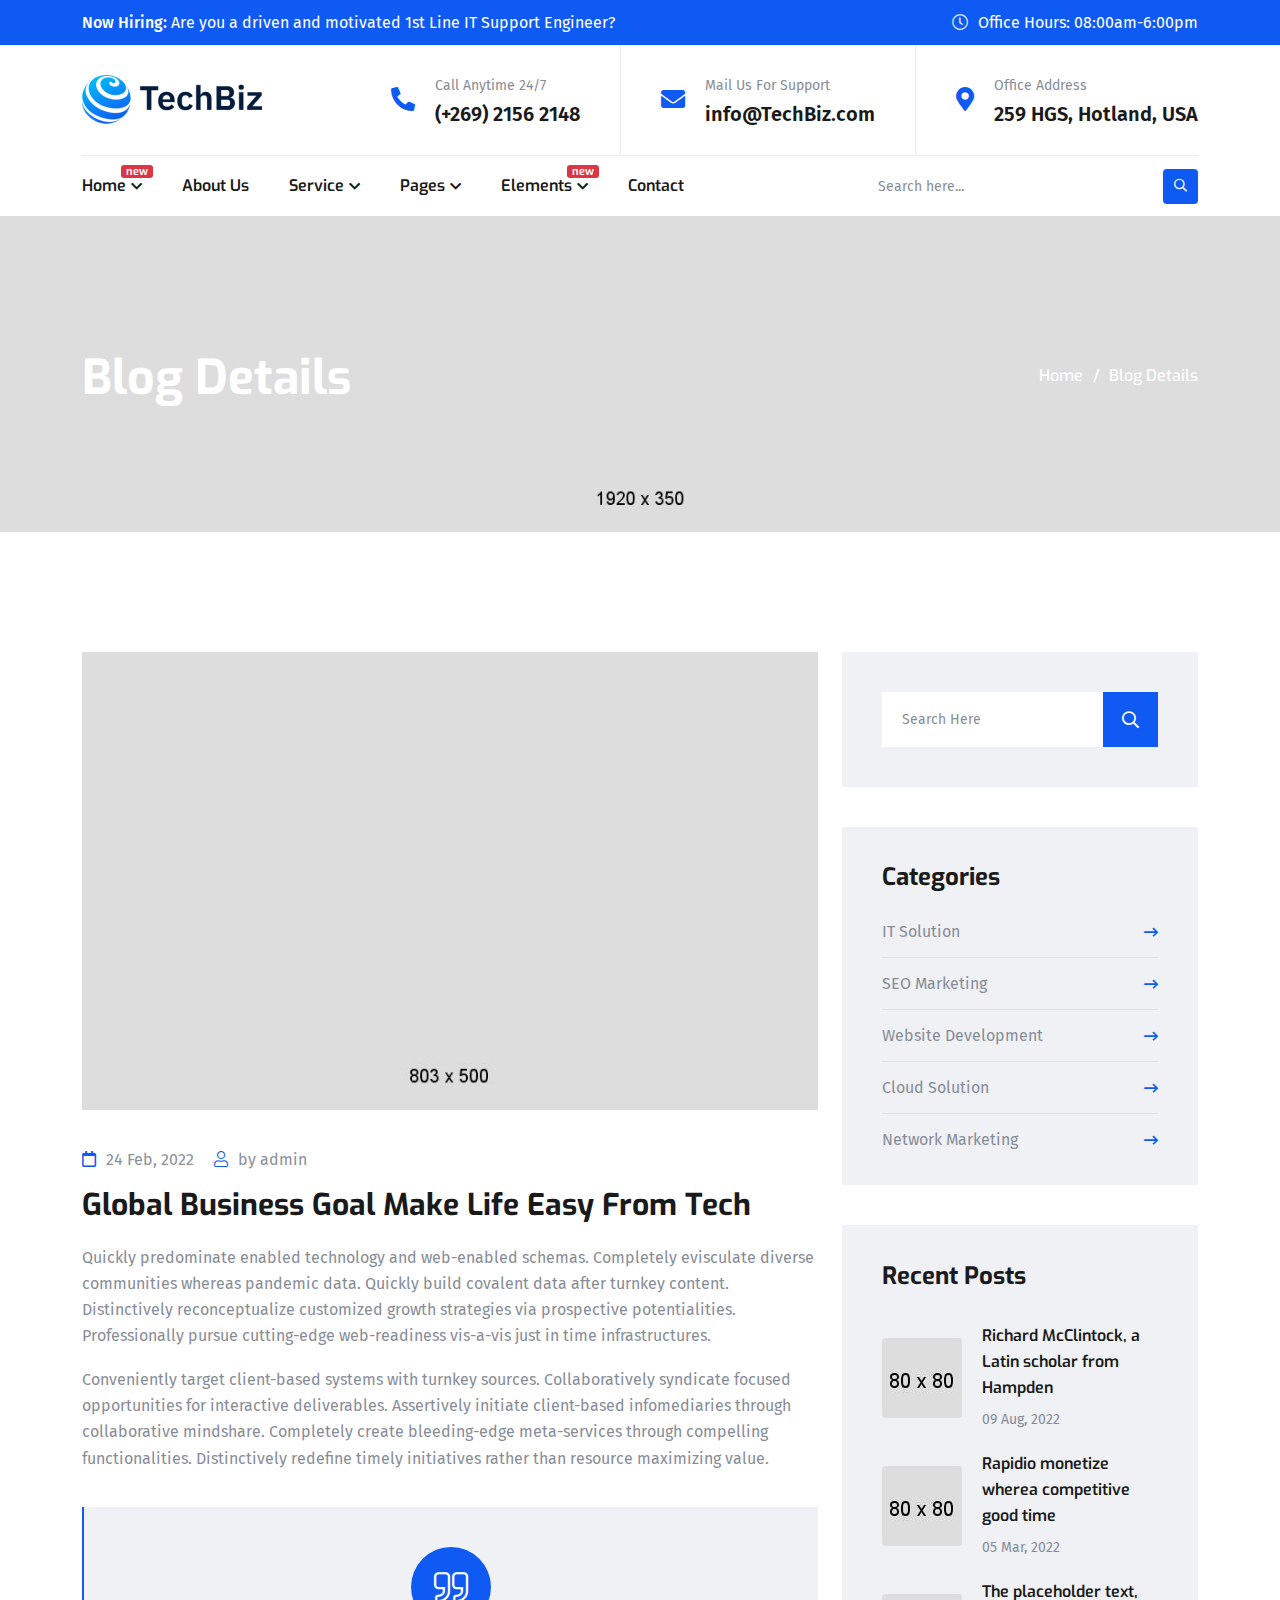
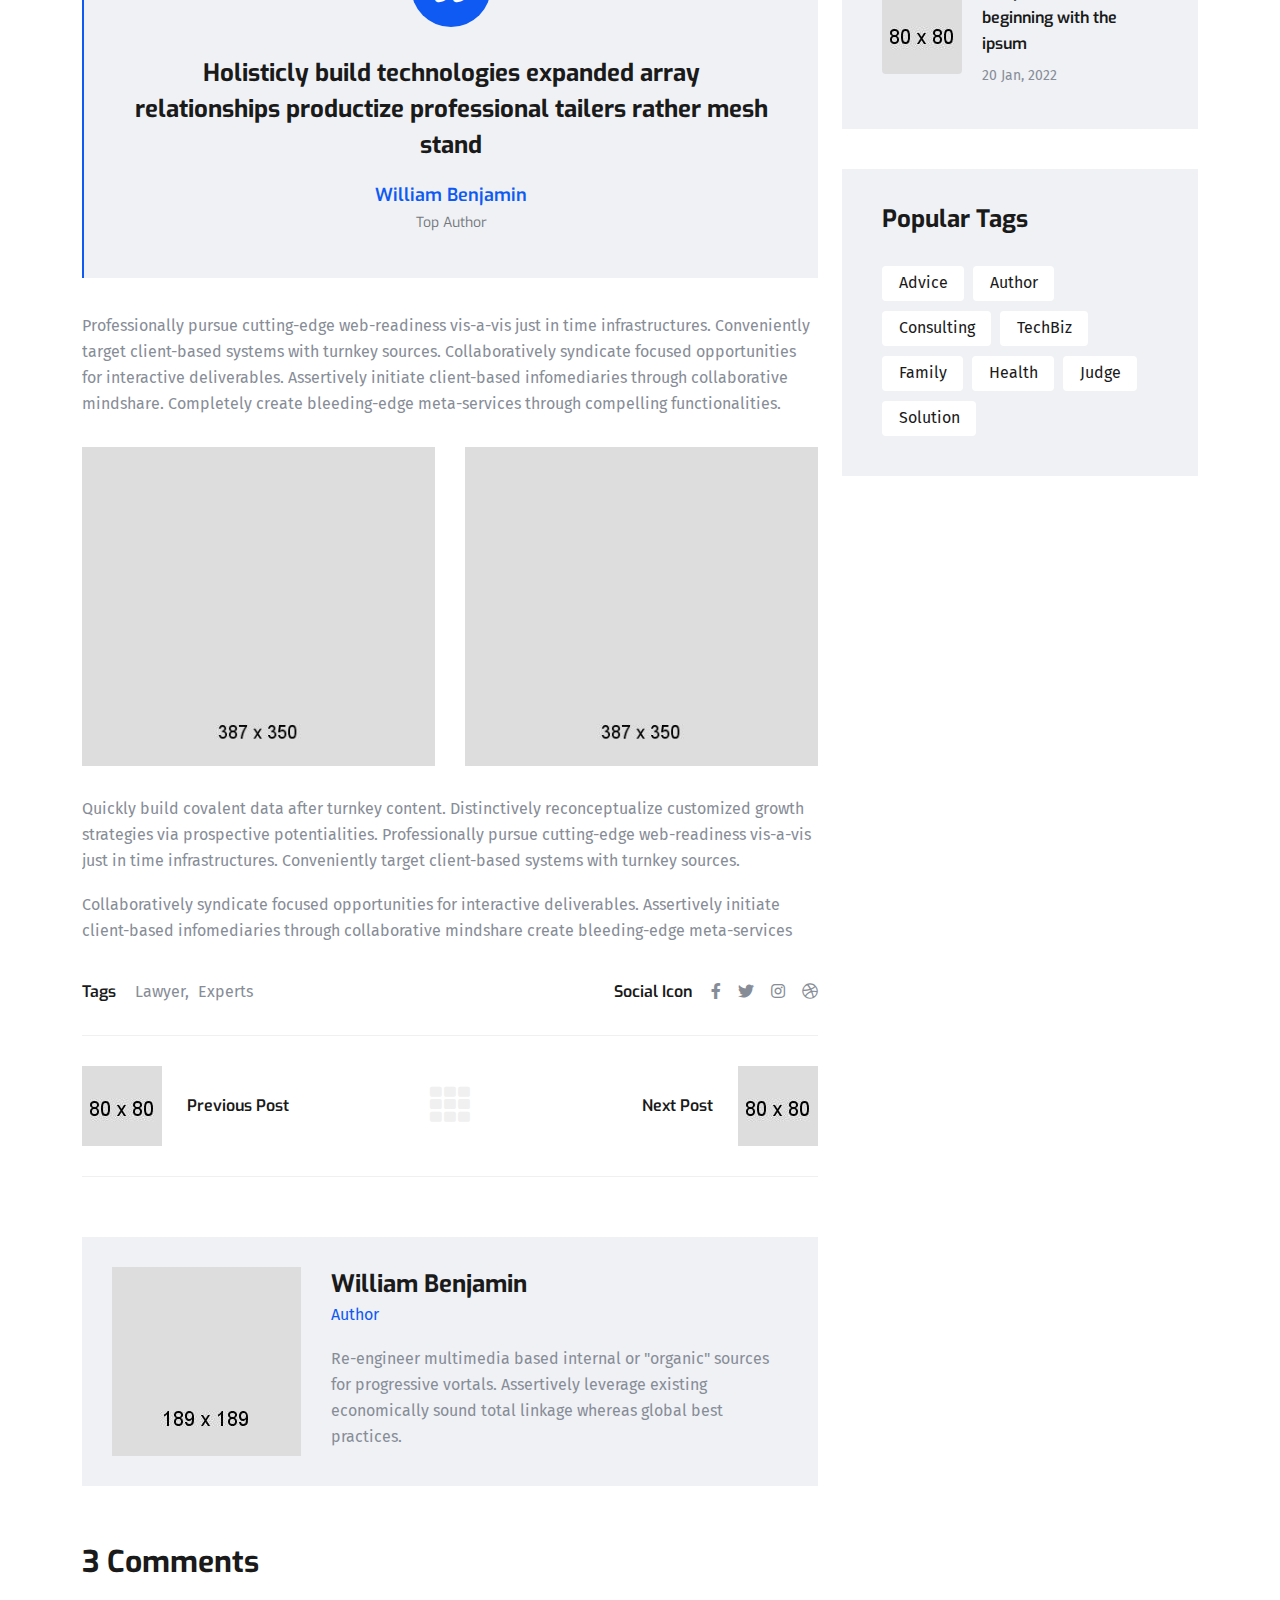
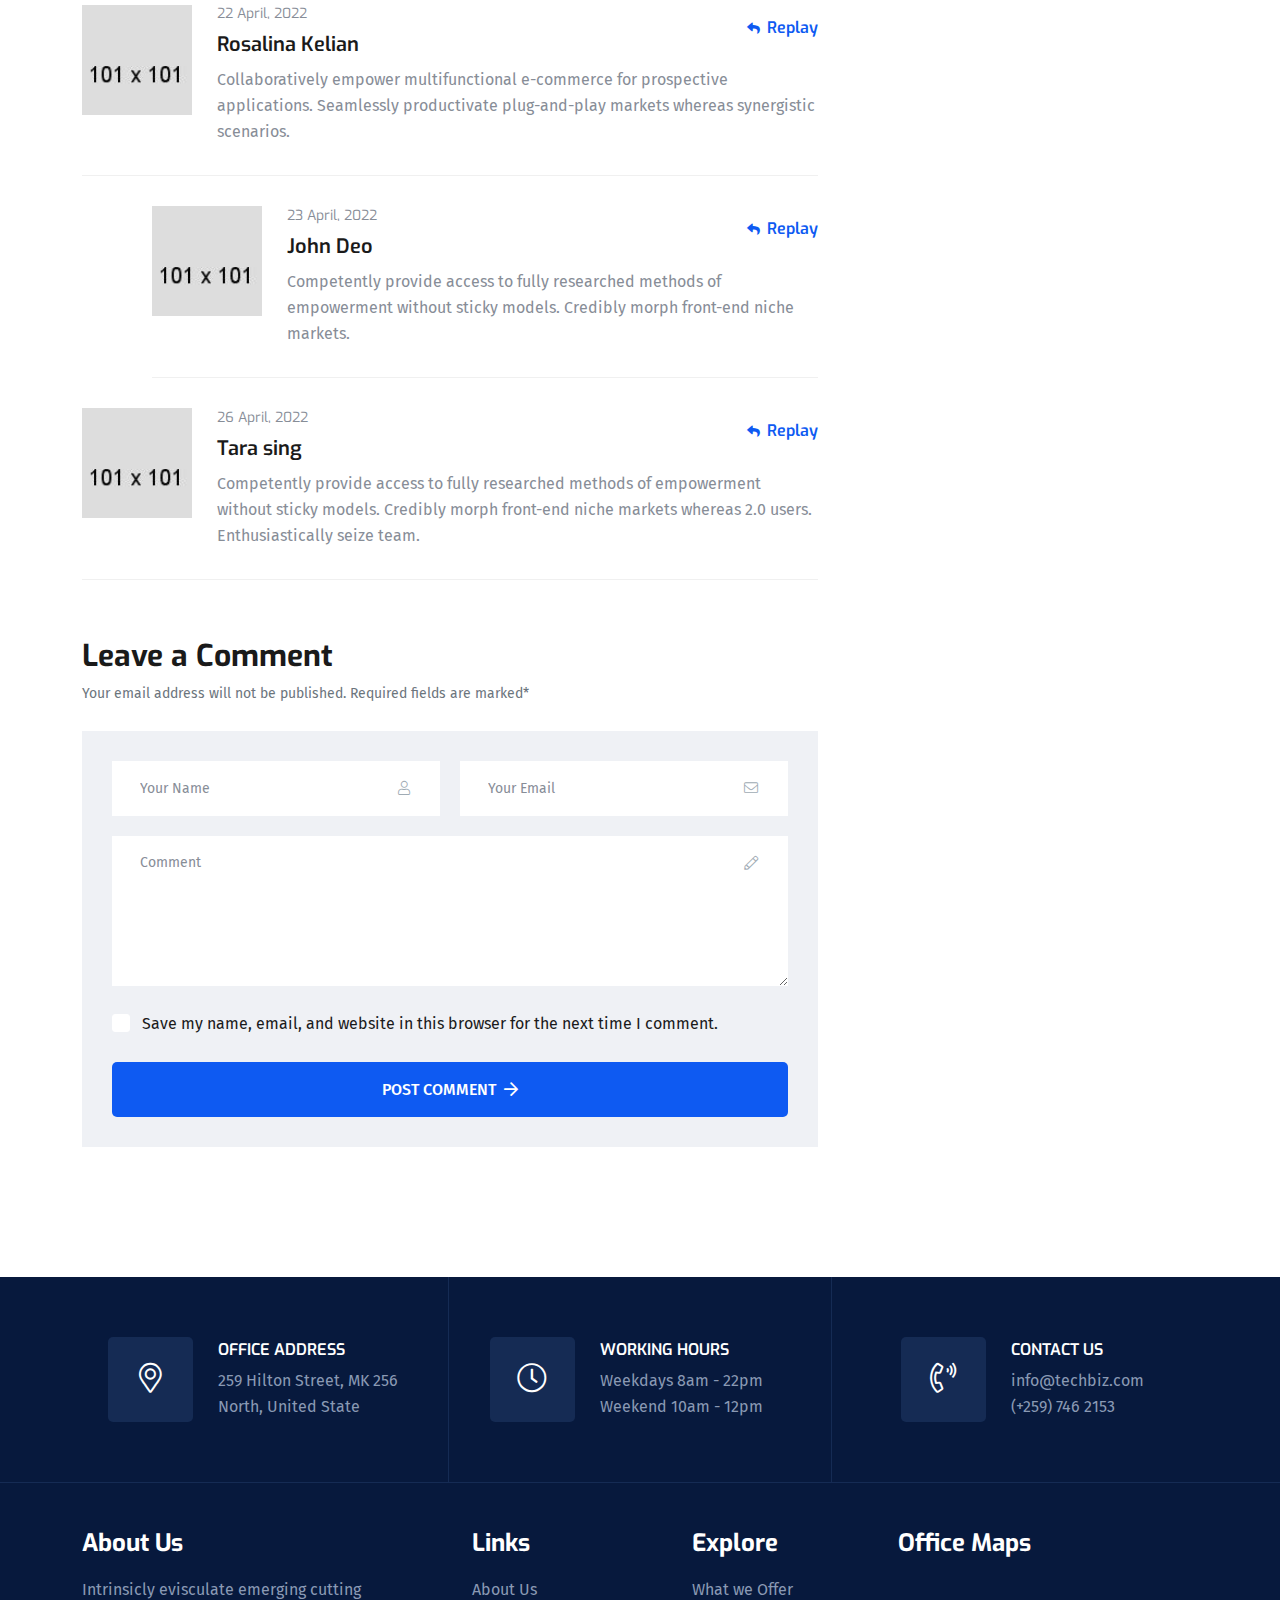
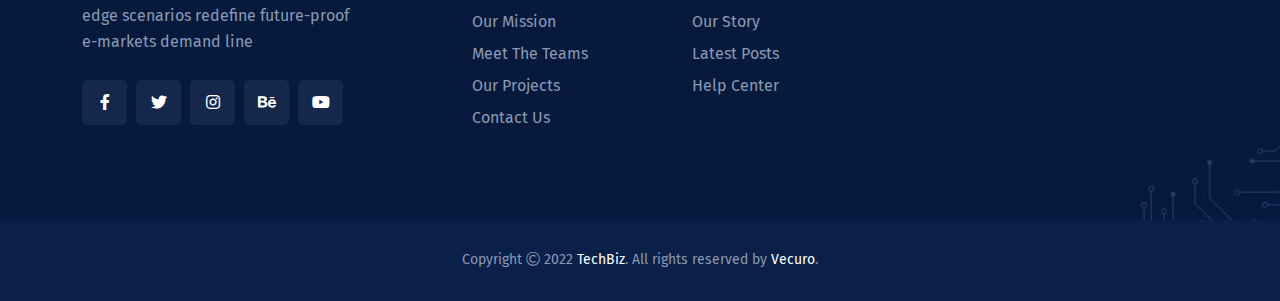
<file: blog-details.html>
<!doctype html>
<html class="no-js" lang="zxx">

<head>
    <meta charset="utf-8">
    <meta http-equiv="x-ua-compatible" content="ie=edge">
    <title>TechBiz - IT Solution & Service HTML Template - Blog Details</title>
    <meta name="author" content="vecuro">
    <meta name="description" content="TechBiz - IT Solution & Service HTML Template">
    <meta name="keywords" content="TechBiz - IT Solution & Service HTML Template" />
    <meta name="robots" content="INDEX,FOLLOW">

    <!-- Mobile Specific Metas -->
    <meta name="viewport" content="width=device-width, initial-scale=1, shrink-to-fit=no">

    <!-- Favicons - Place favicon.ico in the root directory -->
    <link rel="apple-touch-icon" sizes="57x57" href="assets/img/favicons/apple-icon-57x57.png">
    <link rel="apple-touch-icon" sizes="60x60" href="assets/img/favicons/apple-icon-60x60.png">
    <link rel="apple-touch-icon" sizes="72x72" href="assets/img/favicons/apple-icon-72x72.png">
    <link rel="apple-touch-icon" sizes="76x76" href="assets/img/favicons/apple-icon-76x76.png">
    <link rel="apple-touch-icon" sizes="114x114" href="assets/img/favicons/apple-icon-114x114.png">
    <link rel="apple-touch-icon" sizes="120x120" href="assets/img/favicons/apple-icon-120x120.png">
    <link rel="apple-touch-icon" sizes="144x144" href="assets/img/favicons/apple-icon-144x144.png">
    <link rel="apple-touch-icon" sizes="152x152" href="assets/img/favicons/apple-icon-152x152.png">
    <link rel="apple-touch-icon" sizes="180x180" href="assets/img/favicons/apple-icon-180x180.png">
    <link rel="icon" type="image/png" sizes="192x192" href="assets/img/favicons/android-icon-192x192.png">
    <link rel="icon" type="image/png" sizes="32x32" href="assets/img/favicons/favicon-32x32.png">
    <link rel="icon" type="image/png" sizes="96x96" href="assets/img/favicons/favicon-96x96.png">
    <link rel="icon" type="image/png" sizes="16x16" href="assets/img/favicons/favicon-16x16.png">
    <link rel="manifest" href="assets/img/favicons/manifest.json">
    <meta name="msapplication-TileColor" content="#ffffff">
    <meta name="msapplication-TileImage" content="assets/img/favicons/ms-icon-144x144.png">
    <meta name="theme-color" content="#ffffff">

    <!--==============================
	  Google Fonts
	============================== -->
    <link rel="preconnect" href="https://fonts.googleapis.com">
    <link rel="preconnect" href="https://fonts.gstatic.com" crossorigin>
    <link href="https://fonts.googleapis.com/css2?family=Exo:wght@400;500;600;700&family=Fira+Sans:wght@400;500&display=swap" rel="stylesheet">

    <!--==============================
	    All CSS File
	============================== -->
    <!-- Bootstrap -->
    <!-- <link rel="stylesheet" href="assets/css/app.min.css"> -->
    <link rel="stylesheet" href="assets/css/bootstrap.min.css">
    <!-- Fontawesome Icon -->
    <link rel="stylesheet" href="assets/css/fontawesome.min.css">
    <!-- Layerslider -->
    <link rel="stylesheet" href="assets/css/layerslider.min.css">
    <!-- Magnific Popup -->
    <link rel="stylesheet" href="assets/css/magnific-popup.min.css">
    <!-- Slick Slider -->
    <link rel="stylesheet" href="assets/css/slick.min.css">
    <!-- Theme Custom CSS -->
    <link rel="stylesheet" href="assets/css/style.css">

</head>

<body>


    <!--[if lte IE 9]>
    	<p class="browserupgrade">You are using an <strong>outdated</strong> browser. Please <a href="https://browsehappy.com/">upgrade your browser</a> to improve your experience and security.</p>
  <![endif]-->



    <!--********************************
   		Code Start From Here 
	******************************** -->




    <!--==============================
     Preloader
  ==============================-->
    <div class="preloader  ">
        <button class="vs-btn preloaderCls">Cancel Preloader </button>
        <div class="preloader-inner">
            <span class="loader"></span>
        </div>
    </div>
    <!--==============================
    Mobile Menu
  ============================== -->
    <div class="vs-menu-wrapper">
        <div class="vs-menu-area text-center">
            <button class="vs-menu-toggle"><i class="fal fa-times"></i></button>
            <div class="mobile-logo">
                <a href="index.html"><img src="assets/img/logo.png" alt="TechBiz" class="logo"></a>
            </div>
            <div class="vs-mobile-menu">
                <ul>
                    <li class="menu-item-has-children">
                        <a href="index.html">Home</a>
                        <ul class="sub-menu">
                            <li><a href="index.html">Home 1 - Layerslider</a></li>
                            <li><a href="index-slickslider.html">Home 1 - Slickslider <span class="new-label">new</span></a></li>
                            <li><a href="index-2.html">Home 2 - Layerslider</a></li>
                            <li><a href="index-2-slickslider.html">Home 2 - Slickslider <span class="new-label">new</span></a></li>
                            <li><a href="index-3.html">Home 3 - Layerslider</a></li>
                            <li><a href="index-3-slickslider.html">Home 3 - Slickslider <span class="new-label">new</span></a></li>
                            <li><a href="index-4.html">Home 4 - Layerslider <span class="new-label">new</span></a></li>
                            <li><a href="index-4-slickslider.html">Home 4 - Slickslider <span class="new-label">new</span></a></li>
                            <li><a href="index-5.html">Home 5 - Layerslider <span class="new-label">new</span></a></li>
                            <li><a href="index-5-slickslider.html">Home 5 - Slickslider <span class="new-label">new</span></a></li>
                        </ul>
                    </li>
                    <li>
                        <a href="about.html">About Us</a>
                    </li>
                    <li class="menu-item-has-children">
                        <a href="blog.html">Blog</a>
                        <ul class="sub-menu">
                            <li><a href="blog.html">Blog List</a></li>
                            <li><a href="blog-grid.html">Blog Grid</a></li>
                            <li><a href="blog-details.html">Blog Details</a></li>
                        </ul>
                    </li>
                    <li class="menu-item-has-children">
                        <a href="#none">Pages</a>
                        <ul class="sub-menu">
                            <li><a href="price-plan.html">Pricing Plans</a></li>
                            <li><a href="project.html">Projects</a></li>
                            <li><a href="project-details.html">Projects Details</a></li>
                            <li><a href="service.html">Service</a></li>
                            <li><a href="service-details.html">Service Details</a></li>
                            <li><a href="team.html">Team</a></li>
                            <li><a href="team-details.html">Team Details</a></li>
                        </ul>
                    </li>
                    <li class="menu-item-has-children">
                        <a href="#none"><span class="has-new-lable">Elements<span class="new-label">new</span></span></a>
                        <ul class="sub-menu">
                            <li><a href="element-typography.html">Typography</a></li>
                            <li><a href="element-buttons.html">Buttons</a></li>
                            <li><a href="element-columns.html">Columns</a></li>
                            <li><a href="element-messagebox.html">Message Box</a></li>
                            <li><a href="element-separators.html">Separators</a></li>
                            <li><a href="element-services.html">Services Card</a></li>
                            <li><a href="element-testimonials.html">Testimonials</a></li>
                            <li><a href="element-projectbox.html">Project Box</a></li>
                            <li><a href="element-priceplan.html">Price Plan</a></li>
                            <li><a href="element-counters.html">Counters</a></li>
                            <li><a href="element-accordions.html">Accordions</a></li>
                            <li><a href="element-team.html">Team</a></li>
                            <li><a href="element-process.html">Process</a></li>
                            <li><a href="element-blogcard.html">Blog Card</a></li>
                            <li><a href="element-ctas.html">Call To Actions</a></li>
                            <li><a href="element-map.html">Google Map</a></li>
                        </ul>
                    </li>
                    <li>
                        <a href="contact.html">Contact Us</a>
                    </li>
                </ul>
            </div>
        </div>
    </div>
    <!--==============================
        Header Area
    ==============================-->
    <header class="vs-header header-layout1">
        <!-- Header Top -->
        <div class="header-top">
            <div class="container">
                <div class="row align-items-center justify-content-between gy-1 text-center text-lg-start">
                    <div class="col-lg-auto">
                        <p class="header-text"><span class="fw-medium">Now Hiring:</span> Are you a driven and motivated 1st Line IT Support Engineer?</p>
                    </div>
                    <div class="col-lg-auto">
                        <p class="header-text"><i class="fal fa-clock"></i>Office Hours: 08:00am-6:00pm</p>
                    </div>
                </div>
            </div>
        </div>
        <div class="container">
            <div class="menu-top">
                <div class="row justify-content-between align-items-center gx-sm-0">
                    <div class="col">
                        <div class="header-logo">
                            <a href="index.html"><img src="assets/img/logo.png" alt="TechBiz" class="logo"></a>
                        </div>
                    </div>
                    <div class="col-auto header-info ">
                        <div class="header-info_icon"><i class="fas fa-phone-alt"></i></div>
                        <div class="media-body">
                            <span class="header-info_label">Call Anytime 24/7</span>
                            <div class="header-info_link"><a href="tel:+26921562148">(+269) 2156 2148</a></div>
                        </div>
                    </div>
                    <div class="col-auto header-info d-none d-lg-flex">
                        <div class="header-info_icon"><i class="fas fa-envelope"></i></div>
                        <div class="media-body">
                            <span class="header-info_label">Mail Us For Support</span>
                            <div class="header-info_link"><a href="mailto:info@TechBiz.com">info@TechBiz.com</a></div>
                        </div>
                    </div>
                    <div class="col-auto header-info d-none d-xl-flex">
                        <div class="header-info_icon"><i class="fas fa-map-marker-alt"></i></div>
                        <div class="media-body">
                            <span class="header-info_label">Office Address</span>
                            <div class="header-info_link">259 HGS, Hotland, USA</div>
                        </div>
                    </div>
                </div>
            </div>
        </div>
        <div class="sticky-wrapper">
            <div class="sticky-active">
                <!-- Main Menu Area -->
                <div class="container">
                    <div class="row align-items-center justify-content-between">
                        <div class="col-auto">
                            <nav class="main-menu menu-style1 d-none d-lg-block">
                                <ul>
                                    <li class="menu-item-has-children">
                                        <a href="index.html"><span class="has-new-lable">Home<span class="new-label">new</span></span></a>
                                        <ul class="sub-menu">
                                            <li><a href="index.html">Home 1 - Layerslider</a></li>
                                            <li><a href="index-slickslider.html">Home 1 - Slickslider <span class="new-label">new</span></a></li>
                                            <li><a href="index-2.html">Home 2 - Layerslider</a></li>
                                            <li><a href="index-2-slickslider.html">Home 2 - Slickslider <span class="new-label">new</span></a></li>
                                            <li><a href="index-3.html">Home 3 - Layerslider</a></li>
                                            <li><a href="index-3-slickslider.html">Home 3 - Slickslider <span class="new-label">new</span></a></li>
                                            <li><a href="index-4.html">Home 4 - Layerslider <span class="new-label">new</span></a></li>
                                            <li><a href="index-4-slickslider.html">Home 4 - Slickslider <span class="new-label">new</span></a></li>
                                            <li><a href="index-5.html">Home 5 - Layerslider <span class="new-label">new</span></a></li>
                                            <li><a href="index-5-slickslider.html">Home 5 - Slickslider <span class="new-label">new</span></a></li>
                                        </ul>
                                    </li>
                                    <li>
                                        <a href="about.html">About Us</a>
                                    </li>
                                    <li class="menu-item-has-children">
                                        <a href="service.html">Service</a>
                                        <ul class="sub-menu">
                                            <li><a href="service.html">Service</a></li>
                                            <li><a href="service-details.html">Service Details</a></li>
                                        </ul>
                                    </li>
                                    <li class="menu-item-has-children mega-menu-wrap">
                                        <a href="#">Pages</a>
                                        <ul class="mega-menu">
                                            <li><a href="shop.html">Pagelist 1</a>
                                                <ul>
                                                    <li><a href="index.html">Home 1 - Layerslider</a></li>
                                                    <li><a href="index-slickslider.html">Home 1 - Slickslider <span class="new-label">new</span></a></li>
                                                    <li><a href="index-2.html">Home 2 - Layerslider</a></li>
                                                    <li><a href="index-2-slickslider.html">Home 2 - Slickslider <span class="new-label">new</span></a></li>
                                                    <li><a href="index-3.html">Home 3 - Layerslider</a></li>
                                                    <li><a href="index-3-slickslider.html">Home 3 - Slickslider <span class="new-label">new</span></a></li>
                                                </ul>
                                            </li>
                                            <li><a href="#">Pagelist 2</a>
                                                <ul>
                                                    <li><a href="index-4.html">Home 4 - Layerslider <span class="new-label">new</span></a></li>
                                                    <li><a href="index-4-slickslider.html">Home 4 - Slickslider <span class="new-label">new</span></a></li>
                                                    <li><a href="index-5.html">Home 5 - Layerslider <span class="new-label">new</span></a></li>
                                                    <li><a href="index-5-slickslider.html">Home 5 - Slickslider <span class="new-label">new</span></a></li>
                                                    <li><a href="about.html">About Us</a></li>
                                                    <li><a href="price-plan.html">Pricing Plans</a></li>
                                                </ul>
                                            </li>
                                            <li><a href="#">Pagelist 3</a>
                                                <ul>
                                                    <li><a href="blog.html">Blog List</a></li>
                                                    <li><a href="blog-grid.html">Blog Grid</a></li>
                                                    <li><a href="blog-details.html">Blog Details</a></li>
                                                    <li><a href="service.html">Service</a></li>
                                                    <li><a href="service-details.html">Service Details</a></li>
                                                    <li><a href="team.html">Team</a></li>
                                                </ul>
                                            </li>
                                            <li><a href="#">Pagelist 4</a>
                                                <ul>
                                                    <li><a href="team-details.html">Team Details</a></li>
                                                    <li><a href="project.html">Projects</a></li>
                                                    <li><a href="project-details.html">Projects Details</a></li>
                                                    <li><a href="contact.html">Contact Us</a></li>
                                                    <li><a href="error.html">Error Page</a></li>
                                                </ul>
                                            </li>
                                        </ul>
                                    </li>
                                    <li class="menu-item-has-children mega-menu-wrap">
                                        <a href="#"><span class="has-new-lable">Elements<span class="new-label">new</span></span></a>
                                        <ul class="mega-menu">
                                            <li><a href="shop.html">Elements</a>
                                                <ul>
                                                    <li><a href="element-typography.html">Typography</a></li>
                                                    <li><a href="element-buttons.html">Buttons</a></li>
                                                    <li><a href="element-columns.html">Columns</a></li>
                                                    <li><a href="element-messagebox.html">Message Box</a></li>
                                                </ul>
                                            </li>
                                            <li><a href="#">Elements</a>
                                                <ul>
                                                    <li><a href="element-separators.html">Separators</a></li>
                                                    <li><a href="element-services.html">Services Card</a></li>
                                                    <li><a href="element-testimonials.html">Testimonials</a></li>
                                                    <li><a href="element-projectbox.html">Project Box</a></li>

                                                </ul>
                                            </li>
                                            <li><a href="#">Elements</a>
                                                <ul>
                                                    <li><a href="element-priceplan.html">Price Plan</a></li>
                                                    <li><a href="element-counters.html">Counters</a></li>
                                                    <li><a href="element-accordions.html">Accordions</a></li>
                                                    <li><a href="element-team.html">Team</a></li>

                                                </ul>
                                            </li>
                                            <li><a href="#">Elements</a>
                                                <ul>
                                                    <li><a href="element-process.html">Process</a></li>
                                                    <li><a href="element-blogcard.html">Blog Card</a></li>
                                                    <li><a href="element-ctas.html">Call To Actions</a></li>
                                                    <li><a href="element-map.html">Google Map</a></li>
                                                </ul>
                                            </li>
                                        </ul>
                                    </li>
                                    <li>
                                        <a href="contact.html">Contact</a>
                                    </li>
                                </ul>
                            </nav>
                            <button class="vs-menu-toggle d-inline-block d-lg-none"><i class="fal fa-bars"></i></button>
                        </div>
                        <div class="col-auto ">
                            <form action="#" class="header-search">
                                <input type="text" placeholder="Search here...">
                                <button type="submit" aria-label="search-button"><i class="far fa-search"></i></button>
                            </form>
                        </div>
                    </div>
                </div>
            </div>
        </div>
    </header>
    <!--==============================
    Breadcumb
============================== -->
    <div class="breadcumb-wrapper " data-bg-src="assets/img/breadcumb/breadcumb-bg.jpg">
        <div class="container z-index-common">
            <div class="breadcumb-content">
                <h1 class="breadcumb-title">Blog Details</h1>
                <div class="breadcumb-menu-wrap">
                    <ul class="breadcumb-menu">
                        <li><a href="index.html">Home</a></li>
                        <li>Blog Details</li>
                    </ul>
                </div>
            </div>
        </div>
    </div>
    <!--==============================
        Blog Area
    ==============================-->
    <section class="vs-blog-wrapper blog-details space-top space-extra-bottom">
        <div class="container">
            <div class="row gx-40">
                <div class="col-lg-8">
                    <div class="vs-blog blog-single">
                        <div class="blog-img">
                            <img src="assets/img/blog/blog-s-1-5.jpg" alt="Blog Image">
                        </div>
                        <div class="blog-content">
                            <div class="blog-meta">
                                <a href="blog.html"><i class="far fa-calendar"></i>24 Feb, 2022</a>
                                <a href="blog.html"><i class="fal fa-user"></i>by admin</a>
                            </div>
                            <h2 class="blog-title">Global Business Goal Make Life Easy From Tech</h2>
                            <p>Quickly predominate enabled technology and web-enabled schemas. Completely evisculate diverse communities whereas pandemic data. Quickly build covalent data after turnkey content. Distinctively reconceptualize customized growth strategies via prospective potentialities. Professionally pursue cutting-edge web-readiness vis-a-vis just in time infrastructures.</p>
                            <p>Conveniently target client-based systems with turnkey sources. Collaboratively syndicate focused opportunities for interactive deliverables. Assertively initiate client-based infomediaries through collaborative mindshare. Completely create bleeding-edge meta-services through compelling functionalities. Distinctively redefine timely initiatives rather than resource maximizing value.</p>
                            <blockquote class="vs-quote">
                                <p>Holisticly build technologies expanded array relationships productize professional tailers rather mesh stand</p>
                                <cite>William Benjamin</cite>
                                <span class="quote-author">Top Author</span>
                            </blockquote>
                            <p>Professionally pursue cutting-edge web-readiness vis-a-vis just in time infrastructures. Conveniently target client-based systems with turnkey sources. Collaboratively syndicate focused opportunities for interactive deliverables. Assertively initiate client-based infomediaries through collaborative mindshare. Completely create bleeding-edge meta-services through compelling functionalities.</p>
                            <div class="row mt-30">
                                <div class="col-md-6 mb-30">
                                    <img src="assets/img/blog/blog-s-1-6.jpg" alt="Blog image">
                                </div>
                                <div class="col-md-6 mb-30">
                                    <img src="assets/img/blog/blog-s-1-7.jpg" alt="Blog image">
                                </div>
                            </div>
                            <p>Quickly build covalent data after turnkey content. Distinctively reconceptualize customized growth strategies via prospective potentialities. Professionally pursue cutting-edge web-readiness vis-a-vis just in time infrastructures. Conveniently target client-based systems with turnkey sources.</p>
                            <p>Collaboratively syndicate focused opportunities for interactive deliverables. Assertively initiate client-based infomediaries through collaborative mindshare create bleeding-edge meta-services</p>
                        </div>
                        <div class="share-links clearfix  ">
                            <div class="row justify-content-between">
                                <div class="col-auto">
                                    <span class="share-links-title">Tags</span>
                                    <div class="tagcloud">
                                        <a href="blog.html">Lawyer</a>
                                        <a href="blog.html">Experts</a>
                                    </div>
                                </div>
                                <div class="col-auto text-end">
                                    <span class="share-links-title">Social Icon</span>
                                    <ul class="social-links">
                                        <li><a href="#" target="_blank"><i class="fab fa-facebook-f"></i></a></li>
                                        <li><a href="#" target="_blank"><i class="fab fa-twitter"></i></a></li>
                                        <li><a href="#" target="_blank"><i class="fab fa-instagram"></i></a></li>
                                        <li><a href="#" target="_blank"><i class="fab fa-dribbble"></i></a></li>
                                    </ul><!-- End Social Share -->
                                </div><!-- Share Links Area end -->
                            </div>
                        </div> <!-- Post Pagination Style -->
                        <div class="post-pagination  ">
                            <div class="row justify-content-between align-items-center">
                                <div class="col">
                                    <div class="post-pagi-box prev">
                                        <a href="blog-details.html"><img src="assets/img/blog/page-1-1.jpg" alt="pagi"></a>
                                        <a href="blog-details.html">Previous Post</a>
                                    </div>
                                </div>
                                <div class="col-auto d-none d-sm-block">
                                    <a href="blog.html" class="pagi-icon"><i class="fas fa-th"></i></a>
                                </div>
                                <div class="col">
                                    <div class="post-pagi-box next">
                                        <a href="blog-details.html"><img src="assets/img/blog/page-1-2.jpg" alt="pagi"></a>
                                        <a href="blog-details.html">Next Post</a>
                                    </div>
                                </div>
                            </div>
                        </div>
                        <div class="blog-author  ">
                            <div class="media-img">
                                <img src="assets/img/blog/blog-author.jpg" alt="Blog Author Image">
                            </div>
                            <div class="media-body">
                                <h3 class="author-name h4">William Benjamin</h3>
                                <p class="author-degi">Author</p>
                                <p class="author-text">Re-engineer multimedia based internal or "organic" sources for progressive vortals. Assertively leverage existing economically sound total linkage whereas global best practices. </p>
                            </div>
                        </div>
                        <div class="vs-comments-wrap   ">
                            <h2 class="blog-inner-title">3 Comments</h2>
                            <ul class="comment-list">
                                <li class="vs-comment-item">
                                    <div class="vs-post-comment">
                                        <div class="comment-avater">
                                            <img src="assets/img/blog/comment-author-1.jpg" alt="Comment Author">
                                        </div>
                                        <div class="comment-content">
                                            <span class="commented-on">22 April, 2022</span>
                                            <h4 class="name h4">Rosalina Kelian</h4>
                                            <p class="text">Collaboratively empower multifunctional e-commerce for prospective applications. Seamlessly productivate plug-and-play markets whereas synergistic scenarios.</p>
                                            <div class="reply_and_edit">
                                                <a href="blog-details.html" class="replay-btn"><i class="fas fa-reply"></i>Replay</a>
                                            </div>
                                        </div>
                                    </div>
                                    <ul class="children">
                                        <li class="vs-comment-item">
                                            <div class="vs-post-comment">
                                                <div class="comment-avater">
                                                    <img src="assets/img/blog/comment-author-2.jpg" alt="Comment Author">
                                                </div>
                                                <div class="comment-content">
                                                    <span class="commented-on">23 April, 2022</span>
                                                    <h4 class="name h4">John Deo</h4>
                                                    <p class="text">Competently provide access to fully researched methods of empowerment without sticky models. Credibly morph front-end niche markets.</p>
                                                    <div class="reply_and_edit">
                                                        <a href="blog-details.html" class="replay-btn"><i class="fas fa-reply"></i>Replay</a>
                                                    </div>
                                                </div>
                                            </div>
                                        </li>
                                    </ul>
                                </li>
                                <li class="vs-comment-item">
                                    <div class="vs-post-comment">
                                        <div class="comment-avater">
                                            <img src="assets/img/blog/comment-author-3.jpg" alt="Comment Author">
                                        </div>
                                        <div class="comment-content">
                                            <span class="commented-on">26 April, 2022</span>
                                            <h4 class="name h4">Tara sing</h4>
                                            <p class="text">Competently provide access to fully researched methods of empowerment without sticky models. Credibly morph front-end niche markets whereas 2.0 users. Enthusiastically seize team.</p>
                                            <div class="reply_and_edit">
                                                <a href="blog-details.html" class="replay-btn"><i class="fas fa-reply"></i>Replay</a>
                                            </div>
                                        </div>
                                    </div>
                                </li>
                            </ul>
                        </div> <!-- Comment Form -->
                        <div class="vs-comment-form  ">
                            <div id="respond" class="comment-respond">
                                <div class="form-title">
                                    <h3 class="blog-inner-title">Leave a Comment</h3>
                                    <p class="form-text">Your email address will not be published. Required fields are marked*</p>
                                </div>
                                <div class="form-inner">
                                    <div class="row gx-20">
                                        <div class="col-md-6 form-group">
                                            <input type="text" class="form-control" placeholder="Your Name">
                                            <i class="fal fa-user"></i>
                                        </div>
                                        <div class="col-md-6 form-group">
                                            <input type="email" class="form-control" placeholder="Your Email">
                                            <i class="fal fa-envelope"></i>
                                        </div>
                                        <div class="col-12 form-group">
                                            <textarea class="form-control" placeholder="Comment"></textarea>
                                            <i class="fal fa-pencil"></i>
                                        </div>
                                        <div class="col-12 ">
                                            <div class="custom-checkbox notice">
                                                <input id="wp-comment-cookies-consent" name="wp-comment-cookies-consent" type="checkbox" value="yes">
                                                <label for="wp-comment-cookies-consent"> Save my name, email, and website in this browser for the next time I comment.</label>
                                            </div>
                                        </div>
                                        <div class="col-12 form-group mb-0">
                                            <button class="vs-btn">Post Comment<i class="far fa-arrow-right"></i></button>
                                        </div>
                                    </div>
                                </div>
                            </div>
                        </div>
                    </div>
                </div>
                <div class="col-lg-4">
                    <aside class="sidebar-area">
                        <div class="widget widget_search   ">
                            <form class="search-form">
                                <input type="text" placeholder="Search Here">
                                <button type="submit"><i class="far fa-search"></i></button>
                            </form>
                        </div>
                        <div class="widget widget_categories   ">
                            <h3 class="widget_title">Categories</h3>
                            <ul>
                                <li>
                                    <a href="blog.html">IT Solution</a>
                                </li>
                                <li>
                                    <a href="blog.html">SEO Marketing</a>
                                </li>
                                <li>
                                    <a href="blog.html">Website Development</a>
                                </li>
                                <li>
                                    <a href="blog.html">Cloud Solution</a>
                                </li>
                                <li>
                                    <a href="blog.html">Network Marketing</a>
                                </li>
                            </ul>
                        </div>
                        <div class="widget  ">
                            <h3 class="widget_title">Recent Posts</h3>
                            <div class="recent-post-wrap">
                                <div class="recent-post">
                                    <div class="media-img">
                                        <a href="blog-details.html"><img src="assets/img/blog/recent-post-1-1.jpg" alt="Blog Image"></a>
                                    </div>
                                    <div class="media-body">
                                        <h4 class="post-title"><a class="text-inherit" href="blog-details.html">Richard McClintock, a Latin scholar from Hampden</a></h4>
                                        <div class="recent-post-meta">
                                            <a href="blog.html">09 Aug, 2022</a>
                                        </div>
                                    </div>
                                </div>
                                <div class="recent-post">
                                    <div class="media-img">
                                        <a href="blog-details.html"><img src="assets/img/blog/recent-post-1-2.jpg" alt="Blog Image"></a>
                                    </div>
                                    <div class="media-body">
                                        <h4 class="post-title"><a class="text-inherit" href="blog-details.html">Rapidio monetize wherea competitive good time</a></h4>
                                        <div class="recent-post-meta">
                                            <a href="blog.html">05 Mar, 2022</a>
                                        </div>
                                    </div>
                                </div>
                                <div class="recent-post">
                                    <div class="media-img">
                                        <a href="blog-details.html"><img src="assets/img/blog/recent-post-1-3.jpg" alt="Blog Image"></a>
                                    </div>
                                    <div class="media-body">
                                        <h4 class="post-title"><a class="text-inherit" href="blog-details.html">The placeholder text, beginning with the ipsum</a></h4>
                                        <div class="recent-post-meta">
                                            <a href="blog.html">20 Jan, 2022</a>
                                        </div>
                                    </div>
                                </div>
                            </div>
                        </div>
                        <div class="widget widget_tag_cloud   ">
                            <h3 class="widget_title">Popular Tags</h3>
                            <div class="tagcloud">
                                <a href="blog.html">Advice</a>
                                <a href="blog.html">Author</a>
                                <a href="blog.html">Consulting</a>
                                <a href="blog.html">TechBiz</a>
                                <a href="blog.html">Family</a>
                                <a href="blog.html">Health</a>
                                <a href="blog.html">Judge</a>
                                <a href="blog.html">Solution</a>
                            </div>
                        </div>
                    </aside>
                </div>
            </div>
        </div>
    </section>
    <!--==============================
			Footer Area
	==============================-->
    <footer class="footer-wrapper footer-layout1" data-bg-src="assets/img/shape/bg-footer-1-1.jpg">
        <div class="footer-top">
            <div class="container">
                <div class="row">
                    <div class="col-sm footer-info_group">
                        <div class="footer-info">
                            <div class="footer-info_icon"><i class="fal fa-map-marker-alt"></i></div>
                            <div class="media-body">
                                <span class="footer-info_label">Office Address</span>
                                <div class="footer-info_link">259 Hilton Street, MK 256 North, United State</div>
                            </div>
                        </div>
                    </div>
                    <div class="col-sm footer-info_group">
                        <div class="footer-info">
                            <div class="footer-info_icon"><i class="fal fa-clock"></i></div>
                            <div class="media-body">
                                <span class="footer-info_label">Working Hours</span>
                                <div class="footer-info_link">Weekdays 8am - 22pm Weekend 10am - 12pm</div>
                            </div>
                        </div>
                    </div>
                    <div class="col-sm footer-info_group">
                        <div class="footer-info">
                            <div class="footer-info_icon"><i class="fal fa-phone-volume"></i></div>
                            <div class="media-body">
                                <span class="footer-info_label">Contact Us</span>
                                <div class="footer-info_link"><a href="mailto:info@techbiz.com">info@techbiz.com</a><br><a href="tel:+2597462153">(+259) 746 2153</a></div>
                            </div>
                        </div>
                    </div>
                </div>
            </div>
        </div>
        <div class="widget-area">
            <div class="container">
                <div class="row justify-content-between">
                    <div class="col-md-6 col-lg-4 col-xl-auto">
                        <div class="widget footer-widget">
                            <h3 class="widget_title">About Us</h3>
                            <div class="vs-widget-about">
                                <p class="footer-text">Intrinsicly evisculate emerging cutting edge scenarios redefine future-proof e-markets demand line</p>
                                <div class="footer-social">
                                    <a href="#"><i class="fab fa-facebook-f"></i></a>
                                    <a href="#"><i class="fab fa-twitter"></i></a>
                                    <a href="#"><i class="fab fa-instagram"></i></a>
                                    <a href="#"><i class="fab fa-behance"></i></a>
                                    <a href="#"><i class="fab fa-youtube"></i></a>
                                </div>
                            </div>
                        </div>
                    </div>
                    <div class="col-md-6 col-lg-2 col-xl-auto">
                        <div class="widget widget_nav_menu  footer-widget">
                            <h3 class="widget_title">Links</h3>
                            <div class="menu-all-pages-container">
                                <ul class="menu">
                                    <li><a href="#">About Us</a></li>
                                    <li><a href="#">Our Mission</a></li>
                                    <li><a href="#">Meet The Teams</a></li>
                                    <li><a href="#">Our Projects</a></li>
                                    <li><a href="#">Contact Us</a></li>
                                </ul>
                            </div>
                        </div>
                    </div>
                    <div class="col-md-6 col-lg-2 col-xl-auto">
                        <div class="widget widget_nav_menu  footer-widget">
                            <h3 class="widget_title">Explore</h3>
                            <div class="menu-all-pages-container">
                                <ul class="menu">
                                    <li><a href="#">What we Offer</a></li>
                                    <li><a href="#">Our Story</a></li>
                                    <li><a href="#">Latest Posts</a></li>
                                    <li><a href="#">Help Center</a></li>
                                </ul>
                            </div>
                        </div>
                    </div>
                    <div class="col-md-6 col-lg-4 col-xl-auto">
                        <div class="widget footer-widget">
                            <h3 class="widget_title">Office Maps</h3>
                            <div class="footer-map">
                                <iframe title="office location map" src="https://www.google.com/maps/embed?pb=!1m18!1m12!1m3!1d163720.11965853968!2d8.496481908353967!3d50.121347879150306!2m3!1f0!2f0!3f0!3m2!1i1024!2i768!4f13.1!3m3!1m2!1s0x47bd096f477096c5%3A0x422435029b0c600!2sFrankfurt%2C%20Germany!5e0!3m2!1sen!2sbd!4v1651732317319!5m2!1sen!2sbd" width="200" height="180" style="border:0;" allowfullscreen="" loading="lazy" referrerpolicy="no-referrer-when-downgrade"></iframe>
                            </div>
                        </div>
                    </div>
                </div>
            </div>
        </div>
        <div class="copyright-wrap">
            <div class="container">
                <p class="copyright-text">Copyright <i class="fal fa-copyright"></i> 2022 <a class="text-white" href="index.html">TechBiz</a>. All rights reserved by <a class="text-white" href="https://themeforest.net/user/vecuro_themes">Vecuro</a>.</p>
            </div>
        </div>
    </footer>


    <!-- Scroll To Top -->
    <a href="#" class="scrollToTop scroll-btn"><i class="far fa-arrow-up"></i></a>



    <!--********************************
			Code End  Here 
	******************************** -->


    <!--==============================
        All Js File
    ============================== -->
    <!-- Jquery -->
    <script src="assets/js/vendor/jquery-3.6.0.min.js"></script>
    <!-- Slick Slider -->
    <!-- <script src="assets/js/app.min.js"></script> -->
    <script src="assets/js/slick.min.js"></script>
    <!-- Bootstrap -->
    <script src="assets/js/bootstrap.min.js"></script>
    <!-- WOW.js Animation -->
    <script src="assets/js/wow.min.js"></script>
    <!-- Magnific Popup -->
    <script src="assets/js/jquery.magnific-popup.min.js"></script>
    <!-- Isotope Filter -->
    <script src="assets/js/imagesloaded.pkgd.min.js"></script>
    <script src="assets/js/isotope.pkgd.min.js"></script>
    <!-- Main Js File -->
    <script src="assets/js/main.js"></script>


</body>

</html>
</file>
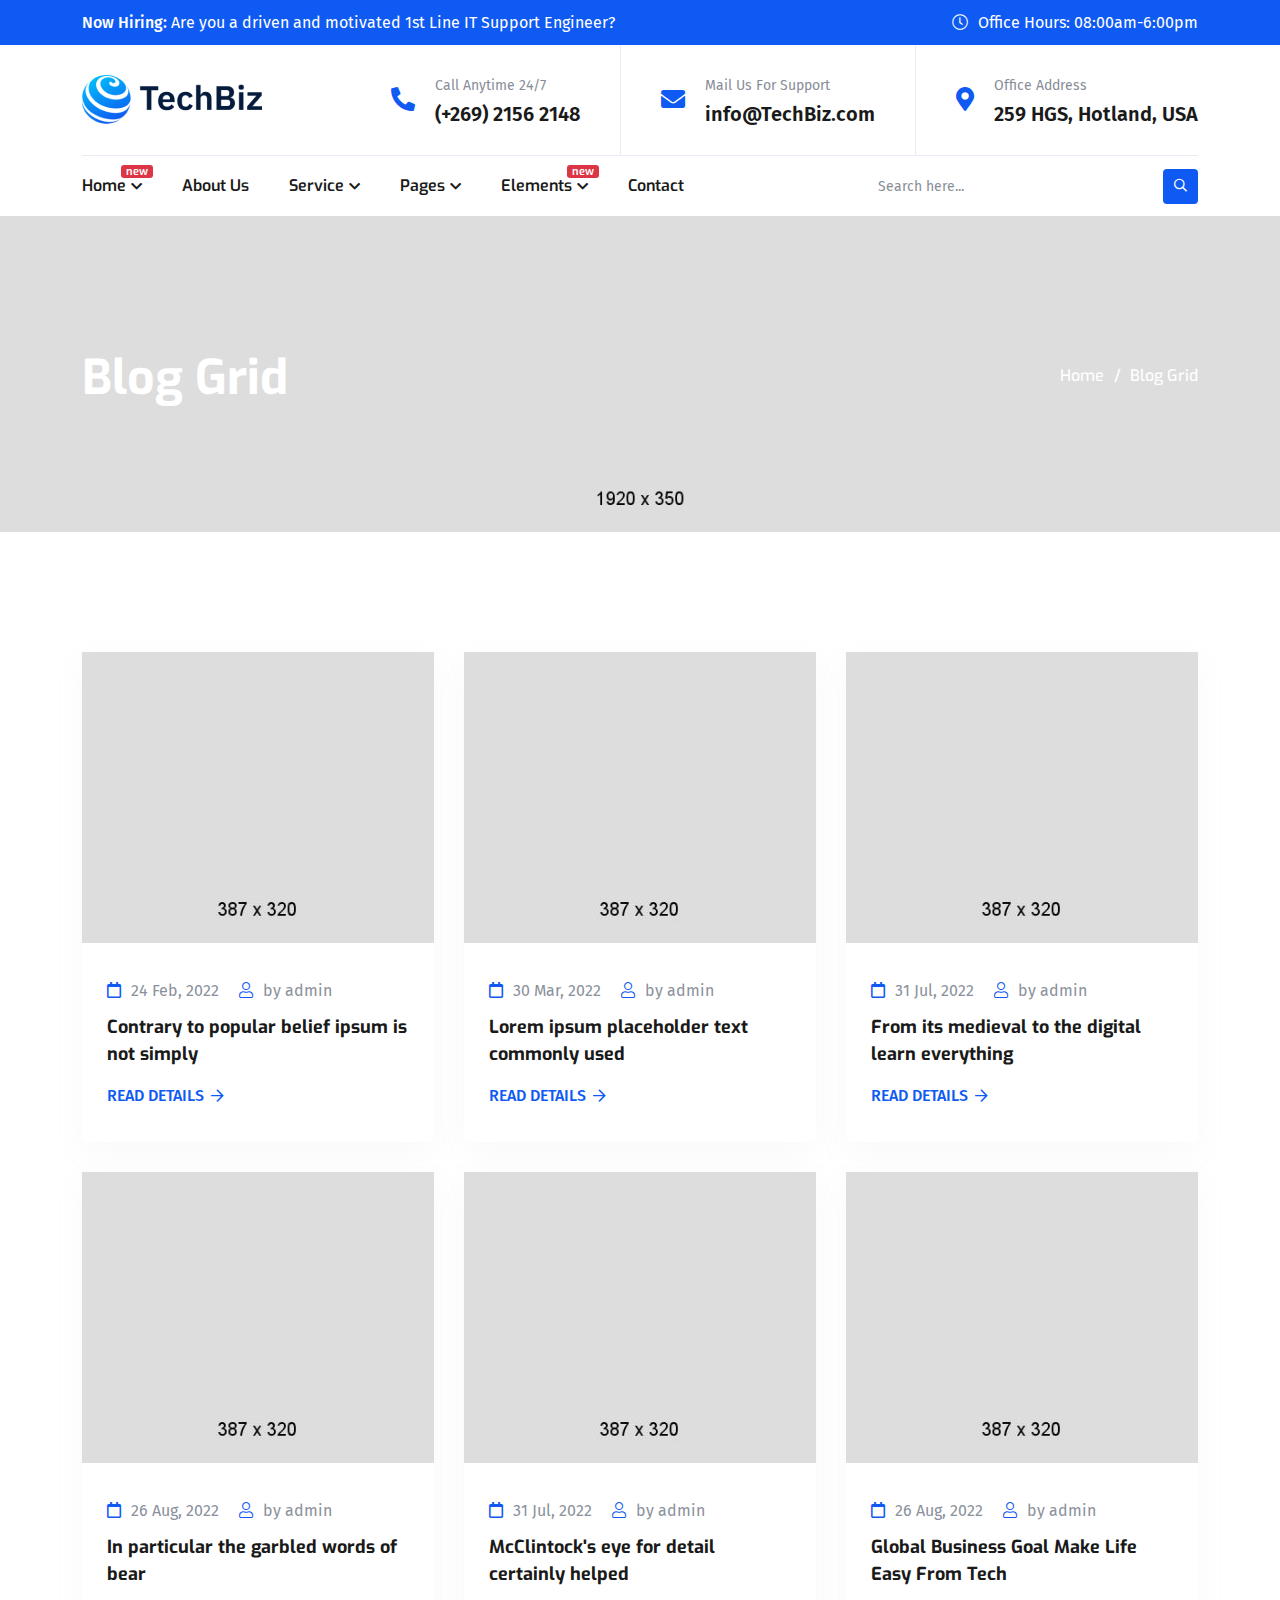
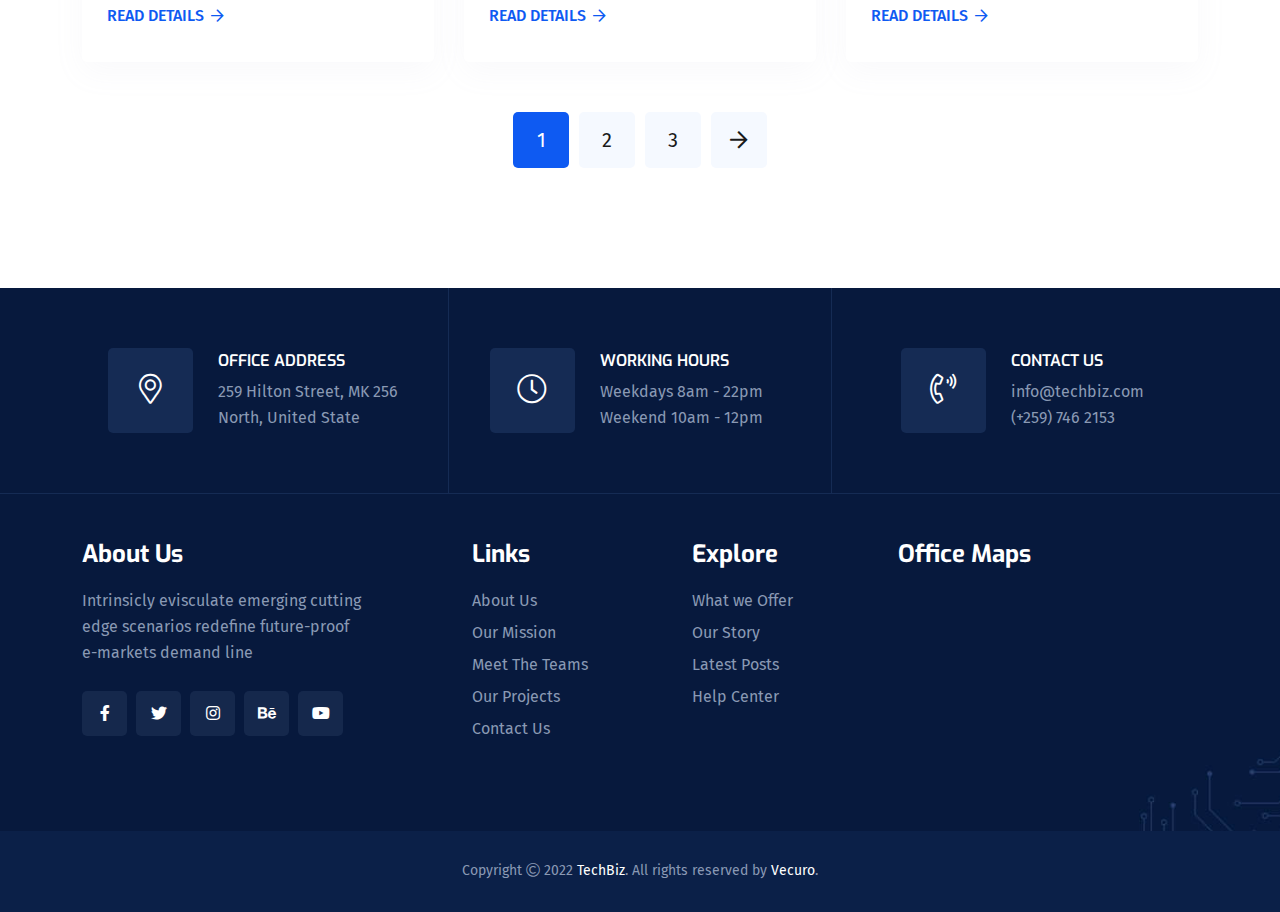
<file: blog-grid.html>
<!doctype html>
<html class="no-js" lang="zxx">

<head>
    <meta charset="utf-8">
    <meta http-equiv="x-ua-compatible" content="ie=edge">
    <title>TechBiz - IT Solution & Service HTML Template - Blog Grid</title>
    <meta name="author" content="vecuro">
    <meta name="description" content="TechBiz - IT Solution & Service HTML Template">
    <meta name="keywords" content="TechBiz - IT Solution & Service HTML Template" />
    <meta name="robots" content="INDEX,FOLLOW">

    <!-- Mobile Specific Metas -->
    <meta name="viewport" content="width=device-width, initial-scale=1, shrink-to-fit=no">

    <!-- Favicons - Place favicon.ico in the root directory -->
    <link rel="apple-touch-icon" sizes="57x57" href="assets/img/favicons/apple-icon-57x57.png">
    <link rel="apple-touch-icon" sizes="60x60" href="assets/img/favicons/apple-icon-60x60.png">
    <link rel="apple-touch-icon" sizes="72x72" href="assets/img/favicons/apple-icon-72x72.png">
    <link rel="apple-touch-icon" sizes="76x76" href="assets/img/favicons/apple-icon-76x76.png">
    <link rel="apple-touch-icon" sizes="114x114" href="assets/img/favicons/apple-icon-114x114.png">
    <link rel="apple-touch-icon" sizes="120x120" href="assets/img/favicons/apple-icon-120x120.png">
    <link rel="apple-touch-icon" sizes="144x144" href="assets/img/favicons/apple-icon-144x144.png">
    <link rel="apple-touch-icon" sizes="152x152" href="assets/img/favicons/apple-icon-152x152.png">
    <link rel="apple-touch-icon" sizes="180x180" href="assets/img/favicons/apple-icon-180x180.png">
    <link rel="icon" type="image/png" sizes="192x192" href="assets/img/favicons/android-icon-192x192.png">
    <link rel="icon" type="image/png" sizes="32x32" href="assets/img/favicons/favicon-32x32.png">
    <link rel="icon" type="image/png" sizes="96x96" href="assets/img/favicons/favicon-96x96.png">
    <link rel="icon" type="image/png" sizes="16x16" href="assets/img/favicons/favicon-16x16.png">
    <link rel="manifest" href="assets/img/favicons/manifest.json">
    <meta name="msapplication-TileColor" content="#ffffff">
    <meta name="msapplication-TileImage" content="assets/img/favicons/ms-icon-144x144.png">
    <meta name="theme-color" content="#ffffff">

    <!--==============================
	  Google Fonts
	============================== -->
    <link rel="preconnect" href="https://fonts.googleapis.com">
    <link rel="preconnect" href="https://fonts.gstatic.com" crossorigin>
    <link href="https://fonts.googleapis.com/css2?family=Exo:wght@400;500;600;700&family=Fira+Sans:wght@400;500&display=swap" rel="stylesheet">

    <!--==============================
	    All CSS File
	============================== -->
    <!-- Bootstrap -->
    <!-- <link rel="stylesheet" href="assets/css/app.min.css"> -->
    <link rel="stylesheet" href="assets/css/bootstrap.min.css">
    <!-- Fontawesome Icon -->
    <link rel="stylesheet" href="assets/css/fontawesome.min.css">
    <!-- Layerslider -->
    <link rel="stylesheet" href="assets/css/layerslider.min.css">
    <!-- Magnific Popup -->
    <link rel="stylesheet" href="assets/css/magnific-popup.min.css">
    <!-- Slick Slider -->
    <link rel="stylesheet" href="assets/css/slick.min.css">
    <!-- Theme Custom CSS -->
    <link rel="stylesheet" href="assets/css/style.css">

</head>

<body>


    <!--[if lte IE 9]>
    	<p class="browserupgrade">You are using an <strong>outdated</strong> browser. Please <a href="https://browsehappy.com/">upgrade your browser</a> to improve your experience and security.</p>
  <![endif]-->



    <!--********************************
   		Code Start From Here 
	******************************** -->




    <!--==============================
     Preloader
  ==============================-->
    <div class="preloader  ">
        <button class="vs-btn preloaderCls">Cancel Preloader </button>
        <div class="preloader-inner">
            <span class="loader"></span>
        </div>
    </div>
    <!--==============================
    Mobile Menu
  ============================== -->
    <div class="vs-menu-wrapper">
        <div class="vs-menu-area text-center">
            <button class="vs-menu-toggle"><i class="fal fa-times"></i></button>
            <div class="mobile-logo">
                <a href="index.html"><img src="assets/img/logo.png" alt="TechBiz" class="logo"></a>
            </div>
            <div class="vs-mobile-menu">
                <ul>
                    <li class="menu-item-has-children">
                        <a href="index.html">Home</a>
                        <ul class="sub-menu">
                            <li><a href="index.html">Home 1 - Layerslider</a></li>
                            <li><a href="index-slickslider.html">Home 1 - Slickslider <span class="new-label">new</span></a></li>
                            <li><a href="index-2.html">Home 2 - Layerslider</a></li>
                            <li><a href="index-2-slickslider.html">Home 2 - Slickslider <span class="new-label">new</span></a></li>
                            <li><a href="index-3.html">Home 3 - Layerslider</a></li>
                            <li><a href="index-3-slickslider.html">Home 3 - Slickslider <span class="new-label">new</span></a></li>
                            <li><a href="index-4.html">Home 4 - Layerslider <span class="new-label">new</span></a></li>
                            <li><a href="index-4-slickslider.html">Home 4 - Slickslider <span class="new-label">new</span></a></li>
                            <li><a href="index-5.html">Home 5 - Layerslider <span class="new-label">new</span></a></li>
                            <li><a href="index-5-slickslider.html">Home 5 - Slickslider <span class="new-label">new</span></a></li>
                        </ul>
                    </li>
                    <li>
                        <a href="about.html">About Us</a>
                    </li>
                    <li class="menu-item-has-children">
                        <a href="blog.html">Blog</a>
                        <ul class="sub-menu">
                            <li><a href="blog.html">Blog List</a></li>
                            <li><a href="blog-grid.html">Blog Grid</a></li>
                            <li><a href="blog-details.html">Blog Details</a></li>
                        </ul>
                    </li>
                    <li class="menu-item-has-children">
                        <a href="#none">Pages</a>
                        <ul class="sub-menu">
                            <li><a href="price-plan.html">Pricing Plans</a></li>
                            <li><a href="project.html">Projects</a></li>
                            <li><a href="project-details.html">Projects Details</a></li>
                            <li><a href="service.html">Service</a></li>
                            <li><a href="service-details.html">Service Details</a></li>
                            <li><a href="team.html">Team</a></li>
                            <li><a href="team-details.html">Team Details</a></li>
                        </ul>
                    </li>
                    <li class="menu-item-has-children">
                        <a href="#none"><span class="has-new-lable">Elements<span class="new-label">new</span></span></a>
                        <ul class="sub-menu">
                            <li><a href="element-typography.html">Typography</a></li>
                            <li><a href="element-buttons.html">Buttons</a></li>
                            <li><a href="element-columns.html">Columns</a></li>
                            <li><a href="element-messagebox.html">Message Box</a></li>
                            <li><a href="element-separators.html">Separators</a></li>
                            <li><a href="element-services.html">Services Card</a></li>
                            <li><a href="element-testimonials.html">Testimonials</a></li>
                            <li><a href="element-projectbox.html">Project Box</a></li>
                            <li><a href="element-priceplan.html">Price Plan</a></li>
                            <li><a href="element-counters.html">Counters</a></li>
                            <li><a href="element-accordions.html">Accordions</a></li>
                            <li><a href="element-team.html">Team</a></li>
                            <li><a href="element-process.html">Process</a></li>
                            <li><a href="element-blogcard.html">Blog Card</a></li>
                            <li><a href="element-ctas.html">Call To Actions</a></li>
                            <li><a href="element-map.html">Google Map</a></li>
                        </ul>
                    </li>
                    <li>
                        <a href="contact.html">Contact Us</a>
                    </li>
                </ul>
            </div>
        </div>
    </div>
    <!--==============================
        Header Area
    ==============================-->
    <header class="vs-header header-layout1">
        <!-- Header Top -->
        <div class="header-top">
            <div class="container">
                <div class="row align-items-center justify-content-between gy-1 text-center text-lg-start">
                    <div class="col-lg-auto">
                        <p class="header-text"><span class="fw-medium">Now Hiring:</span> Are you a driven and motivated 1st Line IT Support Engineer?</p>
                    </div>
                    <div class="col-lg-auto">
                        <p class="header-text"><i class="fal fa-clock"></i>Office Hours: 08:00am-6:00pm</p>
                    </div>
                </div>
            </div>
        </div>
        <div class="container">
            <div class="menu-top">
                <div class="row justify-content-between align-items-center gx-sm-0">
                    <div class="col">
                        <div class="header-logo">
                            <a href="index.html"><img src="assets/img/logo.png" alt="TechBiz" class="logo"></a>
                        </div>
                    </div>
                    <div class="col-auto header-info ">
                        <div class="header-info_icon"><i class="fas fa-phone-alt"></i></div>
                        <div class="media-body">
                            <span class="header-info_label">Call Anytime 24/7</span>
                            <div class="header-info_link"><a href="tel:+26921562148">(+269) 2156 2148</a></div>
                        </div>
                    </div>
                    <div class="col-auto header-info d-none d-lg-flex">
                        <div class="header-info_icon"><i class="fas fa-envelope"></i></div>
                        <div class="media-body">
                            <span class="header-info_label">Mail Us For Support</span>
                            <div class="header-info_link"><a href="mailto:info@TechBiz.com">info@TechBiz.com</a></div>
                        </div>
                    </div>
                    <div class="col-auto header-info d-none d-xl-flex">
                        <div class="header-info_icon"><i class="fas fa-map-marker-alt"></i></div>
                        <div class="media-body">
                            <span class="header-info_label">Office Address</span>
                            <div class="header-info_link">259 HGS, Hotland, USA</div>
                        </div>
                    </div>
                </div>
            </div>
        </div>
        <div class="sticky-wrapper">
            <div class="sticky-active">
                <!-- Main Menu Area -->
                <div class="container">
                    <div class="row align-items-center justify-content-between">
                        <div class="col-auto">
                            <nav class="main-menu menu-style1 d-none d-lg-block">
                                <ul>
                                    <li class="menu-item-has-children">
                                        <a href="index.html"><span class="has-new-lable">Home<span class="new-label">new</span></span></a>
                                        <ul class="sub-menu">
                                            <li><a href="index.html">Home 1 - Layerslider</a></li>
                                            <li><a href="index-slickslider.html">Home 1 - Slickslider <span class="new-label">new</span></a></li>
                                            <li><a href="index-2.html">Home 2 - Layerslider</a></li>
                                            <li><a href="index-2-slickslider.html">Home 2 - Slickslider <span class="new-label">new</span></a></li>
                                            <li><a href="index-3.html">Home 3 - Layerslider</a></li>
                                            <li><a href="index-3-slickslider.html">Home 3 - Slickslider <span class="new-label">new</span></a></li>
                                            <li><a href="index-4.html">Home 4 - Layerslider <span class="new-label">new</span></a></li>
                                            <li><a href="index-4-slickslider.html">Home 4 - Slickslider <span class="new-label">new</span></a></li>
                                            <li><a href="index-5.html">Home 5 - Layerslider <span class="new-label">new</span></a></li>
                                            <li><a href="index-5-slickslider.html">Home 5 - Slickslider <span class="new-label">new</span></a></li>
                                        </ul>
                                    </li>
                                    <li>
                                        <a href="about.html">About Us</a>
                                    </li>
                                    <li class="menu-item-has-children">
                                        <a href="service.html">Service</a>
                                        <ul class="sub-menu">
                                            <li><a href="service.html">Service</a></li>
                                            <li><a href="service-details.html">Service Details</a></li>
                                        </ul>
                                    </li>
                                    <li class="menu-item-has-children mega-menu-wrap">
                                        <a href="#">Pages</a>
                                        <ul class="mega-menu">
                                            <li><a href="shop.html">Pagelist 1</a>
                                                <ul>
                                                    <li><a href="index.html">Home 1 - Layerslider</a></li>
                                                    <li><a href="index-slickslider.html">Home 1 - Slickslider <span class="new-label">new</span></a></li>
                                                    <li><a href="index-2.html">Home 2 - Layerslider</a></li>
                                                    <li><a href="index-2-slickslider.html">Home 2 - Slickslider <span class="new-label">new</span></a></li>
                                                    <li><a href="index-3.html">Home 3 - Layerslider</a></li>
                                                    <li><a href="index-3-slickslider.html">Home 3 - Slickslider <span class="new-label">new</span></a></li>
                                                </ul>
                                            </li>
                                            <li><a href="#">Pagelist 2</a>
                                                <ul>
                                                    <li><a href="index-4.html">Home 4 - Layerslider <span class="new-label">new</span></a></li>
                                                    <li><a href="index-4-slickslider.html">Home 4 - Slickslider <span class="new-label">new</span></a></li>
                                                    <li><a href="index-5.html">Home 5 - Layerslider <span class="new-label">new</span></a></li>
                                                    <li><a href="index-5-slickslider.html">Home 5 - Slickslider <span class="new-label">new</span></a></li>
                                                    <li><a href="about.html">About Us</a></li>
                                                    <li><a href="price-plan.html">Pricing Plans</a></li>
                                                </ul>
                                            </li>
                                            <li><a href="#">Pagelist 3</a>
                                                <ul>
                                                    <li><a href="blog.html">Blog List</a></li>
                                                    <li><a href="blog-grid.html">Blog Grid</a></li>
                                                    <li><a href="blog-details.html">Blog Details</a></li>
                                                    <li><a href="service.html">Service</a></li>
                                                    <li><a href="service-details.html">Service Details</a></li>
                                                    <li><a href="team.html">Team</a></li>
                                                </ul>
                                            </li>
                                            <li><a href="#">Pagelist 4</a>
                                                <ul>
                                                    <li><a href="team-details.html">Team Details</a></li>
                                                    <li><a href="project.html">Projects</a></li>
                                                    <li><a href="project-details.html">Projects Details</a></li>
                                                    <li><a href="contact.html">Contact Us</a></li>
                                                    <li><a href="error.html">Error Page</a></li>
                                                </ul>
                                            </li>
                                        </ul>
                                    </li>
                                    <li class="menu-item-has-children mega-menu-wrap">
                                        <a href="#"><span class="has-new-lable">Elements<span class="new-label">new</span></span></a>
                                        <ul class="mega-menu">
                                            <li><a href="shop.html">Elements</a>
                                                <ul>
                                                    <li><a href="element-typography.html">Typography</a></li>
                                                    <li><a href="element-buttons.html">Buttons</a></li>
                                                    <li><a href="element-columns.html">Columns</a></li>
                                                    <li><a href="element-messagebox.html">Message Box</a></li>
                                                </ul>
                                            </li>
                                            <li><a href="#">Elements</a>
                                                <ul>
                                                    <li><a href="element-separators.html">Separators</a></li>
                                                    <li><a href="element-services.html">Services Card</a></li>
                                                    <li><a href="element-testimonials.html">Testimonials</a></li>
                                                    <li><a href="element-projectbox.html">Project Box</a></li>

                                                </ul>
                                            </li>
                                            <li><a href="#">Elements</a>
                                                <ul>
                                                    <li><a href="element-priceplan.html">Price Plan</a></li>
                                                    <li><a href="element-counters.html">Counters</a></li>
                                                    <li><a href="element-accordions.html">Accordions</a></li>
                                                    <li><a href="element-team.html">Team</a></li>

                                                </ul>
                                            </li>
                                            <li><a href="#">Elements</a>
                                                <ul>
                                                    <li><a href="element-process.html">Process</a></li>
                                                    <li><a href="element-blogcard.html">Blog Card</a></li>
                                                    <li><a href="element-ctas.html">Call To Actions</a></li>
                                                    <li><a href="element-map.html">Google Map</a></li>
                                                </ul>
                                            </li>
                                        </ul>
                                    </li>
                                    <li>
                                        <a href="contact.html">Contact</a>
                                    </li>
                                </ul>
                            </nav>
                            <button class="vs-menu-toggle d-inline-block d-lg-none"><i class="fal fa-bars"></i></button>
                        </div>
                        <div class="col-auto ">
                            <form action="#" class="header-search">
                                <input type="text" placeholder="Search here...">
                                <button type="submit" aria-label="search-button"><i class="far fa-search"></i></button>
                            </form>
                        </div>
                    </div>
                </div>
            </div>
        </div>
    </header>
    <!--==============================
    Breadcumb
============================== -->
    <div class="breadcumb-wrapper " data-bg-src="assets/img/breadcumb/breadcumb-bg.jpg">
        <div class="container z-index-common">
            <div class="breadcumb-content">
                <h1 class="breadcumb-title">Blog Grid</h1>
                <div class="breadcumb-menu-wrap">
                    <ul class="breadcumb-menu">
                        <li><a href="index.html">Home</a></li>
                        <li>Blog Grid</li>
                    </ul>
                </div>
            </div>
        </div>
    </div>
    <!--==============================
    Blog Area
    ==============================-->
    <section class="vs-blog-wrapper space-top space-extra-bottom">
        <div class="container">
            <div class="row ">
                <div class="col-md-6 col-lg-4">
                    <div class="vs-blog blog-style1">
                        <div class="blog-img">
                            <img src="assets/img/blog/blog-1-1.jpg" alt="Blog Image" class="w-100">
                        </div>
                        <div class="blog-content">
                            <div class="blog-meta">
                                <a href="blog.html"><i class="far fa-calendar"></i>24 Feb, 2022</a>
                                <a href="blog.html"><i class="fal fa-user"></i>by admin</a>
                            </div>
                            <h3 class="blog-title h5"><a href="blog-details.html">Contrary to popular belief ipsum is not simply </a></h3>
                            <a href="blog-details.html" class="link-btn">Read Details<i class="far fa-arrow-right"></i></a>
                        </div>
                    </div>
                </div>
                <div class="col-md-6 col-lg-4">
                    <div class="vs-blog blog-style1">
                        <div class="blog-img">
                            <img src="assets/img/blog/blog-1-2.jpg" alt="Blog Image" class="w-100">
                        </div>
                        <div class="blog-content">
                            <div class="blog-meta">
                                <a href="blog.html"><i class="far fa-calendar"></i>30 Mar, 2022</a>
                                <a href="blog.html"><i class="fal fa-user"></i>by admin</a>
                            </div>
                            <h3 class="blog-title h5"><a href="blog-details.html">Lorem ipsum placeholder text commonly used</a></h3>
                            <a href="blog-details.html" class="link-btn">Read Details<i class="far fa-arrow-right"></i></a>
                        </div>
                    </div>
                </div>
                <div class="col-md-6 col-lg-4">
                    <div class="vs-blog blog-style1">
                        <div class="blog-img">
                            <img src="assets/img/blog/blog-1-3.jpg" alt="Blog Image" class="w-100">
                        </div>
                        <div class="blog-content">
                            <div class="blog-meta">
                                <a href="blog.html"><i class="far fa-calendar"></i>31 Jul, 2022</a>
                                <a href="blog.html"><i class="fal fa-user"></i>by admin</a>
                            </div>
                            <h3 class="blog-title h5"><a href="blog-details.html">From its medieval to the digital learn everything</a></h3>
                            <a href="blog-details.html" class="link-btn">Read Details<i class="far fa-arrow-right"></i></a>
                        </div>
                    </div>
                </div>
                <div class="col-md-6 col-lg-4">
                    <div class="vs-blog blog-style1">
                        <div class="blog-img">
                            <img src="assets/img/blog/blog-1-4.jpg" alt="Blog Image" class="w-100">
                        </div>
                        <div class="blog-content">
                            <div class="blog-meta">
                                <a href="blog.html"><i class="far fa-calendar"></i>26 Aug, 2022</a>
                                <a href="blog.html"><i class="fal fa-user"></i>by admin</a>
                            </div>
                            <h3 class="blog-title h5"><a href="blog-details.html">In particular the garbled words of bear</a></h3>
                            <a href="blog-details.html" class="link-btn">Read Details<i class="far fa-arrow-right"></i></a>
                        </div>
                    </div>
                </div>
                <div class="col-md-6 col-lg-4">
                    <div class="vs-blog blog-style1">
                        <div class="blog-img">
                            <img src="assets/img/blog/blog-1-5.jpg" alt="Blog Image" class="w-100">
                        </div>
                        <div class="blog-content">
                            <div class="blog-meta">
                                <a href="blog.html"><i class="far fa-calendar"></i>31 Jul, 2022</a>
                                <a href="blog.html"><i class="fal fa-user"></i>by admin</a>
                            </div>
                            <h3 class="blog-title h5"><a href="blog-details.html">McClintock's eye for detail certainly helped</a></h3>
                            <a href="blog-details.html" class="link-btn">Read Details<i class="far fa-arrow-right"></i></a>
                        </div>
                    </div>
                </div>
                <div class="col-md-6 col-lg-4">
                    <div class="vs-blog blog-style1">
                        <div class="blog-img">
                            <img src="assets/img/blog/blog-1-6.jpg" alt="Blog Image" class="w-100">
                        </div>
                        <div class="blog-content">
                            <div class="blog-meta">
                                <a href="blog.html"><i class="far fa-calendar"></i>26 Aug, 2022</a>
                                <a href="blog.html"><i class="fal fa-user"></i>by admin</a>
                            </div>
                            <h3 class="blog-title h5"><a href="blog-details.html">Global Business Goal Make Life Easy From Tech</a></h3>
                            <a href="blog-details.html" class="link-btn">Read Details<i class="far fa-arrow-right"></i></a>
                        </div>
                    </div>
                </div>
            </div>
            <div class="vs-pagination pt-20 text-center">
                <ul>
                    <li><a class="active" href="#">1</a></li>
                    <li><a href="#">2</a></li>
                    <li><a href="#">3</a></li>
                    <li><a href="#"><i class="far fa-arrow-right"></i></a></li>
                </ul>
            </div>
        </div>
    </section>
    <!--==============================
			Footer Area
	==============================-->
    <footer class="footer-wrapper footer-layout1" data-bg-src="assets/img/shape/bg-footer-1-1.jpg">
        <div class="footer-top">
            <div class="container">
                <div class="row">
                    <div class="col-sm footer-info_group">
                        <div class="footer-info">
                            <div class="footer-info_icon"><i class="fal fa-map-marker-alt"></i></div>
                            <div class="media-body">
                                <span class="footer-info_label">Office Address</span>
                                <div class="footer-info_link">259 Hilton Street, MK 256 North, United State</div>
                            </div>
                        </div>
                    </div>
                    <div class="col-sm footer-info_group">
                        <div class="footer-info">
                            <div class="footer-info_icon"><i class="fal fa-clock"></i></div>
                            <div class="media-body">
                                <span class="footer-info_label">Working Hours</span>
                                <div class="footer-info_link">Weekdays 8am - 22pm Weekend 10am - 12pm</div>
                            </div>
                        </div>
                    </div>
                    <div class="col-sm footer-info_group">
                        <div class="footer-info">
                            <div class="footer-info_icon"><i class="fal fa-phone-volume"></i></div>
                            <div class="media-body">
                                <span class="footer-info_label">Contact Us</span>
                                <div class="footer-info_link"><a href="mailto:info@techbiz.com">info@techbiz.com</a><br><a href="tel:+2597462153">(+259) 746 2153</a></div>
                            </div>
                        </div>
                    </div>
                </div>
            </div>
        </div>
        <div class="widget-area">
            <div class="container">
                <div class="row justify-content-between">
                    <div class="col-md-6 col-lg-4 col-xl-auto">
                        <div class="widget footer-widget">
                            <h3 class="widget_title">About Us</h3>
                            <div class="vs-widget-about">
                                <p class="footer-text">Intrinsicly evisculate emerging cutting edge scenarios redefine future-proof e-markets demand line</p>
                                <div class="footer-social">
                                    <a href="#"><i class="fab fa-facebook-f"></i></a>
                                    <a href="#"><i class="fab fa-twitter"></i></a>
                                    <a href="#"><i class="fab fa-instagram"></i></a>
                                    <a href="#"><i class="fab fa-behance"></i></a>
                                    <a href="#"><i class="fab fa-youtube"></i></a>
                                </div>
                            </div>
                        </div>
                    </div>
                    <div class="col-md-6 col-lg-2 col-xl-auto">
                        <div class="widget widget_nav_menu  footer-widget">
                            <h3 class="widget_title">Links</h3>
                            <div class="menu-all-pages-container">
                                <ul class="menu">
                                    <li><a href="#">About Us</a></li>
                                    <li><a href="#">Our Mission</a></li>
                                    <li><a href="#">Meet The Teams</a></li>
                                    <li><a href="#">Our Projects</a></li>
                                    <li><a href="#">Contact Us</a></li>
                                </ul>
                            </div>
                        </div>
                    </div>
                    <div class="col-md-6 col-lg-2 col-xl-auto">
                        <div class="widget widget_nav_menu  footer-widget">
                            <h3 class="widget_title">Explore</h3>
                            <div class="menu-all-pages-container">
                                <ul class="menu">
                                    <li><a href="#">What we Offer</a></li>
                                    <li><a href="#">Our Story</a></li>
                                    <li><a href="#">Latest Posts</a></li>
                                    <li><a href="#">Help Center</a></li>
                                </ul>
                            </div>
                        </div>
                    </div>
                    <div class="col-md-6 col-lg-4 col-xl-auto">
                        <div class="widget footer-widget">
                            <h3 class="widget_title">Office Maps</h3>
                            <div class="footer-map">
                                <iframe title="office location map" src="https://www.google.com/maps/embed?pb=!1m18!1m12!1m3!1d163720.11965853968!2d8.496481908353967!3d50.121347879150306!2m3!1f0!2f0!3f0!3m2!1i1024!2i768!4f13.1!3m3!1m2!1s0x47bd096f477096c5%3A0x422435029b0c600!2sFrankfurt%2C%20Germany!5e0!3m2!1sen!2sbd!4v1651732317319!5m2!1sen!2sbd" width="200" height="180" style="border:0;" allowfullscreen="" loading="lazy" referrerpolicy="no-referrer-when-downgrade"></iframe>
                            </div>
                        </div>
                    </div>
                </div>
            </div>
        </div>
        <div class="copyright-wrap">
            <div class="container">
                <p class="copyright-text">Copyright <i class="fal fa-copyright"></i> 2022 <a class="text-white" href="index.html">TechBiz</a>. All rights reserved by <a class="text-white" href="https://themeforest.net/user/vecuro_themes">Vecuro</a>.</p>
            </div>
        </div>
    </footer>


    <!-- Scroll To Top -->
    <a href="#" class="scrollToTop scroll-btn"><i class="far fa-arrow-up"></i></a>



    <!--********************************
			Code End  Here 
	******************************** -->


    <!--==============================
        All Js File
    ============================== -->
    <!-- Jquery -->
    <script src="assets/js/vendor/jquery-3.6.0.min.js"></script>
    <!-- Slick Slider -->
    <!-- <script src="assets/js/app.min.js"></script> -->
    <script src="assets/js/slick.min.js"></script>
    <!-- Bootstrap -->
    <script src="assets/js/bootstrap.min.js"></script>
    <!-- WOW.js Animation -->
    <script src="assets/js/wow.min.js"></script>
    <!-- Magnific Popup -->
    <script src="assets/js/jquery.magnific-popup.min.js"></script>
    <!-- Isotope Filter -->
    <script src="assets/js/imagesloaded.pkgd.min.js"></script>
    <script src="assets/js/isotope.pkgd.min.js"></script>
    <!-- Main Js File -->
    <script src="assets/js/main.js"></script>


</body>

</html>
</file>
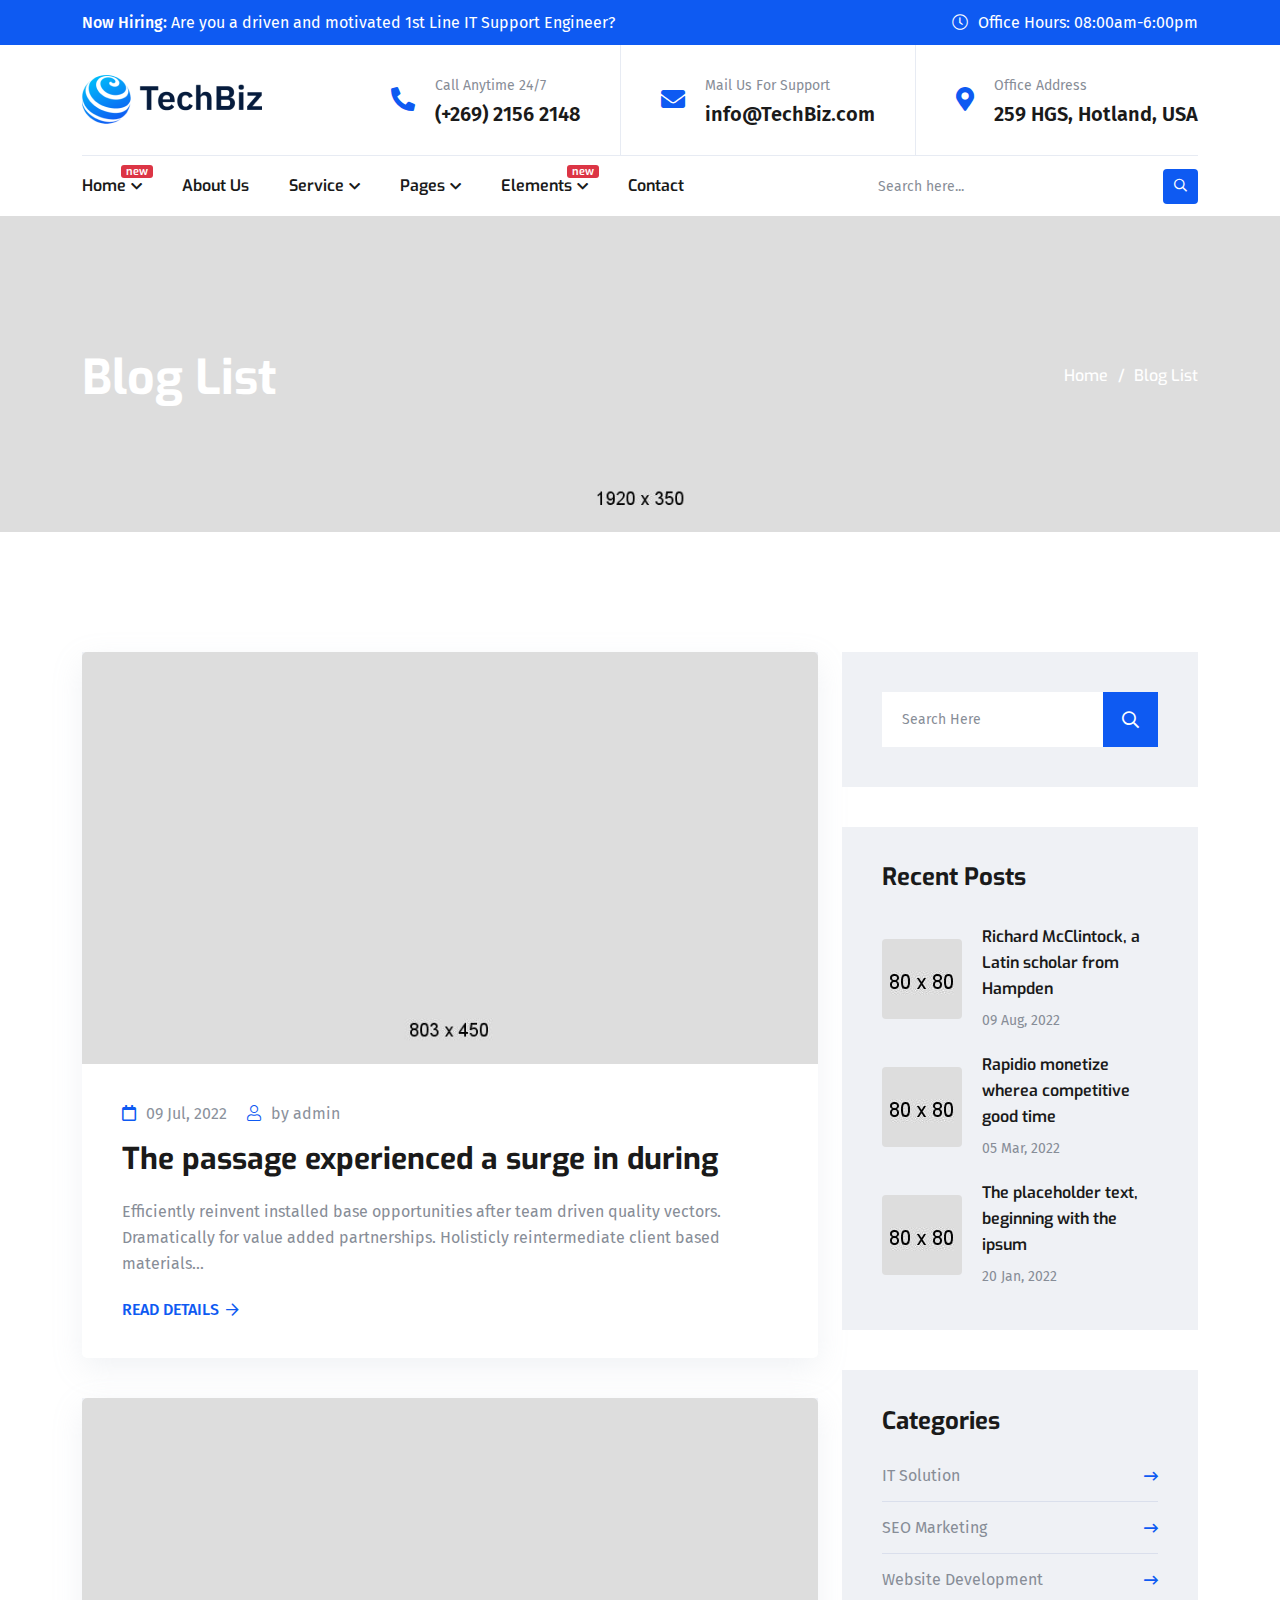
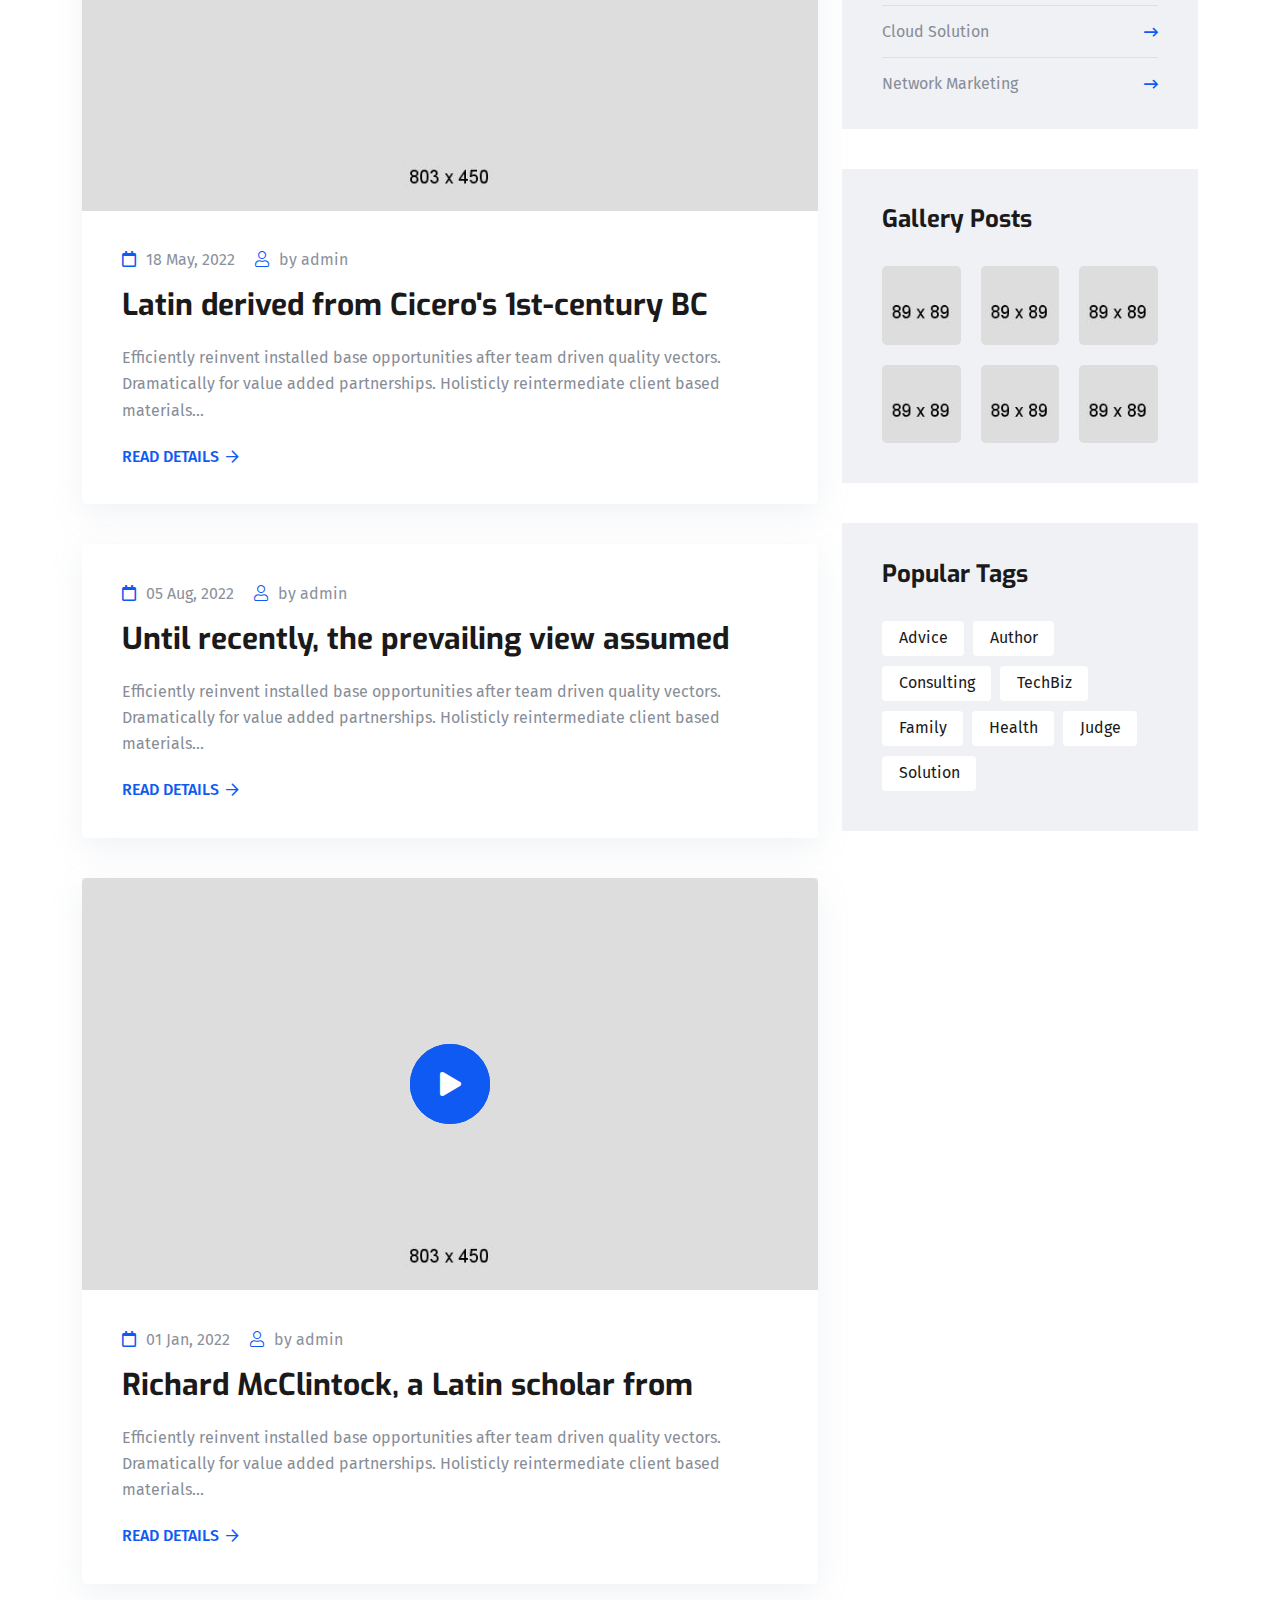
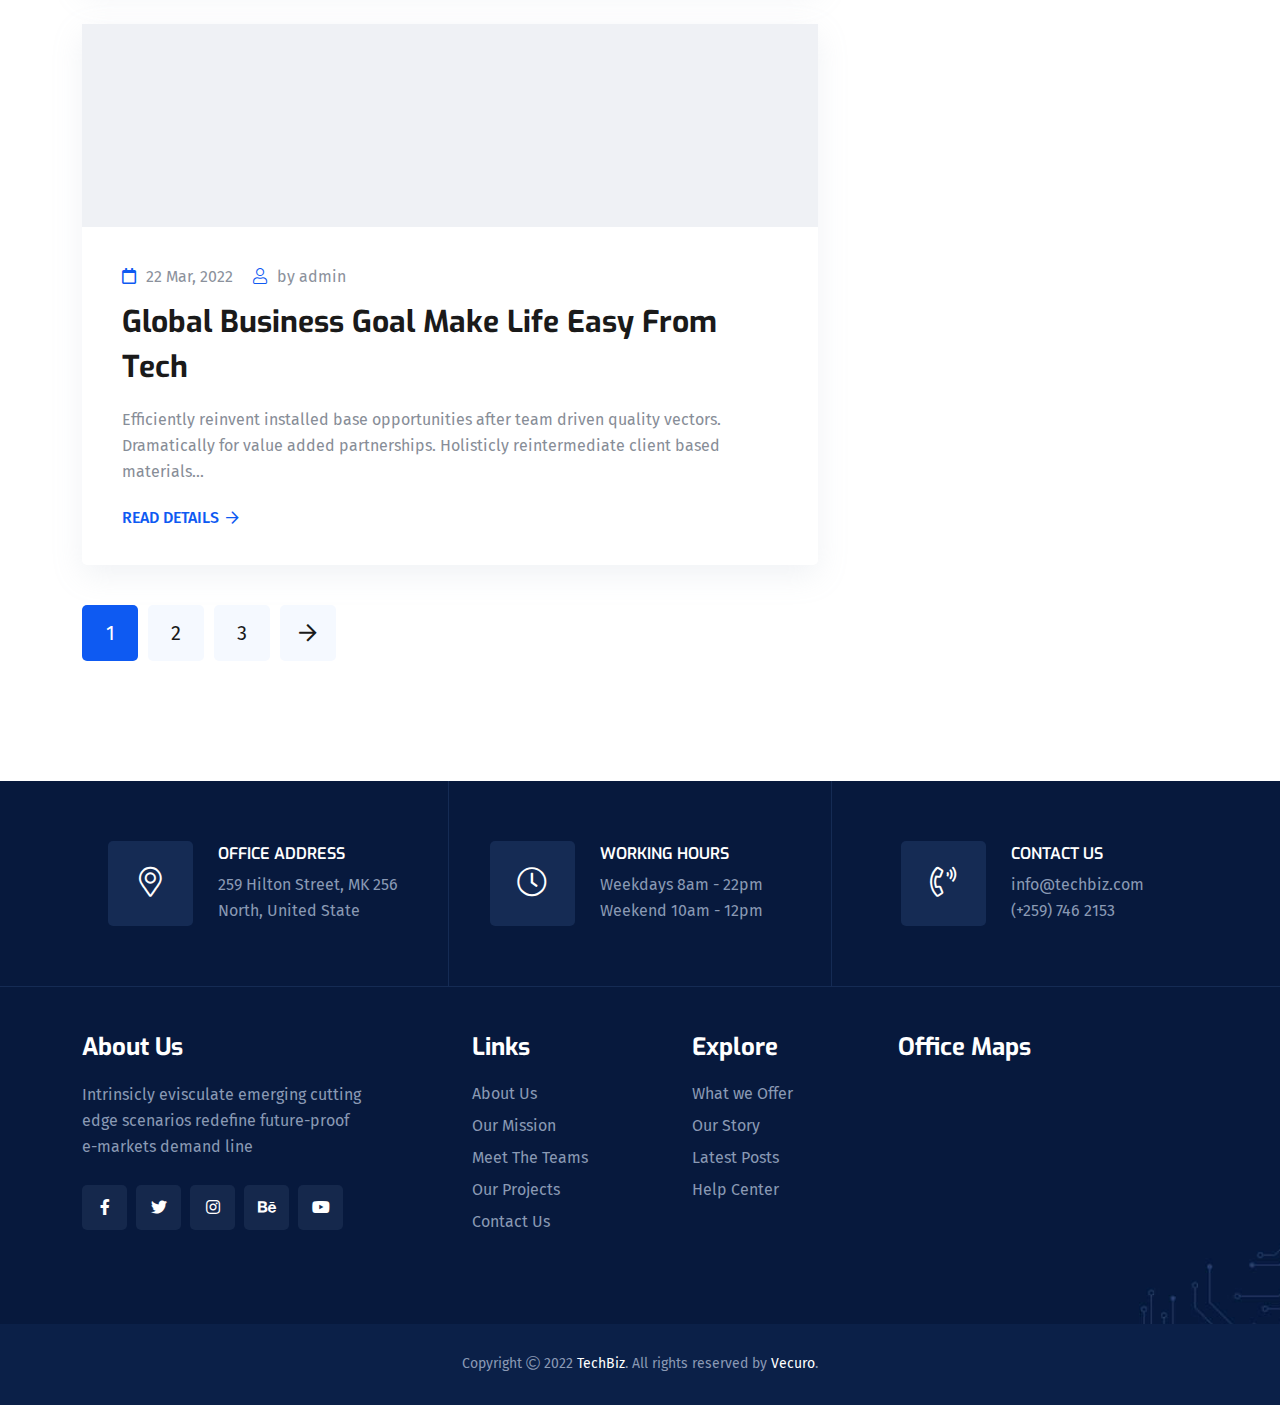
<file: blog.html>
<!doctype html>
<html class="no-js" lang="zxx">

<head>
    <meta charset="utf-8">
    <meta http-equiv="x-ua-compatible" content="ie=edge">
    <title>TechBiz - IT Solution & Service HTML Template - Blog List</title>
    <meta name="author" content="vecuro">
    <meta name="description" content="TechBiz - IT Solution & Service HTML Template">
    <meta name="keywords" content="TechBiz - IT Solution & Service HTML Template" />
    <meta name="robots" content="INDEX,FOLLOW">

    <!-- Mobile Specific Metas -->
    <meta name="viewport" content="width=device-width, initial-scale=1, shrink-to-fit=no">

    <!-- Favicons - Place favicon.ico in the root directory -->
    <link rel="apple-touch-icon" sizes="57x57" href="assets/img/favicons/apple-icon-57x57.png">
    <link rel="apple-touch-icon" sizes="60x60" href="assets/img/favicons/apple-icon-60x60.png">
    <link rel="apple-touch-icon" sizes="72x72" href="assets/img/favicons/apple-icon-72x72.png">
    <link rel="apple-touch-icon" sizes="76x76" href="assets/img/favicons/apple-icon-76x76.png">
    <link rel="apple-touch-icon" sizes="114x114" href="assets/img/favicons/apple-icon-114x114.png">
    <link rel="apple-touch-icon" sizes="120x120" href="assets/img/favicons/apple-icon-120x120.png">
    <link rel="apple-touch-icon" sizes="144x144" href="assets/img/favicons/apple-icon-144x144.png">
    <link rel="apple-touch-icon" sizes="152x152" href="assets/img/favicons/apple-icon-152x152.png">
    <link rel="apple-touch-icon" sizes="180x180" href="assets/img/favicons/apple-icon-180x180.png">
    <link rel="icon" type="image/png" sizes="192x192" href="assets/img/favicons/android-icon-192x192.png">
    <link rel="icon" type="image/png" sizes="32x32" href="assets/img/favicons/favicon-32x32.png">
    <link rel="icon" type="image/png" sizes="96x96" href="assets/img/favicons/favicon-96x96.png">
    <link rel="icon" type="image/png" sizes="16x16" href="assets/img/favicons/favicon-16x16.png">
    <link rel="manifest" href="assets/img/favicons/manifest.json">
    <meta name="msapplication-TileColor" content="#ffffff">
    <meta name="msapplication-TileImage" content="assets/img/favicons/ms-icon-144x144.png">
    <meta name="theme-color" content="#ffffff">

    <!--==============================
	  Google Fonts
	============================== -->
    <link rel="preconnect" href="https://fonts.googleapis.com">
    <link rel="preconnect" href="https://fonts.gstatic.com" crossorigin>
    <link href="https://fonts.googleapis.com/css2?family=Exo:wght@400;500;600;700&family=Fira+Sans:wght@400;500&display=swap" rel="stylesheet">

    <!--==============================
	    All CSS File
	============================== -->
    <!-- Bootstrap -->
    <!-- <link rel="stylesheet" href="assets/css/app.min.css"> -->
    <link rel="stylesheet" href="assets/css/bootstrap.min.css">
    <!-- Fontawesome Icon -->
    <link rel="stylesheet" href="assets/css/fontawesome.min.css">
    <!-- Layerslider -->
    <link rel="stylesheet" href="assets/css/layerslider.min.css">
    <!-- Magnific Popup -->
    <link rel="stylesheet" href="assets/css/magnific-popup.min.css">
    <!-- Slick Slider -->
    <link rel="stylesheet" href="assets/css/slick.min.css">
    <!-- Theme Custom CSS -->
    <link rel="stylesheet" href="assets/css/style.css">

</head>

<body>


    <!--[if lte IE 9]>
    	<p class="browserupgrade">You are using an <strong>outdated</strong> browser. Please <a href="https://browsehappy.com/">upgrade your browser</a> to improve your experience and security.</p>
  <![endif]-->



    <!--********************************
   		Code Start From Here 
	******************************** -->




    <!--==============================
     Preloader
  ==============================-->
    <div class="preloader  ">
        <button class="vs-btn preloaderCls">Cancel Preloader </button>
        <div class="preloader-inner">
            <span class="loader"></span>
        </div>
    </div>
    <!--==============================
    Mobile Menu
  ============================== -->
    <div class="vs-menu-wrapper">
        <div class="vs-menu-area text-center">
            <button class="vs-menu-toggle"><i class="fal fa-times"></i></button>
            <div class="mobile-logo">
                <a href="index.html"><img src="assets/img/logo.png" alt="TechBiz" class="logo"></a>
            </div>
            <div class="vs-mobile-menu">
                <ul>
                    <li class="menu-item-has-children">
                        <a href="index.html">Home</a>
                        <ul class="sub-menu">
                            <li><a href="index.html">Home 1 - Layerslider</a></li>
                            <li><a href="index-slickslider.html">Home 1 - Slickslider <span class="new-label">new</span></a></li>
                            <li><a href="index-2.html">Home 2 - Layerslider</a></li>
                            <li><a href="index-2-slickslider.html">Home 2 - Slickslider <span class="new-label">new</span></a></li>
                            <li><a href="index-3.html">Home 3 - Layerslider</a></li>
                            <li><a href="index-3-slickslider.html">Home 3 - Slickslider <span class="new-label">new</span></a></li>
                            <li><a href="index-4.html">Home 4 - Layerslider <span class="new-label">new</span></a></li>
                            <li><a href="index-4-slickslider.html">Home 4 - Slickslider <span class="new-label">new</span></a></li>
                            <li><a href="index-5.html">Home 5 - Layerslider <span class="new-label">new</span></a></li>
                            <li><a href="index-5-slickslider.html">Home 5 - Slickslider <span class="new-label">new</span></a></li>
                        </ul>
                    </li>
                    <li>
                        <a href="about.html">About Us</a>
                    </li>
                    <li class="menu-item-has-children">
                        <a href="blog.html">Blog</a>
                        <ul class="sub-menu">
                            <li><a href="blog.html">Blog List</a></li>
                            <li><a href="blog-grid.html">Blog Grid</a></li>
                            <li><a href="blog-details.html">Blog Details</a></li>
                        </ul>
                    </li>
                    <li class="menu-item-has-children">
                        <a href="#none">Pages</a>
                        <ul class="sub-menu">
                            <li><a href="price-plan.html">Pricing Plans</a></li>
                            <li><a href="project.html">Projects</a></li>
                            <li><a href="project-details.html">Projects Details</a></li>
                            <li><a href="service.html">Service</a></li>
                            <li><a href="service-details.html">Service Details</a></li>
                            <li><a href="team.html">Team</a></li>
                            <li><a href="team-details.html">Team Details</a></li>
                        </ul>
                    </li>
                    <li class="menu-item-has-children">
                        <a href="#none"><span class="has-new-lable">Elements<span class="new-label">new</span></span></a>
                        <ul class="sub-menu">
                            <li><a href="element-typography.html">Typography</a></li>
                            <li><a href="element-buttons.html">Buttons</a></li>
                            <li><a href="element-columns.html">Columns</a></li>
                            <li><a href="element-messagebox.html">Message Box</a></li>
                            <li><a href="element-separators.html">Separators</a></li>
                            <li><a href="element-services.html">Services Card</a></li>
                            <li><a href="element-testimonials.html">Testimonials</a></li>
                            <li><a href="element-projectbox.html">Project Box</a></li>
                            <li><a href="element-priceplan.html">Price Plan</a></li>
                            <li><a href="element-counters.html">Counters</a></li>
                            <li><a href="element-accordions.html">Accordions</a></li>
                            <li><a href="element-team.html">Team</a></li>
                            <li><a href="element-process.html">Process</a></li>
                            <li><a href="element-blogcard.html">Blog Card</a></li>
                            <li><a href="element-ctas.html">Call To Actions</a></li>
                            <li><a href="element-map.html">Google Map</a></li>
                        </ul>
                    </li>
                    <li>
                        <a href="contact.html">Contact Us</a>
                    </li>
                </ul>
            </div>
        </div>
    </div>
    <!--==============================
        Header Area
    ==============================-->
    <header class="vs-header header-layout1">
        <!-- Header Top -->
        <div class="header-top">
            <div class="container">
                <div class="row align-items-center justify-content-between gy-1 text-center text-lg-start">
                    <div class="col-lg-auto">
                        <p class="header-text"><span class="fw-medium">Now Hiring:</span> Are you a driven and motivated 1st Line IT Support Engineer?</p>
                    </div>
                    <div class="col-lg-auto">
                        <p class="header-text"><i class="fal fa-clock"></i>Office Hours: 08:00am-6:00pm</p>
                    </div>
                </div>
            </div>
        </div>
        <div class="container">
            <div class="menu-top">
                <div class="row justify-content-between align-items-center gx-sm-0">
                    <div class="col">
                        <div class="header-logo">
                            <a href="index.html"><img src="assets/img/logo.png" alt="TechBiz" class="logo"></a>
                        </div>
                    </div>
                    <div class="col-auto header-info ">
                        <div class="header-info_icon"><i class="fas fa-phone-alt"></i></div>
                        <div class="media-body">
                            <span class="header-info_label">Call Anytime 24/7</span>
                            <div class="header-info_link"><a href="tel:+26921562148">(+269) 2156 2148</a></div>
                        </div>
                    </div>
                    <div class="col-auto header-info d-none d-lg-flex">
                        <div class="header-info_icon"><i class="fas fa-envelope"></i></div>
                        <div class="media-body">
                            <span class="header-info_label">Mail Us For Support</span>
                            <div class="header-info_link"><a href="mailto:info@TechBiz.com">info@TechBiz.com</a></div>
                        </div>
                    </div>
                    <div class="col-auto header-info d-none d-xl-flex">
                        <div class="header-info_icon"><i class="fas fa-map-marker-alt"></i></div>
                        <div class="media-body">
                            <span class="header-info_label">Office Address</span>
                            <div class="header-info_link">259 HGS, Hotland, USA</div>
                        </div>
                    </div>
                </div>
            </div>
        </div>
        <div class="sticky-wrapper">
            <div class="sticky-active">
                <!-- Main Menu Area -->
                <div class="container">
                    <div class="row align-items-center justify-content-between">
                        <div class="col-auto">
                            <nav class="main-menu menu-style1 d-none d-lg-block">
                                <ul>
                                    <li class="menu-item-has-children">
                                        <a href="index.html"><span class="has-new-lable">Home<span class="new-label">new</span></span></a>
                                        <ul class="sub-menu">
                                            <li><a href="index.html">Home 1 - Layerslider</a></li>
                                            <li><a href="index-slickslider.html">Home 1 - Slickslider <span class="new-label">new</span></a></li>
                                            <li><a href="index-2.html">Home 2 - Layerslider</a></li>
                                            <li><a href="index-2-slickslider.html">Home 2 - Slickslider <span class="new-label">new</span></a></li>
                                            <li><a href="index-3.html">Home 3 - Layerslider</a></li>
                                            <li><a href="index-3-slickslider.html">Home 3 - Slickslider <span class="new-label">new</span></a></li>
                                            <li><a href="index-4.html">Home 4 - Layerslider <span class="new-label">new</span></a></li>
                                            <li><a href="index-4-slickslider.html">Home 4 - Slickslider <span class="new-label">new</span></a></li>
                                            <li><a href="index-5.html">Home 5 - Layerslider <span class="new-label">new</span></a></li>
                                            <li><a href="index-5-slickslider.html">Home 5 - Slickslider <span class="new-label">new</span></a></li>
                                        </ul>
                                    </li>
                                    <li>
                                        <a href="about.html">About Us</a>
                                    </li>
                                    <li class="menu-item-has-children">
                                        <a href="service.html">Service</a>
                                        <ul class="sub-menu">
                                            <li><a href="service.html">Service</a></li>
                                            <li><a href="service-details.html">Service Details</a></li>
                                        </ul>
                                    </li>
                                    <li class="menu-item-has-children mega-menu-wrap">
                                        <a href="#">Pages</a>
                                        <ul class="mega-menu">
                                            <li><a href="shop.html">Pagelist 1</a>
                                                <ul>
                                                    <li><a href="index.html">Home 1 - Layerslider</a></li>
                                                    <li><a href="index-slickslider.html">Home 1 - Slickslider <span class="new-label">new</span></a></li>
                                                    <li><a href="index-2.html">Home 2 - Layerslider</a></li>
                                                    <li><a href="index-2-slickslider.html">Home 2 - Slickslider <span class="new-label">new</span></a></li>
                                                    <li><a href="index-3.html">Home 3 - Layerslider</a></li>
                                                    <li><a href="index-3-slickslider.html">Home 3 - Slickslider <span class="new-label">new</span></a></li>
                                                </ul>
                                            </li>
                                            <li><a href="#">Pagelist 2</a>
                                                <ul>
                                                    <li><a href="index-4.html">Home 4 - Layerslider <span class="new-label">new</span></a></li>
                                                    <li><a href="index-4-slickslider.html">Home 4 - Slickslider <span class="new-label">new</span></a></li>
                                                    <li><a href="index-5.html">Home 5 - Layerslider <span class="new-label">new</span></a></li>
                                                    <li><a href="index-5-slickslider.html">Home 5 - Slickslider <span class="new-label">new</span></a></li>
                                                    <li><a href="about.html">About Us</a></li>
                                                    <li><a href="price-plan.html">Pricing Plans</a></li>
                                                </ul>
                                            </li>
                                            <li><a href="#">Pagelist 3</a>
                                                <ul>
                                                    <li><a href="blog.html">Blog List</a></li>
                                                    <li><a href="blog-grid.html">Blog Grid</a></li>
                                                    <li><a href="blog-details.html">Blog Details</a></li>
                                                    <li><a href="service.html">Service</a></li>
                                                    <li><a href="service-details.html">Service Details</a></li>
                                                    <li><a href="team.html">Team</a></li>
                                                </ul>
                                            </li>
                                            <li><a href="#">Pagelist 4</a>
                                                <ul>
                                                    <li><a href="team-details.html">Team Details</a></li>
                                                    <li><a href="project.html">Projects</a></li>
                                                    <li><a href="project-details.html">Projects Details</a></li>
                                                    <li><a href="contact.html">Contact Us</a></li>
                                                    <li><a href="error.html">Error Page</a></li>
                                                </ul>
                                            </li>
                                        </ul>
                                    </li>
                                    <li class="menu-item-has-children mega-menu-wrap">
                                        <a href="#"><span class="has-new-lable">Elements<span class="new-label">new</span></span></a>
                                        <ul class="mega-menu">
                                            <li><a href="shop.html">Elements</a>
                                                <ul>
                                                    <li><a href="element-typography.html">Typography</a></li>
                                                    <li><a href="element-buttons.html">Buttons</a></li>
                                                    <li><a href="element-columns.html">Columns</a></li>
                                                    <li><a href="element-messagebox.html">Message Box</a></li>
                                                </ul>
                                            </li>
                                            <li><a href="#">Elements</a>
                                                <ul>
                                                    <li><a href="element-separators.html">Separators</a></li>
                                                    <li><a href="element-services.html">Services Card</a></li>
                                                    <li><a href="element-testimonials.html">Testimonials</a></li>
                                                    <li><a href="element-projectbox.html">Project Box</a></li>

                                                </ul>
                                            </li>
                                            <li><a href="#">Elements</a>
                                                <ul>
                                                    <li><a href="element-priceplan.html">Price Plan</a></li>
                                                    <li><a href="element-counters.html">Counters</a></li>
                                                    <li><a href="element-accordions.html">Accordions</a></li>
                                                    <li><a href="element-team.html">Team</a></li>

                                                </ul>
                                            </li>
                                            <li><a href="#">Elements</a>
                                                <ul>
                                                    <li><a href="element-process.html">Process</a></li>
                                                    <li><a href="element-blogcard.html">Blog Card</a></li>
                                                    <li><a href="element-ctas.html">Call To Actions</a></li>
                                                    <li><a href="element-map.html">Google Map</a></li>
                                                </ul>
                                            </li>
                                        </ul>
                                    </li>
                                    <li>
                                        <a href="contact.html">Contact</a>
                                    </li>
                                </ul>
                            </nav>
                            <button class="vs-menu-toggle d-inline-block d-lg-none"><i class="fal fa-bars"></i></button>
                        </div>
                        <div class="col-auto ">
                            <form action="#" class="header-search">
                                <input type="text" placeholder="Search here...">
                                <button type="submit" aria-label="search-button"><i class="far fa-search"></i></button>
                            </form>
                        </div>
                    </div>
                </div>
            </div>
        </div>
    </header>
    <!--==============================
    Breadcumb
============================== -->
    <div class="breadcumb-wrapper " data-bg-src="assets/img/breadcumb/breadcumb-bg.jpg">
        <div class="container z-index-common">
            <div class="breadcumb-content">
                <h1 class="breadcumb-title">Blog List</h1>
                <div class="breadcumb-menu-wrap">
                    <ul class="breadcumb-menu">
                        <li><a href="index.html">Home</a></li>
                        <li>Blog List</li>
                    </ul>
                </div>
            </div>
        </div>
    </div>
    <!--==============================
    Blog Area
    ==============================-->
    <section class="vs-blog-wrapper space-top space-extra-bottom">
        <div class="container">
            <div class="row gx-40">
                <div class="col-lg-8">
                    <div class="vs-blog blog-single">
                        <div class="blog-img">
                            <a href="blog-details.html"><img src="assets/img/blog/blog-s-1-1.jpg" alt="Blog Image"></a>
                        </div>
                        <div class="blog-content">
                            <div class="blog-meta">
                                <a href="blog.html"><i class="far fa-calendar"></i>09 Jul, 2022</a>
                                <a href="blog.html"><i class="fal fa-user"></i>by admin</a>
                            </div>
                            <h2 class="blog-title"><a href="blog-details.html">The passage experienced a surge in during</a></h2>
                            <p>Efficiently reinvent installed base opportunities after team driven quality vectors. Dramatically for value added partnerships. Holisticly reintermediate client based materials...</p>
                            <a href="blog-details.html" class="link-btn">Read Details<i class="far fa-arrow-right"></i></a>
                        </div>
                    </div>
                    <div class="vs-blog blog-single">
                        <div class="blog-img vs-carousel" data-arrows="true" data-slide-show="1" data-fade="true">
                            <a href="blog-details.html"><img src="assets/img/blog/blog-s-1-2.jpg" alt="Blog Image"></a>
                            <a href="blog-details.html"><img src="assets/img/blog/blog-s-1-3.jpg" alt="Blog Image"></a>
                        </div>
                        <div class="blog-content">
                            <div class="blog-meta">
                                <a href="blog.html"><i class="far fa-calendar"></i>18 May, 2022</a>
                                <a href="blog.html"><i class="fal fa-user"></i>by admin</a>
                            </div>
                            <h2 class="blog-title"><a href="blog-details.html">Latin derived from Cicero's 1st-century BC</a></h2>
                            <p>Efficiently reinvent installed base opportunities after team driven quality vectors. Dramatically for value added partnerships. Holisticly reintermediate client based materials...</p>
                            <a href="blog-details.html" class="link-btn">Read Details<i class="far fa-arrow-right"></i></a>
                        </div>
                    </div>
                    <div class="vs-blog blog-single">
                        <div class="blog-content">
                            <div class="blog-meta">
                                <a href="blog.html"><i class="far fa-calendar"></i>05 Aug, 2022</a>
                                <a href="blog.html"><i class="fal fa-user"></i>by admin</a>
                            </div>
                            <h2 class="blog-title"><a href="blog-details.html">Until recently, the prevailing view assumed</a></h2>
                            <p>Efficiently reinvent installed base opportunities after team driven quality vectors. Dramatically for value added partnerships. Holisticly reintermediate client based materials...</p>
                            <a href="blog-details.html" class="link-btn">Read Details<i class="far fa-arrow-right"></i></a>
                        </div>
                    </div>
                    <div class="vs-blog blog-single">
                        <div class="blog-img">
                            <a href="blog-details.html"><img src="assets/img/blog/blog-s-1-4.jpg" alt="Blog Image"></a>
                            <a href="https://www.youtube.com/watch?v=_sI_Ps7JSEk" class="play-btn popup-video"><i class="fas fa-play"></i></a>
                        </div>
                        <div class="blog-content">
                            <div class="blog-meta">
                                <a href="blog.html"><i class="far fa-calendar"></i>01 Jan, 2022</a>
                                <a href="blog.html"><i class="fal fa-user"></i>by admin</a>
                            </div>
                            <h2 class="blog-title"><a href="blog-details.html">Richard McClintock, a Latin scholar from</a></h2>
                            <p>Efficiently reinvent installed base opportunities after team driven quality vectors. Dramatically for value added partnerships. Holisticly reintermediate client based materials...</p>
                            <a href="blog-details.html" class="link-btn">Read Details<i class="far fa-arrow-right"></i></a>
                        </div>
                    </div>
                    <div class="vs-blog blog-single">
                        <div class="blog-audio">
                            <iframe title="Tell Me U Luv Me (with Trippie Redd) by Juice WRLD" width="751" height="200" src="https://w.soundcloud.com/player/?visual=true&amp;url=https%3A%2F%2Fapi.soundcloud.com%2Ftracks%2F830279092&amp;show_artwork=true&amp;maxwidth=751&amp;maxheight=1000&amp;dnt=1"></iframe>
                        </div>
                        <div class="blog-content">
                            <div class="blog-meta">
                                <a href="blog.html"><i class="far fa-calendar"></i>22 Mar, 2022</a>
                                <a href="blog.html"><i class="fal fa-user"></i>by admin</a>
                            </div>
                            <h2 class="blog-title"><a href="blog-details.html">Global Business Goal Make Life Easy From Tech</a></h2>
                            <p>Efficiently reinvent installed base opportunities after team driven quality vectors. Dramatically for value added partnerships. Holisticly reintermediate client based materials...</p>
                            <a href="blog-details.html" class="link-btn">Read Details<i class="far fa-arrow-right"></i></a>
                        </div>
                    </div>
                    <div class="vs-pagination  ">
                        <ul>
                            <li><a class="active" href="#">1</a></li>
                            <li><a href="#">2</a></li>
                            <li><a href="#">3</a></li>
                            <li><a href="#"><i class="far fa-arrow-right"></i></a></li>
                        </ul>
                    </div>
                </div>
                <div class="col-lg-4">
                    <aside class="sidebar-area">
                        <div class="widget widget_search   ">
                            <form class="search-form">
                                <input type="text" placeholder="Search Here">
                                <button type="submit"><i class="far fa-search"></i></button>
                            </form>
                        </div>
                        <div class="widget  ">
                            <h3 class="widget_title">Recent Posts</h3>
                            <div class="recent-post-wrap">
                                <div class="recent-post">
                                    <div class="media-img">
                                        <a href="blog-details.html"><img src="assets/img/blog/recent-post-1-1.jpg" alt="Blog Image"></a>
                                    </div>
                                    <div class="media-body">
                                        <h4 class="post-title"><a class="text-inherit" href="blog-details.html">Richard McClintock, a Latin scholar from Hampden</a></h4>
                                        <div class="recent-post-meta">
                                            <a href="blog.html">09 Aug, 2022</a>
                                        </div>
                                    </div>
                                </div>
                                <div class="recent-post">
                                    <div class="media-img">
                                        <a href="blog-details.html"><img src="assets/img/blog/recent-post-1-2.jpg" alt="Blog Image"></a>
                                    </div>
                                    <div class="media-body">
                                        <h4 class="post-title"><a class="text-inherit" href="blog-details.html">Rapidio monetize wherea competitive good time</a></h4>
                                        <div class="recent-post-meta">
                                            <a href="blog.html">05 Mar, 2022</a>
                                        </div>
                                    </div>
                                </div>
                                <div class="recent-post">
                                    <div class="media-img">
                                        <a href="blog-details.html"><img src="assets/img/blog/recent-post-1-3.jpg" alt="Blog Image"></a>
                                    </div>
                                    <div class="media-body">
                                        <h4 class="post-title"><a class="text-inherit" href="blog-details.html">The placeholder text, beginning with the ipsum</a></h4>
                                        <div class="recent-post-meta">
                                            <a href="blog.html">20 Jan, 2022</a>
                                        </div>
                                    </div>
                                </div>
                            </div>
                        </div>
                        <div class="widget widget_categories   ">
                            <h3 class="widget_title">Categories</h3>
                            <ul>
                                <li>
                                    <a href="blog.html">IT Solution</a>
                                </li>
                                <li>
                                    <a href="blog.html">SEO Marketing</a>
                                </li>
                                <li>
                                    <a href="blog.html">Website Development</a>
                                </li>
                                <li>
                                    <a href="blog.html">Cloud Solution</a>
                                </li>
                                <li>
                                    <a href="blog.html">Network Marketing</a>
                                </li>
                            </ul>
                        </div>
                        <div class="widget  ">
                            <h4 class="widget_title">Gallery Posts</h4>
                            <div class="sidebar-gallery">
                                <div class="gallery-thumb">
                                    <img src="assets/img/widget/gal-1-1.jpg" alt="Gallery Image" class="w-100">
                                </div>
                                <div class="gallery-thumb">
                                    <img src="assets/img/widget/gal-1-2.jpg" alt="Gallery Image" class="w-100">
                                </div>
                                <div class="gallery-thumb">
                                    <img src="assets/img/widget/gal-1-3.jpg" alt="Gallery Image" class="w-100">
                                </div>
                                <div class="gallery-thumb">
                                    <img src="assets/img/widget/gal-1-4.jpg" alt="Gallery Image" class="w-100">
                                </div>
                                <div class="gallery-thumb">
                                    <img src="assets/img/widget/gal-1-5.jpg" alt="Gallery Image" class="w-100">
                                </div>
                                <div class="gallery-thumb">
                                    <img src="assets/img/widget/gal-1-6.jpg" alt="Gallery Image" class="w-100">
                                </div>
                            </div>
                        </div>
                        <div class="widget widget_tag_cloud   ">
                            <h3 class="widget_title">Popular Tags</h3>
                            <div class="tagcloud">
                                <a href="blog.html">Advice</a>
                                <a href="blog.html">Author</a>
                                <a href="blog.html">Consulting</a>
                                <a href="blog.html">TechBiz</a>
                                <a href="blog.html">Family</a>
                                <a href="blog.html">Health</a>
                                <a href="blog.html">Judge</a>
                                <a href="blog.html">Solution</a>
                            </div>
                        </div>
                    </aside>
                </div>
            </div>
        </div>
    </section>
    <!--==============================
			Footer Area
	==============================-->
    <footer class="footer-wrapper footer-layout1" data-bg-src="assets/img/shape/bg-footer-1-1.jpg">
        <div class="footer-top">
            <div class="container">
                <div class="row">
                    <div class="col-sm footer-info_group">
                        <div class="footer-info">
                            <div class="footer-info_icon"><i class="fal fa-map-marker-alt"></i></div>
                            <div class="media-body">
                                <span class="footer-info_label">Office Address</span>
                                <div class="footer-info_link">259 Hilton Street, MK 256 North, United State</div>
                            </div>
                        </div>
                    </div>
                    <div class="col-sm footer-info_group">
                        <div class="footer-info">
                            <div class="footer-info_icon"><i class="fal fa-clock"></i></div>
                            <div class="media-body">
                                <span class="footer-info_label">Working Hours</span>
                                <div class="footer-info_link">Weekdays 8am - 22pm Weekend 10am - 12pm</div>
                            </div>
                        </div>
                    </div>
                    <div class="col-sm footer-info_group">
                        <div class="footer-info">
                            <div class="footer-info_icon"><i class="fal fa-phone-volume"></i></div>
                            <div class="media-body">
                                <span class="footer-info_label">Contact Us</span>
                                <div class="footer-info_link"><a href="mailto:info@techbiz.com">info@techbiz.com</a><br><a href="tel:+2597462153">(+259) 746 2153</a></div>
                            </div>
                        </div>
                    </div>
                </div>
            </div>
        </div>
        <div class="widget-area">
            <div class="container">
                <div class="row justify-content-between">
                    <div class="col-md-6 col-lg-4 col-xl-auto">
                        <div class="widget footer-widget">
                            <h3 class="widget_title">About Us</h3>
                            <div class="vs-widget-about">
                                <p class="footer-text">Intrinsicly evisculate emerging cutting edge scenarios redefine future-proof e-markets demand line</p>
                                <div class="footer-social">
                                    <a href="#"><i class="fab fa-facebook-f"></i></a>
                                    <a href="#"><i class="fab fa-twitter"></i></a>
                                    <a href="#"><i class="fab fa-instagram"></i></a>
                                    <a href="#"><i class="fab fa-behance"></i></a>
                                    <a href="#"><i class="fab fa-youtube"></i></a>
                                </div>
                            </div>
                        </div>
                    </div>
                    <div class="col-md-6 col-lg-2 col-xl-auto">
                        <div class="widget widget_nav_menu  footer-widget">
                            <h3 class="widget_title">Links</h3>
                            <div class="menu-all-pages-container">
                                <ul class="menu">
                                    <li><a href="#">About Us</a></li>
                                    <li><a href="#">Our Mission</a></li>
                                    <li><a href="#">Meet The Teams</a></li>
                                    <li><a href="#">Our Projects</a></li>
                                    <li><a href="#">Contact Us</a></li>
                                </ul>
                            </div>
                        </div>
                    </div>
                    <div class="col-md-6 col-lg-2 col-xl-auto">
                        <div class="widget widget_nav_menu  footer-widget">
                            <h3 class="widget_title">Explore</h3>
                            <div class="menu-all-pages-container">
                                <ul class="menu">
                                    <li><a href="#">What we Offer</a></li>
                                    <li><a href="#">Our Story</a></li>
                                    <li><a href="#">Latest Posts</a></li>
                                    <li><a href="#">Help Center</a></li>
                                </ul>
                            </div>
                        </div>
                    </div>
                    <div class="col-md-6 col-lg-4 col-xl-auto">
                        <div class="widget footer-widget">
                            <h3 class="widget_title">Office Maps</h3>
                            <div class="footer-map">
                                <iframe title="office location map" src="https://www.google.com/maps/embed?pb=!1m18!1m12!1m3!1d163720.11965853968!2d8.496481908353967!3d50.121347879150306!2m3!1f0!2f0!3f0!3m2!1i1024!2i768!4f13.1!3m3!1m2!1s0x47bd096f477096c5%3A0x422435029b0c600!2sFrankfurt%2C%20Germany!5e0!3m2!1sen!2sbd!4v1651732317319!5m2!1sen!2sbd" width="200" height="180" style="border:0;" allowfullscreen="" loading="lazy" referrerpolicy="no-referrer-when-downgrade"></iframe>
                            </div>
                        </div>
                    </div>
                </div>
            </div>
        </div>
        <div class="copyright-wrap">
            <div class="container">
                <p class="copyright-text">Copyright <i class="fal fa-copyright"></i> 2022 <a class="text-white" href="index.html">TechBiz</a>. All rights reserved by <a class="text-white" href="https://themeforest.net/user/vecuro_themes">Vecuro</a>.</p>
            </div>
        </div>
    </footer>


    <!-- Scroll To Top -->
    <a href="#" class="scrollToTop scroll-btn"><i class="far fa-arrow-up"></i></a>



    <!--********************************
			Code End  Here 
	******************************** -->


    <!--==============================
        All Js File
    ============================== -->
    <!-- Jquery -->
    <script src="assets/js/vendor/jquery-3.6.0.min.js"></script>
    <!-- Slick Slider -->
    <!-- <script src="assets/js/app.min.js"></script> -->
    <script src="assets/js/slick.min.js"></script>
    <!-- Bootstrap -->
    <script src="assets/js/bootstrap.min.js"></script>
    <!-- WOW.js Animation -->
    <script src="assets/js/wow.min.js"></script>
    <!-- Magnific Popup -->
    <script src="assets/js/jquery.magnific-popup.min.js"></script>
    <!-- Isotope Filter -->
    <script src="assets/js/imagesloaded.pkgd.min.js"></script>
    <script src="assets/js/isotope.pkgd.min.js"></script>
    <!-- Main Js File -->
    <script src="assets/js/main.js"></script>


</body>

</html>
</file>
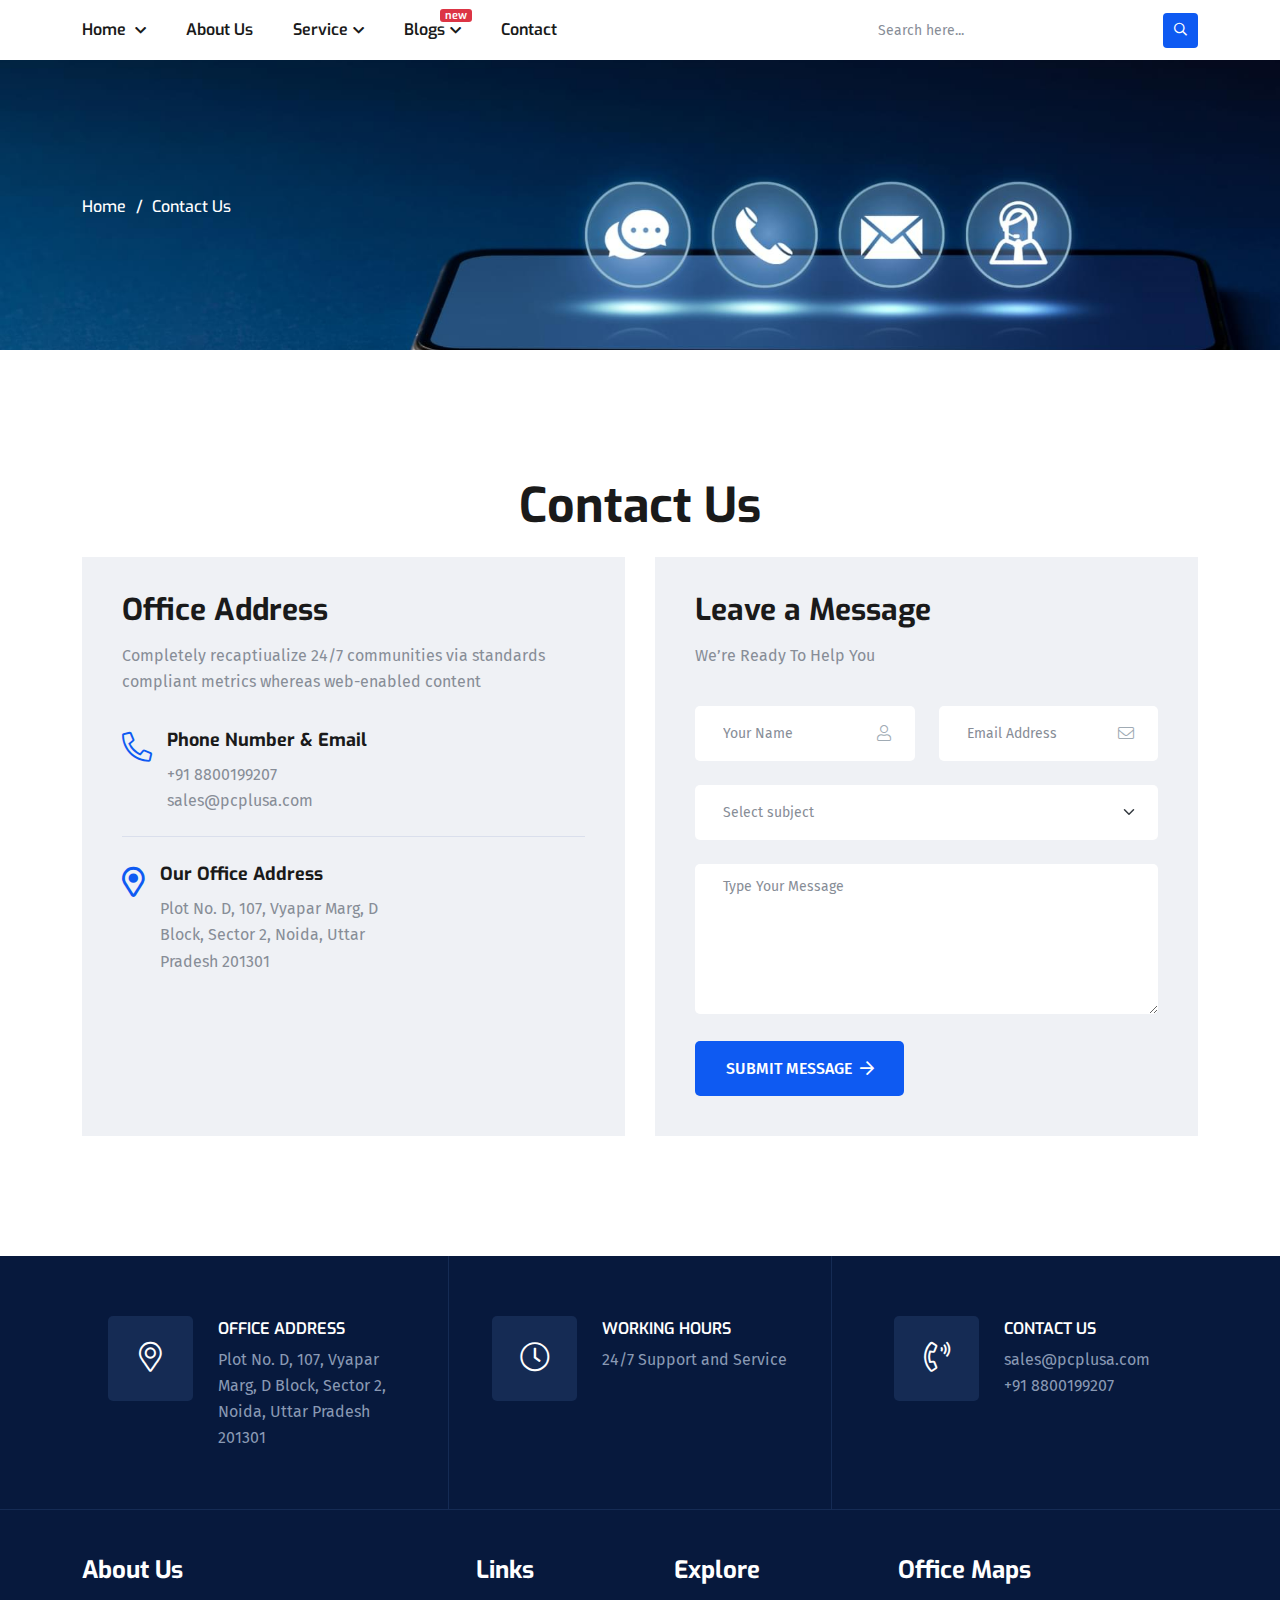
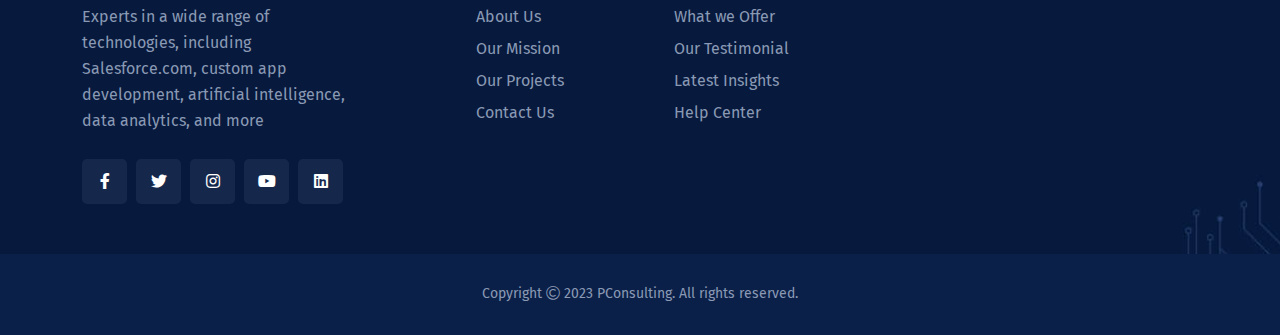
<file: contact.html>
<!doctype html>
<html class="no-js" lang="zxx">

<head>
    <meta charset="utf-8">
    <meta http-equiv="x-ua-compatible" content="ie=edge">
    <title>PConsulting - Contact Us</title>
    <meta name="author" content="vecuro">
    <meta name="description" content="TechBiz - IT Solution & Service HTML Template">
    <meta name="keywords" content="TechBiz - IT Solution & Service HTML Template" />
    <meta name="robots" content="INDEX,FOLLOW">

    <!-- Mobile Specific Metas -->
    <meta name="viewport" content="width=device-width, initial-scale=1, shrink-to-fit=no">
    <link rel="manifest" href="assets/img/favicons/manifest.json">
    <meta name="msapplication-TileColor" content="#ffffff">
    <meta name="theme-color" content="#ffffff">
    <link rel="shortcut icon" href="./assets/img/PC LOGO.jpg" type="image/x-icon">

    <!--==============================
	  Google Fonts
	============================== -->
    <link rel="preconnect" href="https://fonts.googleapis.com">
    <link rel="preconnect" href="https://fonts.gstatic.com" crossorigin>
    <link
        href="https://fonts.googleapis.com/css2?family=Exo:wght@400;500;600;700&family=Fira+Sans:wght@400;500&display=swap"
        rel="stylesheet">

    <!--==============================
	    All CSS File
	============================== -->
    <!-- Bootstrap -->
    <!-- <link rel="stylesheet" href="assets/css/app.min.css"> -->
    <link rel="stylesheet" href="assets/css/bootstrap.min.css">
    <!-- Fontawesome Icon -->
    <link rel="stylesheet" href="assets/css/fontawesome.min.css">
    <!-- Layerslider -->
    <link rel="stylesheet" href="assets/css/layerslider.min.css">
    <!-- Magnific Popup -->
    <link rel="stylesheet" href="assets/css/magnific-popup.min.css">
    <!-- Slick Slider -->
    <link rel="stylesheet" href="assets/css/slick.min.css">
    <!-- Theme Custom CSS -->
    <link rel="stylesheet" href="assets/css/style.css">

</head>

<body>


    <!--[if lte IE 9]>
    	<p class="browserupgrade">You are using an <strong>outdated</strong> browser. Please <a href="https://browsehappy.com/">upgrade your browser</a> to improve your experience and security.</p>
  <![endif]-->



    <!--********************************
   		Code Start From Here 
	******************************** -->
    <!--==============================
    Mobile Menu
  ============================== -->
    <div class="vs-menu-wrapper">
        <div class="vs-menu-area text-center">
            <button class="vs-menu-toggle"><i class="fal fa-times"></i></button>
            <div class="mobile-logo">
                <a href="index.html"><img src="assets/img/logo.png" alt="TechBiz" class="logo"></a>
            </div>
            <div class="vs-mobile-menu">
                <ul>
                    <li class="menu-item-has-children">
                        <a href="index.html">Home</a>
                        <ul class="sub-menu">
                            <li><a href="index.html">Home 1 - Layerslider</a></li>
                            <li><a href="index-slickslider.html">Home 1 - Slickslider <span
                                        class="new-label">new</span></a></li>
                            <li><a href="index-2.html">Home 2 - Layerslider</a></li>
                            <li><a href="index-2-slickslider.html">Home 2 - Slickslider <span
                                        class="new-label">new</span></a></li>
                            <li><a href="index-3.html">Home 3 - Layerslider</a></li>
                            <li><a href="index-3-slickslider.html">Home 3 - Slickslider <span
                                        class="new-label">new</span></a></li>
                            <li><a href="index-4.html">Home 4 - Layerslider <span class="new-label">new</span></a></li>
                            <li><a href="index-4-slickslider.html">Home 4 - Slickslider <span
                                        class="new-label">new</span></a></li>
                            <li><a href="index-5.html">Home 5 - Layerslider <span class="new-label">new</span></a></li>
                            <li><a href="index-5-slickslider.html">Home 5 - Slickslider <span
                                        class="new-label">new</span></a></li>
                        </ul>
                    </li>
                    <li>
                        <a href="about.html">About Us</a>
                    </li>
                    <li class="menu-item-has-children">
                        <a href="blog.html">Blog</a>
                        <ul class="sub-menu">
                            <li><a href="blog.html">Blog List</a></li>
                            <li><a href="blog-grid.html">Blog Grid</a></li>
                            <li><a href="blog-details.html">Blog Details</a></li>
                        </ul>
                    </li>
                    <li class="menu-item-has-children">
                        <a href="#none">Pages</a>
                        <ul class="sub-menu">
                            <li><a href="price-plan.html">Pricing Plans</a></li>
                            <li><a href="project.html">Projects</a></li>
                            <li><a href="project-details.html">Projects Details</a></li>
                            <li><a href="service.html">Service</a></li>
                            <li><a href="service-details.html">Service Details</a></li>
                            <li><a href="team.html">Team</a></li>
                            <li><a href="team-details.html">Team Details</a></li>
                        </ul>
                    </li>
                    <li class="menu-item-has-children">
                        <a href="#none"><span class="has-new-lable">Elements<span
                                    class="new-label">new</span></span></a>
                        <ul class="sub-menu">
                            <li><a href="element-typography.html">Typography</a></li>
                            <li><a href="element-buttons.html">Buttons</a></li>
                            <li><a href="element-columns.html">Columns</a></li>
                            <li><a href="element-messagebox.html">Message Box</a></li>
                            <li><a href="element-separators.html">Separators</a></li>
                            <li><a href="element-services.html">Services Card</a></li>
                            <li><a href="element-testimonials.html">Testimonials</a></li>
                            <li><a href="element-projectbox.html">Project Box</a></li>
                            <li><a href="element-priceplan.html">Price Plan</a></li>
                            <li><a href="element-counters.html">Counters</a></li>
                            <li><a href="element-accordions.html">Accordions</a></li>
                            <li><a href="element-team.html">Team</a></li>
                            <li><a href="element-process.html">Process</a></li>
                            <li><a href="element-blogcard.html">Blog Card</a></li>
                            <li><a href="element-ctas.html">Call To Actions</a></li>
                            <li><a href="element-map.html">Google Map</a></li>
                        </ul>
                    </li>
                    <li>
                        <a href="contact.html">Contact Us</a>
                    </li>
                </ul>
            </div>
        </div>
    </div>
    <!--==============================
        Header Area
    ==============================-->
    <header class="vs-header header-layout1">
        <!-- Header Top -->
        <!-- <div class="header-top">
            <div class="container">
                <div class="row align-items-center justify-content-between gy-1 text-center text-lg-start">
                    <div class="col-lg-auto">
                        <p class="header-text"><span class="fw-medium">Now Hiring:</span> Are you a driven and motivated
                            1st Line IT Support Engineer?</p>
                    </div>
                    <div class="col-lg-auto">
                        <p class="header-text"><i class="fal fa-clock"></i>Office Hours: 08:00am-6:00pm</p>
                    </div>
                </div>
            </div>
        </div> -->
        <!-- <div class="container">
            <div class="menu-top">
                <div class="row justify-content-between align-items-center gx-sm-0">
                    <div class="col">
                        <div class="header-logo">
                            <a href="index.html"><img src="assets/img/logo.png" alt="TechBiz" class="logo"></a>
                        </div>
                    </div>
                    <div class="col-auto header-info ">
                        <div class="header-info_icon"><i class="fas fa-phone-alt"></i></div>
                        <div class="media-body">
                            <span class="header-info_label">Call Anytime 24/7</span>
                            <div class="header-info_link"><a href="tel:+26921562148">(+269) 2156 2148</a></div>
                        </div>
                    </div>
                    <div class="col-auto header-info d-none d-lg-flex">
                        <div class="header-info_icon"><i class="fas fa-envelope"></i></div>
                        <div class="media-body">
                            <span class="header-info_label">Mail Us For Support</span>
                            <div class="header-info_link"><a href="mailto:info@TechBiz.com">info@TechBiz.com</a></div>
                        </div>
                    </div>
                    <div class="col-auto header-info d-none d-xl-flex">
                        <div class="header-info_icon"><i class="fas fa-map-marker-alt"></i></div>
                        <div class="media-body">
                            <span class="header-info_label">Office Address</span>
                            <div class="header-info_link">259 HGS, Hotland, USA</div>
                        </div>
                    </div>
                </div>
            </div>
        </div> -->
        <div class="sticky-wrapper">
            <div class="sticky-active">
                <!-- Main Menu Area -->
                <div class="container">
                    <div class="row align-items-center justify-content-between">
                        <div class="col-auto">
                            <nav class="main-menu menu-style1 d-none d-lg-block">
                                <ul>
                                    <li class="menu-item-has-children">
                                        <a href="index.html"><span class="has-new-lable">Home
                                                <!-- <span class="new-label">new</span></span></a> -->
                                                <ul class="sub-menu">
                                                    <li><a href="index.html">Home</a></li>
                                                </ul>
                                    </li>
                                    <li>
                                        <a href="about.html">About Us</a>
                                    </li>
                                    <li class="menu-item-has-children">
                                        <a href="./index.html">Service</a>
                                        <ul class="sub-menu">
                                            <li><a href="./index.html">Service</a></li>
                                            <li><a href="./index.html">Service Details</a></li>
                                        </ul>
                                    </li>
                                    <!-- <li class="menu-item-has-children mega-menu-wrap">
                                        <a href="#">Pages</a>
                                        <ul class="mega-menu">
                                            <li><a href="shop.html">Pagelist 1</a>
                                                <ul>
                                                    <li><a href="index.html">Home 1 - Layerslider</a></li>
                                                    <li><a href="index-slickslider.html">Home 1 - Slickslider <span
                                                                class="new-label">new</span></a></li>
                                                    <li><a href="index-2.html">Home 2 - Layerslider</a></li>
                                                    <li><a href="index-2-slickslider.html">Home 2 - Slickslider <span
                                                                class="new-label">new</span></a></li>
                                                    <li><a href="index-3.html">Home 3 - Layerslider</a></li>
                                                    <li><a href="index-3-slickslider.html">Home 3 - Slickslider <span
                                                                class="new-label">new</span></a></li>
                                                </ul>
                                            </li>
                                            <li><a href="#">Pagelist 2</a>
                                                <ul>
                                                    <li><a href="index-4.html">Home 4 - Layerslider <span
                                                                class="new-label">new</span></a></li>
                                                    <li><a href="index-4-slickslider.html">Home 4 - Slickslider <span
                                                                class="new-label">new</span></a></li>
                                                    <li><a href="index-5.html">Home 5 - Layerslider <span
                                                                class="new-label">new</span></a></li>
                                                    <li><a href="index-5-slickslider.html">Home 5 - Slickslider <span
                                                                class="new-label">new</span></a></li>
                                                    <li><a href="about.html">About Us</a></li>
                                                    <li><a href="price-plan.html">Pricing Plans</a></li>
                                                </ul>
                                            </li>
                                            <li><a href="#">Pagelist 3</a>
                                                <ul>
                                                    <li><a href="blog.html">Blog List</a></li>
                                                    <li><a href="blog-grid.html">Blog Grid</a></li>
                                                    <li><a href="blog-details.html">Blog Details</a></li>
                                                    <li><a href="service.html">Service</a></li>
                                                    <li><a href="service-details.html">Service Details</a></li>
                                                    <li><a href="team.html">Team</a></li>
                                                </ul>
                                            </li>
                                            <li><a href="#">Pagelist 4</a>
                                                <ul>
                                                    <li><a href="team-details.html">Team Details</a></li>
                                                    <li><a href="project.html">Projects</a></li>
                                                    <li><a href="project-details.html">Projects Details</a></li>
                                                    <li><a href="contact.html">Contact Us</a></li>
                                                    <li><a href="error.html">Error Page</a></li>
                                                </ul>
                                            </li>
                                        </ul>
                                    </li> -->
                                    <!-- <li class="menu-item-has-children mega-menu-wrap">
                                        <a href="#"><span class="has-new-lable">Elements<span
                                                    class="new-label">new</span></span></a>
                                        <ul class="mega-menu">
                                            <li><a href="shop.html">Elements</a>
                                                <ul>
                                                    <li><a href="element-typography.html">Typography</a></li>
                                                    <li><a href="element-buttons.html">Buttons</a></li>
                                                    <li><a href="element-columns.html">Columns</a></li>
                                                    <li><a href="element-messagebox.html">Message Box</a></li>
                                                </ul>
                                            </li>
                                            <li><a href="#">Elements</a>
                                                <ul>
                                                    <li><a href="element-separators.html">Separators</a></li>
                                                    <li><a href="element-services.html">Services Card</a></li>
                                                    <li><a href="element-testimonials.html">Testimonials</a></li>
                                                    <li><a href="element-projectbox.html">Project Box</a></li>

                                                </ul>
                                            </li>
                                            <li><a href="#">Elements</a>
                                                <ul>
                                                    <li><a href="element-priceplan.html">Price Plan</a></li>
                                                    <li><a href="element-counters.html">Counters</a></li>
                                                    <li><a href="element-accordions.html">Accordions</a></li>
                                                    <li><a href="element-team.html">Team</a></li>

                                                </ul>
                                            </li>
                                            <li><a href="#">Elements</a>
                                                <ul>
                                                    <li><a href="element-process.html">Process</a></li>
                                                    <li><a href="element-blogcard.html">Blog Card</a></li>
                                                    <li><a href="element-ctas.html">Call To Actions</a></li>
                                                    <li><a href="element-map.html">Google Map</a></li>
                                                </ul>
                                            </li>
                                        </ul>
                                    </li> -->
                                    <li class="menu-item-has-children mega-menu-wrap">
                                        <a href="#"><span class="has-new-lable">Blogs<span
                                                    class="new-label">new</span></span></a>
                                        <ul class="mega-menu">
                                            <li><a href="">All Blogs</a>
                                                <ul>
                                                    <li><a
                                                            href="https://medium.com/@pconsultingusa/feynman-series-transformers-explained-part-1-a6d57d59e9d1">Feynman
                                                            Series: Transformers Explained</a></li>
                                                    <li><a
                                                            href="https://medium.com/@pconsultingusa/how-to-make-your-code-greener-using-rust-f49121becff6">Code
                                                            Greener using “Rust”
                                                        </a></li>
                                                </ul>
                                            </li>
                                            <li><a href="#">Latest Insights</a>
                                                <ul>
                                                    <li><a href="">Blazedeploy</a></li>
                                                    <li><a href="">ProjectalphabetAI</a></li>
                                                    <li><a href="">App Development</a></li>

                                                </ul>
                                            </li>
                                        </ul>
                                    </li>
                                    <li>
                                        <a href="contact.html">Contact</a>
                                    </li>

                                </ul>
                            </nav>
                            <button class="vs-menu-toggle d-inline-block d-lg-none"><i class="fal fa-bars"></i></button>
                        </div>
                        <div class="col-auto ">
                            <form action="#" class="header-search">
                                <input type="text" placeholder="Search here...">
                                <button type="submit" aria-label="search-button"><i class="far fa-search"></i></button>
                            </form>
                        </div>
                    </div>
                </div>
            </div>
        </div>
    </header>
    <!--==============================
    Breadcumb
============================== -->
    <div class="breadcumb-wrapper " data-bg-src="./assets/img/contactUs.png">
        <div class="container z-index-common">
            <div class="breadcumb-content">
                <!-- <h1 class="breadcumb-title">Contact Us</h1> -->
                <div class="breadcumb-menu-wrap">
                    <ul class="breadcumb-menu">
                        <li><a href="index.html">Home</a></li>
                        <li>Contact Us</li>
                    </ul>
                </div>
            </div>
        </div>
    </div>
    <!--==============================
      Contact Form Area
    ==============================-->
    <section class=" space-top space-extra-bottom">
        <div class="container">
            <center>
                <h1>Contact Us</h1>
            </center>
            <!-- <div class="nav contact-tab-menu" id="nav-contactTab" role="tablist">
                <button class="nav-link active" id="nav-GermanyAddress-tab" data-bs-toggle="tab"
                    data-bs-target="#nav-GermanyAddress" type="button" role="tab" aria-controls="nav-GermanyAddress"
                    aria-selected="true">
                    <span class="btn-img"><img
                            src="https://img.freepik.com/free-photo/performance-skill-experience-accomplishment-concept_53876-134065.jpg?w=1380&t=st=1696428954~exp=1696429554~hmac=5eea326ddf397272ce64dd05d3d55a7b73c9bebd7f238db6a72e97c7e97a36cc"
                            alt="contact"></span>
                    <span class="btn-title">PERFORMANCE</span> <br>
                    <span class="btn-text">PConsulting, Delhi</span>
                </button>
                <button class="nav-link" id="nav-AustraliaAddress-tab" data-bs-toggle="tab"
                    data-bs-target="#nav-AustraliaAddress" type="button" role="tab" aria-controls="nav-AustraliaAddress"
                    aria-selected="false">
                    <span class="btn-img"><img
                            src="https://img.freepik.com/free-photo/user-member-system-usability-identity-password-concept_53876-134064.jpg?w=1380&t=st=1696428956~exp=1696429556~hmac=c725eb6878d2cc56337bbe664a36505cb513f6256b76d08cf30e83ac24d15ec4"
                            alt="contact"></span>
                    <span class="btn-title">USERS</span><br>
                    <span class="btn-text">PConsulting, Delhi</span>
                </button>
                <button class="nav-link" id="nav-contact-tab" data-bs-toggle="tab" data-bs-target="#nav-contact"
                    type="button" role="tab" aria-controls="nav-contact" aria-selected="false">
                    <span class="btn-img"><img
                            src="https://img.freepik.com/free-photo/team-teamwork-collaboration-connection-unity-concept_53876-121239.jpg?w=1380&t=st=1696428957~exp=1696429557~hmac=494dbbe56967f3589f66b869a1262888a8ca2f70e6f65ded9fc54d78445c458f"
                            alt="contact"></span>
                    <span class="btn-title">TEAM</span><br>
                    <span class="btn-text">PConsulting, Delhi</span>
                </button>
            </div> -->
            <div class="tab-content" id="nav-contactTabContent">
                <div class="tab-pane fade show active" id="nav-GermanyAddress" role="tabpanel"
                    aria-labelledby="nav-GermanyAddress-tab">
                    <div class="row">
                        <div class="col-lg-6 mb-30">
                            <div class="contact-box">
                                <h3 class="contact-box__title h4">Office Address</h3>
                                <p class="contact-box__text">Completely recaptiualize 24/7 communities via standards
                                    compliant metrics whereas web-enabled content</p>
                                <div class="contact-box__item">
                                    <div class="contact-box__icon"><i class="fal fa-phone-alt"></i></div>
                                    <div class="media-body">
                                        <h4 class="contact-box__label">Phone Number & Email</h4>
                                        <p class="contact-box__info"><a href="tel:+310259121563">+91 8800199207</a><a
                                                href="mailto:info@example.com">sales@pcplusa.com</a></p>
                                    </div>
                                </div>
                                <div class="contact-box__item">
                                    <div class="contact-box__icon"><i class="far fa-map-marker-alt"></i></div>
                                    <div class="media-body">
                                        <h4 class="contact-box__label">Our Office Address</h4>
                                        <p class="contact-box__info">Plot No. D, 107, Vyapar Marg, D Block, Sector 2,
                                            Noida, Uttar Pradesh 201301</p>
                                    </div>
                                </div>
                                <!-- <div class="contact-box__item">
                                    <div class="contact-box__icon"><i class="far fa-clock"></i></div>
                                    <div class="media-body">
                                        <h4 class="contact-box__label">Official Work Time</h4>
                                        <p class="contact-box__info"></p>
                                    </div>
                                </div> -->
                            </div>
                        </div>
                        <div class="col-lg-6 mb-30">
                            <div class="contact-box">
                                <h3 class="contact-box__title h4">Leave a Message</h3>
                                <p class="contact-box__text">We’re Ready To Help You</p>
                                <form class="contact-box__form ajax-contact" action="mail.php" method="POST">
                                    <div class="row gx-20">
                                        <div class="col-md-6 form-group">
                                            <input type="text" name="name" id="name" placeholder="Your Name">
                                            <i class="fal fa-user"></i>
                                        </div>
                                        <div class="col-md-6 form-group">
                                            <input type="email" name="email" id="email" placeholder="Email Address">
                                            <i class="fal fa-envelope"></i>
                                        </div>
                                        <div class="col-12 form-group">
                                            <select name="subject" id="subject">
                                                <option selected disabled hidden>Select subject</option>
                                                <option value="Web Development">Web Development</option>
                                                <option value="UI Design">UI Design</option>
                                                <option value="CMS Development">CMS Development</option>
                                                <option value="Theme Development">Theme Development</option>
                                                <option value="Wordpress Development">Wordpress Development</option>
                                            </select>
                                        </div>
                                        <div class="col-12 form-group">
                                            <textarea name="message" id="message"
                                                placeholder="Type Your Message"></textarea>
                                        </div>
                                        <div class="col-12">
                                            <button class="vs-btn">Submit Message<i
                                                    class="far fa-arrow-right"></i></button>
                                        </div>
                                    </div>
                                </form>
                                <p class="form-messages mb-0 mt-3"></p>
                            </div>
                        </div>
                    </div>
                </div>
                <div class="tab-pane fade" role="tabpanel" aria-labelledby="nav-AustraliaAddress-tab">
                    <div class="row">
                        <div class="col-lg-6 mb-30">
                            <div class="contact-box">
                                <h3 class="contact-box__title h4">Australia Office Address</h3>
                                <p class="contact-box__text">Completely recaptiualize 24/7 communities via standards
                                    compliant metrics whereas web-enabled content</p>
                                <div class="contact-box__item">
                                    <div class="contact-box__icon"><i class="fal fa-phone-alt"></i></div>
                                    <div class="media-body">
                                        <h4 class="contact-box__label">Phone Number & Email</h4>
                                        <p class="contact-box__info"><a href="tel:+310259121563">+(310) 2591 21563</a><a
                                                href="mailto:info@example.com">info@example.com</a></p>
                                    </div>
                                </div>
                                <div class="contact-box__item">
                                    <div class="contact-box__icon"><i class="far fa-map-marker-alt"></i></div>
                                    <div class="media-body">
                                        <h4 class="contact-box__label">Our Office Address</h4>
                                        <p class="contact-box__info">258 Dancing Street, Miland Line, HUYI 21563,
                                            Canberra</p>
                                    </div>
                                </div>
                                <div class="contact-box__item">
                                    <div class="contact-box__icon"><i class="far fa-clock"></i></div>
                                    <div class="media-body">
                                        <h4 class="contact-box__label">Official Work Time</h4>
                                        <p class="contact-box__info">7:00am - 6:00pm ( Mon - Fri ) Sat, Sun & Holiday
                                            Closed</p>
                                    </div>
                                </div>
                            </div>
                        </div>
                        <div class="col-lg-6 mb-30">
                            <div class="contact-box">
                                <h3 class="contact-box__title h4">Leave a Message</h3>
                                <p class="contact-box__text">We’re Ready To Help You</p>
                                <form class="contact-box__form ajax-contact2" action="mail.php" method="POST">
                                    <div class="row gx-20">
                                        <div class="col-md-6 form-group">
                                            <input type="text" name="name" id="name2" placeholder="Your Name">
                                            <i class="fal fa-user"></i>
                                        </div>
                                        <div class="col-md-6 form-group">
                                            <input type="email" name="email" id="email2" placeholder="Email Address">
                                            <i class="fal fa-envelope"></i>
                                        </div>
                                        <div class="col-12 form-group">
                                            <select name="subject" id="subject2">
                                                <option selected disabled hidden>Select subject</option>
                                                <option value="Web Development">Web Development</option>
                                                <option value="UI Design">UI Design</option>
                                                <option value="CMS Development">CMS Development</option>
                                                <option value="Theme Development">Theme Development</option>
                                                <option value="Wordpress Development">Wordpress Development</option>
                                            </select>
                                        </div>
                                        <div class="col-12 form-group">
                                            <textarea name="message" id="message2"
                                                placeholder="Type Your Message"></textarea>
                                        </div>
                                        <div class="col-12">
                                            <button class="vs-btn">Submit Message<i
                                                    class="far fa-arrow-right"></i></button>
                                        </div>
                                    </div>
                                </form>
                                <p class="form-messages mb-0 mt-3"></p>
                            </div>
                        </div>
                    </div>
                </div>
                <div class="tab-pane fade" role="tabpanel" aria-labelledby="nav-contact-tab">
                    <div class="row">
                        <div class="col-lg-6 mb-30">
                            <div class="contact-box">
                                <h3 class="contact-box__title h4">United State Office Address</h3>
                                <p class="contact-box__text">Completely recaptiualize 24/7 communities via standards
                                    compliant metrics whereas web-enabled content</p>
                                <div class="contact-box__item">
                                    <div class="contact-box__icon"><i class="fal fa-phone-alt"></i></div>
                                    <div class="media-body">
                                        <h4 class="contact-box__label">Phone Number & Email</h4>
                                        <p class="contact-box__info"><a href="tel:+310259121563">+(310) 2591 21563</a><a
                                                href="mailto:info@example.com">info@example.com</a></p>
                                    </div>
                                </div>
                                <div class="contact-box__item">
                                    <div class="contact-box__icon"><i class="far fa-map-marker-alt"></i></div>
                                    <div class="media-body">
                                        <h4 class="contact-box__label">Our Office Address</h4>
                                        <p class="contact-box__info">258 Dancing Street, Miland Line, HUYI 21563,
                                            NewYork</p>
                                    </div>
                                </div>
                                <div class="contact-box__item">
                                    <div class="contact-box__icon"><i class="far fa-clock"></i></div>
                                    <div class="media-body">
                                        <h4 class="contact-box__label">Official Work Time</h4>
                                        <p class="contact-box__info">7:00am - 6:00pm ( Mon - Fri ) Sat, Sun & Holiday
                                            Closed</p>
                                    </div>
                                </div>
                            </div>
                        </div>
                        <div class="col-lg-6 mb-30">
                            <div class="contact-box">
                                <h3 class="contact-box__title h4">Leave a Message</h3>
                                <p class="contact-box__text">We’re Ready To Help You</p>
                                <form class="contact-box__form ajax-contact3" action="mail.php" method="POST">
                                    <div class="row gx-20">
                                        <div class="col-md-6 form-group">
                                            <input type="text" name="name" id="name3" placeholder="Your Name">
                                            <i class="fal fa-user"></i>
                                        </div>
                                        <div class="col-md-6 form-group">
                                            <input type="email" name="email" id="email3" placeholder="Email Address">
                                            <i class="fal fa-envelope"></i>
                                        </div>
                                        <div class="col-12 form-group">
                                            <select name="subject" id="subject3">
                                                <option selected disabled hidden>Select subject</option>
                                                <option value="Web Development">Web Development</option>
                                                <option value="UI Design">UI Design</option>
                                                <option value="CMS Development">CMS Development</option>
                                                <option value="Theme Development">Theme Development</option>
                                                <option value="Wordpress Development">Wordpress Development</option>
                                            </select>
                                        </div>
                                        <div class="col-12 form-group">
                                            <textarea name="message" id="message3"
                                                placeholder="Type Your Message"></textarea>
                                        </div>
                                        <div class="col-12">
                                            <button class="vs-btn">Submit Message<i
                                                    class="far fa-arrow-right"></i></button>
                                        </div>
                                    </div>
                                </form>
                                <p class="form-messages mb-0 mt-3"></p>
                            </div>
                        </div>
                    </div>
                </div>
            </div>
        </div>
    </section>
    <!--==============================
			Footer Area
	==============================-->
    <footer class="footer-wrapper footer-layout1" data-bg-src="assets/img/shape/bg-footer-1-1.jpg">
        <div class="footer-top">
            <div class="container">
                <div class="row">
                    <div class="col-sm footer-info_group">
                        <div class="footer-info">
                            <div class="footer-info_icon"><i class="fal fa-map-marker-alt"></i></div>
                            <div class="media-body">
                                <span class="footer-info_label">Office Address</span>
                                <div class="footer-info_link">Plot No. D, 107, Vyapar Marg, D Block, Sector 2, Noida,
                                    Uttar Pradesh 201301</div>
                            </div>
                        </div>
                    </div>
                    <div class="col-sm footer-info_group">
                        <div class="footer-info">
                            <div class="footer-info_icon"><i class="fal fa-clock"></i></div>
                            <div class="media-body">
                                <span class="footer-info_label">Working Hours</span>
                                <!-- <div class="footer-info_link">24 Hours a Day, 7 Days a Week</div> -->
                                <div class="footer-info_link">24/7 Support and Service</div>
                            </div>
                        </div>
                    </div>
                    <div class="col-sm footer-info_group">
                        <div class="footer-info">
                            <div class="footer-info_icon"><i class="fal fa-phone-volume"></i></div>
                            <div class="media-body">
                                <span class="footer-info_label">Contact Us</span>
                                <div class="footer-info_link"><a
                                        href="mailto:info@techbiz.com">sales@pcplusa.com</a><br><a
                                        href="tel:+2597462153">+91 8800199207</a></div>
                            </div>
                        </div>
                    </div>
                </div>
            </div>
        </div>
        <div class="widget-area">
            <div class="container">
                <div class="row justify-content-between">
                    <div class="col-md-6 col-lg-4 col-xl-auto">
                        <div class="widget footer-widget">
                            <h3 class="widget_title">About Us</h3>
                            <div class="vs-widget-about">
                                <p class="footer-text"> Experts in a wide range of technologies, including
                                    Salesforce.com, custom app development, artificial intelligence, data analytics, and
                                    more</p>
                                <div class="footer-social">
                                    <a href="#"><i class="fab fa-facebook-f"></i></a>
                                    <a href="#"><i class="fab fa-twitter"></i></a>
                                    <a href="#"><i class="fab fa-instagram"></i></a>
                                    <!-- <a href="#"><i class="fab fa-behance"></i></a> -->
                                    <a href="#"><i class="fab fa-youtube"></i></a>
                                    <a href="#"><i class="fab fa-linkedin"></i></a>
                                </div>
                            </div>
                        </div>
                    </div>
                    <div class="col-md-6 col-lg-2 col-xl-auto">
                        <div class="widget widget_nav_menu  footer-widget">
                            <h3 class="widget_title">Links</h3>
                            <div class="menu-all-pages-container">
                                <ul class="menu">
                                    <li><a href="./about.html">About Us</a></li>
                                    <li><a href="#our_mission">Our Mission</a></li>
                                    <!-- <li><a href="#">Meet The Teams</a></li> -->
                                    <li><a href="#">Our Projects</a></li>
                                    <li><a href="./contact.html">Contact Us</a></li>
                                </ul>
                            </div>
                        </div>
                    </div>
                    <div class="col-md-6 col-lg-2 col-xl-auto">
                        <div class="widget widget_nav_menu  footer-widget">
                            <h3 class="widget_title">Explore</h3>
                            <div class="menu-all-pages-container">
                                <ul class="menu">
                                    <li><a href="#">What we Offer</a></li>
                                    <li><a href="#">Our Testimonial</a></li>
                                    <li><a href="#">Latest Insights</a></li>
                                    <li><a href="#">Help Center</a></li>
                                </ul>
                            </div>
                        </div>
                    </div>
                    <div class="col-md-6 col-lg-4 col-xl-auto">
                        <div class="widget footer-widget">
                            <h3 class="widget_title">Office Maps</h3>
                            <div class="footer-map">
                                <iframe title="office location map"
                                    src="https://www.google.com/maps/embed?pb=!1m18!1m12!1m3!1d163720.11965853968!2d8.496481908353967!3d50.121347879150306!2m3!1f0!2f0!3f0!3m2!1i1024!2i768!4f13.1!3m3!1m2!1s0x47bd096f477096c5%3A0x422435029b0c600!2sFrankfurt%2C%20Germany!5e0!3m2!1sen!2sbd!4v1651732317319!5m2!1sen!2sbd"
                                    width="200" height="180" style="border:0;" allowfullscreen="" loading="lazy"
                                    referrerpolicy="no-referrer-when-downgrade"></iframe>
                            </div>
                        </div>
                    </div>
                </div>
            </div>
        </div>
        <div class="copyright-wrap">
            <div class="container">
                <p class="copyright-text">Copyright <i class="fal fa-copyright"></i> 2023 PConsulting. All rights
                    reserved.
                </p>
            </div>
        </div>
    </footer>


    <!-- Scroll To Top -->
    <a href="#" class="scrollToTop scroll-btn"><i class="far fa-arrow-up"></i></a>



    <!--********************************
			Code End  Here 
	******************************** -->


    <!--==============================
        All Js File
    ============================== -->
    <!-- Jquery -->
    <script src="assets/js/vendor/jquery-3.6.0.min.js"></script>
    <!-- Slick Slider -->
    <!-- <script src="assets/js/app.min.js"></script> -->
    <script src="assets/js/slick.min.js"></script>
    <!-- Bootstrap -->
    <script src="assets/js/bootstrap.min.js"></script>
    <!-- WOW.js Animation -->
    <script src="assets/js/wow.min.js"></script>
    <!-- Magnific Popup -->
    <script src="assets/js/jquery.magnific-popup.min.js"></script>
    <!-- Isotope Filter -->
    <script src="assets/js/imagesloaded.pkgd.min.js"></script>
    <script src="assets/js/isotope.pkgd.min.js"></script>
    <!-- Main Js File -->
    <script src="assets/js/main.js"></script>


</body>

</html>
</file>
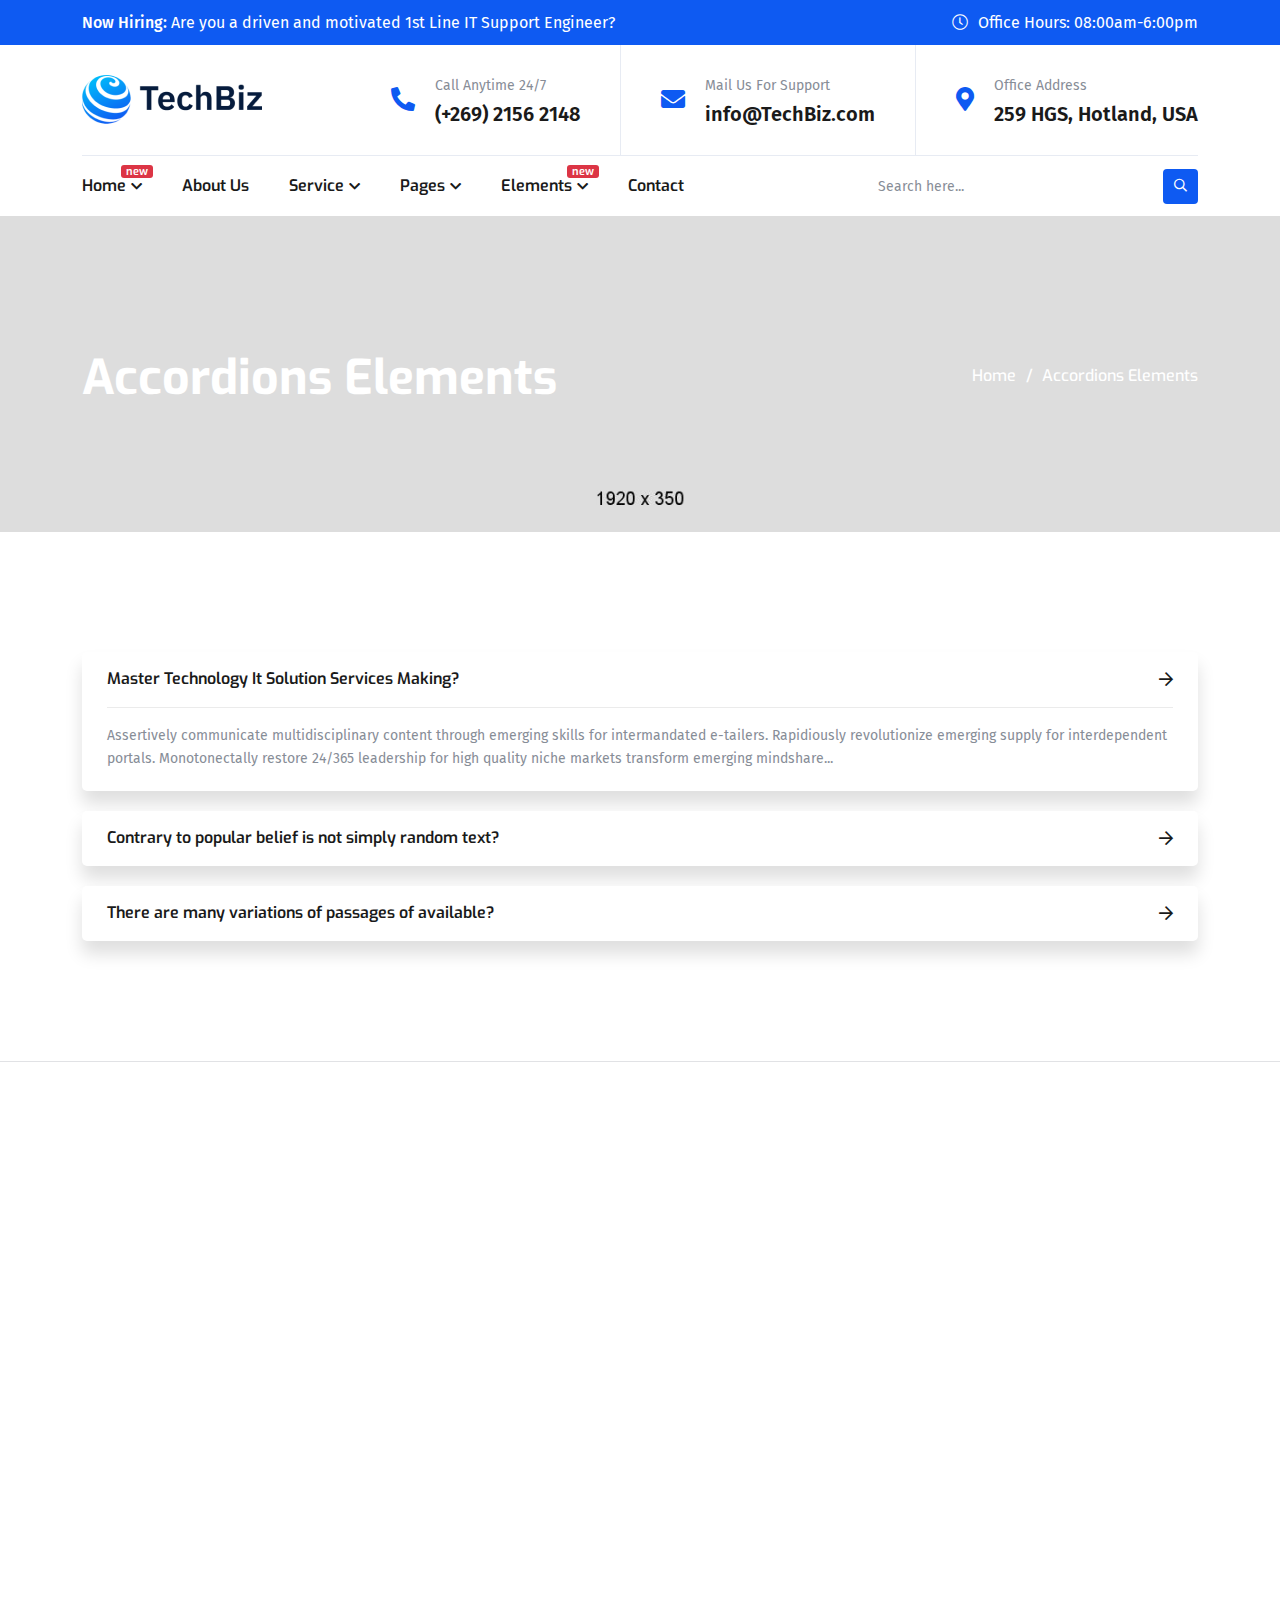
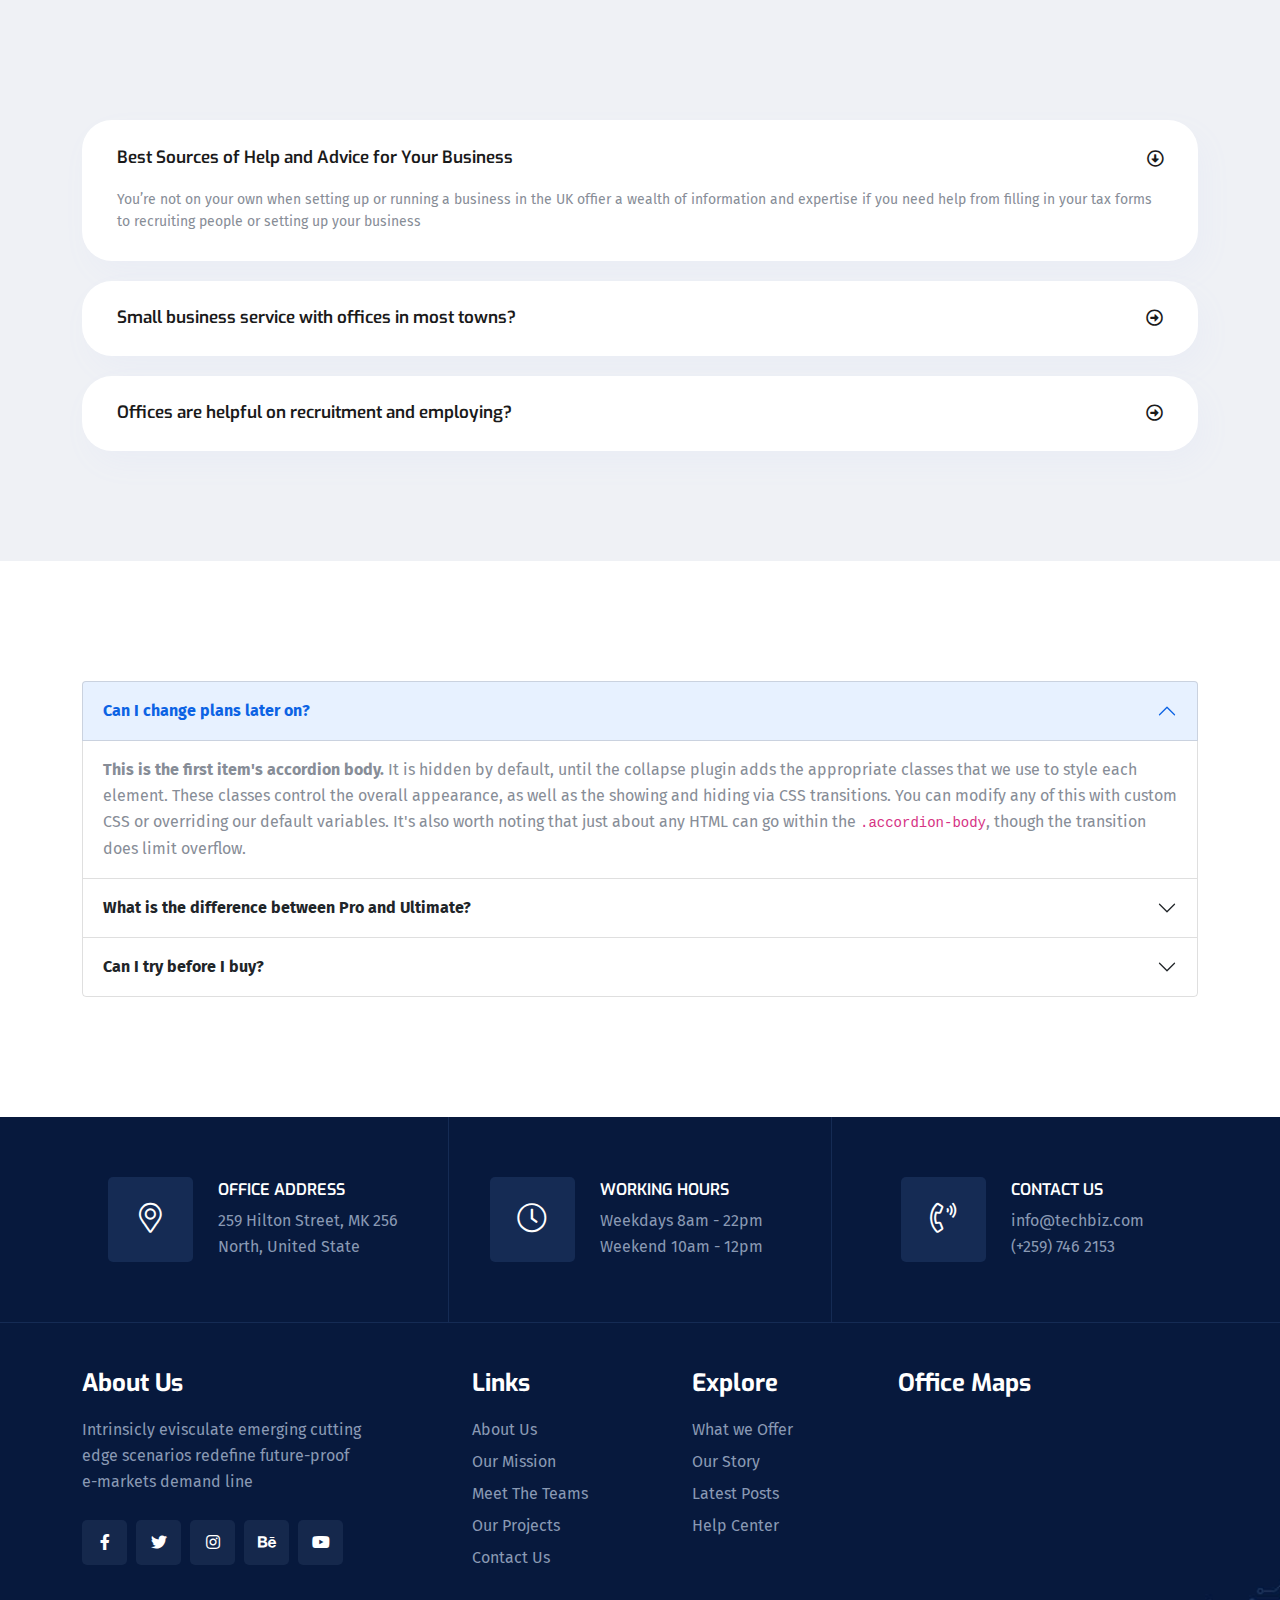
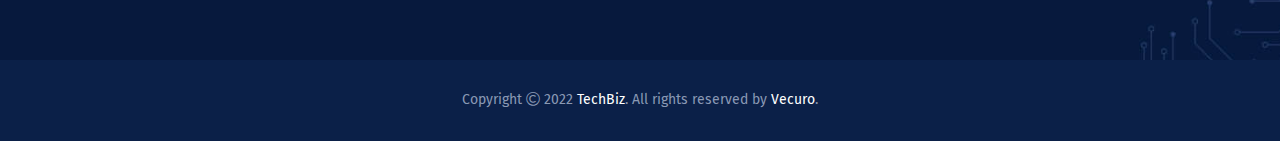
<file: element-accordions.html>
<!doctype html>
<html class="no-js" lang="zxx">

<head>
    <meta charset="utf-8">
    <meta http-equiv="x-ua-compatible" content="ie=edge">
    <title>TechBiz - IT Solution & Service HTML Template - Accordions Elements</title>
    <meta name="author" content="vecuro">
    <meta name="description" content="TechBiz - IT Solution & Service HTML Template">
    <meta name="keywords" content="TechBiz - IT Solution & Service HTML Template" />
    <meta name="robots" content="INDEX,FOLLOW">

    <!-- Mobile Specific Metas -->
    <meta name="viewport" content="width=device-width, initial-scale=1, shrink-to-fit=no">

    <!-- Favicons - Place favicon.ico in the root directory -->
    <link rel="apple-touch-icon" sizes="57x57" href="assets/img/favicons/apple-icon-57x57.png">
    <link rel="apple-touch-icon" sizes="60x60" href="assets/img/favicons/apple-icon-60x60.png">
    <link rel="apple-touch-icon" sizes="72x72" href="assets/img/favicons/apple-icon-72x72.png">
    <link rel="apple-touch-icon" sizes="76x76" href="assets/img/favicons/apple-icon-76x76.png">
    <link rel="apple-touch-icon" sizes="114x114" href="assets/img/favicons/apple-icon-114x114.png">
    <link rel="apple-touch-icon" sizes="120x120" href="assets/img/favicons/apple-icon-120x120.png">
    <link rel="apple-touch-icon" sizes="144x144" href="assets/img/favicons/apple-icon-144x144.png">
    <link rel="apple-touch-icon" sizes="152x152" href="assets/img/favicons/apple-icon-152x152.png">
    <link rel="apple-touch-icon" sizes="180x180" href="assets/img/favicons/apple-icon-180x180.png">
    <link rel="icon" type="image/png" sizes="192x192" href="assets/img/favicons/android-icon-192x192.png">
    <link rel="icon" type="image/png" sizes="32x32" href="assets/img/favicons/favicon-32x32.png">
    <link rel="icon" type="image/png" sizes="96x96" href="assets/img/favicons/favicon-96x96.png">
    <link rel="icon" type="image/png" sizes="16x16" href="assets/img/favicons/favicon-16x16.png">
    <link rel="manifest" href="assets/img/favicons/manifest.json">
    <meta name="msapplication-TileColor" content="#ffffff">
    <meta name="msapplication-TileImage" content="assets/img/favicons/ms-icon-144x144.png">
    <meta name="theme-color" content="#ffffff">

    <!--==============================
	  Google Fonts
	============================== -->
    <link rel="preconnect" href="https://fonts.googleapis.com">
    <link rel="preconnect" href="https://fonts.gstatic.com" crossorigin>
    <link href="https://fonts.googleapis.com/css2?family=Exo:wght@400;500;600;700&family=Fira+Sans:wght@400;500&display=swap" rel="stylesheet">

    <!--==============================
	    All CSS File
	============================== -->
    <!-- Bootstrap -->
    <!-- <link rel="stylesheet" href="assets/css/app.min.css"> -->
    <link rel="stylesheet" href="assets/css/bootstrap.min.css">
    <!-- Fontawesome Icon -->
    <link rel="stylesheet" href="assets/css/fontawesome.min.css">
    <!-- Layerslider -->
    <link rel="stylesheet" href="assets/css/layerslider.min.css">
    <!-- Magnific Popup -->
    <link rel="stylesheet" href="assets/css/magnific-popup.min.css">
    <!-- Slick Slider -->
    <link rel="stylesheet" href="assets/css/slick.min.css">
    <!-- Theme Custom CSS -->
    <link rel="stylesheet" href="assets/css/style.css">

</head>

<body>


    <!--[if lte IE 9]>
    	<p class="browserupgrade">You are using an <strong>outdated</strong> browser. Please <a href="https://browsehappy.com/">upgrade your browser</a> to improve your experience and security.</p>
  <![endif]-->



    <!--********************************
   		Code Start From Here 
	******************************** -->




    <!--==============================
     Preloader
  ==============================-->
    <div class="preloader  ">
        <button class="vs-btn preloaderCls">Cancel Preloader </button>
        <div class="preloader-inner">
            <span class="loader"></span>
        </div>
    </div>
    <!--==============================
    Mobile Menu
  ============================== -->
    <div class="vs-menu-wrapper">
        <div class="vs-menu-area text-center">
            <button class="vs-menu-toggle"><i class="fal fa-times"></i></button>
            <div class="mobile-logo">
                <a href="index.html"><img src="assets/img/logo.png" alt="TechBiz" class="logo"></a>
            </div>
            <div class="vs-mobile-menu">
                <ul>
                    <li class="menu-item-has-children">
                        <a href="index.html">Home</a>
                        <ul class="sub-menu">
                            <li><a href="index.html">Home 1 - Layerslider</a></li>
                            <li><a href="index-slickslider.html">Home 1 - Slickslider <span class="new-label">new</span></a></li>
                            <li><a href="index-2.html">Home 2 - Layerslider</a></li>
                            <li><a href="index-2-slickslider.html">Home 2 - Slickslider <span class="new-label">new</span></a></li>
                            <li><a href="index-3.html">Home 3 - Layerslider</a></li>
                            <li><a href="index-3-slickslider.html">Home 3 - Slickslider <span class="new-label">new</span></a></li>
                            <li><a href="index-4.html">Home 4 - Layerslider <span class="new-label">new</span></a></li>
                            <li><a href="index-4-slickslider.html">Home 4 - Slickslider <span class="new-label">new</span></a></li>
                            <li><a href="index-5.html">Home 5 - Layerslider <span class="new-label">new</span></a></li>
                            <li><a href="index-5-slickslider.html">Home 5 - Slickslider <span class="new-label">new</span></a></li>
                        </ul>
                    </li>
                    <li>
                        <a href="about.html">About Us</a>
                    </li>
                    <li class="menu-item-has-children">
                        <a href="blog.html">Blog</a>
                        <ul class="sub-menu">
                            <li><a href="blog.html">Blog List</a></li>
                            <li><a href="blog-grid.html">Blog Grid</a></li>
                            <li><a href="blog-details.html">Blog Details</a></li>
                        </ul>
                    </li>
                    <li class="menu-item-has-children">
                        <a href="#none">Pages</a>
                        <ul class="sub-menu">
                            <li><a href="price-plan.html">Pricing Plans</a></li>
                            <li><a href="project.html">Projects</a></li>
                            <li><a href="project-details.html">Projects Details</a></li>
                            <li><a href="service.html">Service</a></li>
                            <li><a href="service-details.html">Service Details</a></li>
                            <li><a href="team.html">Team</a></li>
                            <li><a href="team-details.html">Team Details</a></li>
                        </ul>
                    </li>
                    <li class="menu-item-has-children">
                        <a href="#none"><span class="has-new-lable">Elements<span class="new-label">new</span></span></a>
                        <ul class="sub-menu">
                            <li><a href="element-typography.html">Typography</a></li>
                            <li><a href="element-buttons.html">Buttons</a></li>
                            <li><a href="element-columns.html">Columns</a></li>
                            <li><a href="element-messagebox.html">Message Box</a></li>
                            <li><a href="element-separators.html">Separators</a></li>
                            <li><a href="element-services.html">Services Card</a></li>
                            <li><a href="element-testimonials.html">Testimonials</a></li>
                            <li><a href="element-projectbox.html">Project Box</a></li>
                            <li><a href="element-priceplan.html">Price Plan</a></li>
                            <li><a href="element-counters.html">Counters</a></li>
                            <li><a href="element-accordions.html">Accordions</a></li>
                            <li><a href="element-team.html">Team</a></li>
                            <li><a href="element-process.html">Process</a></li>
                            <li><a href="element-blogcard.html">Blog Card</a></li>
                            <li><a href="element-ctas.html">Call To Actions</a></li>
                            <li><a href="element-map.html">Google Map</a></li>
                        </ul>
                    </li>
                    <li>
                        <a href="contact.html">Contact Us</a>
                    </li>
                </ul>
            </div>
        </div>
    </div>
    <!--==============================
        Header Area
    ==============================-->
    <header class="vs-header header-layout1">
        <!-- Header Top -->
        <div class="header-top">
            <div class="container">
                <div class="row align-items-center justify-content-between gy-1 text-center text-lg-start">
                    <div class="col-lg-auto">
                        <p class="header-text"><span class="fw-medium">Now Hiring:</span> Are you a driven and motivated 1st Line IT Support Engineer?</p>
                    </div>
                    <div class="col-lg-auto">
                        <p class="header-text"><i class="fal fa-clock"></i>Office Hours: 08:00am-6:00pm</p>
                    </div>
                </div>
            </div>
        </div>
        <div class="container">
            <div class="menu-top">
                <div class="row justify-content-between align-items-center gx-sm-0">
                    <div class="col">
                        <div class="header-logo">
                            <a href="index.html"><img src="assets/img/logo.png" alt="TechBiz" class="logo"></a>
                        </div>
                    </div>
                    <div class="col-auto header-info ">
                        <div class="header-info_icon"><i class="fas fa-phone-alt"></i></div>
                        <div class="media-body">
                            <span class="header-info_label">Call Anytime 24/7</span>
                            <div class="header-info_link"><a href="tel:+26921562148">(+269) 2156 2148</a></div>
                        </div>
                    </div>
                    <div class="col-auto header-info d-none d-lg-flex">
                        <div class="header-info_icon"><i class="fas fa-envelope"></i></div>
                        <div class="media-body">
                            <span class="header-info_label">Mail Us For Support</span>
                            <div class="header-info_link"><a href="mailto:info@TechBiz.com">info@TechBiz.com</a></div>
                        </div>
                    </div>
                    <div class="col-auto header-info d-none d-xl-flex">
                        <div class="header-info_icon"><i class="fas fa-map-marker-alt"></i></div>
                        <div class="media-body">
                            <span class="header-info_label">Office Address</span>
                            <div class="header-info_link">259 HGS, Hotland, USA</div>
                        </div>
                    </div>
                </div>
            </div>
        </div>
        <div class="sticky-wrapper">
            <div class="sticky-active">
                <!-- Main Menu Area -->
                <div class="container">
                    <div class="row align-items-center justify-content-between">
                        <div class="col-auto">
                            <nav class="main-menu menu-style1 d-none d-lg-block">
                                <ul>
                                    <li class="menu-item-has-children">
                                        <a href="index.html"><span class="has-new-lable">Home<span class="new-label">new</span></span></a>
                                        <ul class="sub-menu">
                                            <li><a href="index.html">Home 1 - Layerslider</a></li>
                                            <li><a href="index-slickslider.html">Home 1 - Slickslider <span class="new-label">new</span></a></li>
                                            <li><a href="index-2.html">Home 2 - Layerslider</a></li>
                                            <li><a href="index-2-slickslider.html">Home 2 - Slickslider <span class="new-label">new</span></a></li>
                                            <li><a href="index-3.html">Home 3 - Layerslider</a></li>
                                            <li><a href="index-3-slickslider.html">Home 3 - Slickslider <span class="new-label">new</span></a></li>
                                            <li><a href="index-4.html">Home 4 - Layerslider <span class="new-label">new</span></a></li>
                                            <li><a href="index-4-slickslider.html">Home 4 - Slickslider <span class="new-label">new</span></a></li>
                                            <li><a href="index-5.html">Home 5 - Layerslider <span class="new-label">new</span></a></li>
                                            <li><a href="index-5-slickslider.html">Home 5 - Slickslider <span class="new-label">new</span></a></li>
                                        </ul>
                                    </li>
                                    <li>
                                        <a href="about.html">About Us</a>
                                    </li>
                                    <li class="menu-item-has-children">
                                        <a href="service.html">Service</a>
                                        <ul class="sub-menu">
                                            <li><a href="service.html">Service</a></li>
                                            <li><a href="service-details.html">Service Details</a></li>
                                        </ul>
                                    </li>
                                    <li class="menu-item-has-children mega-menu-wrap">
                                        <a href="#">Pages</a>
                                        <ul class="mega-menu">
                                            <li><a href="shop.html">Pagelist 1</a>
                                                <ul>
                                                    <li><a href="index.html">Home 1 - Layerslider</a></li>
                                                    <li><a href="index-slickslider.html">Home 1 - Slickslider <span class="new-label">new</span></a></li>
                                                    <li><a href="index-2.html">Home 2 - Layerslider</a></li>
                                                    <li><a href="index-2-slickslider.html">Home 2 - Slickslider <span class="new-label">new</span></a></li>
                                                    <li><a href="index-3.html">Home 3 - Layerslider</a></li>
                                                    <li><a href="index-3-slickslider.html">Home 3 - Slickslider <span class="new-label">new</span></a></li>
                                                </ul>
                                            </li>
                                            <li><a href="#">Pagelist 2</a>
                                                <ul>
                                                    <li><a href="index-4.html">Home 4 - Layerslider <span class="new-label">new</span></a></li>
                                                    <li><a href="index-4-slickslider.html">Home 4 - Slickslider <span class="new-label">new</span></a></li>
                                                    <li><a href="index-5.html">Home 5 - Layerslider <span class="new-label">new</span></a></li>
                                                    <li><a href="index-5-slickslider.html">Home 5 - Slickslider <span class="new-label">new</span></a></li>
                                                    <li><a href="about.html">About Us</a></li>
                                                    <li><a href="price-plan.html">Pricing Plans</a></li>
                                                </ul>
                                            </li>
                                            <li><a href="#">Pagelist 3</a>
                                                <ul>
                                                    <li><a href="blog.html">Blog List</a></li>
                                                    <li><a href="blog-grid.html">Blog Grid</a></li>
                                                    <li><a href="blog-details.html">Blog Details</a></li>
                                                    <li><a href="service.html">Service</a></li>
                                                    <li><a href="service-details.html">Service Details</a></li>
                                                    <li><a href="team.html">Team</a></li>
                                                </ul>
                                            </li>
                                            <li><a href="#">Pagelist 4</a>
                                                <ul>
                                                    <li><a href="team-details.html">Team Details</a></li>
                                                    <li><a href="project.html">Projects</a></li>
                                                    <li><a href="project-details.html">Projects Details</a></li>
                                                    <li><a href="contact.html">Contact Us</a></li>
                                                    <li><a href="error.html">Error Page</a></li>
                                                </ul>
                                            </li>
                                        </ul>
                                    </li>
                                    <li class="menu-item-has-children mega-menu-wrap">
                                        <a href="#"><span class="has-new-lable">Elements<span class="new-label">new</span></span></a>
                                        <ul class="mega-menu">
                                            <li><a href="shop.html">Elements</a>
                                                <ul>
                                                    <li><a href="element-typography.html">Typography</a></li>
                                                    <li><a href="element-buttons.html">Buttons</a></li>
                                                    <li><a href="element-columns.html">Columns</a></li>
                                                    <li><a href="element-messagebox.html">Message Box</a></li>
                                                </ul>
                                            </li>
                                            <li><a href="#">Elements</a>
                                                <ul>
                                                    <li><a href="element-separators.html">Separators</a></li>
                                                    <li><a href="element-services.html">Services Card</a></li>
                                                    <li><a href="element-testimonials.html">Testimonials</a></li>
                                                    <li><a href="element-projectbox.html">Project Box</a></li>

                                                </ul>
                                            </li>
                                            <li><a href="#">Elements</a>
                                                <ul>
                                                    <li><a href="element-priceplan.html">Price Plan</a></li>
                                                    <li><a href="element-counters.html">Counters</a></li>
                                                    <li><a href="element-accordions.html">Accordions</a></li>
                                                    <li><a href="element-team.html">Team</a></li>

                                                </ul>
                                            </li>
                                            <li><a href="#">Elements</a>
                                                <ul>
                                                    <li><a href="element-process.html">Process</a></li>
                                                    <li><a href="element-blogcard.html">Blog Card</a></li>
                                                    <li><a href="element-ctas.html">Call To Actions</a></li>
                                                    <li><a href="element-map.html">Google Map</a></li>
                                                </ul>
                                            </li>
                                        </ul>
                                    </li>
                                    <li>
                                        <a href="contact.html">Contact</a>
                                    </li>
                                </ul>
                            </nav>
                            <button class="vs-menu-toggle d-inline-block d-lg-none"><i class="fal fa-bars"></i></button>
                        </div>
                        <div class="col-auto ">
                            <form action="#" class="header-search">
                                <input type="text" placeholder="Search here...">
                                <button type="submit" aria-label="search-button"><i class="far fa-search"></i></button>
                            </form>
                        </div>
                    </div>
                </div>
            </div>
        </div>
    </header>
    <!--==============================
    Breadcumb
============================== -->
    <div class="breadcumb-wrapper " data-bg-src="assets/img/breadcumb/breadcumb-bg.jpg">
        <div class="container z-index-common">
            <div class="breadcumb-content">
                <h1 class="breadcumb-title">Accordions Elements</h1>
                <div class="breadcumb-menu-wrap">
                    <ul class="breadcumb-menu">
                        <li><a href="index.html">Home</a></li>
                        <li>Accordions Elements</li>
                    </ul>
                </div>
            </div>
        </div>
    </div>
    <!--==============================
    Accordion Elements
    ==============================-->
    <div class="  ">
        <div class="container space-top space-extra-bottom">
            <div class="accordion accordion-style1" id="faqVersion1">
                <div class="accordion-item">
                    <div class="accordion-header" id="headingOne">
                        <button class="accordion-button" type="button" data-bs-toggle="collapse" data-bs-target="#collapseOne" aria-expanded="true" aria-controls="collapseOne">
                            Master Technology It Solution Services Making?
                        </button>
                    </div>
                    <div id="collapseOne" class="accordion-collapse collapse show" aria-labelledby="headingOne" data-bs-parent="#faqVersion1">
                        <div class="accordion-body">
                            <p> Assertively communicate multidisciplinary content through emerging skills for intermandated e-tailers. Rapidiously revolutionize emerging supply for interdependent portals. Monotonectally restore 24/365 leadership for high quality niche markets transform emerging mindshare...</p>
                        </div>
                    </div>
                </div>
                <div class="accordion-item">
                    <div class="accordion-header" id="headingTwo">
                        <button class="accordion-button collapsed" type="button" data-bs-toggle="collapse" data-bs-target="#collapseTwo" aria-expanded="false" aria-controls="collapseTwo">
                            Contrary to popular belief is not simply random text?
                        </button>
                    </div>
                    <div id="collapseTwo" class="accordion-collapse collapse" aria-labelledby="headingTwo" data-bs-parent="#faqVersion1">
                        <div class="accordion-body">
                            <p> Assertively communicate multidisciplinary content through emerging skills for intermandated e-tailers. Rapidiously revolutionize emerging supply for interdependent portals. Monotonectally restore 24/365 leadership for high quality niche markets transform emerging mindshare...</p>
                        </div>
                    </div>
                </div>
                <div class="accordion-item">
                    <div class="accordion-header" id="headingThree">
                        <button class="accordion-button collapsed" type="button" data-bs-toggle="collapse" data-bs-target="#collapseThree" aria-expanded="false" aria-controls="collapseThree">
                            There are many variations of passages of available?
                        </button>
                    </div>
                    <div id="collapseThree" class="accordion-collapse collapse" aria-labelledby="headingThree" data-bs-parent="#faqVersion1">
                        <div class="accordion-body">
                            <p> Assertively communicate multidisciplinary content through emerging skills for intermandated e-tailers. Rapidiously revolutionize emerging supply for interdependent portals. Monotonectally restore 24/365 leadership for high quality niche markets transform emerging mindshare...</p>
                        </div>
                    </div>
                </div>
            </div>
        </div>
        <hr class="m-0">
        <div class="container space-top space-extra-bottom">
            <!-- FAQ Area -->
            <div class="accordion accordion-style1 layout2   wow fadeInUp" data-wow-delay="0.2s" id="faqVersion2">
                <div class="accordion-item">
                    <div class="accordion-header" id="headingOne1">
                        <button class="accordion-button" type="button" data-bs-toggle="collapse" data-bs-target="#collapseOne1" aria-expanded="true" aria-controls="collapseOne1">
                            01 What Is The Design Process For Branding?
                        </button>
                    </div>
                    <div id="collapseOne1" class="accordion-collapse collapse show" aria-labelledby="headingOne1" data-bs-parent="#faqVersion2">
                        <div class="accordion-body">
                            <p> Assertively communicate multidisciplinary content through emerging skills for intermandated e-tailers. Rapidiously revolutionize emerging supply for interdependent portals. Monotonectally restore 24/365 leadership for high quality niche markets transform emerging mindshare...</p>
                        </div>
                    </div>
                </div>
                <div class="accordion-item">
                    <div class="accordion-header" id="headingTwo2">
                        <button class="accordion-button collapsed" type="button" data-bs-toggle="collapse" data-bs-target="#collapseTwo2" aria-expanded="false" aria-controls="collapseTwo2">
                            Contrary to popular belief simply random text?
                        </button>
                    </div>
                    <div id="collapseTwo2" class="accordion-collapse collapse" aria-labelledby="headingTwo2" data-bs-parent="#faqVersion2">
                        <div class="accordion-body">
                            <p> Assertively communicate multidisciplinary content through emerging skills for intermandated e-tailers. Rapidiously revolutionize emerging supply for interdependent portals. Monotonectally restore 24/365 leadership for high quality niche markets transform emerging mindshare...</p>
                        </div>
                    </div>
                </div>
                <div class="accordion-item">
                    <div class="accordion-header" id="headingThree3">
                        <button class="accordion-button collapsed" type="button" data-bs-toggle="collapse" data-bs-target="#collapseThree3" aria-expanded="false" aria-controls="collapseThree3">
                            Master Technology It Solution Services Making?
                        </button>
                    </div>
                    <div id="collapseThree3" class="accordion-collapse collapse" aria-labelledby="headingThree3" data-bs-parent="#faqVersion2">
                        <div class="accordion-body">
                            <p> Assertively communicate multidisciplinary content through emerging skills for intermandated e-tailers. Rapidiously revolutionize emerging supply for interdependent portals. Monotonectally restore 24/365 leadership for high quality niche markets transform emerging mindshare...</p>
                        </div>
                    </div>
                </div>
            </div>
        </div>
        <div class="bg-smoke space-top space-extra-bottom">
            <div class="container ">
                <div class="accordion accordion-style2" id="faqVersion3">
                    <div class="accordion-item">
                        <div class="accordion-header" id="headingOne3">
                            <button class="accordion-button" type="button" data-bs-toggle="collapse" data-bs-target="#collapseOne3" aria-expanded="true" aria-controls="collapseOne3">
                                Best Sources of Help and Advice for Your Business
                            </button>
                        </div>
                        <div id="collapseOne3" class="accordion-collapse collapse show" aria-labelledby="headingOne3" data-bs-parent="#faqVersion3">
                            <div class="accordion-body">
                                <p>You’re not on your own when setting up or running a business in the UK offier a wealth of information and expertise if you need help from filling in your tax forms to recruiting people or setting up your business</p>
                            </div>
                        </div>
                    </div>
                    <div class="accordion-item">
                        <div class="accordion-header" id="headingTwo3">
                            <button class="accordion-button collapsed" type="button" data-bs-toggle="collapse" data-bs-target="#collapseTwo3" aria-expanded="false" aria-controls="collapseTwo3">
                                Small business service with offices in most towns?
                            </button>
                        </div>
                        <div id="collapseTwo3" class="accordion-collapse collapse" aria-labelledby="headingTwo3" data-bs-parent="#faqVersion3">
                            <div class="accordion-body">
                                <p>You’re not on your own when setting up or running a business in the UK offier a wealth of information and expertise if you need help from filling in your tax forms to recruiting people or setting up your business</p>
                            </div>
                        </div>
                    </div>
                    <div class="accordion-item">
                        <div class="accordion-header" id="headingThree4">
                            <button class="accordion-button collapsed" type="button" data-bs-toggle="collapse" data-bs-target="#collapseThree4" aria-expanded="false" aria-controls="collapseThree4">
                                Offices are helpful on recruitment and employing?
                            </button>
                        </div>
                        <div id="collapseThree4" class="accordion-collapse collapse" aria-labelledby="headingThree4" data-bs-parent="#faqVersion3">
                            <div class="accordion-body">
                                <p>You’re not on your own when setting up or running a business in the UK offier a wealth of information and expertise if you need help from filling in your tax forms to recruiting people or setting up your business</p>
                            </div>
                        </div>
                    </div>
                </div>
            </div>
        </div>
        <div class="container space">
            <div class="accordion" id="accordionExample_01">
                <div class="accordion-item">
                    <p class="m-0 accordion-header" id="heading_01_1"><button class="py-3 accordion-button fw-bold" type="button" data-bs-toggle="collapse" data-bs-target="#collapse_01_1" aria-expanded="true" aria-controls="collapse_01_1">Can I change plans later on?</button></p>
                    <div id="collapse_01_1" class="accordion-collapse collapse show" aria-labelledby="heading_01_1" data-bs-parent="#accordionExample_01">
                        <div class="accordion-body"><strong>This is the first item's accordion body.</strong> It is hidden by default, until the collapse plugin adds the appropriate classes that we use to style each element. These classes control the overall appearance, as well as the showing and hiding via CSS transitions. You can modify any of this with custom CSS or overriding our default variables. It's also worth noting that just about any HTML can go within the <code>.accordion-body</code>, though the transition does limit overflow.</div>
                    </div>
                </div>
                <div class="accordion-item">
                    <p class="m-0 accordion-header" id="heading_01_2"><button class="py-3 accordion-button fw-bold collapsed" type="button" data-bs-toggle="collapse" data-bs-target="#collapse_01_2" aria-expanded="false" aria-controls="collapse_01_2">What is the difference between Pro and Ultimate?</button></p>
                    <div id="collapse_01_2" class="accordion-collapse collapse" aria-labelledby="heading_01_2" data-bs-parent="#accordionExample_01">
                        <div class="accordion-body"><strong>This is the second item's accordion body.</strong> It is hidden by default, until the collapse plugin adds the appropriate classes that we use to style each element. These classes control the overall appearance, as well as the showing and hiding via CSS transitions. You can modify any of this with custom CSS or overriding our default variables. It's also worth noting that just about any HTML can go within the <code>.accordion-body</code>, though the transition does limit overflow.</div>
                    </div>
                </div>
                <div class="accordion-item">
                    <p class="m-0 accordion-header" id="heading_01_3"><button class="py-3 accordion-button fw-bold collapsed" type="button" data-bs-toggle="collapse" data-bs-target="#collapse_01_3" aria-expanded="false" aria-controls="collapse_01_3">Can I try before I buy?</button></p>
                    <div id="collapse_01_3" class="accordion-collapse collapse" aria-labelledby="heading_01_3" data-bs-parent="#accordionExample_01">
                        <div class="accordion-body"><strong>This is the third item's accordion body.</strong> It is hidden by default, until the collapse plugin adds the appropriate classes that we use to style each element. These classes control the overall appearance, as well as the showing and hiding via CSS transitions. You can modify any of this with custom CSS or overriding our default variables. It's also worth noting that just about any HTML can go within the <code>.accordion-body</code>, though the transition does limit overflow.</div>
                    </div>
                </div>
            </div>
        </div>
    </div>
    <!--==============================
			Footer Area
	==============================-->
    <footer class="footer-wrapper footer-layout1" data-bg-src="assets/img/shape/bg-footer-1-1.jpg">
        <div class="footer-top">
            <div class="container">
                <div class="row">
                    <div class="col-sm footer-info_group">
                        <div class="footer-info">
                            <div class="footer-info_icon"><i class="fal fa-map-marker-alt"></i></div>
                            <div class="media-body">
                                <span class="footer-info_label">Office Address</span>
                                <div class="footer-info_link">259 Hilton Street, MK 256 North, United State</div>
                            </div>
                        </div>
                    </div>
                    <div class="col-sm footer-info_group">
                        <div class="footer-info">
                            <div class="footer-info_icon"><i class="fal fa-clock"></i></div>
                            <div class="media-body">
                                <span class="footer-info_label">Working Hours</span>
                                <div class="footer-info_link">Weekdays 8am - 22pm Weekend 10am - 12pm</div>
                            </div>
                        </div>
                    </div>
                    <div class="col-sm footer-info_group">
                        <div class="footer-info">
                            <div class="footer-info_icon"><i class="fal fa-phone-volume"></i></div>
                            <div class="media-body">
                                <span class="footer-info_label">Contact Us</span>
                                <div class="footer-info_link"><a href="mailto:info@techbiz.com">info@techbiz.com</a><br><a href="tel:+2597462153">(+259) 746 2153</a></div>
                            </div>
                        </div>
                    </div>
                </div>
            </div>
        </div>
        <div class="widget-area">
            <div class="container">
                <div class="row justify-content-between">
                    <div class="col-md-6 col-lg-4 col-xl-auto">
                        <div class="widget footer-widget">
                            <h3 class="widget_title">About Us</h3>
                            <div class="vs-widget-about">
                                <p class="footer-text">Intrinsicly evisculate emerging cutting edge scenarios redefine future-proof e-markets demand line</p>
                                <div class="footer-social">
                                    <a href="#"><i class="fab fa-facebook-f"></i></a>
                                    <a href="#"><i class="fab fa-twitter"></i></a>
                                    <a href="#"><i class="fab fa-instagram"></i></a>
                                    <a href="#"><i class="fab fa-behance"></i></a>
                                    <a href="#"><i class="fab fa-youtube"></i></a>
                                </div>
                            </div>
                        </div>
                    </div>
                    <div class="col-md-6 col-lg-2 col-xl-auto">
                        <div class="widget widget_nav_menu  footer-widget">
                            <h3 class="widget_title">Links</h3>
                            <div class="menu-all-pages-container">
                                <ul class="menu">
                                    <li><a href="#">About Us</a></li>
                                    <li><a href="#">Our Mission</a></li>
                                    <li><a href="#">Meet The Teams</a></li>
                                    <li><a href="#">Our Projects</a></li>
                                    <li><a href="#">Contact Us</a></li>
                                </ul>
                            </div>
                        </div>
                    </div>
                    <div class="col-md-6 col-lg-2 col-xl-auto">
                        <div class="widget widget_nav_menu  footer-widget">
                            <h3 class="widget_title">Explore</h3>
                            <div class="menu-all-pages-container">
                                <ul class="menu">
                                    <li><a href="#">What we Offer</a></li>
                                    <li><a href="#">Our Story</a></li>
                                    <li><a href="#">Latest Posts</a></li>
                                    <li><a href="#">Help Center</a></li>
                                </ul>
                            </div>
                        </div>
                    </div>
                    <div class="col-md-6 col-lg-4 col-xl-auto">
                        <div class="widget footer-widget">
                            <h3 class="widget_title">Office Maps</h3>
                            <div class="footer-map">
                                <iframe title="office location map" src="https://www.google.com/maps/embed?pb=!1m18!1m12!1m3!1d163720.11965853968!2d8.496481908353967!3d50.121347879150306!2m3!1f0!2f0!3f0!3m2!1i1024!2i768!4f13.1!3m3!1m2!1s0x47bd096f477096c5%3A0x422435029b0c600!2sFrankfurt%2C%20Germany!5e0!3m2!1sen!2sbd!4v1651732317319!5m2!1sen!2sbd" width="200" height="180" style="border:0;" allowfullscreen="" loading="lazy" referrerpolicy="no-referrer-when-downgrade"></iframe>
                            </div>
                        </div>
                    </div>
                </div>
            </div>
        </div>
        <div class="copyright-wrap">
            <div class="container">
                <p class="copyright-text">Copyright <i class="fal fa-copyright"></i> 2022 <a class="text-white" href="index.html">TechBiz</a>. All rights reserved by <a class="text-white" href="https://themeforest.net/user/vecuro_themes">Vecuro</a>.</p>
            </div>
        </div>
    </footer>


    <!-- Scroll To Top -->
    <a href="#" class="scrollToTop scroll-btn"><i class="far fa-arrow-up"></i></a>



    <!--********************************
			Code End  Here 
	******************************** -->


    <!--==============================
        All Js File
    ============================== -->
    <!-- Jquery -->
    <script src="assets/js/vendor/jquery-3.6.0.min.js"></script>
    <!-- Slick Slider -->
    <!-- <script src="assets/js/app.min.js"></script> -->
    <script src="assets/js/slick.min.js"></script>
    <!-- Bootstrap -->
    <script src="assets/js/bootstrap.min.js"></script>
    <!-- WOW.js Animation -->
    <script src="assets/js/wow.min.js"></script>
    <!-- Magnific Popup -->
    <script src="assets/js/jquery.magnific-popup.min.js"></script>
    <!-- Isotope Filter -->
    <script src="assets/js/imagesloaded.pkgd.min.js"></script>
    <script src="assets/js/isotope.pkgd.min.js"></script>
    <!-- Main Js File -->
    <script src="assets/js/main.js"></script>


</body>

</html>
</file>
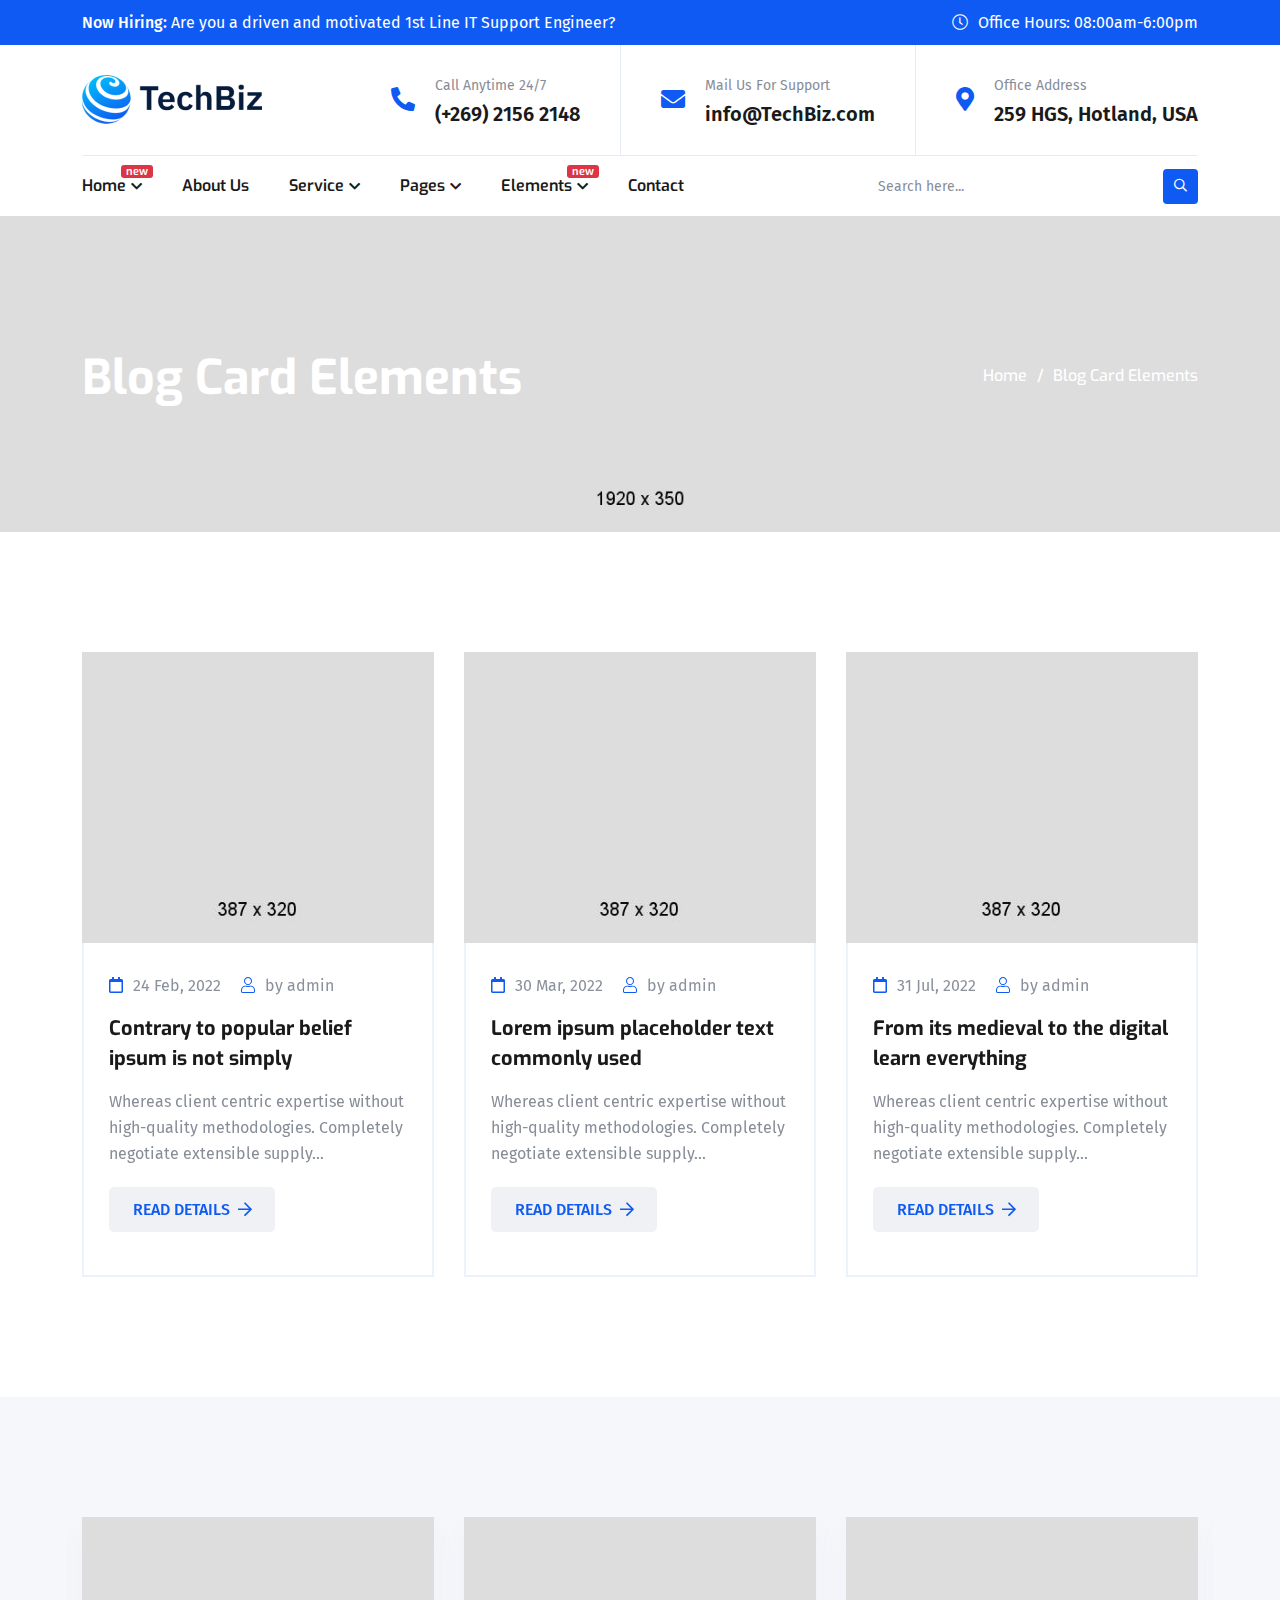
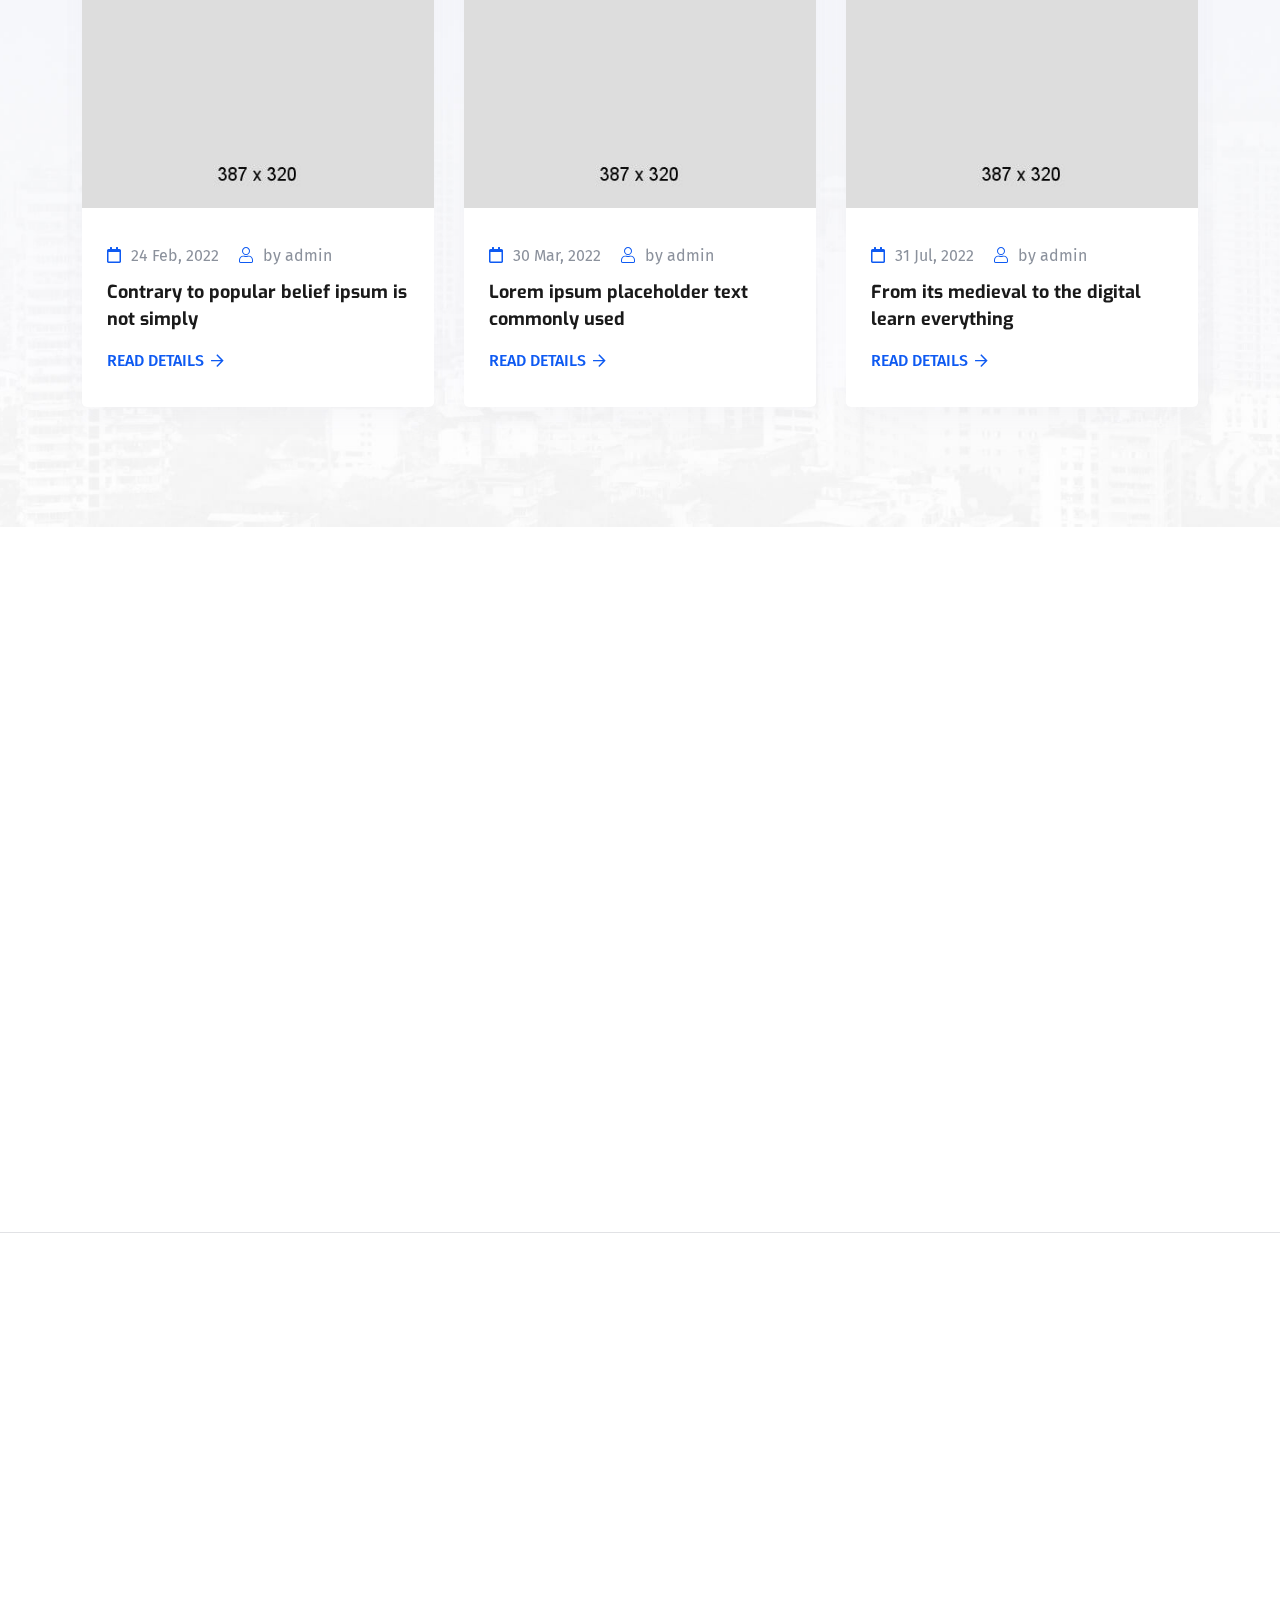
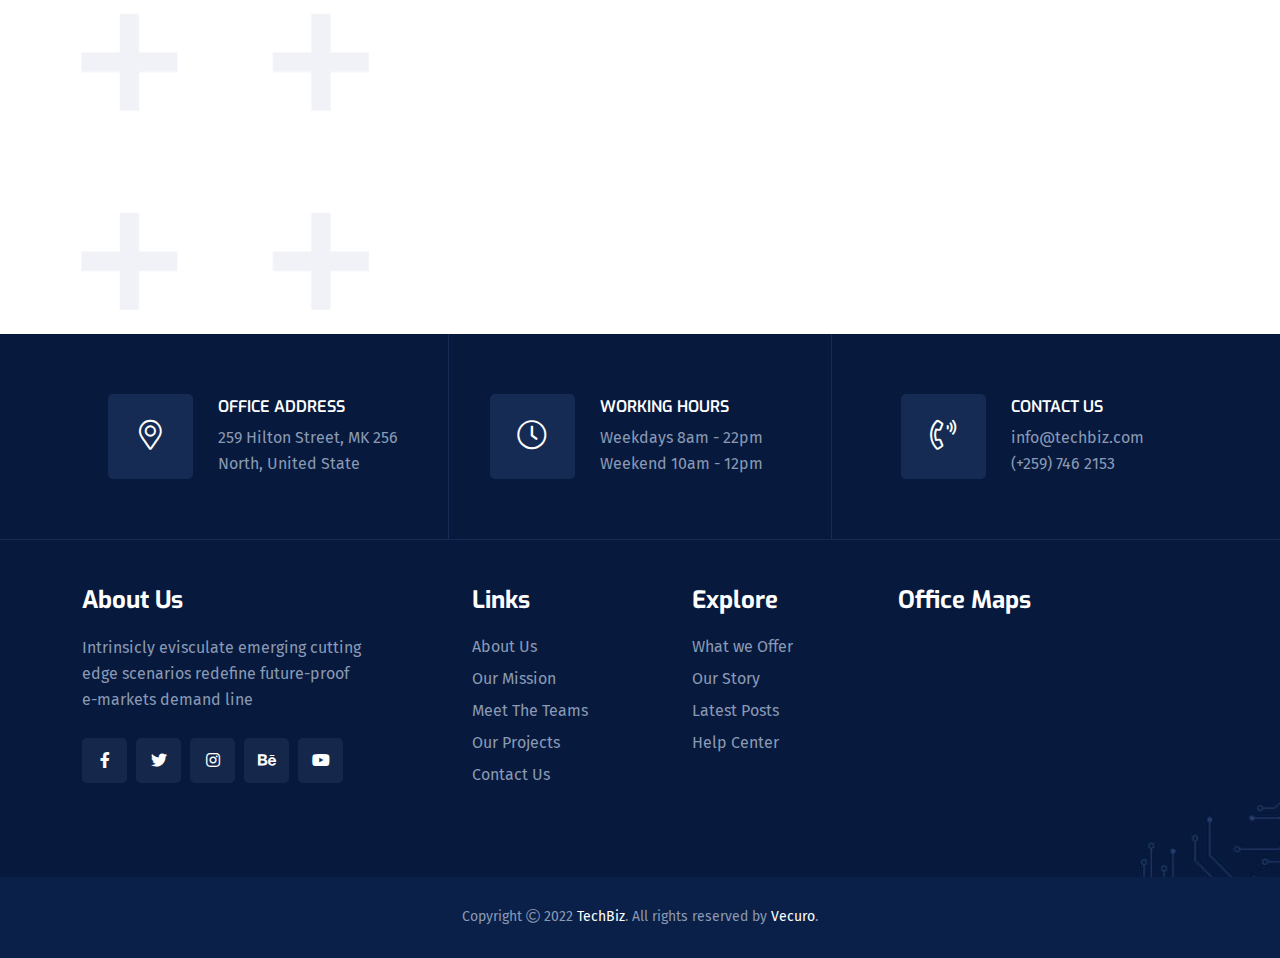
<file: element-blogcard.html>
<!doctype html>
<html class="no-js" lang="zxx">

<head>
    <meta charset="utf-8">
    <meta http-equiv="x-ua-compatible" content="ie=edge">
    <title>TechBiz - IT Solution & Service HTML Template - Blog Card Elements</title>
    <meta name="author" content="vecuro">
    <meta name="description" content="TechBiz - IT Solution & Service HTML Template">
    <meta name="keywords" content="TechBiz - IT Solution & Service HTML Template" />
    <meta name="robots" content="INDEX,FOLLOW">

    <!-- Mobile Specific Metas -->
    <meta name="viewport" content="width=device-width, initial-scale=1, shrink-to-fit=no">

    <!-- Favicons - Place favicon.ico in the root directory -->
    <link rel="apple-touch-icon" sizes="57x57" href="assets/img/favicons/apple-icon-57x57.png">
    <link rel="apple-touch-icon" sizes="60x60" href="assets/img/favicons/apple-icon-60x60.png">
    <link rel="apple-touch-icon" sizes="72x72" href="assets/img/favicons/apple-icon-72x72.png">
    <link rel="apple-touch-icon" sizes="76x76" href="assets/img/favicons/apple-icon-76x76.png">
    <link rel="apple-touch-icon" sizes="114x114" href="assets/img/favicons/apple-icon-114x114.png">
    <link rel="apple-touch-icon" sizes="120x120" href="assets/img/favicons/apple-icon-120x120.png">
    <link rel="apple-touch-icon" sizes="144x144" href="assets/img/favicons/apple-icon-144x144.png">
    <link rel="apple-touch-icon" sizes="152x152" href="assets/img/favicons/apple-icon-152x152.png">
    <link rel="apple-touch-icon" sizes="180x180" href="assets/img/favicons/apple-icon-180x180.png">
    <link rel="icon" type="image/png" sizes="192x192" href="assets/img/favicons/android-icon-192x192.png">
    <link rel="icon" type="image/png" sizes="32x32" href="assets/img/favicons/favicon-32x32.png">
    <link rel="icon" type="image/png" sizes="96x96" href="assets/img/favicons/favicon-96x96.png">
    <link rel="icon" type="image/png" sizes="16x16" href="assets/img/favicons/favicon-16x16.png">
    <link rel="manifest" href="assets/img/favicons/manifest.json">
    <meta name="msapplication-TileColor" content="#ffffff">
    <meta name="msapplication-TileImage" content="assets/img/favicons/ms-icon-144x144.png">
    <meta name="theme-color" content="#ffffff">

    <!--==============================
	  Google Fonts
	============================== -->
    <link rel="preconnect" href="https://fonts.googleapis.com">
    <link rel="preconnect" href="https://fonts.gstatic.com" crossorigin>
    <link href="https://fonts.googleapis.com/css2?family=Exo:wght@400;500;600;700&family=Fira+Sans:wght@400;500&display=swap" rel="stylesheet">

    <!--==============================
	    All CSS File
	============================== -->
    <!-- Bootstrap -->
    <!-- <link rel="stylesheet" href="assets/css/app.min.css"> -->
    <link rel="stylesheet" href="assets/css/bootstrap.min.css">
    <!-- Fontawesome Icon -->
    <link rel="stylesheet" href="assets/css/fontawesome.min.css">
    <!-- Layerslider -->
    <link rel="stylesheet" href="assets/css/layerslider.min.css">
    <!-- Magnific Popup -->
    <link rel="stylesheet" href="assets/css/magnific-popup.min.css">
    <!-- Slick Slider -->
    <link rel="stylesheet" href="assets/css/slick.min.css">
    <!-- Theme Custom CSS -->
    <link rel="stylesheet" href="assets/css/style.css">

</head>

<body>


    <!--[if lte IE 9]>
    	<p class="browserupgrade">You are using an <strong>outdated</strong> browser. Please <a href="https://browsehappy.com/">upgrade your browser</a> to improve your experience and security.</p>
  <![endif]-->



    <!--********************************
   		Code Start From Here 
	******************************** -->




    <!--==============================
     Preloader
  ==============================-->
    <div class="preloader  ">
        <button class="vs-btn preloaderCls">Cancel Preloader </button>
        <div class="preloader-inner">
            <span class="loader"></span>
        </div>
    </div>
    <!--==============================
    Mobile Menu
  ============================== -->
    <div class="vs-menu-wrapper">
        <div class="vs-menu-area text-center">
            <button class="vs-menu-toggle"><i class="fal fa-times"></i></button>
            <div class="mobile-logo">
                <a href="index.html"><img src="assets/img/logo.png" alt="TechBiz" class="logo"></a>
            </div>
            <div class="vs-mobile-menu">
                <ul>
                    <li class="menu-item-has-children">
                        <a href="index.html">Home</a>
                        <ul class="sub-menu">
                            <li><a href="index.html">Home 1 - Layerslider</a></li>
                            <li><a href="index-slickslider.html">Home 1 - Slickslider <span class="new-label">new</span></a></li>
                            <li><a href="index-2.html">Home 2 - Layerslider</a></li>
                            <li><a href="index-2-slickslider.html">Home 2 - Slickslider <span class="new-label">new</span></a></li>
                            <li><a href="index-3.html">Home 3 - Layerslider</a></li>
                            <li><a href="index-3-slickslider.html">Home 3 - Slickslider <span class="new-label">new</span></a></li>
                            <li><a href="index-4.html">Home 4 - Layerslider <span class="new-label">new</span></a></li>
                            <li><a href="index-4-slickslider.html">Home 4 - Slickslider <span class="new-label">new</span></a></li>
                            <li><a href="index-5.html">Home 5 - Layerslider <span class="new-label">new</span></a></li>
                            <li><a href="index-5-slickslider.html">Home 5 - Slickslider <span class="new-label">new</span></a></li>
                        </ul>
                    </li>
                    <li>
                        <a href="about.html">About Us</a>
                    </li>
                    <li class="menu-item-has-children">
                        <a href="blog.html">Blog</a>
                        <ul class="sub-menu">
                            <li><a href="blog.html">Blog List</a></li>
                            <li><a href="blog-grid.html">Blog Grid</a></li>
                            <li><a href="blog-details.html">Blog Details</a></li>
                        </ul>
                    </li>
                    <li class="menu-item-has-children">
                        <a href="#none">Pages</a>
                        <ul class="sub-menu">
                            <li><a href="price-plan.html">Pricing Plans</a></li>
                            <li><a href="project.html">Projects</a></li>
                            <li><a href="project-details.html">Projects Details</a></li>
                            <li><a href="service.html">Service</a></li>
                            <li><a href="service-details.html">Service Details</a></li>
                            <li><a href="team.html">Team</a></li>
                            <li><a href="team-details.html">Team Details</a></li>
                        </ul>
                    </li>
                    <li class="menu-item-has-children">
                        <a href="#none"><span class="has-new-lable">Elements<span class="new-label">new</span></span></a>
                        <ul class="sub-menu">
                            <li><a href="element-typography.html">Typography</a></li>
                            <li><a href="element-buttons.html">Buttons</a></li>
                            <li><a href="element-columns.html">Columns</a></li>
                            <li><a href="element-messagebox.html">Message Box</a></li>
                            <li><a href="element-separators.html">Separators</a></li>
                            <li><a href="element-services.html">Services Card</a></li>
                            <li><a href="element-testimonials.html">Testimonials</a></li>
                            <li><a href="element-projectbox.html">Project Box</a></li>
                            <li><a href="element-priceplan.html">Price Plan</a></li>
                            <li><a href="element-counters.html">Counters</a></li>
                            <li><a href="element-accordions.html">Accordions</a></li>
                            <li><a href="element-team.html">Team</a></li>
                            <li><a href="element-process.html">Process</a></li>
                            <li><a href="element-blogcard.html">Blog Card</a></li>
                            <li><a href="element-ctas.html">Call To Actions</a></li>
                            <li><a href="element-map.html">Google Map</a></li>
                        </ul>
                    </li>
                    <li>
                        <a href="contact.html">Contact Us</a>
                    </li>
                </ul>
            </div>
        </div>
    </div>
    <!--==============================
        Header Area
    ==============================-->
    <header class="vs-header header-layout1">
        <!-- Header Top -->
        <div class="header-top">
            <div class="container">
                <div class="row align-items-center justify-content-between gy-1 text-center text-lg-start">
                    <div class="col-lg-auto">
                        <p class="header-text"><span class="fw-medium">Now Hiring:</span> Are you a driven and motivated 1st Line IT Support Engineer?</p>
                    </div>
                    <div class="col-lg-auto">
                        <p class="header-text"><i class="fal fa-clock"></i>Office Hours: 08:00am-6:00pm</p>
                    </div>
                </div>
            </div>
        </div>
        <div class="container">
            <div class="menu-top">
                <div class="row justify-content-between align-items-center gx-sm-0">
                    <div class="col">
                        <div class="header-logo">
                            <a href="index.html"><img src="assets/img/logo.png" alt="TechBiz" class="logo"></a>
                        </div>
                    </div>
                    <div class="col-auto header-info ">
                        <div class="header-info_icon"><i class="fas fa-phone-alt"></i></div>
                        <div class="media-body">
                            <span class="header-info_label">Call Anytime 24/7</span>
                            <div class="header-info_link"><a href="tel:+26921562148">(+269) 2156 2148</a></div>
                        </div>
                    </div>
                    <div class="col-auto header-info d-none d-lg-flex">
                        <div class="header-info_icon"><i class="fas fa-envelope"></i></div>
                        <div class="media-body">
                            <span class="header-info_label">Mail Us For Support</span>
                            <div class="header-info_link"><a href="mailto:info@TechBiz.com">info@TechBiz.com</a></div>
                        </div>
                    </div>
                    <div class="col-auto header-info d-none d-xl-flex">
                        <div class="header-info_icon"><i class="fas fa-map-marker-alt"></i></div>
                        <div class="media-body">
                            <span class="header-info_label">Office Address</span>
                            <div class="header-info_link">259 HGS, Hotland, USA</div>
                        </div>
                    </div>
                </div>
            </div>
        </div>
        <div class="sticky-wrapper">
            <div class="sticky-active">
                <!-- Main Menu Area -->
                <div class="container">
                    <div class="row align-items-center justify-content-between">
                        <div class="col-auto">
                            <nav class="main-menu menu-style1 d-none d-lg-block">
                                <ul>
                                    <li class="menu-item-has-children">
                                        <a href="index.html"><span class="has-new-lable">Home<span class="new-label">new</span></span></a>
                                        <ul class="sub-menu">
                                            <li><a href="index.html">Home 1 - Layerslider</a></li>
                                            <li><a href="index-slickslider.html">Home 1 - Slickslider <span class="new-label">new</span></a></li>
                                            <li><a href="index-2.html">Home 2 - Layerslider</a></li>
                                            <li><a href="index-2-slickslider.html">Home 2 - Slickslider <span class="new-label">new</span></a></li>
                                            <li><a href="index-3.html">Home 3 - Layerslider</a></li>
                                            <li><a href="index-3-slickslider.html">Home 3 - Slickslider <span class="new-label">new</span></a></li>
                                            <li><a href="index-4.html">Home 4 - Layerslider <span class="new-label">new</span></a></li>
                                            <li><a href="index-4-slickslider.html">Home 4 - Slickslider <span class="new-label">new</span></a></li>
                                            <li><a href="index-5.html">Home 5 - Layerslider <span class="new-label">new</span></a></li>
                                            <li><a href="index-5-slickslider.html">Home 5 - Slickslider <span class="new-label">new</span></a></li>
                                        </ul>
                                    </li>
                                    <li>
                                        <a href="about.html">About Us</a>
                                    </li>
                                    <li class="menu-item-has-children">
                                        <a href="service.html">Service</a>
                                        <ul class="sub-menu">
                                            <li><a href="service.html">Service</a></li>
                                            <li><a href="service-details.html">Service Details</a></li>
                                        </ul>
                                    </li>
                                    <li class="menu-item-has-children mega-menu-wrap">
                                        <a href="#">Pages</a>
                                        <ul class="mega-menu">
                                            <li><a href="shop.html">Pagelist 1</a>
                                                <ul>
                                                    <li><a href="index.html">Home 1 - Layerslider</a></li>
                                                    <li><a href="index-slickslider.html">Home 1 - Slickslider <span class="new-label">new</span></a></li>
                                                    <li><a href="index-2.html">Home 2 - Layerslider</a></li>
                                                    <li><a href="index-2-slickslider.html">Home 2 - Slickslider <span class="new-label">new</span></a></li>
                                                    <li><a href="index-3.html">Home 3 - Layerslider</a></li>
                                                    <li><a href="index-3-slickslider.html">Home 3 - Slickslider <span class="new-label">new</span></a></li>
                                                </ul>
                                            </li>
                                            <li><a href="#">Pagelist 2</a>
                                                <ul>
                                                    <li><a href="index-4.html">Home 4 - Layerslider <span class="new-label">new</span></a></li>
                                                    <li><a href="index-4-slickslider.html">Home 4 - Slickslider <span class="new-label">new</span></a></li>
                                                    <li><a href="index-5.html">Home 5 - Layerslider <span class="new-label">new</span></a></li>
                                                    <li><a href="index-5-slickslider.html">Home 5 - Slickslider <span class="new-label">new</span></a></li>
                                                    <li><a href="about.html">About Us</a></li>
                                                    <li><a href="price-plan.html">Pricing Plans</a></li>
                                                </ul>
                                            </li>
                                            <li><a href="#">Pagelist 3</a>
                                                <ul>
                                                    <li><a href="blog.html">Blog List</a></li>
                                                    <li><a href="blog-grid.html">Blog Grid</a></li>
                                                    <li><a href="blog-details.html">Blog Details</a></li>
                                                    <li><a href="service.html">Service</a></li>
                                                    <li><a href="service-details.html">Service Details</a></li>
                                                    <li><a href="team.html">Team</a></li>
                                                </ul>
                                            </li>
                                            <li><a href="#">Pagelist 4</a>
                                                <ul>
                                                    <li><a href="team-details.html">Team Details</a></li>
                                                    <li><a href="project.html">Projects</a></li>
                                                    <li><a href="project-details.html">Projects Details</a></li>
                                                    <li><a href="contact.html">Contact Us</a></li>
                                                    <li><a href="error.html">Error Page</a></li>
                                                </ul>
                                            </li>
                                        </ul>
                                    </li>
                                    <li class="menu-item-has-children mega-menu-wrap">
                                        <a href="#"><span class="has-new-lable">Elements<span class="new-label">new</span></span></a>
                                        <ul class="mega-menu">
                                            <li><a href="shop.html">Elements</a>
                                                <ul>
                                                    <li><a href="element-typography.html">Typography</a></li>
                                                    <li><a href="element-buttons.html">Buttons</a></li>
                                                    <li><a href="element-columns.html">Columns</a></li>
                                                    <li><a href="element-messagebox.html">Message Box</a></li>
                                                </ul>
                                            </li>
                                            <li><a href="#">Elements</a>
                                                <ul>
                                                    <li><a href="element-separators.html">Separators</a></li>
                                                    <li><a href="element-services.html">Services Card</a></li>
                                                    <li><a href="element-testimonials.html">Testimonials</a></li>
                                                    <li><a href="element-projectbox.html">Project Box</a></li>

                                                </ul>
                                            </li>
                                            <li><a href="#">Elements</a>
                                                <ul>
                                                    <li><a href="element-priceplan.html">Price Plan</a></li>
                                                    <li><a href="element-counters.html">Counters</a></li>
                                                    <li><a href="element-accordions.html">Accordions</a></li>
                                                    <li><a href="element-team.html">Team</a></li>

                                                </ul>
                                            </li>
                                            <li><a href="#">Elements</a>
                                                <ul>
                                                    <li><a href="element-process.html">Process</a></li>
                                                    <li><a href="element-blogcard.html">Blog Card</a></li>
                                                    <li><a href="element-ctas.html">Call To Actions</a></li>
                                                    <li><a href="element-map.html">Google Map</a></li>
                                                </ul>
                                            </li>
                                        </ul>
                                    </li>
                                    <li>
                                        <a href="contact.html">Contact</a>
                                    </li>
                                </ul>
                            </nav>
                            <button class="vs-menu-toggle d-inline-block d-lg-none"><i class="fal fa-bars"></i></button>
                        </div>
                        <div class="col-auto ">
                            <form action="#" class="header-search">
                                <input type="text" placeholder="Search here...">
                                <button type="submit" aria-label="search-button"><i class="far fa-search"></i></button>
                            </form>
                        </div>
                    </div>
                </div>
            </div>
        </div>
    </header>
    <!--==============================
    Breadcumb
============================== -->
    <div class="breadcumb-wrapper " data-bg-src="assets/img/breadcumb/breadcumb-bg.jpg">
        <div class="container z-index-common">
            <div class="breadcumb-content">
                <h1 class="breadcumb-title">Blog Card Elements</h1>
                <div class="breadcumb-menu-wrap">
                    <ul class="breadcumb-menu">
                        <li><a href="index.html">Home</a></li>
                        <li>Blog Card Elements</li>
                    </ul>
                </div>
            </div>
        </div>
    </div>
    <!--==============================
    Blog Card Elements
    ==============================-->
    <div class="  ">
        <div class="container space-top space-extra-bottom">
            <div class="row vs-carousel" data-slide-show="3" data-md-slide-show="2">
                <div class="col-xl-4">
                    <div class="vs-blog blog-style2">
                        <div class="blog-img">
                            <img src="assets/img/blog/blog-1-1.jpg" alt="Blog Image" class="w-100">
                            <div class="blog-content">
                                <div class="blog-meta">
                                    <a href="blog.html"><i class="far fa-calendar"></i>24 Feb, 2022</a>
                                    <a href="blog.html"><i class="fal fa-user"></i>by admin</a>
                                </div>
                                <h3 class="blog-title h6"><a href="blog-details.html">Contrary to popular belief ipsum is not simply </a></h3>
                                <p class="blog-text">Whereas client centric expertise without high-quality methodologies. Completely negotiate extensible supply...</p>
                                <a href="blog-details.html" class="vs-btn style3">Read Details<i class="far fa-arrow-right"></i></a>
                            </div>
                        </div>
                    </div>
                </div>
                <div class="col-xl-4">
                    <div class="vs-blog blog-style2">
                        <div class="blog-img">
                            <img src="assets/img/blog/blog-1-4.jpg" alt="Blog Image" class="w-100">
                            <div class="blog-content">
                                <div class="blog-meta">
                                    <a href="blog.html"><i class="far fa-calendar"></i>30 Mar, 2022</a>
                                    <a href="blog.html"><i class="fal fa-user"></i>by admin</a>
                                </div>
                                <h3 class="blog-title h6"><a href="blog-details.html">Lorem ipsum placeholder text commonly used</a></h3>
                                <p class="blog-text">Whereas client centric expertise without high-quality methodologies. Completely negotiate extensible supply...</p>
                                <a href="blog-details.html" class="vs-btn style3">Read Details<i class="far fa-arrow-right"></i></a>
                            </div>
                        </div>
                    </div>
                </div>
                <div class="col-xl-4">
                    <div class="vs-blog blog-style2">
                        <div class="blog-img">
                            <img src="assets/img/blog/blog-1-2.jpg" alt="Blog Image" class="w-100">
                            <div class="blog-content">
                                <div class="blog-meta">
                                    <a href="blog.html"><i class="far fa-calendar"></i>31 Jul, 2022</a>
                                    <a href="blog.html"><i class="fal fa-user"></i>by admin</a>
                                </div>
                                <h3 class="blog-title h6"><a href="blog-details.html">From its medieval to the digital learn everything</a></h3>
                                <p class="blog-text">Whereas client centric expertise without high-quality methodologies. Completely negotiate extensible supply...</p>
                                <a href="blog-details.html" class="vs-btn style3">Read Details<i class="far fa-arrow-right"></i></a>
                            </div>
                        </div>
                    </div>
                </div>
                <div class="col-xl-4">
                    <div class="vs-blog blog-style2">
                        <div class="blog-img">
                            <img src="assets/img/blog/blog-1-3.jpg" alt="Blog Image" class="w-100">
                            <div class="blog-content">
                                <div class="blog-meta">
                                    <a href="blog.html"><i class="far fa-calendar"></i>26 Aug, 2022</a>
                                    <a href="blog.html"><i class="fal fa-user"></i>by admin</a>
                                </div>
                                <h3 class="blog-title h6"><a href="blog-details.html">Global Business Goal Make Life Easy From Tech</a></h3>
                                <p class="blog-text">Whereas client centric expertise without high-quality methodologies. Completely negotiate extensible supply...</p>
                                <a href="blog-details.html" class="vs-btn style3">Read Details<i class="far fa-arrow-right"></i></a>
                            </div>
                        </div>
                    </div>
                </div>
            </div>
        </div>
        <div class="space-top space-extra-bottom" data-bg-src="assets/img/bg/blog-bg-1-1.jpg">
            <div class="container">
                <div class="row vs-carousel" data-slide-show="3" data-md-slide-show="2">
                    <div class="col-xl-4">
                        <div class="vs-blog blog-style1">
                            <div class="blog-img">
                                <img src="assets/img/blog/blog-1-1.jpg" alt="Blog Image" class="w-100">
                                <div class="blog-content">
                                    <div class="blog-meta">
                                        <a href="blog.html"><i class="far fa-calendar"></i>24 Feb, 2022</a>
                                        <a href="blog.html"><i class="fal fa-user"></i>by admin</a>
                                    </div>
                                    <h3 class="blog-title h5"><a href="blog-details.html">Contrary to popular belief ipsum is not simply </a></h3>
                                    <a href="blog-details.html" class="link-btn">Read Details<i class="far fa-arrow-right"></i></a>
                                </div>
                            </div>
                        </div>
                    </div>
                    <div class="col-xl-4">
                        <div class="vs-blog blog-style1">
                            <div class="blog-img">
                                <img src="assets/img/blog/blog-1-4.jpg" alt="Blog Image" class="w-100">
                                <div class="blog-content">
                                    <div class="blog-meta">
                                        <a href="blog.html"><i class="far fa-calendar"></i>30 Mar, 2022</a>
                                        <a href="blog.html"><i class="fal fa-user"></i>by admin</a>
                                    </div>
                                    <h3 class="blog-title h5"><a href="blog-details.html">Lorem ipsum placeholder text commonly used</a></h3>
                                    <a href="blog-details.html" class="link-btn">Read Details<i class="far fa-arrow-right"></i></a>
                                </div>
                            </div>
                        </div>
                    </div>
                    <div class="col-xl-4">
                        <div class="vs-blog blog-style1">
                            <div class="blog-img">
                                <img src="assets/img/blog/blog-1-2.jpg" alt="Blog Image" class="w-100">
                                <div class="blog-content">
                                    <div class="blog-meta">
                                        <a href="blog.html"><i class="far fa-calendar"></i>31 Jul, 2022</a>
                                        <a href="blog.html"><i class="fal fa-user"></i>by admin</a>
                                    </div>
                                    <h3 class="blog-title h5"><a href="blog-details.html">From its medieval to the digital learn everything</a></h3>
                                    <a href="blog-details.html" class="link-btn">Read Details<i class="far fa-arrow-right"></i></a>
                                </div>
                            </div>
                        </div>
                    </div>
                    <div class="col-xl-4">
                        <div class="vs-blog blog-style1">
                            <div class="blog-img">
                                <img src="assets/img/blog/blog-1-3.jpg" alt="Blog Image" class="w-100">
                                <div class="blog-content">
                                    <div class="blog-meta">
                                        <a href="blog.html"><i class="far fa-calendar"></i>26 Aug, 2022</a>
                                        <a href="blog.html"><i class="fal fa-user"></i>by admin</a>
                                    </div>
                                    <h3 class="blog-title h5"><a href="blog-details.html">Global Business Goal Make Life Easy From Tech</a></h3>
                                    <a href="blog-details.html" class="link-btn">Read Details<i class="far fa-arrow-right"></i></a>
                                </div>
                            </div>
                        </div>
                    </div>
                </div>
            </div>
        </div>
        <div class="container space-top space-extra-bottom">
            <div class="row vs-carousel wow fadeInUp" data-wow-delay="0.4s" data-slide-show="3" data-md-slide-show="2">
                <div class="col-md-6 col-lg-4 vs-blog blog-style3">
                    <div class="blog-body">
                        <div class="blog-img">
                            <a href="blog-details.html"><img src="assets/img/blog/blog-5-1.jpg" alt="Blog Image" class="w-100"></a>
                        </div>
                        <div class="blog-content">
                            <div class="blog-meta">
                                <a href="blog.html"><i class="far fa-folder"></i>Develop</a>
                                <a href="blog.html"><i class="fal fa-user"></i>David Smith</a>
                            </div>
                            <h3 class="blog-title h5"><a href="blog-details.html">Getting Improve Your Startup Growing Business Ides</a></h3>
                            <a href="blog-details.html" class="link-btn">Read More<i class="far fa-arrow-right"></i></a>
                        </div>
                    </div>
                </div>
                <div class="col-md-6 col-lg-4 vs-blog blog-style3">
                    <div class="blog-body">
                        <div class="blog-img">
                            <a href="blog-details.html"><img src="assets/img/blog/blog-5-2.jpg" alt="Blog Image" class="w-100"></a>
                        </div>
                        <div class="blog-content">
                            <div class="blog-meta">
                                <a href="blog.html"><i class="far fa-folder"></i>Design</a>
                                <a href="blog.html"><i class="fal fa-user"></i>Mark Polo</a>
                            </div>
                            <h3 class="blog-title h5"><a href="blog-details.html">Until recently, the prevailing view assumed lorem</a></h3>
                            <a href="blog-details.html" class="link-btn">Read More<i class="far fa-arrow-right"></i></a>
                        </div>
                    </div>
                </div>
                <div class="col-md-6 col-lg-4 vs-blog blog-style3">
                    <div class="blog-body">
                        <div class="blog-img">
                            <a href="blog-details.html"><img src="assets/img/blog/blog-5-3.jpg" alt="Blog Image" class="w-100"></a>
                        </div>
                        <div class="blog-content">
                            <div class="blog-meta">
                                <a href="blog.html"><i class="far fa-folder"></i>Affiliat</a>
                                <a href="blog.html"><i class="fal fa-user"></i>Rose Mario</a>
                            </div>
                            <h3 class="blog-title h5"><a href="blog-details.html">The placeholder text, beginning with the line ipsum</a></h3>
                            <a href="blog-details.html" class="link-btn">Read More<i class="far fa-arrow-right"></i></a>
                        </div>
                    </div>
                </div>
                <div class="col-md-6 col-lg-4 vs-blog blog-style3">
                    <div class="blog-body">
                        <div class="blog-img">
                            <a href="blog-details.html"><img src="assets/img/blog/blog-5-4.jpg" alt="Blog Image" class="w-100"></a>
                        </div>
                        <div class="blog-content">
                            <div class="blog-meta">
                                <a href="blog.html"><i class="far fa-folder"></i>Security</a>
                                <a href="blog.html"><i class="fal fa-user"></i>Jerzzy Lamot</a>
                            </div>
                            <h3 class="blog-title h5"><a href="blog-details.html">In particular, the garbled words of lorem ipsum bear</a></h3>
                            <a href="blog-details.html" class="link-btn">Read More<i class="far fa-arrow-right"></i></a>
                        </div>
                    </div>
                </div>
            </div>
        </div>
    </div>
    <hr class="m-0" />
    <!--==============================
    Blog Area
    ==============================-->
    <section class="vs-blog-wrapper space-top space-extra-bottom" data-bg-src="assets/img/bg/blog-bg-6-1.png">
        <div class="container">
            <div class="row gx-60 justify-content-center">
                <div class="col-lg-8 col-xl text-center text-xl-start">
                    <div class="title-area wow fadeInUp" data-wow-delay="0.2s">
                        <span class="sec-subtitle2 pb-xl-2"><i class="fal fa-arrow-right"></i>Weekly Updates</span>
                        <h2 class="sec-title4 h1 mb-4 pb-xl-3">Get Every Tips & Updates</h2>
                        <p class=" mb-4 pb-2">Trusted by the world’s best organizations, for 15 years and running, it has been delivering smiles to hundreds of IT advisors, developers...</p>
                        <a href="contact.html" class="vs-btn style7">View All News<i class="far fa-long-arrow-right"></i></a>
                    </div>
                </div>
                <div class="col-xl-auto">
                    <div class="row vs-carousel blog-style4-slider gx-30 wow fadeInUp" data-wow-delay="0.3s" data-slide-show="2" data-lg-slide-show="3" data-md-slide-show="2">
                        <div class="col-md-6 col-lg-4 ">
                            <div class="vs-blog blog-style4">
                                <div class="blog-img">
                                    <a href="blog-details.html"><img src="assets/img/blog/blog-6-1.jpg" alt="Blog Image" class="w-100"></a>
                                </div>
                                <div class="blog-content">
                                    <div class="blog-meta">
                                        <a href="blog.html"><i class="far fa-folder"></i>Develop</a>
                                        <a href="blog.html"><i class="fal fa-user"></i>David Smith</a>
                                    </div>
                                    <h3 class="blog-title h5"><a href="blog-details.html">Startup Business Solution Is Improve Your Quality...</a></h3>
                                    <a href="blog-details.html" class="link-btn">Read More<i class="far fa-arrow-right"></i></a>
                                </div>
                            </div>
                        </div>
                        <div class="col-md-6 col-lg-4 ">
                            <div class="vs-blog blog-style4">
                                <div class="blog-img">
                                    <a href="blog-details.html"><img src="assets/img/blog/blog-6-2.jpg" alt="Blog Image" class="w-100"></a>
                                </div>
                                <div class="blog-content">
                                    <div class="blog-meta">
                                        <a href="blog.html"><i class="far fa-folder"></i>Develop</a>
                                        <a href="blog.html"><i class="fal fa-user"></i>David Smith</a>
                                    </div>
                                    <h3 class="blog-title h5"><a href="blog-details.html">Until recently, the prev ailing view assumed...</a></h3>
                                    <a href="blog-details.html" class="link-btn">Read More<i class="far fa-arrow-right"></i></a>
                                </div>
                            </div>
                        </div>
                        <div class="col-md-6 col-lg-4 ">
                            <div class="vs-blog blog-style4">
                                <div class="blog-img">
                                    <a href="blog-details.html"><img src="assets/img/blog/blog-6-3.jpg" alt="Blog Image" class="w-100"></a>
                                </div>
                                <div class="blog-content">
                                    <div class="blog-meta">
                                        <a href="blog.html"><i class="far fa-folder"></i>Develop</a>
                                        <a href="blog.html"><i class="fal fa-user"></i>David Smith</a>
                                    </div>
                                    <h3 class="blog-title h5"><a href="blog-details.html">The placeholder begin ningtext, with the line...</a></h3>
                                    <a href="blog-details.html" class="link-btn">Read More<i class="far fa-arrow-right"></i></a>
                                </div>
                            </div>
                        </div>
                        <div class="col-md-6 col-lg-4 ">
                            <div class="vs-blog blog-style4">
                                <div class="blog-img">
                                    <a href="blog-details.html"><img src="assets/img/blog/blog-6-4.jpg" alt="Blog Image" class="w-100"></a>
                                </div>
                                <div class="blog-content">
                                    <div class="blog-meta">
                                        <a href="blog.html"><i class="far fa-folder"></i>Develop</a>
                                        <a href="blog.html"><i class="fal fa-user"></i>David Smith</a>
                                    </div>
                                    <h3 class="blog-title h5"><a href="blog-details.html">In particular, the garbled words of lorem...</a></h3>
                                    <a href="blog-details.html" class="link-btn">Read More<i class="far fa-arrow-right"></i></a>
                                </div>
                            </div>
                        </div>
                    </div>
                </div>
            </div>
        </div>
    </section>
    <!--==============================
			Footer Area
	==============================-->
    <footer class="footer-wrapper footer-layout1" data-bg-src="assets/img/shape/bg-footer-1-1.jpg">
        <div class="footer-top">
            <div class="container">
                <div class="row">
                    <div class="col-sm footer-info_group">
                        <div class="footer-info">
                            <div class="footer-info_icon"><i class="fal fa-map-marker-alt"></i></div>
                            <div class="media-body">
                                <span class="footer-info_label">Office Address</span>
                                <div class="footer-info_link">259 Hilton Street, MK 256 North, United State</div>
                            </div>
                        </div>
                    </div>
                    <div class="col-sm footer-info_group">
                        <div class="footer-info">
                            <div class="footer-info_icon"><i class="fal fa-clock"></i></div>
                            <div class="media-body">
                                <span class="footer-info_label">Working Hours</span>
                                <div class="footer-info_link">Weekdays 8am - 22pm Weekend 10am - 12pm</div>
                            </div>
                        </div>
                    </div>
                    <div class="col-sm footer-info_group">
                        <div class="footer-info">
                            <div class="footer-info_icon"><i class="fal fa-phone-volume"></i></div>
                            <div class="media-body">
                                <span class="footer-info_label">Contact Us</span>
                                <div class="footer-info_link"><a href="mailto:info@techbiz.com">info@techbiz.com</a><br><a href="tel:+2597462153">(+259) 746 2153</a></div>
                            </div>
                        </div>
                    </div>
                </div>
            </div>
        </div>
        <div class="widget-area">
            <div class="container">
                <div class="row justify-content-between">
                    <div class="col-md-6 col-lg-4 col-xl-auto">
                        <div class="widget footer-widget">
                            <h3 class="widget_title">About Us</h3>
                            <div class="vs-widget-about">
                                <p class="footer-text">Intrinsicly evisculate emerging cutting edge scenarios redefine future-proof e-markets demand line</p>
                                <div class="footer-social">
                                    <a href="#"><i class="fab fa-facebook-f"></i></a>
                                    <a href="#"><i class="fab fa-twitter"></i></a>
                                    <a href="#"><i class="fab fa-instagram"></i></a>
                                    <a href="#"><i class="fab fa-behance"></i></a>
                                    <a href="#"><i class="fab fa-youtube"></i></a>
                                </div>
                            </div>
                        </div>
                    </div>
                    <div class="col-md-6 col-lg-2 col-xl-auto">
                        <div class="widget widget_nav_menu  footer-widget">
                            <h3 class="widget_title">Links</h3>
                            <div class="menu-all-pages-container">
                                <ul class="menu">
                                    <li><a href="#">About Us</a></li>
                                    <li><a href="#">Our Mission</a></li>
                                    <li><a href="#">Meet The Teams</a></li>
                                    <li><a href="#">Our Projects</a></li>
                                    <li><a href="#">Contact Us</a></li>
                                </ul>
                            </div>
                        </div>
                    </div>
                    <div class="col-md-6 col-lg-2 col-xl-auto">
                        <div class="widget widget_nav_menu  footer-widget">
                            <h3 class="widget_title">Explore</h3>
                            <div class="menu-all-pages-container">
                                <ul class="menu">
                                    <li><a href="#">What we Offer</a></li>
                                    <li><a href="#">Our Story</a></li>
                                    <li><a href="#">Latest Posts</a></li>
                                    <li><a href="#">Help Center</a></li>
                                </ul>
                            </div>
                        </div>
                    </div>
                    <div class="col-md-6 col-lg-4 col-xl-auto">
                        <div class="widget footer-widget">
                            <h3 class="widget_title">Office Maps</h3>
                            <div class="footer-map">
                                <iframe title="office location map" src="https://www.google.com/maps/embed?pb=!1m18!1m12!1m3!1d163720.11965853968!2d8.496481908353967!3d50.121347879150306!2m3!1f0!2f0!3f0!3m2!1i1024!2i768!4f13.1!3m3!1m2!1s0x47bd096f477096c5%3A0x422435029b0c600!2sFrankfurt%2C%20Germany!5e0!3m2!1sen!2sbd!4v1651732317319!5m2!1sen!2sbd" width="200" height="180" style="border:0;" allowfullscreen="" loading="lazy" referrerpolicy="no-referrer-when-downgrade"></iframe>
                            </div>
                        </div>
                    </div>
                </div>
            </div>
        </div>
        <div class="copyright-wrap">
            <div class="container">
                <p class="copyright-text">Copyright <i class="fal fa-copyright"></i> 2022 <a class="text-white" href="index.html">TechBiz</a>. All rights reserved by <a class="text-white" href="https://themeforest.net/user/vecuro_themes">Vecuro</a>.</p>
            </div>
        </div>
    </footer>


    <!-- Scroll To Top -->
    <a href="#" class="scrollToTop scroll-btn"><i class="far fa-arrow-up"></i></a>



    <!--********************************
			Code End  Here 
	******************************** -->


    <!--==============================
        All Js File
    ============================== -->
    <!-- Jquery -->
    <script src="assets/js/vendor/jquery-3.6.0.min.js"></script>
    <!-- Slick Slider -->
    <!-- <script src="assets/js/app.min.js"></script> -->
    <script src="assets/js/slick.min.js"></script>
    <!-- Bootstrap -->
    <script src="assets/js/bootstrap.min.js"></script>
    <!-- WOW.js Animation -->
    <script src="assets/js/wow.min.js"></script>
    <!-- Magnific Popup -->
    <script src="assets/js/jquery.magnific-popup.min.js"></script>
    <!-- Isotope Filter -->
    <script src="assets/js/imagesloaded.pkgd.min.js"></script>
    <script src="assets/js/isotope.pkgd.min.js"></script>
    <!-- Main Js File -->
    <script src="assets/js/main.js"></script>


</body>

</html>
</file>
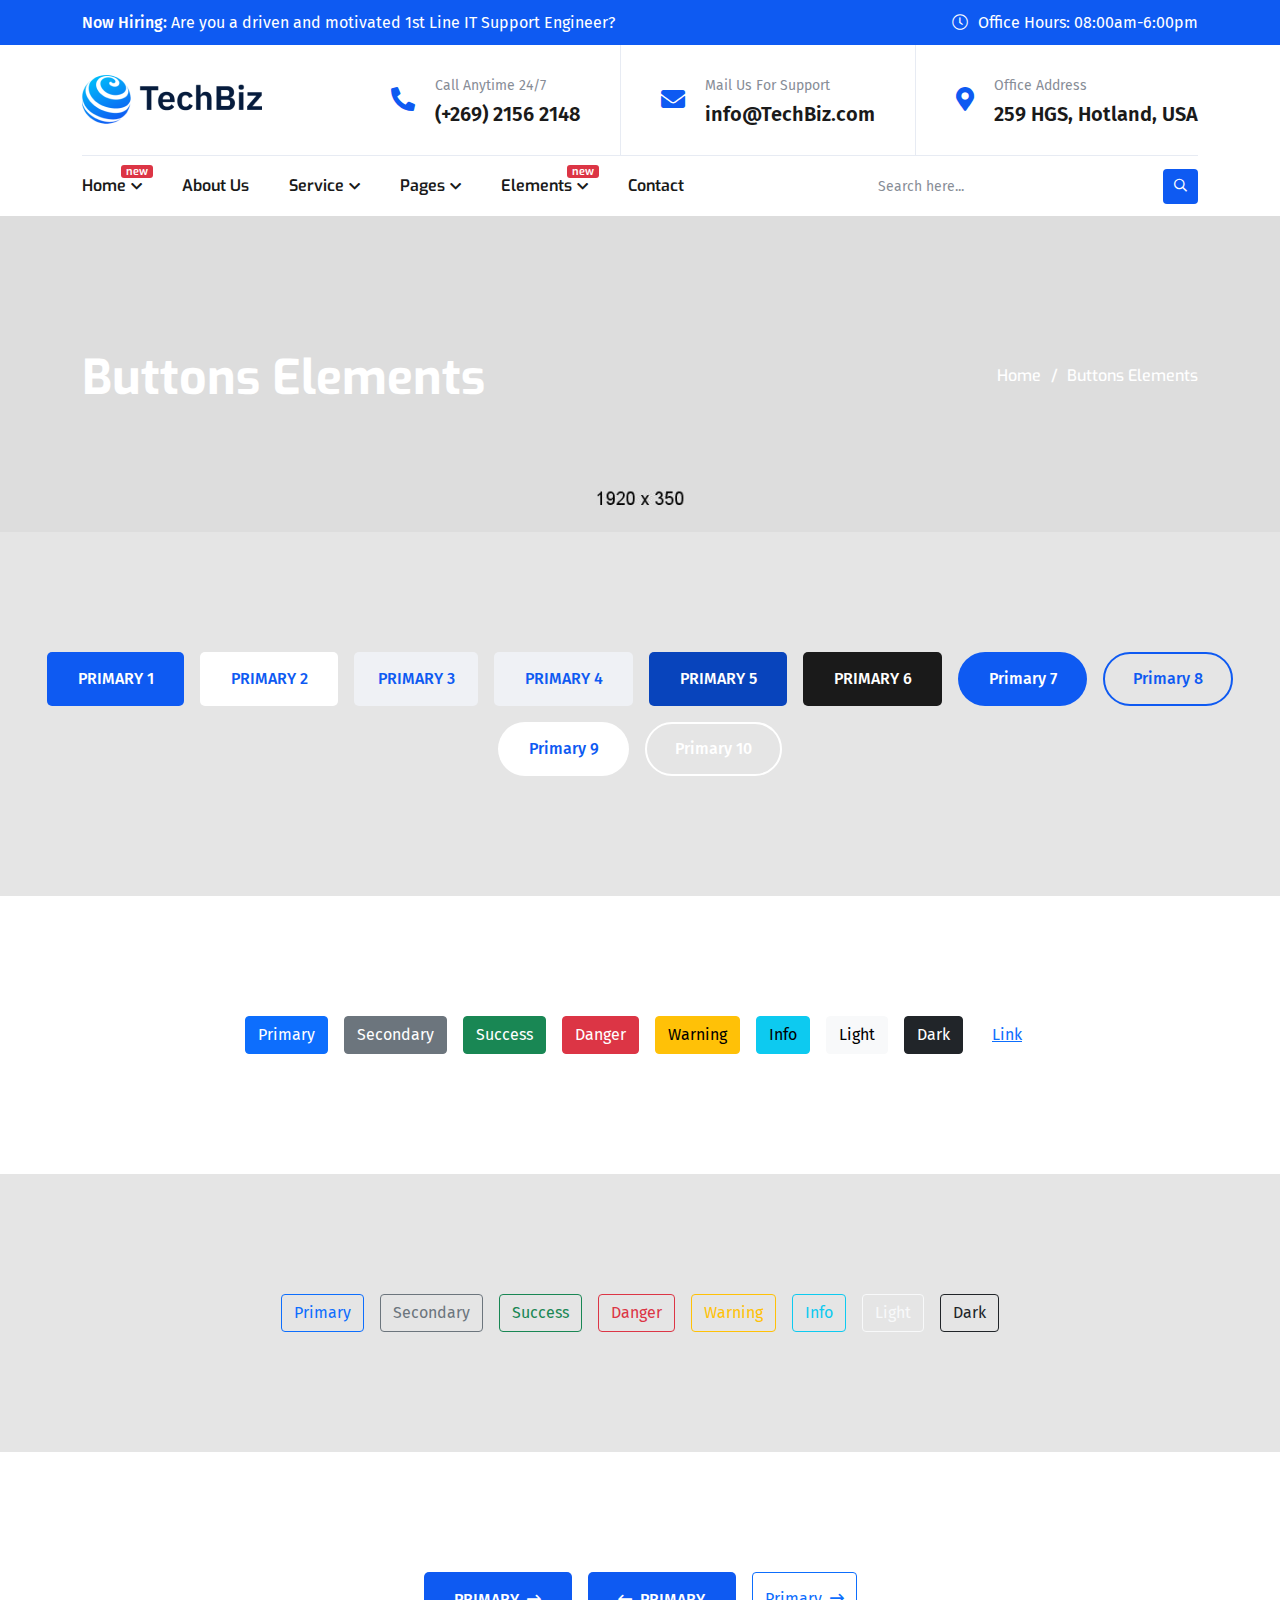
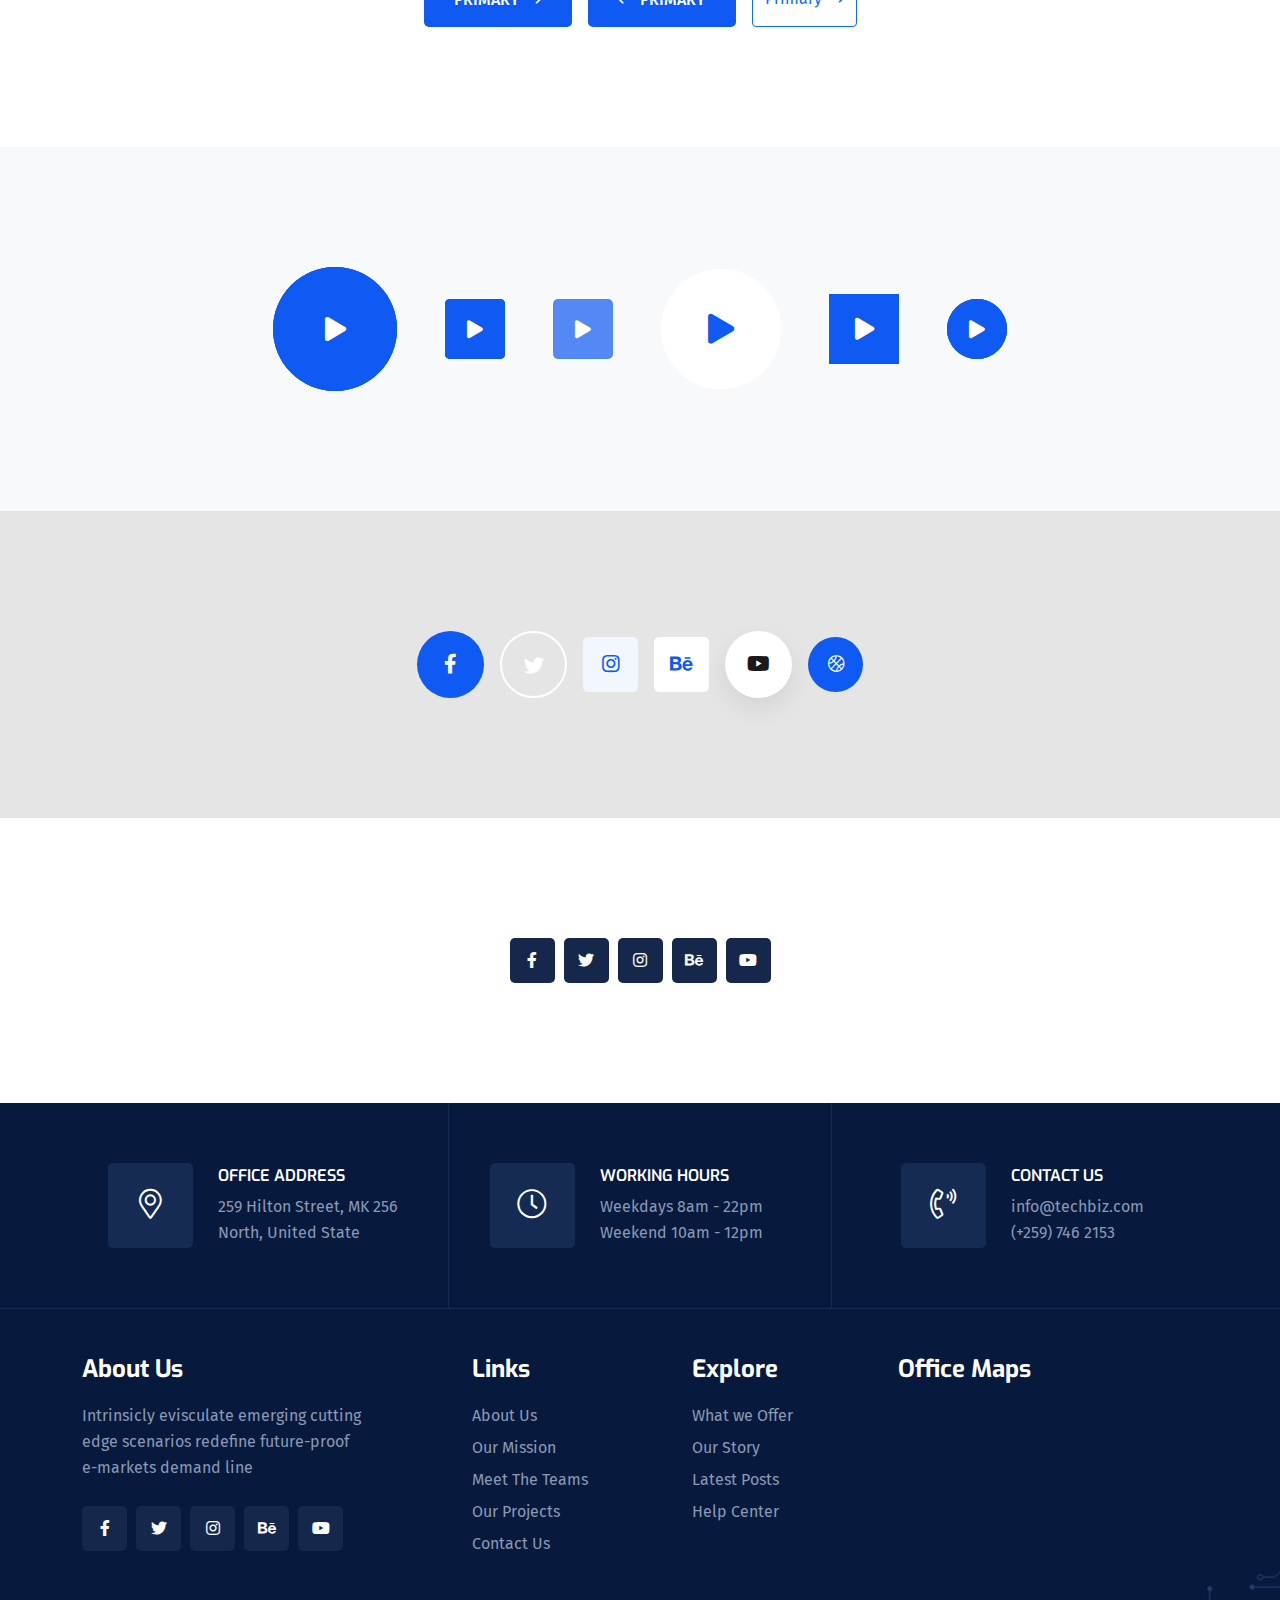
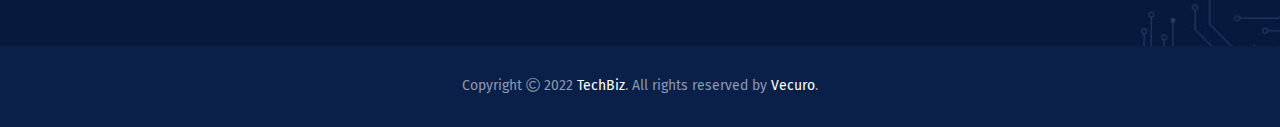
<file: element-buttons.html>
<!doctype html>
<html class="no-js" lang="zxx">

<head>
    <meta charset="utf-8">
    <meta http-equiv="x-ua-compatible" content="ie=edge">
    <title>TechBiz - IT Solution & Service HTML Template - Buttons Elements</title>
    <meta name="author" content="vecuro">
    <meta name="description" content="TechBiz - IT Solution & Service HTML Template">
    <meta name="keywords" content="TechBiz - IT Solution & Service HTML Template" />
    <meta name="robots" content="INDEX,FOLLOW">

    <!-- Mobile Specific Metas -->
    <meta name="viewport" content="width=device-width, initial-scale=1, shrink-to-fit=no">

    <!-- Favicons - Place favicon.ico in the root directory -->
    <link rel="apple-touch-icon" sizes="57x57" href="assets/img/favicons/apple-icon-57x57.png">
    <link rel="apple-touch-icon" sizes="60x60" href="assets/img/favicons/apple-icon-60x60.png">
    <link rel="apple-touch-icon" sizes="72x72" href="assets/img/favicons/apple-icon-72x72.png">
    <link rel="apple-touch-icon" sizes="76x76" href="assets/img/favicons/apple-icon-76x76.png">
    <link rel="apple-touch-icon" sizes="114x114" href="assets/img/favicons/apple-icon-114x114.png">
    <link rel="apple-touch-icon" sizes="120x120" href="assets/img/favicons/apple-icon-120x120.png">
    <link rel="apple-touch-icon" sizes="144x144" href="assets/img/favicons/apple-icon-144x144.png">
    <link rel="apple-touch-icon" sizes="152x152" href="assets/img/favicons/apple-icon-152x152.png">
    <link rel="apple-touch-icon" sizes="180x180" href="assets/img/favicons/apple-icon-180x180.png">
    <link rel="icon" type="image/png" sizes="192x192" href="assets/img/favicons/android-icon-192x192.png">
    <link rel="icon" type="image/png" sizes="32x32" href="assets/img/favicons/favicon-32x32.png">
    <link rel="icon" type="image/png" sizes="96x96" href="assets/img/favicons/favicon-96x96.png">
    <link rel="icon" type="image/png" sizes="16x16" href="assets/img/favicons/favicon-16x16.png">
    <link rel="manifest" href="assets/img/favicons/manifest.json">
    <meta name="msapplication-TileColor" content="#ffffff">
    <meta name="msapplication-TileImage" content="assets/img/favicons/ms-icon-144x144.png">
    <meta name="theme-color" content="#ffffff">

    <!--==============================
	  Google Fonts
	============================== -->
    <link rel="preconnect" href="https://fonts.googleapis.com">
    <link rel="preconnect" href="https://fonts.gstatic.com" crossorigin>
    <link href="https://fonts.googleapis.com/css2?family=Exo:wght@400;500;600;700&family=Fira+Sans:wght@400;500&display=swap" rel="stylesheet">

    <!--==============================
	    All CSS File
	============================== -->
    <!-- Bootstrap -->
    <!-- <link rel="stylesheet" href="assets/css/app.min.css"> -->
    <link rel="stylesheet" href="assets/css/bootstrap.min.css">
    <!-- Fontawesome Icon -->
    <link rel="stylesheet" href="assets/css/fontawesome.min.css">
    <!-- Layerslider -->
    <link rel="stylesheet" href="assets/css/layerslider.min.css">
    <!-- Magnific Popup -->
    <link rel="stylesheet" href="assets/css/magnific-popup.min.css">
    <!-- Slick Slider -->
    <link rel="stylesheet" href="assets/css/slick.min.css">
    <!-- Theme Custom CSS -->
    <link rel="stylesheet" href="assets/css/style.css">

</head>

<body>


    <!--[if lte IE 9]>
    	<p class="browserupgrade">You are using an <strong>outdated</strong> browser. Please <a href="https://browsehappy.com/">upgrade your browser</a> to improve your experience and security.</p>
  <![endif]-->



    <!--********************************
   		Code Start From Here 
	******************************** -->




    <!--==============================
     Preloader
  ==============================-->
    <div class="preloader  ">
        <button class="vs-btn preloaderCls">Cancel Preloader </button>
        <div class="preloader-inner">
            <span class="loader"></span>
        </div>
    </div>
    <!--==============================
    Mobile Menu
  ============================== -->
    <div class="vs-menu-wrapper">
        <div class="vs-menu-area text-center">
            <button class="vs-menu-toggle"><i class="fal fa-times"></i></button>
            <div class="mobile-logo">
                <a href="index.html"><img src="assets/img/logo.png" alt="TechBiz" class="logo"></a>
            </div>
            <div class="vs-mobile-menu">
                <ul>
                    <li class="menu-item-has-children">
                        <a href="index.html">Home</a>
                        <ul class="sub-menu">
                            <li><a href="index.html">Home 1 - Layerslider</a></li>
                            <li><a href="index-slickslider.html">Home 1 - Slickslider <span class="new-label">new</span></a></li>
                            <li><a href="index-2.html">Home 2 - Layerslider</a></li>
                            <li><a href="index-2-slickslider.html">Home 2 - Slickslider <span class="new-label">new</span></a></li>
                            <li><a href="index-3.html">Home 3 - Layerslider</a></li>
                            <li><a href="index-3-slickslider.html">Home 3 - Slickslider <span class="new-label">new</span></a></li>
                            <li><a href="index-4.html">Home 4 - Layerslider <span class="new-label">new</span></a></li>
                            <li><a href="index-4-slickslider.html">Home 4 - Slickslider <span class="new-label">new</span></a></li>
                            <li><a href="index-5.html">Home 5 - Layerslider <span class="new-label">new</span></a></li>
                            <li><a href="index-5-slickslider.html">Home 5 - Slickslider <span class="new-label">new</span></a></li>
                        </ul>
                    </li>
                    <li>
                        <a href="about.html">About Us</a>
                    </li>
                    <li class="menu-item-has-children">
                        <a href="blog.html">Blog</a>
                        <ul class="sub-menu">
                            <li><a href="blog.html">Blog List</a></li>
                            <li><a href="blog-grid.html">Blog Grid</a></li>
                            <li><a href="blog-details.html">Blog Details</a></li>
                        </ul>
                    </li>
                    <li class="menu-item-has-children">
                        <a href="#none">Pages</a>
                        <ul class="sub-menu">
                            <li><a href="price-plan.html">Pricing Plans</a></li>
                            <li><a href="project.html">Projects</a></li>
                            <li><a href="project-details.html">Projects Details</a></li>
                            <li><a href="service.html">Service</a></li>
                            <li><a href="service-details.html">Service Details</a></li>
                            <li><a href="team.html">Team</a></li>
                            <li><a href="team-details.html">Team Details</a></li>
                        </ul>
                    </li>
                    <li class="menu-item-has-children">
                        <a href="#none"><span class="has-new-lable">Elements<span class="new-label">new</span></span></a>
                        <ul class="sub-menu">
                            <li><a href="element-typography.html">Typography</a></li>
                            <li><a href="element-buttons.html">Buttons</a></li>
                            <li><a href="element-columns.html">Columns</a></li>
                            <li><a href="element-messagebox.html">Message Box</a></li>
                            <li><a href="element-separators.html">Separators</a></li>
                            <li><a href="element-services.html">Services Card</a></li>
                            <li><a href="element-testimonials.html">Testimonials</a></li>
                            <li><a href="element-projectbox.html">Project Box</a></li>
                            <li><a href="element-priceplan.html">Price Plan</a></li>
                            <li><a href="element-counters.html">Counters</a></li>
                            <li><a href="element-accordions.html">Accordions</a></li>
                            <li><a href="element-team.html">Team</a></li>
                            <li><a href="element-process.html">Process</a></li>
                            <li><a href="element-blogcard.html">Blog Card</a></li>
                            <li><a href="element-ctas.html">Call To Actions</a></li>
                            <li><a href="element-map.html">Google Map</a></li>
                        </ul>
                    </li>
                    <li>
                        <a href="contact.html">Contact Us</a>
                    </li>
                </ul>
            </div>
        </div>
    </div>
    <!--==============================
        Header Area
    ==============================-->
    <header class="vs-header header-layout1">
        <!-- Header Top -->
        <div class="header-top">
            <div class="container">
                <div class="row align-items-center justify-content-between gy-1 text-center text-lg-start">
                    <div class="col-lg-auto">
                        <p class="header-text"><span class="fw-medium">Now Hiring:</span> Are you a driven and motivated 1st Line IT Support Engineer?</p>
                    </div>
                    <div class="col-lg-auto">
                        <p class="header-text"><i class="fal fa-clock"></i>Office Hours: 08:00am-6:00pm</p>
                    </div>
                </div>
            </div>
        </div>
        <div class="container">
            <div class="menu-top">
                <div class="row justify-content-between align-items-center gx-sm-0">
                    <div class="col">
                        <div class="header-logo">
                            <a href="index.html"><img src="assets/img/logo.png" alt="TechBiz" class="logo"></a>
                        </div>
                    </div>
                    <div class="col-auto header-info ">
                        <div class="header-info_icon"><i class="fas fa-phone-alt"></i></div>
                        <div class="media-body">
                            <span class="header-info_label">Call Anytime 24/7</span>
                            <div class="header-info_link"><a href="tel:+26921562148">(+269) 2156 2148</a></div>
                        </div>
                    </div>
                    <div class="col-auto header-info d-none d-lg-flex">
                        <div class="header-info_icon"><i class="fas fa-envelope"></i></div>
                        <div class="media-body">
                            <span class="header-info_label">Mail Us For Support</span>
                            <div class="header-info_link"><a href="mailto:info@TechBiz.com">info@TechBiz.com</a></div>
                        </div>
                    </div>
                    <div class="col-auto header-info d-none d-xl-flex">
                        <div class="header-info_icon"><i class="fas fa-map-marker-alt"></i></div>
                        <div class="media-body">
                            <span class="header-info_label">Office Address</span>
                            <div class="header-info_link">259 HGS, Hotland, USA</div>
                        </div>
                    </div>
                </div>
            </div>
        </div>
        <div class="sticky-wrapper">
            <div class="sticky-active">
                <!-- Main Menu Area -->
                <div class="container">
                    <div class="row align-items-center justify-content-between">
                        <div class="col-auto">
                            <nav class="main-menu menu-style1 d-none d-lg-block">
                                <ul>
                                    <li class="menu-item-has-children">
                                        <a href="index.html"><span class="has-new-lable">Home<span class="new-label">new</span></span></a>
                                        <ul class="sub-menu">
                                            <li><a href="index.html">Home 1 - Layerslider</a></li>
                                            <li><a href="index-slickslider.html">Home 1 - Slickslider <span class="new-label">new</span></a></li>
                                            <li><a href="index-2.html">Home 2 - Layerslider</a></li>
                                            <li><a href="index-2-slickslider.html">Home 2 - Slickslider <span class="new-label">new</span></a></li>
                                            <li><a href="index-3.html">Home 3 - Layerslider</a></li>
                                            <li><a href="index-3-slickslider.html">Home 3 - Slickslider <span class="new-label">new</span></a></li>
                                            <li><a href="index-4.html">Home 4 - Layerslider <span class="new-label">new</span></a></li>
                                            <li><a href="index-4-slickslider.html">Home 4 - Slickslider <span class="new-label">new</span></a></li>
                                            <li><a href="index-5.html">Home 5 - Layerslider <span class="new-label">new</span></a></li>
                                            <li><a href="index-5-slickslider.html">Home 5 - Slickslider <span class="new-label">new</span></a></li>
                                        </ul>
                                    </li>
                                    <li>
                                        <a href="about.html">About Us</a>
                                    </li>
                                    <li class="menu-item-has-children">
                                        <a href="service.html">Service</a>
                                        <ul class="sub-menu">
                                            <li><a href="service.html">Service</a></li>
                                            <li><a href="service-details.html">Service Details</a></li>
                                        </ul>
                                    </li>
                                    <li class="menu-item-has-children mega-menu-wrap">
                                        <a href="#">Pages</a>
                                        <ul class="mega-menu">
                                            <li><a href="shop.html">Pagelist 1</a>
                                                <ul>
                                                    <li><a href="index.html">Home 1 - Layerslider</a></li>
                                                    <li><a href="index-slickslider.html">Home 1 - Slickslider <span class="new-label">new</span></a></li>
                                                    <li><a href="index-2.html">Home 2 - Layerslider</a></li>
                                                    <li><a href="index-2-slickslider.html">Home 2 - Slickslider <span class="new-label">new</span></a></li>
                                                    <li><a href="index-3.html">Home 3 - Layerslider</a></li>
                                                    <li><a href="index-3-slickslider.html">Home 3 - Slickslider <span class="new-label">new</span></a></li>
                                                </ul>
                                            </li>
                                            <li><a href="#">Pagelist 2</a>
                                                <ul>
                                                    <li><a href="index-4.html">Home 4 - Layerslider <span class="new-label">new</span></a></li>
                                                    <li><a href="index-4-slickslider.html">Home 4 - Slickslider <span class="new-label">new</span></a></li>
                                                    <li><a href="index-5.html">Home 5 - Layerslider <span class="new-label">new</span></a></li>
                                                    <li><a href="index-5-slickslider.html">Home 5 - Slickslider <span class="new-label">new</span></a></li>
                                                    <li><a href="about.html">About Us</a></li>
                                                    <li><a href="price-plan.html">Pricing Plans</a></li>
                                                </ul>
                                            </li>
                                            <li><a href="#">Pagelist 3</a>
                                                <ul>
                                                    <li><a href="blog.html">Blog List</a></li>
                                                    <li><a href="blog-grid.html">Blog Grid</a></li>
                                                    <li><a href="blog-details.html">Blog Details</a></li>
                                                    <li><a href="service.html">Service</a></li>
                                                    <li><a href="service-details.html">Service Details</a></li>
                                                    <li><a href="team.html">Team</a></li>
                                                </ul>
                                            </li>
                                            <li><a href="#">Pagelist 4</a>
                                                <ul>
                                                    <li><a href="team-details.html">Team Details</a></li>
                                                    <li><a href="project.html">Projects</a></li>
                                                    <li><a href="project-details.html">Projects Details</a></li>
                                                    <li><a href="contact.html">Contact Us</a></li>
                                                    <li><a href="error.html">Error Page</a></li>
                                                </ul>
                                            </li>
                                        </ul>
                                    </li>
                                    <li class="menu-item-has-children mega-menu-wrap">
                                        <a href="#"><span class="has-new-lable">Elements<span class="new-label">new</span></span></a>
                                        <ul class="mega-menu">
                                            <li><a href="shop.html">Elements</a>
                                                <ul>
                                                    <li><a href="element-typography.html">Typography</a></li>
                                                    <li><a href="element-buttons.html">Buttons</a></li>
                                                    <li><a href="element-columns.html">Columns</a></li>
                                                    <li><a href="element-messagebox.html">Message Box</a></li>
                                                </ul>
                                            </li>
                                            <li><a href="#">Elements</a>
                                                <ul>
                                                    <li><a href="element-separators.html">Separators</a></li>
                                                    <li><a href="element-services.html">Services Card</a></li>
                                                    <li><a href="element-testimonials.html">Testimonials</a></li>
                                                    <li><a href="element-projectbox.html">Project Box</a></li>

                                                </ul>
                                            </li>
                                            <li><a href="#">Elements</a>
                                                <ul>
                                                    <li><a href="element-priceplan.html">Price Plan</a></li>
                                                    <li><a href="element-counters.html">Counters</a></li>
                                                    <li><a href="element-accordions.html">Accordions</a></li>
                                                    <li><a href="element-team.html">Team</a></li>

                                                </ul>
                                            </li>
                                            <li><a href="#">Elements</a>
                                                <ul>
                                                    <li><a href="element-process.html">Process</a></li>
                                                    <li><a href="element-blogcard.html">Blog Card</a></li>
                                                    <li><a href="element-ctas.html">Call To Actions</a></li>
                                                    <li><a href="element-map.html">Google Map</a></li>
                                                </ul>
                                            </li>
                                        </ul>
                                    </li>
                                    <li>
                                        <a href="contact.html">Contact</a>
                                    </li>
                                </ul>
                            </nav>
                            <button class="vs-menu-toggle d-inline-block d-lg-none"><i class="fal fa-bars"></i></button>
                        </div>
                        <div class="col-auto ">
                            <form action="#" class="header-search">
                                <input type="text" placeholder="Search here...">
                                <button type="submit" aria-label="search-button"><i class="far fa-search"></i></button>
                            </form>
                        </div>
                    </div>
                </div>
            </div>
        </div>
    </header>
    <!--==============================
    Breadcumb
============================== -->
    <div class="breadcumb-wrapper " data-bg-src="assets/img/breadcumb/breadcumb-bg.jpg">
        <div class="container z-index-common">
            <div class="breadcumb-content">
                <h1 class="breadcumb-title">Buttons Elements</h1>
                <div class="breadcumb-menu-wrap">
                    <ul class="breadcumb-menu">
                        <li><a href="index.html">Home</a></li>
                        <li>Buttons Elements</li>
                    </ul>
                </div>
            </div>
        </div>
    </div>
    <!--==============================
    Buttons Elements
    ==============================-->
    <div class="text-center  ">
        <div class="space bg-gray d-flex gap-3 justify-content-center flex-wrap">
            <button class="vs-btn">Primary 1</button>
            <button class="vs-btn style2">Primary 2</button>
            <button class="vs-btn style3">Primary 3</button>
            <button class="vs-btn style4">Primary 4</button>
            <button class="vs-btn style5">Primary 5</button>
            <button class="vs-btn style6">Primary 6</button>
            <button class="vs-btn style7">Primary 7</button>
            <button class="vs-btn style8">Primary 8</button>
            <button class="vs-btn style9">Primary 9</button>
            <button class="vs-btn style10">Primary 10</button>
        </div>
        <div class="space  d-flex gap-3 justify-content-center flex-wrap">
            <button class="btn btn-primary">Primary</button>
            <button class="btn btn-secondary">Secondary</button>
            <button class="btn btn-success">Success</button>
            <button class="btn btn-danger">Danger</button>
            <button class="btn btn-warning">Warning</button>
            <button class="btn btn-info">Info</button>
            <button class="btn btn-light">Light</button>
            <button class="btn btn-dark">Dark</button>
            <button class="btn btn-link">Link</button>
        </div>
        <div class="space bg-gray  d-flex gap-3 justify-content-center flex-wrap">
            <button class="btn btn-outline-primary">Primary</button>
            <button class="btn btn-outline-secondary">Secondary</button>
            <button class="btn btn-outline-success">Success</button>
            <button class="btn btn-outline-danger">Danger</button>
            <button class="btn btn-outline-warning">Warning</button>
            <button class="btn btn-outline-info">Info</button>
            <button class="btn btn-outline-light">Light</button>
            <button class="btn btn-outline-dark">Dark</button>
        </div>
        <div class="space d-flex gap-3 justify-content-center flex-wrap">
            <button class="vs-btn">Primary<i class="far fa-long-arrow-right"></i></button>
            <button class="vs-btn"><i class="far fa-long-arrow-left ms-0 me-2"></i>Primary</button>
            <button class="btn btn-outline-primary">Primary<i class="far fa-long-arrow-right ms-2"></i></button>
        </div>
        <div class="space bg-light d-flex gap-5 justify-content-center flex-wrap align-items-center">
            <button class="play-btn"><i class="fas fa-play"></i></button>
            <button class="play-btn style2"><i class="fas fa-play"></i></button>
            <button class="play-btn style3"><i class="fas fa-play"></i></button>
            <button class="play-btn style4"><i class="fas fa-play"></i></button>
            <button class="play-btn style5"><i class="fas fa-play"></i></button>
            <button class="play-btn style6"><i class="fas fa-play"></i></button>
        </div>
        <div class="space bg-gray d-flex gap-3 justify-content-center flex-wrap align-items-center">
            <button class="icon-btn"><i class="fab fa-facebook-f"></i></button>
            <button class="icon-btn style2"><i class="fab fa-twitter"></i></button>
            <button class="icon-btn style3"><i class="fab fa-instagram"></i></button>
            <button class="icon-btn style4"><i class="fab fa-behance"></i></button>
            <button class="icon-btn style5"><i class="fab fa-youtube"></i></button>
            <button class="icon-btn style6"><i class="fal fa-basketball-ball"></i></button>
        </div>
        <div class="space d-flex gap-3 justify-content-center flex-wrap align-items-center">
            <div class="footer-social">
                <a href="#"><i class="fab fa-facebook-f"></i></a>
                <a href="#"><i class="fab fa-twitter"></i></a>
                <a href="#"><i class="fab fa-instagram"></i></a>
                <a href="#"><i class="fab fa-behance"></i></a>
                <a href="#"><i class="fab fa-youtube"></i></a>
            </div>
        </div>
    </div>
    <!--==============================
			Footer Area
	==============================-->
    <footer class="footer-wrapper footer-layout1" data-bg-src="assets/img/shape/bg-footer-1-1.jpg">
        <div class="footer-top">
            <div class="container">
                <div class="row">
                    <div class="col-sm footer-info_group">
                        <div class="footer-info">
                            <div class="footer-info_icon"><i class="fal fa-map-marker-alt"></i></div>
                            <div class="media-body">
                                <span class="footer-info_label">Office Address</span>
                                <div class="footer-info_link">259 Hilton Street, MK 256 North, United State</div>
                            </div>
                        </div>
                    </div>
                    <div class="col-sm footer-info_group">
                        <div class="footer-info">
                            <div class="footer-info_icon"><i class="fal fa-clock"></i></div>
                            <div class="media-body">
                                <span class="footer-info_label">Working Hours</span>
                                <div class="footer-info_link">Weekdays 8am - 22pm Weekend 10am - 12pm</div>
                            </div>
                        </div>
                    </div>
                    <div class="col-sm footer-info_group">
                        <div class="footer-info">
                            <div class="footer-info_icon"><i class="fal fa-phone-volume"></i></div>
                            <div class="media-body">
                                <span class="footer-info_label">Contact Us</span>
                                <div class="footer-info_link"><a href="mailto:info@techbiz.com">info@techbiz.com</a><br><a href="tel:+2597462153">(+259) 746 2153</a></div>
                            </div>
                        </div>
                    </div>
                </div>
            </div>
        </div>
        <div class="widget-area">
            <div class="container">
                <div class="row justify-content-between">
                    <div class="col-md-6 col-lg-4 col-xl-auto">
                        <div class="widget footer-widget">
                            <h3 class="widget_title">About Us</h3>
                            <div class="vs-widget-about">
                                <p class="footer-text">Intrinsicly evisculate emerging cutting edge scenarios redefine future-proof e-markets demand line</p>
                                <div class="footer-social">
                                    <a href="#"><i class="fab fa-facebook-f"></i></a>
                                    <a href="#"><i class="fab fa-twitter"></i></a>
                                    <a href="#"><i class="fab fa-instagram"></i></a>
                                    <a href="#"><i class="fab fa-behance"></i></a>
                                    <a href="#"><i class="fab fa-youtube"></i></a>
                                </div>
                            </div>
                        </div>
                    </div>
                    <div class="col-md-6 col-lg-2 col-xl-auto">
                        <div class="widget widget_nav_menu  footer-widget">
                            <h3 class="widget_title">Links</h3>
                            <div class="menu-all-pages-container">
                                <ul class="menu">
                                    <li><a href="#">About Us</a></li>
                                    <li><a href="#">Our Mission</a></li>
                                    <li><a href="#">Meet The Teams</a></li>
                                    <li><a href="#">Our Projects</a></li>
                                    <li><a href="#">Contact Us</a></li>
                                </ul>
                            </div>
                        </div>
                    </div>
                    <div class="col-md-6 col-lg-2 col-xl-auto">
                        <div class="widget widget_nav_menu  footer-widget">
                            <h3 class="widget_title">Explore</h3>
                            <div class="menu-all-pages-container">
                                <ul class="menu">
                                    <li><a href="#">What we Offer</a></li>
                                    <li><a href="#">Our Story</a></li>
                                    <li><a href="#">Latest Posts</a></li>
                                    <li><a href="#">Help Center</a></li>
                                </ul>
                            </div>
                        </div>
                    </div>
                    <div class="col-md-6 col-lg-4 col-xl-auto">
                        <div class="widget footer-widget">
                            <h3 class="widget_title">Office Maps</h3>
                            <div class="footer-map">
                                <iframe title="office location map" src="https://www.google.com/maps/embed?pb=!1m18!1m12!1m3!1d163720.11965853968!2d8.496481908353967!3d50.121347879150306!2m3!1f0!2f0!3f0!3m2!1i1024!2i768!4f13.1!3m3!1m2!1s0x47bd096f477096c5%3A0x422435029b0c600!2sFrankfurt%2C%20Germany!5e0!3m2!1sen!2sbd!4v1651732317319!5m2!1sen!2sbd" width="200" height="180" style="border:0;" allowfullscreen="" loading="lazy" referrerpolicy="no-referrer-when-downgrade"></iframe>
                            </div>
                        </div>
                    </div>
                </div>
            </div>
        </div>
        <div class="copyright-wrap">
            <div class="container">
                <p class="copyright-text">Copyright <i class="fal fa-copyright"></i> 2022 <a class="text-white" href="index.html">TechBiz</a>. All rights reserved by <a class="text-white" href="https://themeforest.net/user/vecuro_themes">Vecuro</a>.</p>
            </div>
        </div>
    </footer>


    <!-- Scroll To Top -->
    <a href="#" class="scrollToTop scroll-btn"><i class="far fa-arrow-up"></i></a>



    <!--********************************
			Code End  Here 
	******************************** -->


    <!--==============================
        All Js File
    ============================== -->
    <!-- Jquery -->
    <script src="assets/js/vendor/jquery-3.6.0.min.js"></script>
    <!-- Slick Slider -->
    <!-- <script src="assets/js/app.min.js"></script> -->
    <script src="assets/js/slick.min.js"></script>
    <!-- Bootstrap -->
    <script src="assets/js/bootstrap.min.js"></script>
    <!-- WOW.js Animation -->
    <script src="assets/js/wow.min.js"></script>
    <!-- Magnific Popup -->
    <script src="assets/js/jquery.magnific-popup.min.js"></script>
    <!-- Isotope Filter -->
    <script src="assets/js/imagesloaded.pkgd.min.js"></script>
    <script src="assets/js/isotope.pkgd.min.js"></script>
    <!-- Main Js File -->
    <script src="assets/js/main.js"></script>


</body>

</html>
</file>
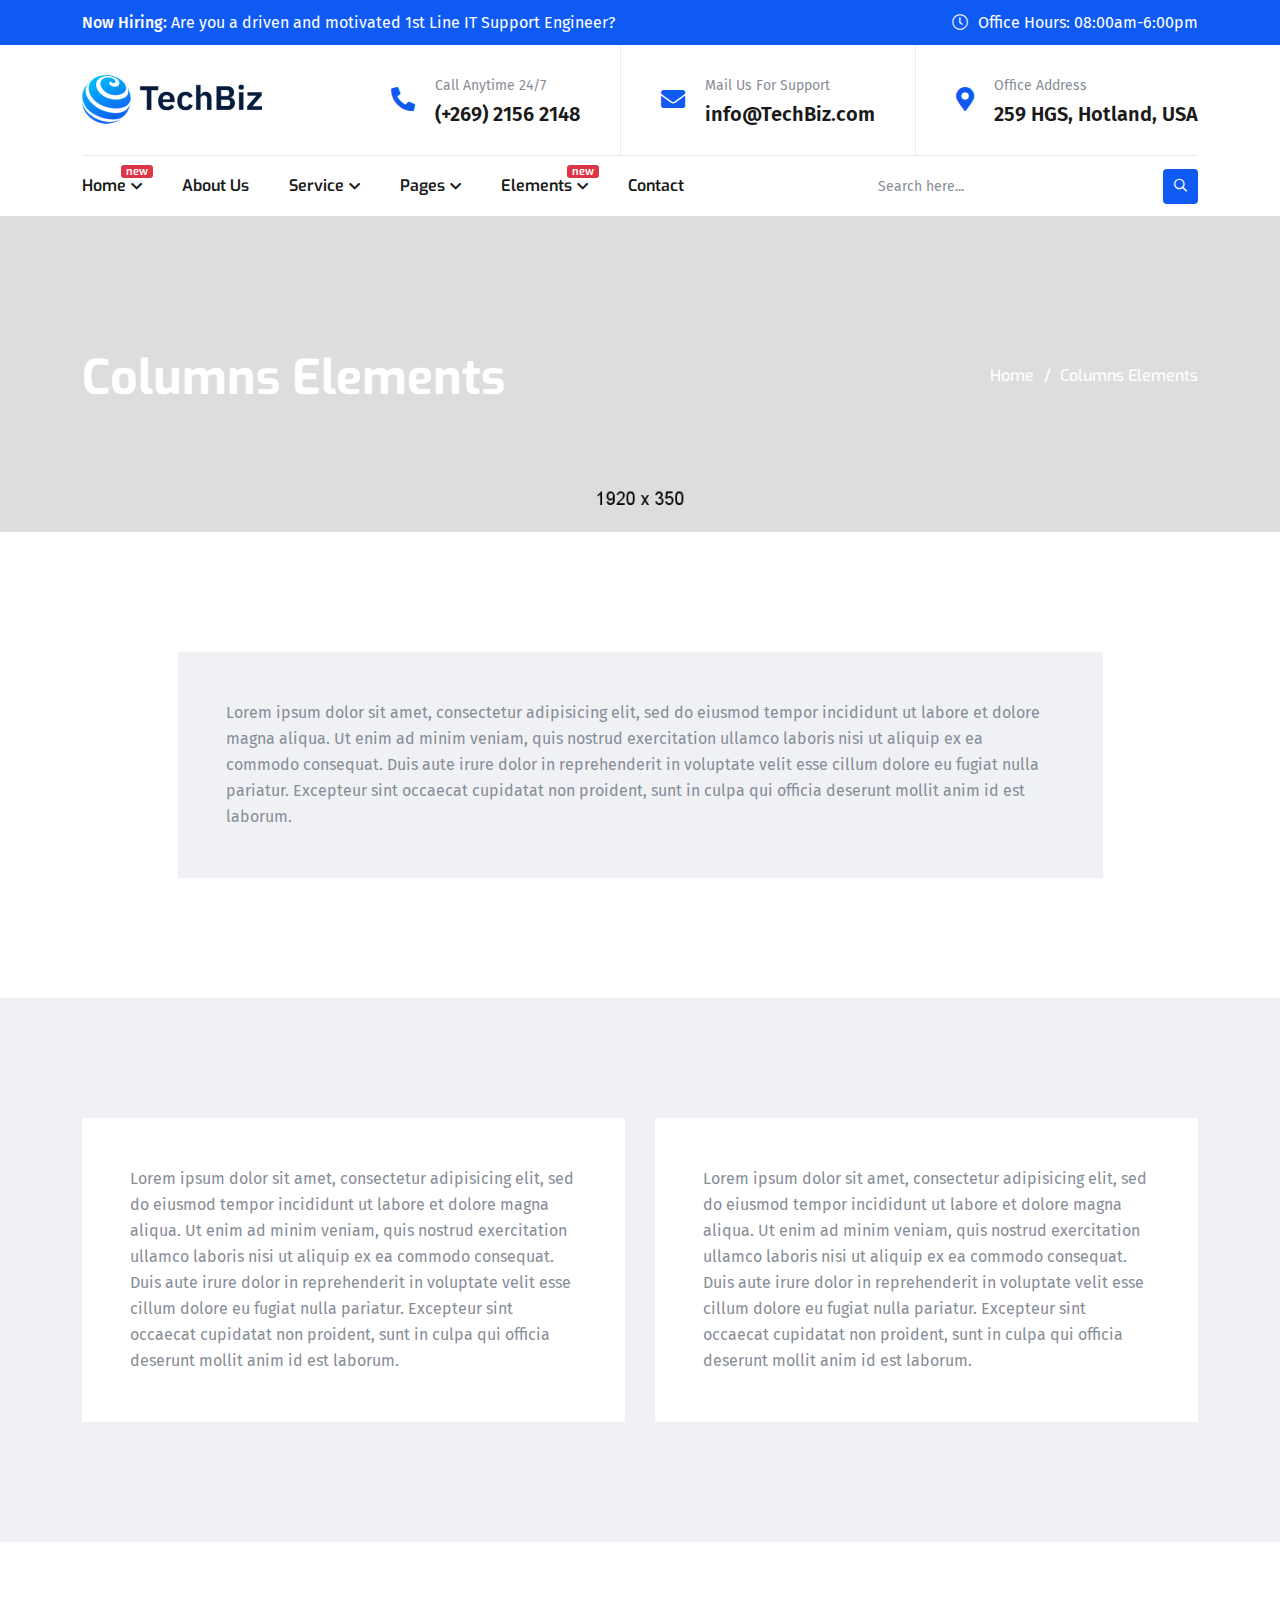
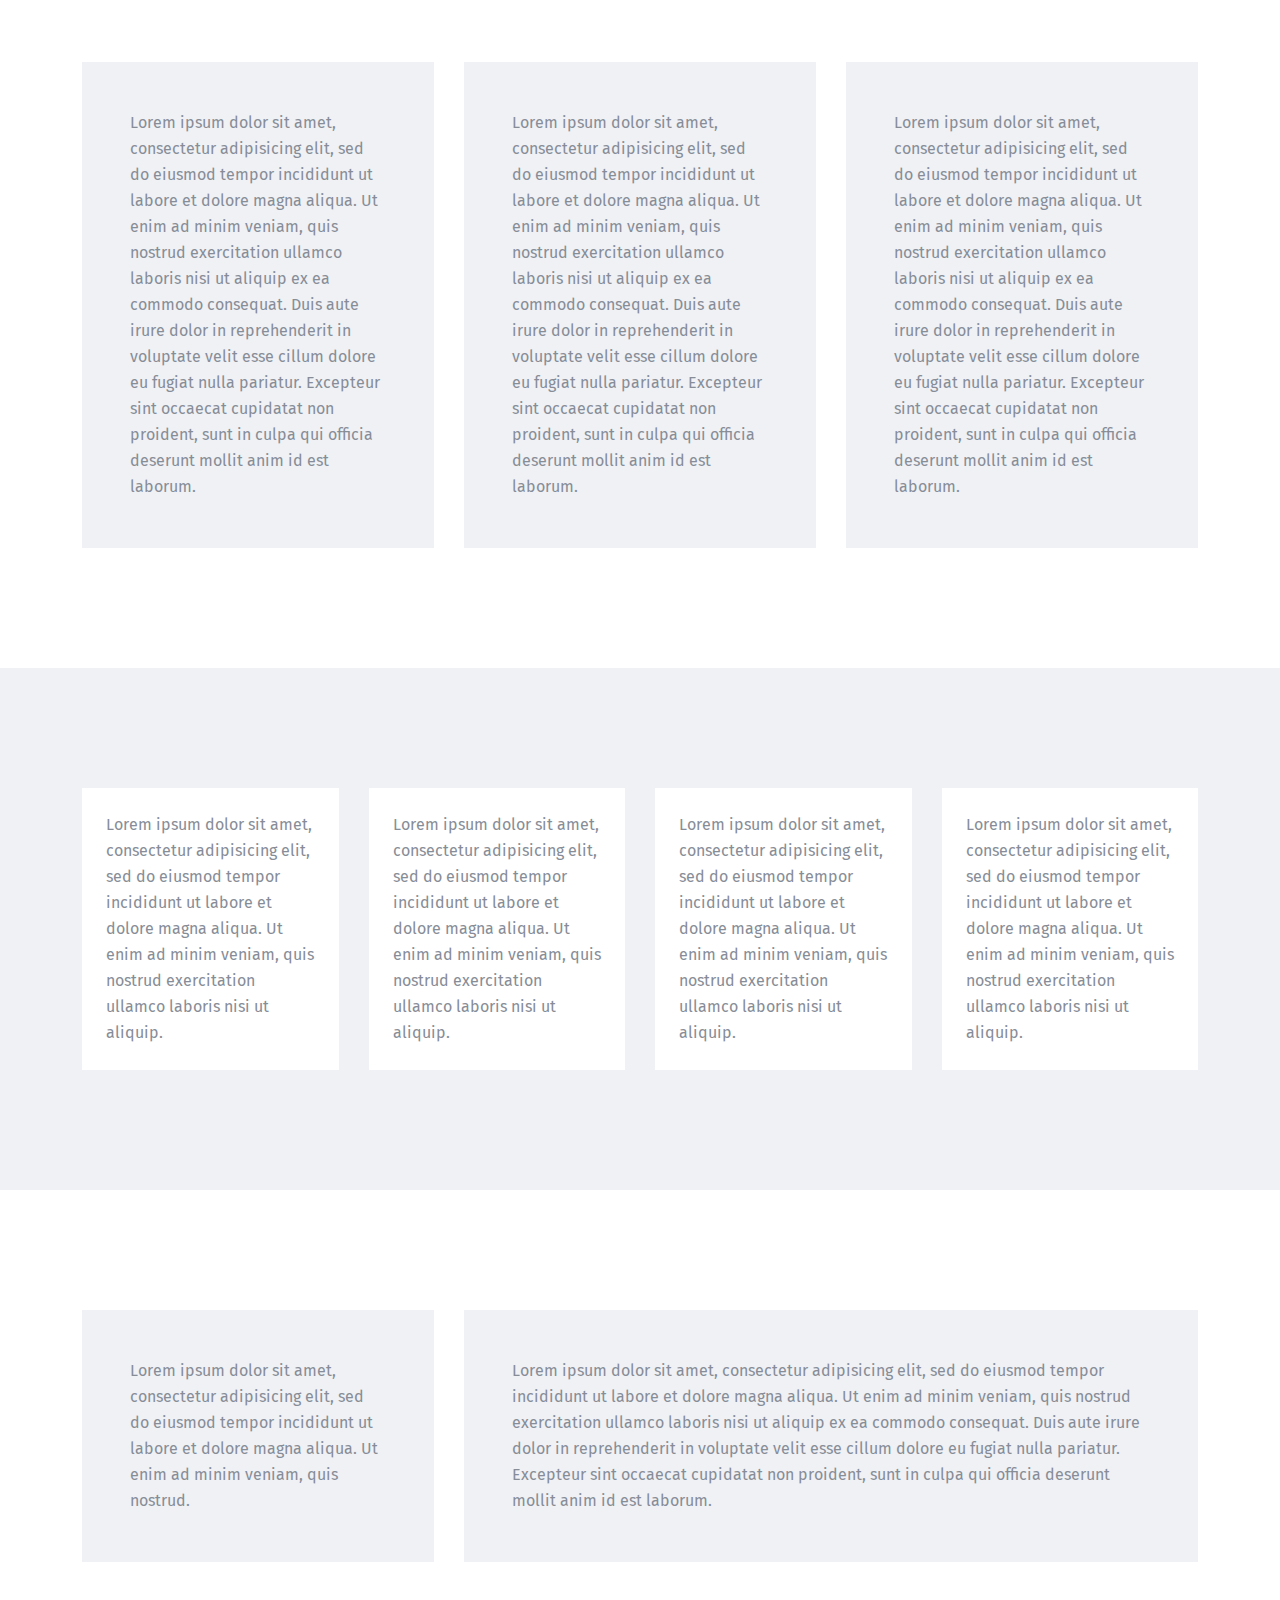
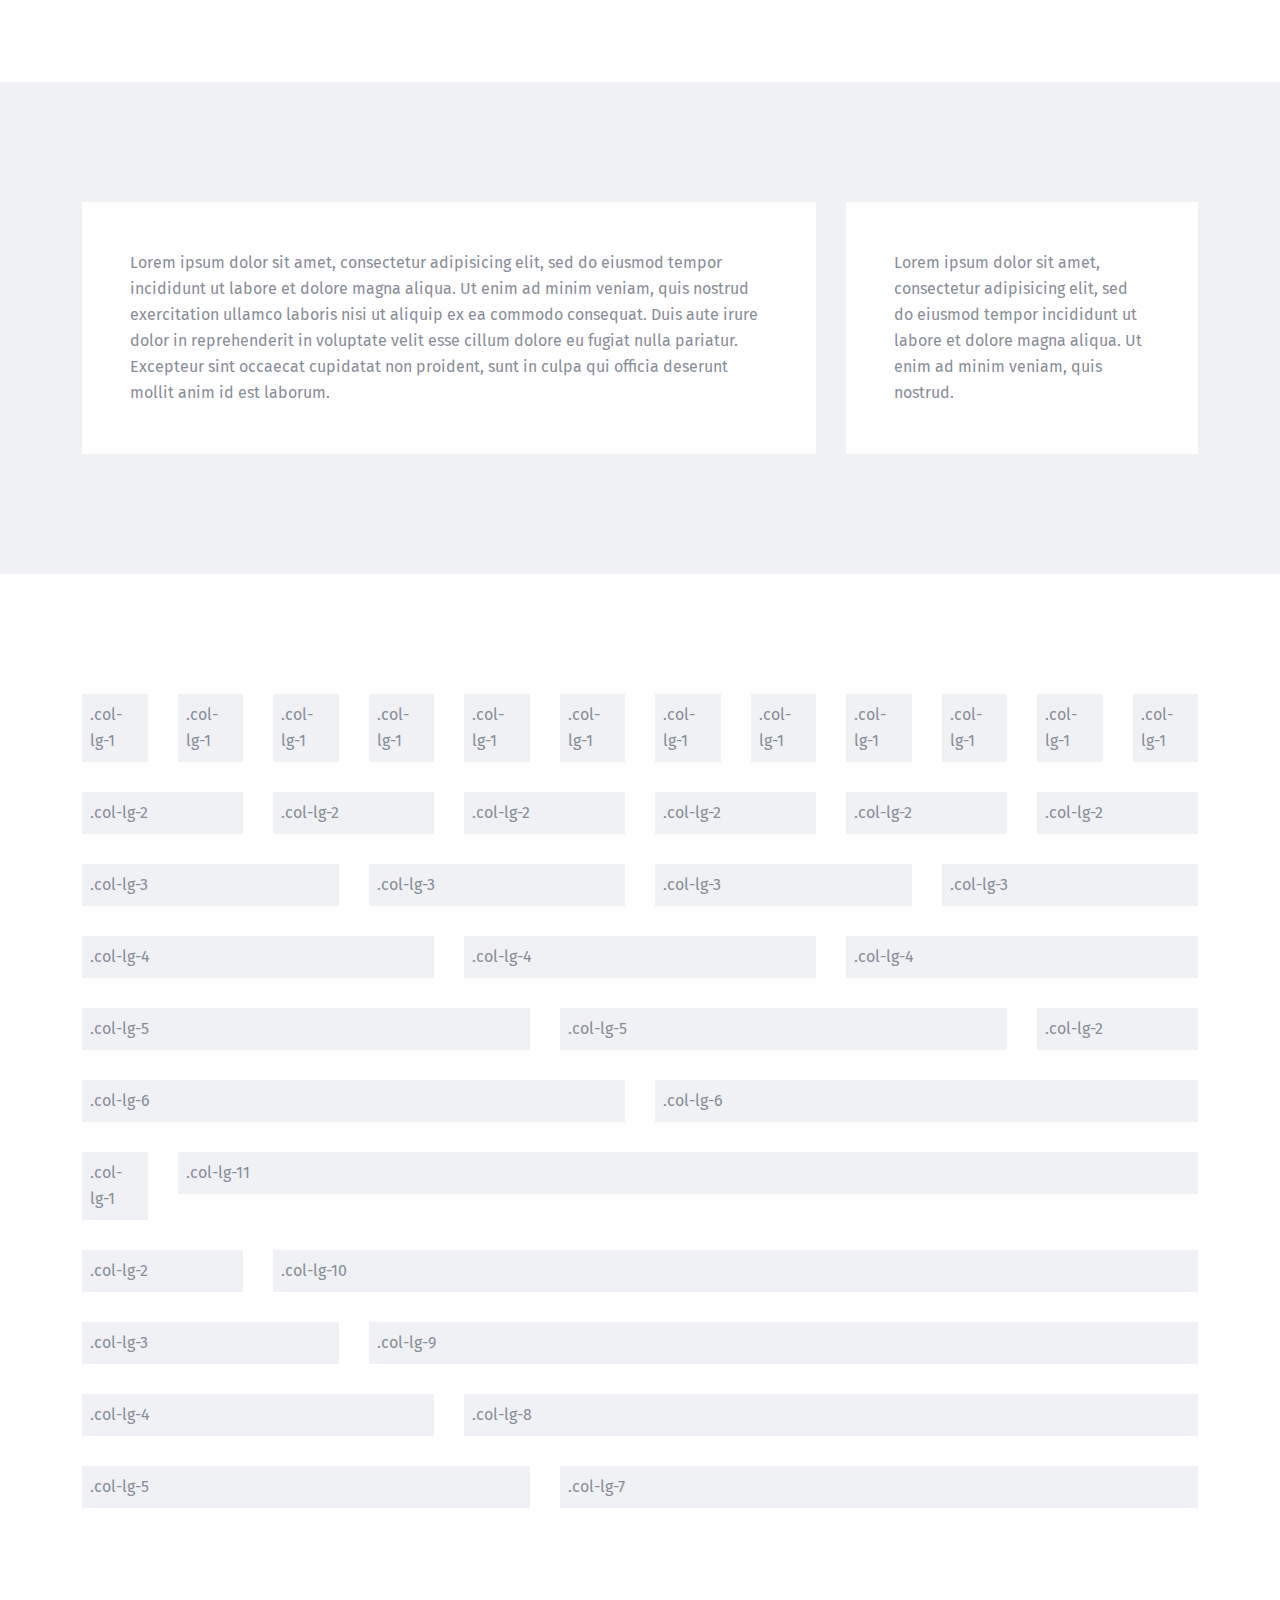
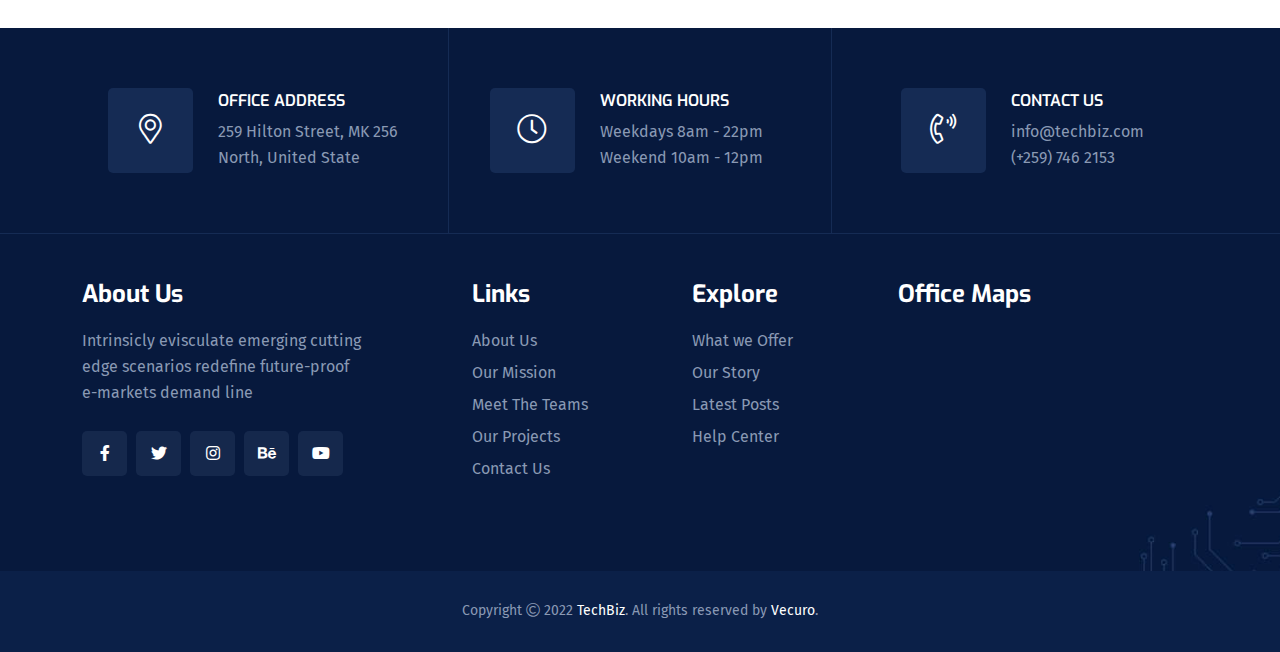
<file: element-columns.html>
<!doctype html>
<html class="no-js" lang="zxx">

<head>
    <meta charset="utf-8">
    <meta http-equiv="x-ua-compatible" content="ie=edge">
    <title>TechBiz - IT Solution & Service HTML Template - Columns Elements</title>
    <meta name="author" content="vecuro">
    <meta name="description" content="TechBiz - IT Solution & Service HTML Template">
    <meta name="keywords" content="TechBiz - IT Solution & Service HTML Template" />
    <meta name="robots" content="INDEX,FOLLOW">

    <!-- Mobile Specific Metas -->
    <meta name="viewport" content="width=device-width, initial-scale=1, shrink-to-fit=no">

    <!-- Favicons - Place favicon.ico in the root directory -->
    <link rel="apple-touch-icon" sizes="57x57" href="assets/img/favicons/apple-icon-57x57.png">
    <link rel="apple-touch-icon" sizes="60x60" href="assets/img/favicons/apple-icon-60x60.png">
    <link rel="apple-touch-icon" sizes="72x72" href="assets/img/favicons/apple-icon-72x72.png">
    <link rel="apple-touch-icon" sizes="76x76" href="assets/img/favicons/apple-icon-76x76.png">
    <link rel="apple-touch-icon" sizes="114x114" href="assets/img/favicons/apple-icon-114x114.png">
    <link rel="apple-touch-icon" sizes="120x120" href="assets/img/favicons/apple-icon-120x120.png">
    <link rel="apple-touch-icon" sizes="144x144" href="assets/img/favicons/apple-icon-144x144.png">
    <link rel="apple-touch-icon" sizes="152x152" href="assets/img/favicons/apple-icon-152x152.png">
    <link rel="apple-touch-icon" sizes="180x180" href="assets/img/favicons/apple-icon-180x180.png">
    <link rel="icon" type="image/png" sizes="192x192" href="assets/img/favicons/android-icon-192x192.png">
    <link rel="icon" type="image/png" sizes="32x32" href="assets/img/favicons/favicon-32x32.png">
    <link rel="icon" type="image/png" sizes="96x96" href="assets/img/favicons/favicon-96x96.png">
    <link rel="icon" type="image/png" sizes="16x16" href="assets/img/favicons/favicon-16x16.png">
    <link rel="manifest" href="assets/img/favicons/manifest.json">
    <meta name="msapplication-TileColor" content="#ffffff">
    <meta name="msapplication-TileImage" content="assets/img/favicons/ms-icon-144x144.png">
    <meta name="theme-color" content="#ffffff">

    <!--==============================
	  Google Fonts
	============================== -->
    <link rel="preconnect" href="https://fonts.googleapis.com">
    <link rel="preconnect" href="https://fonts.gstatic.com" crossorigin>
    <link href="https://fonts.googleapis.com/css2?family=Exo:wght@400;500;600;700&family=Fira+Sans:wght@400;500&display=swap" rel="stylesheet">

    <!--==============================
	    All CSS File
	============================== -->
    <!-- Bootstrap -->
    <!-- <link rel="stylesheet" href="assets/css/app.min.css"> -->
    <link rel="stylesheet" href="assets/css/bootstrap.min.css">
    <!-- Fontawesome Icon -->
    <link rel="stylesheet" href="assets/css/fontawesome.min.css">
    <!-- Layerslider -->
    <link rel="stylesheet" href="assets/css/layerslider.min.css">
    <!-- Magnific Popup -->
    <link rel="stylesheet" href="assets/css/magnific-popup.min.css">
    <!-- Slick Slider -->
    <link rel="stylesheet" href="assets/css/slick.min.css">
    <!-- Theme Custom CSS -->
    <link rel="stylesheet" href="assets/css/style.css">

</head>

<body>


    <!--[if lte IE 9]>
    	<p class="browserupgrade">You are using an <strong>outdated</strong> browser. Please <a href="https://browsehappy.com/">upgrade your browser</a> to improve your experience and security.</p>
  <![endif]-->



    <!--********************************
   		Code Start From Here 
	******************************** -->




    <!--==============================
     Preloader
  ==============================-->
    <div class="preloader  ">
        <button class="vs-btn preloaderCls">Cancel Preloader </button>
        <div class="preloader-inner">
            <span class="loader"></span>
        </div>
    </div>
    <!--==============================
    Mobile Menu
  ============================== -->
    <div class="vs-menu-wrapper">
        <div class="vs-menu-area text-center">
            <button class="vs-menu-toggle"><i class="fal fa-times"></i></button>
            <div class="mobile-logo">
                <a href="index.html"><img src="assets/img/logo.png" alt="TechBiz" class="logo"></a>
            </div>
            <div class="vs-mobile-menu">
                <ul>
                    <li class="menu-item-has-children">
                        <a href="index.html">Home</a>
                        <ul class="sub-menu">
                            <li><a href="index.html">Home 1 - Layerslider</a></li>
                            <li><a href="index-slickslider.html">Home 1 - Slickslider <span class="new-label">new</span></a></li>
                            <li><a href="index-2.html">Home 2 - Layerslider</a></li>
                            <li><a href="index-2-slickslider.html">Home 2 - Slickslider <span class="new-label">new</span></a></li>
                            <li><a href="index-3.html">Home 3 - Layerslider</a></li>
                            <li><a href="index-3-slickslider.html">Home 3 - Slickslider <span class="new-label">new</span></a></li>
                            <li><a href="index-4.html">Home 4 - Layerslider <span class="new-label">new</span></a></li>
                            <li><a href="index-4-slickslider.html">Home 4 - Slickslider <span class="new-label">new</span></a></li>
                            <li><a href="index-5.html">Home 5 - Layerslider <span class="new-label">new</span></a></li>
                            <li><a href="index-5-slickslider.html">Home 5 - Slickslider <span class="new-label">new</span></a></li>
                        </ul>
                    </li>
                    <li>
                        <a href="about.html">About Us</a>
                    </li>
                    <li class="menu-item-has-children">
                        <a href="blog.html">Blog</a>
                        <ul class="sub-menu">
                            <li><a href="blog.html">Blog List</a></li>
                            <li><a href="blog-grid.html">Blog Grid</a></li>
                            <li><a href="blog-details.html">Blog Details</a></li>
                        </ul>
                    </li>
                    <li class="menu-item-has-children">
                        <a href="#none">Pages</a>
                        <ul class="sub-menu">
                            <li><a href="price-plan.html">Pricing Plans</a></li>
                            <li><a href="project.html">Projects</a></li>
                            <li><a href="project-details.html">Projects Details</a></li>
                            <li><a href="service.html">Service</a></li>
                            <li><a href="service-details.html">Service Details</a></li>
                            <li><a href="team.html">Team</a></li>
                            <li><a href="team-details.html">Team Details</a></li>
                        </ul>
                    </li>
                    <li class="menu-item-has-children">
                        <a href="#none"><span class="has-new-lable">Elements<span class="new-label">new</span></span></a>
                        <ul class="sub-menu">
                            <li><a href="element-typography.html">Typography</a></li>
                            <li><a href="element-buttons.html">Buttons</a></li>
                            <li><a href="element-columns.html">Columns</a></li>
                            <li><a href="element-messagebox.html">Message Box</a></li>
                            <li><a href="element-separators.html">Separators</a></li>
                            <li><a href="element-services.html">Services Card</a></li>
                            <li><a href="element-testimonials.html">Testimonials</a></li>
                            <li><a href="element-projectbox.html">Project Box</a></li>
                            <li><a href="element-priceplan.html">Price Plan</a></li>
                            <li><a href="element-counters.html">Counters</a></li>
                            <li><a href="element-accordions.html">Accordions</a></li>
                            <li><a href="element-team.html">Team</a></li>
                            <li><a href="element-process.html">Process</a></li>
                            <li><a href="element-blogcard.html">Blog Card</a></li>
                            <li><a href="element-ctas.html">Call To Actions</a></li>
                            <li><a href="element-map.html">Google Map</a></li>
                        </ul>
                    </li>
                    <li>
                        <a href="contact.html">Contact Us</a>
                    </li>
                </ul>
            </div>
        </div>
    </div>
    <!--==============================
        Header Area
    ==============================-->
    <header class="vs-header header-layout1">
        <!-- Header Top -->
        <div class="header-top">
            <div class="container">
                <div class="row align-items-center justify-content-between gy-1 text-center text-lg-start">
                    <div class="col-lg-auto">
                        <p class="header-text"><span class="fw-medium">Now Hiring:</span> Are you a driven and motivated 1st Line IT Support Engineer?</p>
                    </div>
                    <div class="col-lg-auto">
                        <p class="header-text"><i class="fal fa-clock"></i>Office Hours: 08:00am-6:00pm</p>
                    </div>
                </div>
            </div>
        </div>
        <div class="container">
            <div class="menu-top">
                <div class="row justify-content-between align-items-center gx-sm-0">
                    <div class="col">
                        <div class="header-logo">
                            <a href="index.html"><img src="assets/img/logo.png" alt="TechBiz" class="logo"></a>
                        </div>
                    </div>
                    <div class="col-auto header-info ">
                        <div class="header-info_icon"><i class="fas fa-phone-alt"></i></div>
                        <div class="media-body">
                            <span class="header-info_label">Call Anytime 24/7</span>
                            <div class="header-info_link"><a href="tel:+26921562148">(+269) 2156 2148</a></div>
                        </div>
                    </div>
                    <div class="col-auto header-info d-none d-lg-flex">
                        <div class="header-info_icon"><i class="fas fa-envelope"></i></div>
                        <div class="media-body">
                            <span class="header-info_label">Mail Us For Support</span>
                            <div class="header-info_link"><a href="mailto:info@TechBiz.com">info@TechBiz.com</a></div>
                        </div>
                    </div>
                    <div class="col-auto header-info d-none d-xl-flex">
                        <div class="header-info_icon"><i class="fas fa-map-marker-alt"></i></div>
                        <div class="media-body">
                            <span class="header-info_label">Office Address</span>
                            <div class="header-info_link">259 HGS, Hotland, USA</div>
                        </div>
                    </div>
                </div>
            </div>
        </div>
        <div class="sticky-wrapper">
            <div class="sticky-active">
                <!-- Main Menu Area -->
                <div class="container">
                    <div class="row align-items-center justify-content-between">
                        <div class="col-auto">
                            <nav class="main-menu menu-style1 d-none d-lg-block">
                                <ul>
                                    <li class="menu-item-has-children">
                                        <a href="index.html"><span class="has-new-lable">Home<span class="new-label">new</span></span></a>
                                        <ul class="sub-menu">
                                            <li><a href="index.html">Home 1 - Layerslider</a></li>
                                            <li><a href="index-slickslider.html">Home 1 - Slickslider <span class="new-label">new</span></a></li>
                                            <li><a href="index-2.html">Home 2 - Layerslider</a></li>
                                            <li><a href="index-2-slickslider.html">Home 2 - Slickslider <span class="new-label">new</span></a></li>
                                            <li><a href="index-3.html">Home 3 - Layerslider</a></li>
                                            <li><a href="index-3-slickslider.html">Home 3 - Slickslider <span class="new-label">new</span></a></li>
                                            <li><a href="index-4.html">Home 4 - Layerslider <span class="new-label">new</span></a></li>
                                            <li><a href="index-4-slickslider.html">Home 4 - Slickslider <span class="new-label">new</span></a></li>
                                            <li><a href="index-5.html">Home 5 - Layerslider <span class="new-label">new</span></a></li>
                                            <li><a href="index-5-slickslider.html">Home 5 - Slickslider <span class="new-label">new</span></a></li>
                                        </ul>
                                    </li>
                                    <li>
                                        <a href="about.html">About Us</a>
                                    </li>
                                    <li class="menu-item-has-children">
                                        <a href="service.html">Service</a>
                                        <ul class="sub-menu">
                                            <li><a href="service.html">Service</a></li>
                                            <li><a href="service-details.html">Service Details</a></li>
                                        </ul>
                                    </li>
                                    <li class="menu-item-has-children mega-menu-wrap">
                                        <a href="#">Pages</a>
                                        <ul class="mega-menu">
                                            <li><a href="shop.html">Pagelist 1</a>
                                                <ul>
                                                    <li><a href="index.html">Home 1 - Layerslider</a></li>
                                                    <li><a href="index-slickslider.html">Home 1 - Slickslider <span class="new-label">new</span></a></li>
                                                    <li><a href="index-2.html">Home 2 - Layerslider</a></li>
                                                    <li><a href="index-2-slickslider.html">Home 2 - Slickslider <span class="new-label">new</span></a></li>
                                                    <li><a href="index-3.html">Home 3 - Layerslider</a></li>
                                                    <li><a href="index-3-slickslider.html">Home 3 - Slickslider <span class="new-label">new</span></a></li>
                                                </ul>
                                            </li>
                                            <li><a href="#">Pagelist 2</a>
                                                <ul>
                                                    <li><a href="index-4.html">Home 4 - Layerslider <span class="new-label">new</span></a></li>
                                                    <li><a href="index-4-slickslider.html">Home 4 - Slickslider <span class="new-label">new</span></a></li>
                                                    <li><a href="index-5.html">Home 5 - Layerslider <span class="new-label">new</span></a></li>
                                                    <li><a href="index-5-slickslider.html">Home 5 - Slickslider <span class="new-label">new</span></a></li>
                                                    <li><a href="about.html">About Us</a></li>
                                                    <li><a href="price-plan.html">Pricing Plans</a></li>
                                                </ul>
                                            </li>
                                            <li><a href="#">Pagelist 3</a>
                                                <ul>
                                                    <li><a href="blog.html">Blog List</a></li>
                                                    <li><a href="blog-grid.html">Blog Grid</a></li>
                                                    <li><a href="blog-details.html">Blog Details</a></li>
                                                    <li><a href="service.html">Service</a></li>
                                                    <li><a href="service-details.html">Service Details</a></li>
                                                    <li><a href="team.html">Team</a></li>
                                                </ul>
                                            </li>
                                            <li><a href="#">Pagelist 4</a>
                                                <ul>
                                                    <li><a href="team-details.html">Team Details</a></li>
                                                    <li><a href="project.html">Projects</a></li>
                                                    <li><a href="project-details.html">Projects Details</a></li>
                                                    <li><a href="contact.html">Contact Us</a></li>
                                                    <li><a href="error.html">Error Page</a></li>
                                                </ul>
                                            </li>
                                        </ul>
                                    </li>
                                    <li class="menu-item-has-children mega-menu-wrap">
                                        <a href="#"><span class="has-new-lable">Elements<span class="new-label">new</span></span></a>
                                        <ul class="mega-menu">
                                            <li><a href="shop.html">Elements</a>
                                                <ul>
                                                    <li><a href="element-typography.html">Typography</a></li>
                                                    <li><a href="element-buttons.html">Buttons</a></li>
                                                    <li><a href="element-columns.html">Columns</a></li>
                                                    <li><a href="element-messagebox.html">Message Box</a></li>
                                                </ul>
                                            </li>
                                            <li><a href="#">Elements</a>
                                                <ul>
                                                    <li><a href="element-separators.html">Separators</a></li>
                                                    <li><a href="element-services.html">Services Card</a></li>
                                                    <li><a href="element-testimonials.html">Testimonials</a></li>
                                                    <li><a href="element-projectbox.html">Project Box</a></li>

                                                </ul>
                                            </li>
                                            <li><a href="#">Elements</a>
                                                <ul>
                                                    <li><a href="element-priceplan.html">Price Plan</a></li>
                                                    <li><a href="element-counters.html">Counters</a></li>
                                                    <li><a href="element-accordions.html">Accordions</a></li>
                                                    <li><a href="element-team.html">Team</a></li>

                                                </ul>
                                            </li>
                                            <li><a href="#">Elements</a>
                                                <ul>
                                                    <li><a href="element-process.html">Process</a></li>
                                                    <li><a href="element-blogcard.html">Blog Card</a></li>
                                                    <li><a href="element-ctas.html">Call To Actions</a></li>
                                                    <li><a href="element-map.html">Google Map</a></li>
                                                </ul>
                                            </li>
                                        </ul>
                                    </li>
                                    <li>
                                        <a href="contact.html">Contact</a>
                                    </li>
                                </ul>
                            </nav>
                            <button class="vs-menu-toggle d-inline-block d-lg-none"><i class="fal fa-bars"></i></button>
                        </div>
                        <div class="col-auto ">
                            <form action="#" class="header-search">
                                <input type="text" placeholder="Search here...">
                                <button type="submit" aria-label="search-button"><i class="far fa-search"></i></button>
                            </form>
                        </div>
                    </div>
                </div>
            </div>
        </div>
    </header>
    <!--==============================
    Breadcumb
============================== -->
    <div class="breadcumb-wrapper " data-bg-src="assets/img/breadcumb/breadcumb-bg.jpg">
        <div class="container z-index-common">
            <div class="breadcumb-content">
                <h1 class="breadcumb-title">Columns Elements</h1>
                <div class="breadcumb-menu-wrap">
                    <ul class="breadcumb-menu">
                        <li><a href="index.html">Home</a></li>
                        <li>Columns Elements</li>
                    </ul>
                </div>
            </div>
        </div>
    </div>
    <!--==============================
    Column Elements
    ==============================-->
    <div class="  ">
        <div class="container space">
            <div class="row justify-content-center">
                <div class="col-lg-10">
                    <div class="bg-smoke p-3 p-lg-5">Lorem ipsum dolor sit amet, consectetur adipisicing elit, sed do eiusmod tempor incididunt ut labore et dolore magna aliqua. Ut enim ad minim veniam, quis nostrud exercitation ullamco laboris nisi ut aliquip ex ea commodo consequat. Duis aute irure dolor in reprehenderit in voluptate velit esse cillum dolore eu fugiat nulla pariatur. Excepteur sint occaecat cupidatat non proident, sunt in culpa qui officia deserunt mollit anim id est laborum.</div>
                </div>
            </div>
        </div>
        <div class="bg-smoke space">
            <div class="container ">
                <div class="row gy-30">
                    <div class="col-lg-6">
                        <div class="bg-white p-3 p-lg-5">Lorem ipsum dolor sit amet, consectetur adipisicing elit, sed do eiusmod tempor incididunt ut labore et dolore magna aliqua. Ut enim ad minim veniam, quis nostrud exercitation ullamco laboris nisi ut aliquip ex ea commodo consequat. Duis aute irure dolor in reprehenderit in voluptate velit esse cillum dolore eu fugiat nulla pariatur. Excepteur sint occaecat cupidatat non proident, sunt in culpa qui officia deserunt mollit anim id est laborum.</div>
                    </div>
                    <div class="col-lg-6">
                        <div class="bg-white p-3 p-lg-5">Lorem ipsum dolor sit amet, consectetur adipisicing elit, sed do eiusmod tempor incididunt ut labore et dolore magna aliqua. Ut enim ad minim veniam, quis nostrud exercitation ullamco laboris nisi ut aliquip ex ea commodo consequat. Duis aute irure dolor in reprehenderit in voluptate velit esse cillum dolore eu fugiat nulla pariatur. Excepteur sint occaecat cupidatat non proident, sunt in culpa qui officia deserunt mollit anim id est laborum.</div>
                    </div>
                </div>
            </div>
        </div>
        <div class="space">
            <div class="container">
                <div class="row gy-gx">
                    <div class="col-lg-4">
                        <div class="bg-smoke p-3 p-lg-5">Lorem ipsum dolor sit amet, consectetur adipisicing elit, sed do eiusmod tempor incididunt ut labore et dolore magna aliqua. Ut enim ad minim veniam, quis nostrud exercitation ullamco laboris nisi ut aliquip ex ea commodo consequat. Duis aute irure dolor in reprehenderit in voluptate velit esse cillum dolore eu fugiat nulla pariatur. Excepteur sint occaecat cupidatat non proident, sunt in culpa qui officia deserunt mollit anim id est laborum.</div>
                    </div>
                    <div class="col-lg-4">
                        <div class="bg-smoke p-3 p-lg-5">Lorem ipsum dolor sit amet, consectetur adipisicing elit, sed do eiusmod tempor incididunt ut labore et dolore magna aliqua. Ut enim ad minim veniam, quis nostrud exercitation ullamco laboris nisi ut aliquip ex ea commodo consequat. Duis aute irure dolor in reprehenderit in voluptate velit esse cillum dolore eu fugiat nulla pariatur. Excepteur sint occaecat cupidatat non proident, sunt in culpa qui officia deserunt mollit anim id est laborum.</div>
                    </div>
                    <div class="col-lg-4">
                        <div class="bg-smoke p-3 p-lg-5">Lorem ipsum dolor sit amet, consectetur adipisicing elit, sed do eiusmod tempor incididunt ut labore et dolore magna aliqua. Ut enim ad minim veniam, quis nostrud exercitation ullamco laboris nisi ut aliquip ex ea commodo consequat. Duis aute irure dolor in reprehenderit in voluptate velit esse cillum dolore eu fugiat nulla pariatur. Excepteur sint occaecat cupidatat non proident, sunt in culpa qui officia deserunt mollit anim id est laborum.</div>
                    </div>
                </div>
            </div>
        </div>
        <div class="space bg-smoke">
            <div class="container">
                <div class="row gy-gx">
                    <div class="col-lg-3">
                        <div class="bg-white p-3 p-lg-4">Lorem ipsum dolor sit amet, consectetur adipisicing elit, sed do eiusmod tempor incididunt ut labore et dolore magna aliqua. Ut enim ad minim veniam, quis nostrud exercitation ullamco laboris nisi ut aliquip.</div>
                    </div>
                    <div class="col-lg-3">
                        <div class="bg-white p-3 p-lg-4">Lorem ipsum dolor sit amet, consectetur adipisicing elit, sed do eiusmod tempor incididunt ut labore et dolore magna aliqua. Ut enim ad minim veniam, quis nostrud exercitation ullamco laboris nisi ut aliquip.</div>
                    </div>
                    <div class="col-lg-3">
                        <div class="bg-white p-3 p-lg-4">Lorem ipsum dolor sit amet, consectetur adipisicing elit, sed do eiusmod tempor incididunt ut labore et dolore magna aliqua. Ut enim ad minim veniam, quis nostrud exercitation ullamco laboris nisi ut aliquip.</div>
                    </div>
                    <div class="col-lg-3">
                        <div class="bg-white p-3 p-lg-4">Lorem ipsum dolor sit amet, consectetur adipisicing elit, sed do eiusmod tempor incididunt ut labore et dolore magna aliqua. Ut enim ad minim veniam, quis nostrud exercitation ullamco laboris nisi ut aliquip.</div>
                    </div>
                </div>
            </div>
        </div>
        <div class="space">
            <div class="container">
                <div class="row justify-content-center">
                    <div class="col-lg-4">
                        <div class="bg-smoke p-3 p-lg-5">Lorem ipsum dolor sit amet, consectetur adipisicing elit, sed do eiusmod tempor incididunt ut labore et dolore magna aliqua. Ut enim ad minim veniam, quis nostrud.</div>
                    </div>
                    <div class="col-lg-8">
                        <div class="bg-smoke p-3 p-lg-5">Lorem ipsum dolor sit amet, consectetur adipisicing elit, sed do eiusmod tempor incididunt ut labore et dolore magna aliqua. Ut enim ad minim veniam, quis nostrud exercitation ullamco laboris nisi ut aliquip ex ea commodo consequat. Duis aute irure dolor in reprehenderit in voluptate velit esse cillum dolore eu fugiat nulla pariatur. Excepteur sint occaecat cupidatat non proident, sunt in culpa qui officia deserunt mollit anim id est laborum.</div>
                    </div>
                </div>
            </div>
        </div>
        <div class="space bg-smoke">
            <div class="container">
                <div class="row justify-content-center">
                    <div class="col-lg-8">
                        <div class="bg-white p-3 p-lg-5">Lorem ipsum dolor sit amet, consectetur adipisicing elit, sed do eiusmod tempor incididunt ut labore et dolore magna aliqua. Ut enim ad minim veniam, quis nostrud exercitation ullamco laboris nisi ut aliquip ex ea commodo consequat. Duis aute irure dolor in reprehenderit in voluptate velit esse cillum dolore eu fugiat nulla pariatur. Excepteur sint occaecat cupidatat non proident, sunt in culpa qui officia deserunt mollit anim id est laborum.</div>
                    </div>
                    <div class="col-lg-4">
                        <div class="bg-white p-3 p-lg-5">Lorem ipsum dolor sit amet, consectetur adipisicing elit, sed do eiusmod tempor incididunt ut labore et dolore magna aliqua. Ut enim ad minim veniam, quis nostrud.</div>
                    </div>
                </div>
            </div>
        </div>
        <div class="container space-top space-extra-bottom">
            <div class="row gy-gx mb-30">
                <div class="col-12 col-lg-1">
                    <div class="bg-smoke p-2">.col-lg-1</div>
                </div>
                <div class="col-12 col-lg-1">
                    <div class="bg-smoke p-2">.col-lg-1</div>
                </div>
                <div class="col-12 col-lg-1">
                    <div class="bg-smoke p-2">.col-lg-1</div>
                </div>
                <div class="col-12 col-lg-1">
                    <div class="bg-smoke p-2">.col-lg-1</div>
                </div>
                <div class="col-12 col-lg-1">
                    <div class="bg-smoke p-2">.col-lg-1</div>
                </div>
                <div class="col-12 col-lg-1">
                    <div class="bg-smoke p-2">.col-lg-1</div>
                </div>
                <div class="col-12 col-lg-1">
                    <div class="bg-smoke p-2">.col-lg-1</div>
                </div>
                <div class="col-12 col-lg-1">
                    <div class="bg-smoke p-2">.col-lg-1</div>
                </div>
                <div class="col-12 col-lg-1">
                    <div class="bg-smoke p-2">.col-lg-1</div>
                </div>
                <div class="col-12 col-lg-1">
                    <div class="bg-smoke p-2">.col-lg-1</div>
                </div>
                <div class="col-12 col-lg-1">
                    <div class="bg-smoke p-2">.col-lg-1</div>
                </div>
                <div class="col-12 col-lg-1">
                    <div class="bg-smoke p-2">.col-lg-1</div>
                </div>
            </div>
            <div class="row gy-gx mb-30">
                <div class="col-12 col-lg-2">
                    <div class="bg-smoke p-2">.col-lg-2</div>
                </div>
                <div class="col-12 col-lg-2">
                    <div class="bg-smoke p-2">.col-lg-2</div>
                </div>
                <div class="col-12 col-lg-2">
                    <div class="bg-smoke p-2">.col-lg-2</div>
                </div>
                <div class="col-12 col-lg-2">
                    <div class="bg-smoke p-2">.col-lg-2</div>
                </div>
                <div class="col-12 col-lg-2">
                    <div class="bg-smoke p-2">.col-lg-2</div>
                </div>
                <div class="col-12 col-lg-2">
                    <div class="bg-smoke p-2">.col-lg-2</div>
                </div>
            </div>
            <div class="row gy-gx mb-30">
                <div class="col-12 col-lg-3">
                    <div class="bg-smoke p-2">.col-lg-3</div>
                </div>
                <div class="col-12 col-lg-3">
                    <div class="bg-smoke p-2">.col-lg-3</div>
                </div>
                <div class="col-12 col-lg-3">
                    <div class="bg-smoke p-2">.col-lg-3</div>
                </div>
                <div class="col-12 col-lg-3">
                    <div class="bg-smoke p-2">.col-lg-3</div>
                </div>
            </div>
            <div class="row gy-gx mb-30">
                <div class="col-12 col-lg-4">
                    <div class="bg-smoke p-2">.col-lg-4</div>
                </div>
                <div class="col-12 col-lg-4">
                    <div class="bg-smoke p-2">.col-lg-4</div>
                </div>
                <div class="col-12 col-lg-4">
                    <div class="bg-smoke p-2">.col-lg-4</div>
                </div>
            </div>
            <div class="row gy-gx mb-30">
                <div class="col-12 col-lg-5">
                    <div class="bg-smoke p-2">.col-lg-5</div>
                </div>
                <div class="col-12 col-lg-5">
                    <div class="bg-smoke p-2">.col-lg-5</div>
                </div>
                <div class="col-12 col-lg-2">
                    <div class="bg-smoke p-2">.col-lg-2</div>
                </div>
            </div>
            <div class="row gy-gx mb-30">
                <div class="col-12 col-lg-6">
                    <div class="bg-smoke p-2">.col-lg-6</div>
                </div>
                <div class="col-12 col-lg-6">
                    <div class="bg-smoke p-2">.col-lg-6</div>
                </div>
            </div>
            <div class="row gy-gx mb-30">
                <div class="col-12 col-lg-1">
                    <div class="bg-smoke p-2">.col-lg-1</div>
                </div>
                <div class="col-12 col-lg-11">
                    <div class="bg-smoke p-2">.col-lg-11</div>
                </div>
            </div>
            <div class="row gy-gx mb-30">
                <div class="col-12 col-lg-2">
                    <div class="bg-smoke p-2">.col-lg-2</div>
                </div>
                <div class="col-12 col-lg-10">
                    <div class="bg-smoke p-2">.col-lg-10</div>
                </div>
            </div>
            <div class="row gy-gx mb-30">
                <div class="col-12 col-lg-3">
                    <div class="bg-smoke p-2">.col-lg-3</div>
                </div>
                <div class="col-12 col-lg-9">
                    <div class="bg-smoke p-2">.col-lg-9</div>
                </div>
            </div>
            <div class="row gy-gx mb-30">
                <div class="col-12 col-lg-4">
                    <div class="bg-smoke p-2">.col-lg-4</div>
                </div>
                <div class="col-12 col-lg-8">
                    <div class="bg-smoke p-2">.col-lg-8</div>
                </div>
            </div>
            <div class="row gy-gx mb-30">
                <div class="col-12 col-lg-5">
                    <div class="bg-smoke p-2">.col-lg-5</div>
                </div>
                <div class="col-12 col-lg-7">
                    <div class="bg-smoke p-2">.col-lg-7</div>
                </div>
            </div>
        </div>
    </div>
    <!--==============================
			Footer Area
	==============================-->
    <footer class="footer-wrapper footer-layout1" data-bg-src="assets/img/shape/bg-footer-1-1.jpg">
        <div class="footer-top">
            <div class="container">
                <div class="row">
                    <div class="col-sm footer-info_group">
                        <div class="footer-info">
                            <div class="footer-info_icon"><i class="fal fa-map-marker-alt"></i></div>
                            <div class="media-body">
                                <span class="footer-info_label">Office Address</span>
                                <div class="footer-info_link">259 Hilton Street, MK 256 North, United State</div>
                            </div>
                        </div>
                    </div>
                    <div class="col-sm footer-info_group">
                        <div class="footer-info">
                            <div class="footer-info_icon"><i class="fal fa-clock"></i></div>
                            <div class="media-body">
                                <span class="footer-info_label">Working Hours</span>
                                <div class="footer-info_link">Weekdays 8am - 22pm Weekend 10am - 12pm</div>
                            </div>
                        </div>
                    </div>
                    <div class="col-sm footer-info_group">
                        <div class="footer-info">
                            <div class="footer-info_icon"><i class="fal fa-phone-volume"></i></div>
                            <div class="media-body">
                                <span class="footer-info_label">Contact Us</span>
                                <div class="footer-info_link"><a href="mailto:info@techbiz.com">info@techbiz.com</a><br><a href="tel:+2597462153">(+259) 746 2153</a></div>
                            </div>
                        </div>
                    </div>
                </div>
            </div>
        </div>
        <div class="widget-area">
            <div class="container">
                <div class="row justify-content-between">
                    <div class="col-md-6 col-lg-4 col-xl-auto">
                        <div class="widget footer-widget">
                            <h3 class="widget_title">About Us</h3>
                            <div class="vs-widget-about">
                                <p class="footer-text">Intrinsicly evisculate emerging cutting edge scenarios redefine future-proof e-markets demand line</p>
                                <div class="footer-social">
                                    <a href="#"><i class="fab fa-facebook-f"></i></a>
                                    <a href="#"><i class="fab fa-twitter"></i></a>
                                    <a href="#"><i class="fab fa-instagram"></i></a>
                                    <a href="#"><i class="fab fa-behance"></i></a>
                                    <a href="#"><i class="fab fa-youtube"></i></a>
                                </div>
                            </div>
                        </div>
                    </div>
                    <div class="col-md-6 col-lg-2 col-xl-auto">
                        <div class="widget widget_nav_menu  footer-widget">
                            <h3 class="widget_title">Links</h3>
                            <div class="menu-all-pages-container">
                                <ul class="menu">
                                    <li><a href="#">About Us</a></li>
                                    <li><a href="#">Our Mission</a></li>
                                    <li><a href="#">Meet The Teams</a></li>
                                    <li><a href="#">Our Projects</a></li>
                                    <li><a href="#">Contact Us</a></li>
                                </ul>
                            </div>
                        </div>
                    </div>
                    <div class="col-md-6 col-lg-2 col-xl-auto">
                        <div class="widget widget_nav_menu  footer-widget">
                            <h3 class="widget_title">Explore</h3>
                            <div class="menu-all-pages-container">
                                <ul class="menu">
                                    <li><a href="#">What we Offer</a></li>
                                    <li><a href="#">Our Story</a></li>
                                    <li><a href="#">Latest Posts</a></li>
                                    <li><a href="#">Help Center</a></li>
                                </ul>
                            </div>
                        </div>
                    </div>
                    <div class="col-md-6 col-lg-4 col-xl-auto">
                        <div class="widget footer-widget">
                            <h3 class="widget_title">Office Maps</h3>
                            <div class="footer-map">
                                <iframe title="office location map" src="https://www.google.com/maps/embed?pb=!1m18!1m12!1m3!1d163720.11965853968!2d8.496481908353967!3d50.121347879150306!2m3!1f0!2f0!3f0!3m2!1i1024!2i768!4f13.1!3m3!1m2!1s0x47bd096f477096c5%3A0x422435029b0c600!2sFrankfurt%2C%20Germany!5e0!3m2!1sen!2sbd!4v1651732317319!5m2!1sen!2sbd" width="200" height="180" style="border:0;" allowfullscreen="" loading="lazy" referrerpolicy="no-referrer-when-downgrade"></iframe>
                            </div>
                        </div>
                    </div>
                </div>
            </div>
        </div>
        <div class="copyright-wrap">
            <div class="container">
                <p class="copyright-text">Copyright <i class="fal fa-copyright"></i> 2022 <a class="text-white" href="index.html">TechBiz</a>. All rights reserved by <a class="text-white" href="https://themeforest.net/user/vecuro_themes">Vecuro</a>.</p>
            </div>
        </div>
    </footer>


    <!-- Scroll To Top -->
    <a href="#" class="scrollToTop scroll-btn"><i class="far fa-arrow-up"></i></a>



    <!--********************************
			Code End  Here 
	******************************** -->


    <!--==============================
        All Js File
    ============================== -->
    <!-- Jquery -->
    <script src="assets/js/vendor/jquery-3.6.0.min.js"></script>
    <!-- Slick Slider -->
    <!-- <script src="assets/js/app.min.js"></script> -->
    <script src="assets/js/slick.min.js"></script>
    <!-- Bootstrap -->
    <script src="assets/js/bootstrap.min.js"></script>
    <!-- WOW.js Animation -->
    <script src="assets/js/wow.min.js"></script>
    <!-- Magnific Popup -->
    <script src="assets/js/jquery.magnific-popup.min.js"></script>
    <!-- Isotope Filter -->
    <script src="assets/js/imagesloaded.pkgd.min.js"></script>
    <script src="assets/js/isotope.pkgd.min.js"></script>
    <!-- Main Js File -->
    <script src="assets/js/main.js"></script>


</body>

</html>
</file>
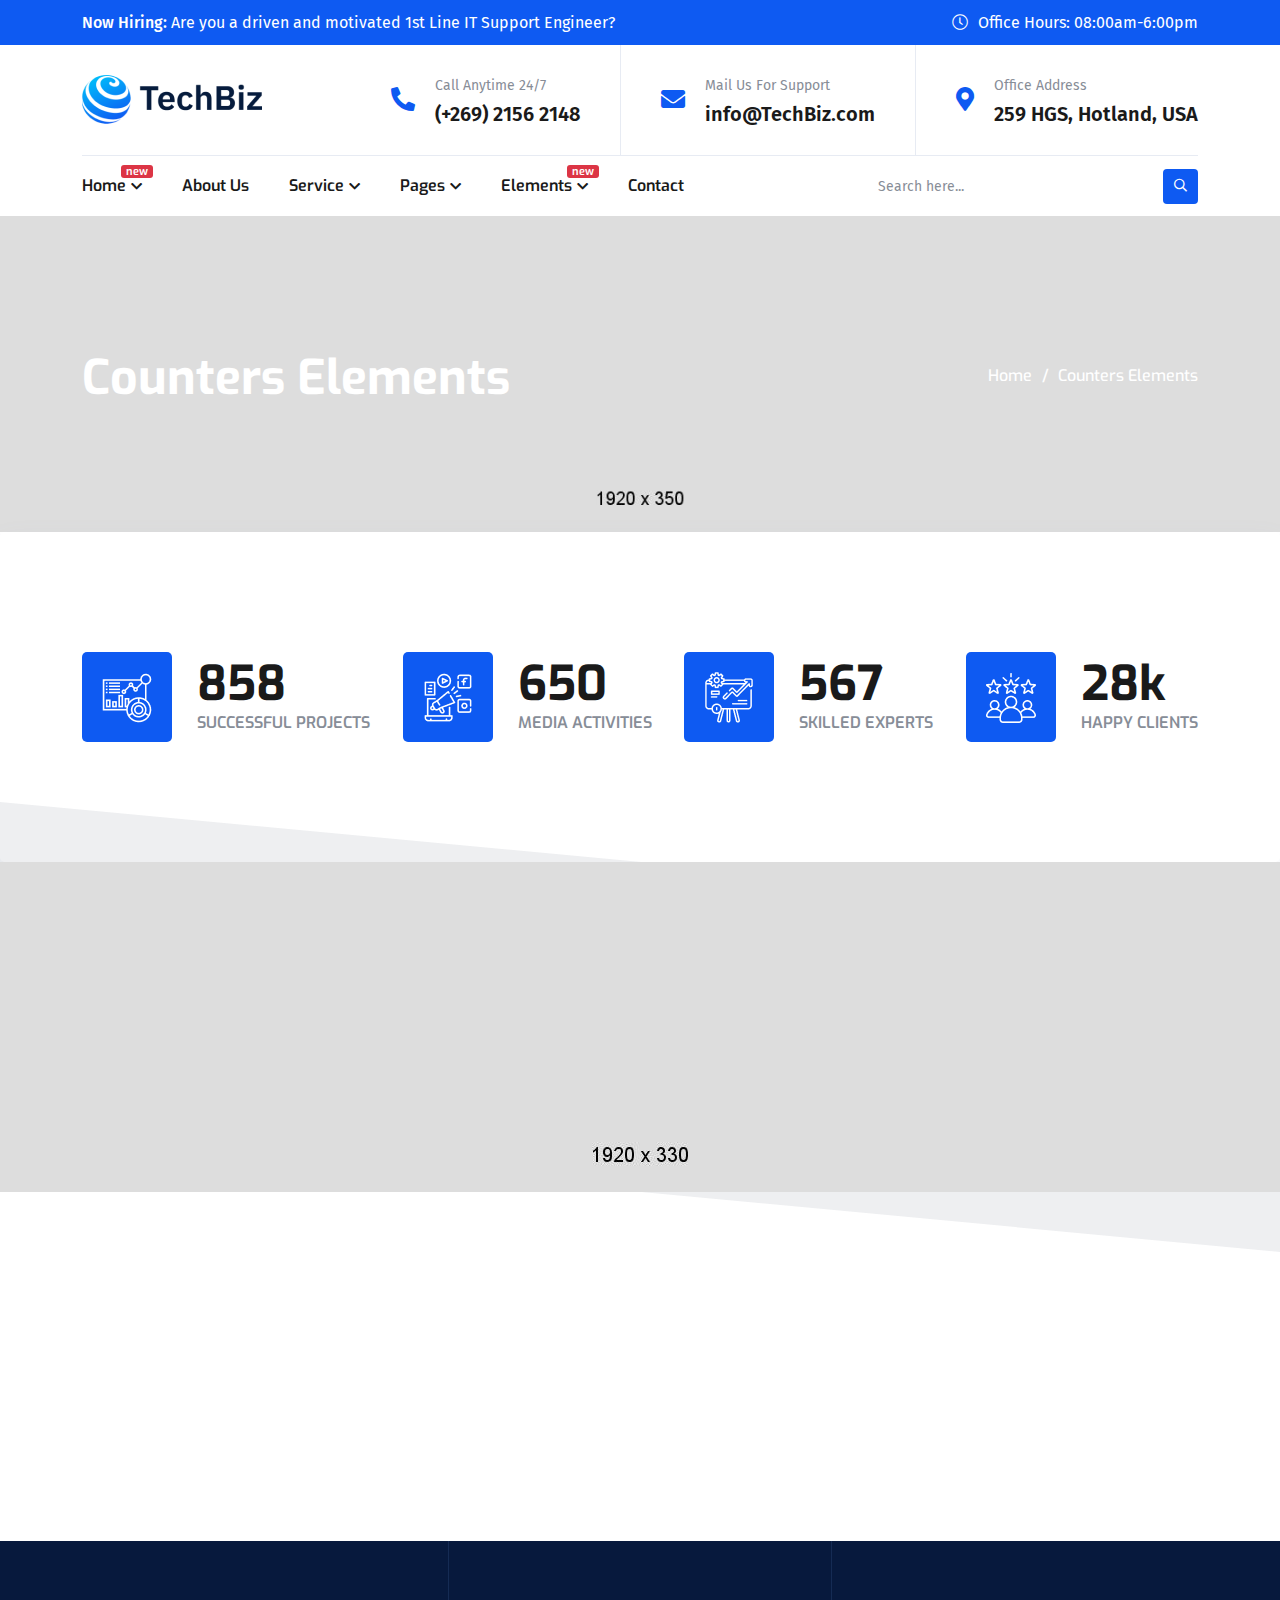
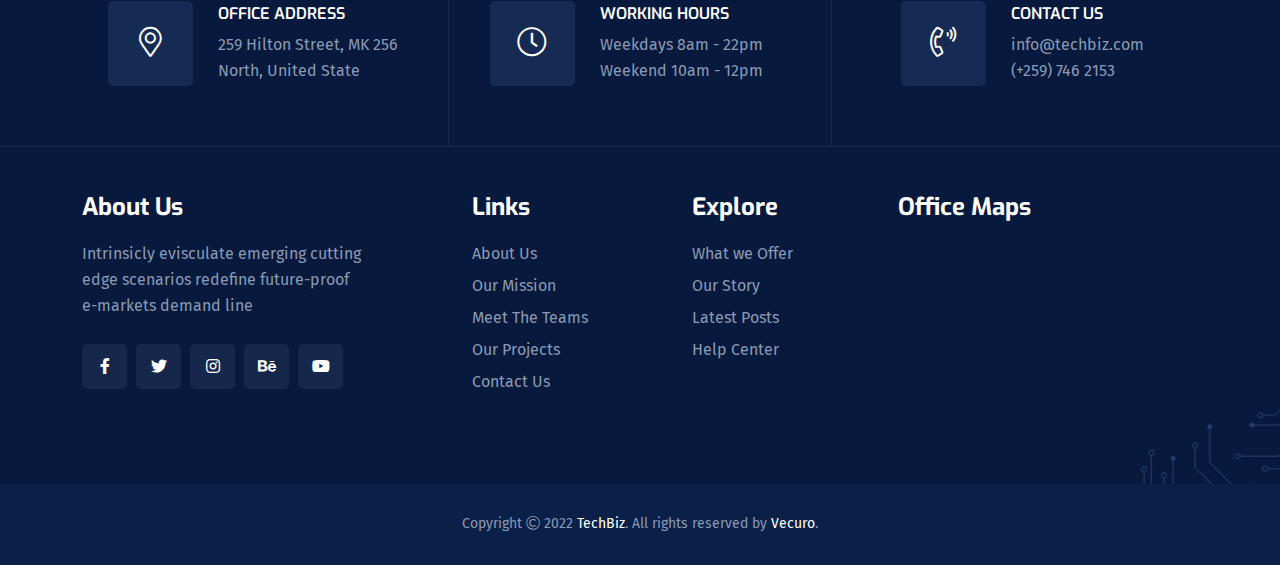
<file: element-counters.html>
<!doctype html>
<html class="no-js" lang="zxx">

<head>
    <meta charset="utf-8">
    <meta http-equiv="x-ua-compatible" content="ie=edge">
    <title>TechBiz - IT Solution & Service HTML Template - Counters Elements</title>
    <meta name="author" content="vecuro">
    <meta name="description" content="TechBiz - IT Solution & Service HTML Template">
    <meta name="keywords" content="TechBiz - IT Solution & Service HTML Template" />
    <meta name="robots" content="INDEX,FOLLOW">

    <!-- Mobile Specific Metas -->
    <meta name="viewport" content="width=device-width, initial-scale=1, shrink-to-fit=no">

    <!-- Favicons - Place favicon.ico in the root directory -->
    <link rel="apple-touch-icon" sizes="57x57" href="assets/img/favicons/apple-icon-57x57.png">
    <link rel="apple-touch-icon" sizes="60x60" href="assets/img/favicons/apple-icon-60x60.png">
    <link rel="apple-touch-icon" sizes="72x72" href="assets/img/favicons/apple-icon-72x72.png">
    <link rel="apple-touch-icon" sizes="76x76" href="assets/img/favicons/apple-icon-76x76.png">
    <link rel="apple-touch-icon" sizes="114x114" href="assets/img/favicons/apple-icon-114x114.png">
    <link rel="apple-touch-icon" sizes="120x120" href="assets/img/favicons/apple-icon-120x120.png">
    <link rel="apple-touch-icon" sizes="144x144" href="assets/img/favicons/apple-icon-144x144.png">
    <link rel="apple-touch-icon" sizes="152x152" href="assets/img/favicons/apple-icon-152x152.png">
    <link rel="apple-touch-icon" sizes="180x180" href="assets/img/favicons/apple-icon-180x180.png">
    <link rel="icon" type="image/png" sizes="192x192" href="assets/img/favicons/android-icon-192x192.png">
    <link rel="icon" type="image/png" sizes="32x32" href="assets/img/favicons/favicon-32x32.png">
    <link rel="icon" type="image/png" sizes="96x96" href="assets/img/favicons/favicon-96x96.png">
    <link rel="icon" type="image/png" sizes="16x16" href="assets/img/favicons/favicon-16x16.png">
    <link rel="manifest" href="assets/img/favicons/manifest.json">
    <meta name="msapplication-TileColor" content="#ffffff">
    <meta name="msapplication-TileImage" content="assets/img/favicons/ms-icon-144x144.png">
    <meta name="theme-color" content="#ffffff">

    <!--==============================
	  Google Fonts
	============================== -->
    <link rel="preconnect" href="https://fonts.googleapis.com">
    <link rel="preconnect" href="https://fonts.gstatic.com" crossorigin>
    <link href="https://fonts.googleapis.com/css2?family=Exo:wght@400;500;600;700&family=Fira+Sans:wght@400;500&display=swap" rel="stylesheet">

    <!--==============================
	    All CSS File
	============================== -->
    <!-- Bootstrap -->
    <!-- <link rel="stylesheet" href="assets/css/app.min.css"> -->
    <link rel="stylesheet" href="assets/css/bootstrap.min.css">
    <!-- Fontawesome Icon -->
    <link rel="stylesheet" href="assets/css/fontawesome.min.css">
    <!-- Layerslider -->
    <link rel="stylesheet" href="assets/css/layerslider.min.css">
    <!-- Magnific Popup -->
    <link rel="stylesheet" href="assets/css/magnific-popup.min.css">
    <!-- Slick Slider -->
    <link rel="stylesheet" href="assets/css/slick.min.css">
    <!-- Theme Custom CSS -->
    <link rel="stylesheet" href="assets/css/style.css">

</head>

<body>


    <!--[if lte IE 9]>
    	<p class="browserupgrade">You are using an <strong>outdated</strong> browser. Please <a href="https://browsehappy.com/">upgrade your browser</a> to improve your experience and security.</p>
  <![endif]-->



    <!--********************************
   		Code Start From Here 
	******************************** -->




    <!--==============================
     Preloader
  ==============================-->
    <div class="preloader  ">
        <button class="vs-btn preloaderCls">Cancel Preloader </button>
        <div class="preloader-inner">
            <span class="loader"></span>
        </div>
    </div>
    <!--==============================
    Mobile Menu
  ============================== -->
    <div class="vs-menu-wrapper">
        <div class="vs-menu-area text-center">
            <button class="vs-menu-toggle"><i class="fal fa-times"></i></button>
            <div class="mobile-logo">
                <a href="index.html"><img src="assets/img/logo.png" alt="TechBiz" class="logo"></a>
            </div>
            <div class="vs-mobile-menu">
                <ul>
                    <li class="menu-item-has-children">
                        <a href="index.html">Home</a>
                        <ul class="sub-menu">
                            <li><a href="index.html">Home 1 - Layerslider</a></li>
                            <li><a href="index-slickslider.html">Home 1 - Slickslider <span class="new-label">new</span></a></li>
                            <li><a href="index-2.html">Home 2 - Layerslider</a></li>
                            <li><a href="index-2-slickslider.html">Home 2 - Slickslider <span class="new-label">new</span></a></li>
                            <li><a href="index-3.html">Home 3 - Layerslider</a></li>
                            <li><a href="index-3-slickslider.html">Home 3 - Slickslider <span class="new-label">new</span></a></li>
                            <li><a href="index-4.html">Home 4 - Layerslider <span class="new-label">new</span></a></li>
                            <li><a href="index-4-slickslider.html">Home 4 - Slickslider <span class="new-label">new</span></a></li>
                            <li><a href="index-5.html">Home 5 - Layerslider <span class="new-label">new</span></a></li>
                            <li><a href="index-5-slickslider.html">Home 5 - Slickslider <span class="new-label">new</span></a></li>
                        </ul>
                    </li>
                    <li>
                        <a href="about.html">About Us</a>
                    </li>
                    <li class="menu-item-has-children">
                        <a href="blog.html">Blog</a>
                        <ul class="sub-menu">
                            <li><a href="blog.html">Blog List</a></li>
                            <li><a href="blog-grid.html">Blog Grid</a></li>
                            <li><a href="blog-details.html">Blog Details</a></li>
                        </ul>
                    </li>
                    <li class="menu-item-has-children">
                        <a href="#none">Pages</a>
                        <ul class="sub-menu">
                            <li><a href="price-plan.html">Pricing Plans</a></li>
                            <li><a href="project.html">Projects</a></li>
                            <li><a href="project-details.html">Projects Details</a></li>
                            <li><a href="service.html">Service</a></li>
                            <li><a href="service-details.html">Service Details</a></li>
                            <li><a href="team.html">Team</a></li>
                            <li><a href="team-details.html">Team Details</a></li>
                        </ul>
                    </li>
                    <li class="menu-item-has-children">
                        <a href="#none"><span class="has-new-lable">Elements<span class="new-label">new</span></span></a>
                        <ul class="sub-menu">
                            <li><a href="element-typography.html">Typography</a></li>
                            <li><a href="element-buttons.html">Buttons</a></li>
                            <li><a href="element-columns.html">Columns</a></li>
                            <li><a href="element-messagebox.html">Message Box</a></li>
                            <li><a href="element-separators.html">Separators</a></li>
                            <li><a href="element-services.html">Services Card</a></li>
                            <li><a href="element-testimonials.html">Testimonials</a></li>
                            <li><a href="element-projectbox.html">Project Box</a></li>
                            <li><a href="element-priceplan.html">Price Plan</a></li>
                            <li><a href="element-counters.html">Counters</a></li>
                            <li><a href="element-accordions.html">Accordions</a></li>
                            <li><a href="element-team.html">Team</a></li>
                            <li><a href="element-process.html">Process</a></li>
                            <li><a href="element-blogcard.html">Blog Card</a></li>
                            <li><a href="element-ctas.html">Call To Actions</a></li>
                            <li><a href="element-map.html">Google Map</a></li>
                        </ul>
                    </li>
                    <li>
                        <a href="contact.html">Contact Us</a>
                    </li>
                </ul>
            </div>
        </div>
    </div>
    <!--==============================
        Header Area
    ==============================-->
    <header class="vs-header header-layout1">
        <!-- Header Top -->
        <div class="header-top">
            <div class="container">
                <div class="row align-items-center justify-content-between gy-1 text-center text-lg-start">
                    <div class="col-lg-auto">
                        <p class="header-text"><span class="fw-medium">Now Hiring:</span> Are you a driven and motivated 1st Line IT Support Engineer?</p>
                    </div>
                    <div class="col-lg-auto">
                        <p class="header-text"><i class="fal fa-clock"></i>Office Hours: 08:00am-6:00pm</p>
                    </div>
                </div>
            </div>
        </div>
        <div class="container">
            <div class="menu-top">
                <div class="row justify-content-between align-items-center gx-sm-0">
                    <div class="col">
                        <div class="header-logo">
                            <a href="index.html"><img src="assets/img/logo.png" alt="TechBiz" class="logo"></a>
                        </div>
                    </div>
                    <div class="col-auto header-info ">
                        <div class="header-info_icon"><i class="fas fa-phone-alt"></i></div>
                        <div class="media-body">
                            <span class="header-info_label">Call Anytime 24/7</span>
                            <div class="header-info_link"><a href="tel:+26921562148">(+269) 2156 2148</a></div>
                        </div>
                    </div>
                    <div class="col-auto header-info d-none d-lg-flex">
                        <div class="header-info_icon"><i class="fas fa-envelope"></i></div>
                        <div class="media-body">
                            <span class="header-info_label">Mail Us For Support</span>
                            <div class="header-info_link"><a href="mailto:info@TechBiz.com">info@TechBiz.com</a></div>
                        </div>
                    </div>
                    <div class="col-auto header-info d-none d-xl-flex">
                        <div class="header-info_icon"><i class="fas fa-map-marker-alt"></i></div>
                        <div class="media-body">
                            <span class="header-info_label">Office Address</span>
                            <div class="header-info_link">259 HGS, Hotland, USA</div>
                        </div>
                    </div>
                </div>
            </div>
        </div>
        <div class="sticky-wrapper">
            <div class="sticky-active">
                <!-- Main Menu Area -->
                <div class="container">
                    <div class="row align-items-center justify-content-between">
                        <div class="col-auto">
                            <nav class="main-menu menu-style1 d-none d-lg-block">
                                <ul>
                                    <li class="menu-item-has-children">
                                        <a href="index.html"><span class="has-new-lable">Home<span class="new-label">new</span></span></a>
                                        <ul class="sub-menu">
                                            <li><a href="index.html">Home 1 - Layerslider</a></li>
                                            <li><a href="index-slickslider.html">Home 1 - Slickslider <span class="new-label">new</span></a></li>
                                            <li><a href="index-2.html">Home 2 - Layerslider</a></li>
                                            <li><a href="index-2-slickslider.html">Home 2 - Slickslider <span class="new-label">new</span></a></li>
                                            <li><a href="index-3.html">Home 3 - Layerslider</a></li>
                                            <li><a href="index-3-slickslider.html">Home 3 - Slickslider <span class="new-label">new</span></a></li>
                                            <li><a href="index-4.html">Home 4 - Layerslider <span class="new-label">new</span></a></li>
                                            <li><a href="index-4-slickslider.html">Home 4 - Slickslider <span class="new-label">new</span></a></li>
                                            <li><a href="index-5.html">Home 5 - Layerslider <span class="new-label">new</span></a></li>
                                            <li><a href="index-5-slickslider.html">Home 5 - Slickslider <span class="new-label">new</span></a></li>
                                        </ul>
                                    </li>
                                    <li>
                                        <a href="about.html">About Us</a>
                                    </li>
                                    <li class="menu-item-has-children">
                                        <a href="service.html">Service</a>
                                        <ul class="sub-menu">
                                            <li><a href="service.html">Service</a></li>
                                            <li><a href="service-details.html">Service Details</a></li>
                                        </ul>
                                    </li>
                                    <li class="menu-item-has-children mega-menu-wrap">
                                        <a href="#">Pages</a>
                                        <ul class="mega-menu">
                                            <li><a href="shop.html">Pagelist 1</a>
                                                <ul>
                                                    <li><a href="index.html">Home 1 - Layerslider</a></li>
                                                    <li><a href="index-slickslider.html">Home 1 - Slickslider <span class="new-label">new</span></a></li>
                                                    <li><a href="index-2.html">Home 2 - Layerslider</a></li>
                                                    <li><a href="index-2-slickslider.html">Home 2 - Slickslider <span class="new-label">new</span></a></li>
                                                    <li><a href="index-3.html">Home 3 - Layerslider</a></li>
                                                    <li><a href="index-3-slickslider.html">Home 3 - Slickslider <span class="new-label">new</span></a></li>
                                                </ul>
                                            </li>
                                            <li><a href="#">Pagelist 2</a>
                                                <ul>
                                                    <li><a href="index-4.html">Home 4 - Layerslider <span class="new-label">new</span></a></li>
                                                    <li><a href="index-4-slickslider.html">Home 4 - Slickslider <span class="new-label">new</span></a></li>
                                                    <li><a href="index-5.html">Home 5 - Layerslider <span class="new-label">new</span></a></li>
                                                    <li><a href="index-5-slickslider.html">Home 5 - Slickslider <span class="new-label">new</span></a></li>
                                                    <li><a href="about.html">About Us</a></li>
                                                    <li><a href="price-plan.html">Pricing Plans</a></li>
                                                </ul>
                                            </li>
                                            <li><a href="#">Pagelist 3</a>
                                                <ul>
                                                    <li><a href="blog.html">Blog List</a></li>
                                                    <li><a href="blog-grid.html">Blog Grid</a></li>
                                                    <li><a href="blog-details.html">Blog Details</a></li>
                                                    <li><a href="service.html">Service</a></li>
                                                    <li><a href="service-details.html">Service Details</a></li>
                                                    <li><a href="team.html">Team</a></li>
                                                </ul>
                                            </li>
                                            <li><a href="#">Pagelist 4</a>
                                                <ul>
                                                    <li><a href="team-details.html">Team Details</a></li>
                                                    <li><a href="project.html">Projects</a></li>
                                                    <li><a href="project-details.html">Projects Details</a></li>
                                                    <li><a href="contact.html">Contact Us</a></li>
                                                    <li><a href="error.html">Error Page</a></li>
                                                </ul>
                                            </li>
                                        </ul>
                                    </li>
                                    <li class="menu-item-has-children mega-menu-wrap">
                                        <a href="#"><span class="has-new-lable">Elements<span class="new-label">new</span></span></a>
                                        <ul class="mega-menu">
                                            <li><a href="shop.html">Elements</a>
                                                <ul>
                                                    <li><a href="element-typography.html">Typography</a></li>
                                                    <li><a href="element-buttons.html">Buttons</a></li>
                                                    <li><a href="element-columns.html">Columns</a></li>
                                                    <li><a href="element-messagebox.html">Message Box</a></li>
                                                </ul>
                                            </li>
                                            <li><a href="#">Elements</a>
                                                <ul>
                                                    <li><a href="element-separators.html">Separators</a></li>
                                                    <li><a href="element-services.html">Services Card</a></li>
                                                    <li><a href="element-testimonials.html">Testimonials</a></li>
                                                    <li><a href="element-projectbox.html">Project Box</a></li>

                                                </ul>
                                            </li>
                                            <li><a href="#">Elements</a>
                                                <ul>
                                                    <li><a href="element-priceplan.html">Price Plan</a></li>
                                                    <li><a href="element-counters.html">Counters</a></li>
                                                    <li><a href="element-accordions.html">Accordions</a></li>
                                                    <li><a href="element-team.html">Team</a></li>

                                                </ul>
                                            </li>
                                            <li><a href="#">Elements</a>
                                                <ul>
                                                    <li><a href="element-process.html">Process</a></li>
                                                    <li><a href="element-blogcard.html">Blog Card</a></li>
                                                    <li><a href="element-ctas.html">Call To Actions</a></li>
                                                    <li><a href="element-map.html">Google Map</a></li>
                                                </ul>
                                            </li>
                                        </ul>
                                    </li>
                                    <li>
                                        <a href="contact.html">Contact</a>
                                    </li>
                                </ul>
                            </nav>
                            <button class="vs-menu-toggle d-inline-block d-lg-none"><i class="fal fa-bars"></i></button>
                        </div>
                        <div class="col-auto ">
                            <form action="#" class="header-search">
                                <input type="text" placeholder="Search here...">
                                <button type="submit" aria-label="search-button"><i class="far fa-search"></i></button>
                            </form>
                        </div>
                    </div>
                </div>
            </div>
        </div>
    </header>
    <!--==============================
    Breadcumb
============================== -->
    <div class="breadcumb-wrapper " data-bg-src="assets/img/breadcumb/breadcumb-bg.jpg">
        <div class="container z-index-common">
            <div class="breadcumb-content">
                <h1 class="breadcumb-title">Counters Elements</h1>
                <div class="breadcumb-menu-wrap">
                    <ul class="breadcumb-menu">
                        <li><a href="index.html">Home</a></li>
                        <li>Counters Elements</li>
                    </ul>
                </div>
            </div>
        </div>
    </div>
    <!--==============================
    Counter Area
    ==============================-->
    <div class="counter-wrap1 space">
        <div class="container">
            <div class="row justify-content-between gy-4">
                <div class="col-6 col-lg-auto   wow fadeInUp" data-wow-delay="0.2s">
                    <div class="counter-media">
                        <div class="counter-media__icon"><img src="assets/img/icon/count-1-1.png" alt="icon"></div>
                        <div class="media-body">
                            <span class="counter-media__number h1">858</span>
                            <p class="counter-media__title">Successful Projects</p>
                        </div>
                    </div>
                </div>
                <div class="col-6 col-lg-auto   wow fadeInUp" data-wow-delay="0.3s">
                    <div class="counter-media">
                        <div class="counter-media__icon"><img src="assets/img/icon/count-1-2.png" alt="icon"></div>
                        <div class="media-body">
                            <span class="counter-media__number h1">650</span>
                            <p class="counter-media__title">Media Activities</p>
                        </div>
                    </div>
                </div>
                <div class="col-6 col-lg-auto   wow fadeInUp" data-wow-delay="0.4s">
                    <div class="counter-media">
                        <div class="counter-media__icon"><img src="assets/img/icon/count-1-3.png" alt="icon"></div>
                        <div class="media-body">
                            <span class="counter-media__number h1">567</span>
                            <p class="counter-media__title">Skilled Experts</p>
                        </div>
                    </div>
                </div>
                <div class="col-6 col-lg-auto   wow fadeInUp" data-wow-delay="0.5s">
                    <div class="counter-media">
                        <div class="counter-media__icon"><img src="assets/img/icon/count-1-4.png" alt="icon"></div>
                        <div class="media-body">
                            <span class="counter-media__number h1">28k</span>
                            <p class="counter-media__title">Happy Clients</p>
                        </div>
                    </div>
                </div>
            </div>
        </div>
    </div>
    <!--==============================
    Counter Area
    ==============================-->
    <div class="position-relative ">
        <div class="counter-shape1"></div>
        <div class="bg-black z-index-common space" data-bg-src="assets/img/bg/counter-bg-1-1.jpg">
            <div class="container wow fadeInUp" data-wow-delay="0.2s">
                <div class="row justify-content-between gy-4">
                    <div class="col-6 col-lg-auto">
                        <div class="counter-media">
                            <div class="counter-media__icon"><img src="assets/img/icon/count-1-1.png" alt="icon"></div>
                            <div class="media-body">
                                <span class="counter-media__number h1 text-white">858</span>
                                <p class="counter-media__title text-white">Successful Projects</p>
                            </div>
                        </div>
                    </div>
                    <div class="col-6 col-lg-auto">
                        <div class="counter-media">
                            <div class="counter-media__icon"><img src="assets/img/icon/count-1-2.png" alt="icon"></div>
                            <div class="media-body">
                                <span class="counter-media__number h1 text-white">650</span>
                                <p class="counter-media__title text-white">Media Activities</p>
                            </div>
                        </div>
                    </div>
                    <div class="col-6 col-lg-auto">
                        <div class="counter-media">
                            <div class="counter-media__icon"><img src="assets/img/icon/count-1-3.png" alt="icon"></div>
                            <div class="media-body">
                                <span class="counter-media__number h1 text-white">567</span>
                                <p class="counter-media__title text-white">Skilled Experts</p>
                            </div>
                        </div>
                    </div>
                    <div class="col-6 col-lg-auto">
                        <div class="counter-media">
                            <div class="counter-media__icon"><img src="assets/img/icon/count-1-4.png" alt="icon"></div>
                            <div class="media-body">
                                <span class="counter-media__number h1 text-white">28k</span>
                                <p class="counter-media__title text-white">Happy Clients</p>
                            </div>
                        </div>
                    </div>
                </div>
            </div>
        </div>
    </div>
    <!--==============================
    Counter Area
    ==============================-->
    <div class=" space">
        <div class="container">
            <div class="row justify-content-between gy-4">
                <div class="col-6 col-lg-auto   wow fadeInUp" data-wow-delay="0.2s">
                    <div class="counter-style2">
                        <div class="media-icon"><i class="far fa-headset"></i></div>
                        <div class="media-body">
                            <span class="media-label">858</span>
                            <p class="media-link">Client Support</p>
                        </div>
                    </div>
                </div>
                <div class="col-6 col-lg-auto   wow fadeInUp" data-wow-delay="0.3s">
                    <div class="counter-style2">
                        <div class="media-icon"><i class="far fa-trophy"></i></div>
                        <div class="media-body">
                            <span class="media-label">630</span>
                            <p class="media-link">Project Complete</p>
                        </div>
                    </div>
                </div>
                <div class="col-6 col-lg-auto   wow fadeInUp" data-wow-delay="0.4s">
                    <div class="counter-style2">
                        <div class="media-icon"><i class="fal fa-object-group"></i></div>
                        <div class="media-body">
                            <span class="media-label">788</span>
                            <p class="media-link">Years Of Designing</p>
                        </div>
                    </div>
                </div>
                <div class="col-6 col-lg-auto   wow fadeInUp" data-wow-delay="0.5s">
                    <div class="counter-style2">
                        <div class="media-icon"><i class="far fa-users"></i></div>
                        <div class="media-body">
                            <span class="media-label">23</span>
                            <p class="media-link">Loyal Employees</p>
                        </div>
                    </div>
                </div>
            </div>
        </div>
    </div>
    <!--==============================
			Footer Area
	==============================-->
    <footer class="footer-wrapper footer-layout1" data-bg-src="assets/img/shape/bg-footer-1-1.jpg">
        <div class="footer-top">
            <div class="container">
                <div class="row">
                    <div class="col-sm footer-info_group">
                        <div class="footer-info">
                            <div class="footer-info_icon"><i class="fal fa-map-marker-alt"></i></div>
                            <div class="media-body">
                                <span class="footer-info_label">Office Address</span>
                                <div class="footer-info_link">259 Hilton Street, MK 256 North, United State</div>
                            </div>
                        </div>
                    </div>
                    <div class="col-sm footer-info_group">
                        <div class="footer-info">
                            <div class="footer-info_icon"><i class="fal fa-clock"></i></div>
                            <div class="media-body">
                                <span class="footer-info_label">Working Hours</span>
                                <div class="footer-info_link">Weekdays 8am - 22pm Weekend 10am - 12pm</div>
                            </div>
                        </div>
                    </div>
                    <div class="col-sm footer-info_group">
                        <div class="footer-info">
                            <div class="footer-info_icon"><i class="fal fa-phone-volume"></i></div>
                            <div class="media-body">
                                <span class="footer-info_label">Contact Us</span>
                                <div class="footer-info_link"><a href="mailto:info@techbiz.com">info@techbiz.com</a><br><a href="tel:+2597462153">(+259) 746 2153</a></div>
                            </div>
                        </div>
                    </div>
                </div>
            </div>
        </div>
        <div class="widget-area">
            <div class="container">
                <div class="row justify-content-between">
                    <div class="col-md-6 col-lg-4 col-xl-auto">
                        <div class="widget footer-widget">
                            <h3 class="widget_title">About Us</h3>
                            <div class="vs-widget-about">
                                <p class="footer-text">Intrinsicly evisculate emerging cutting edge scenarios redefine future-proof e-markets demand line</p>
                                <div class="footer-social">
                                    <a href="#"><i class="fab fa-facebook-f"></i></a>
                                    <a href="#"><i class="fab fa-twitter"></i></a>
                                    <a href="#"><i class="fab fa-instagram"></i></a>
                                    <a href="#"><i class="fab fa-behance"></i></a>
                                    <a href="#"><i class="fab fa-youtube"></i></a>
                                </div>
                            </div>
                        </div>
                    </div>
                    <div class="col-md-6 col-lg-2 col-xl-auto">
                        <div class="widget widget_nav_menu  footer-widget">
                            <h3 class="widget_title">Links</h3>
                            <div class="menu-all-pages-container">
                                <ul class="menu">
                                    <li><a href="#">About Us</a></li>
                                    <li><a href="#">Our Mission</a></li>
                                    <li><a href="#">Meet The Teams</a></li>
                                    <li><a href="#">Our Projects</a></li>
                                    <li><a href="#">Contact Us</a></li>
                                </ul>
                            </div>
                        </div>
                    </div>
                    <div class="col-md-6 col-lg-2 col-xl-auto">
                        <div class="widget widget_nav_menu  footer-widget">
                            <h3 class="widget_title">Explore</h3>
                            <div class="menu-all-pages-container">
                                <ul class="menu">
                                    <li><a href="#">What we Offer</a></li>
                                    <li><a href="#">Our Story</a></li>
                                    <li><a href="#">Latest Posts</a></li>
                                    <li><a href="#">Help Center</a></li>
                                </ul>
                            </div>
                        </div>
                    </div>
                    <div class="col-md-6 col-lg-4 col-xl-auto">
                        <div class="widget footer-widget">
                            <h3 class="widget_title">Office Maps</h3>
                            <div class="footer-map">
                                <iframe title="office location map" src="https://www.google.com/maps/embed?pb=!1m18!1m12!1m3!1d163720.11965853968!2d8.496481908353967!3d50.121347879150306!2m3!1f0!2f0!3f0!3m2!1i1024!2i768!4f13.1!3m3!1m2!1s0x47bd096f477096c5%3A0x422435029b0c600!2sFrankfurt%2C%20Germany!5e0!3m2!1sen!2sbd!4v1651732317319!5m2!1sen!2sbd" width="200" height="180" style="border:0;" allowfullscreen="" loading="lazy" referrerpolicy="no-referrer-when-downgrade"></iframe>
                            </div>
                        </div>
                    </div>
                </div>
            </div>
        </div>
        <div class="copyright-wrap">
            <div class="container">
                <p class="copyright-text">Copyright <i class="fal fa-copyright"></i> 2022 <a class="text-white" href="index.html">TechBiz</a>. All rights reserved by <a class="text-white" href="https://themeforest.net/user/vecuro_themes">Vecuro</a>.</p>
            </div>
        </div>
    </footer>


    <!-- Scroll To Top -->
    <a href="#" class="scrollToTop scroll-btn"><i class="far fa-arrow-up"></i></a>



    <!--********************************
			Code End  Here 
	******************************** -->


    <!--==============================
        All Js File
    ============================== -->
    <!-- Jquery -->
    <script src="assets/js/vendor/jquery-3.6.0.min.js"></script>
    <!-- Slick Slider -->
    <!-- <script src="assets/js/app.min.js"></script> -->
    <script src="assets/js/slick.min.js"></script>
    <!-- Bootstrap -->
    <script src="assets/js/bootstrap.min.js"></script>
    <!-- WOW.js Animation -->
    <script src="assets/js/wow.min.js"></script>
    <!-- Magnific Popup -->
    <script src="assets/js/jquery.magnific-popup.min.js"></script>
    <!-- Isotope Filter -->
    <script src="assets/js/imagesloaded.pkgd.min.js"></script>
    <script src="assets/js/isotope.pkgd.min.js"></script>
    <!-- Main Js File -->
    <script src="assets/js/main.js"></script>


</body>

</html>
</file>
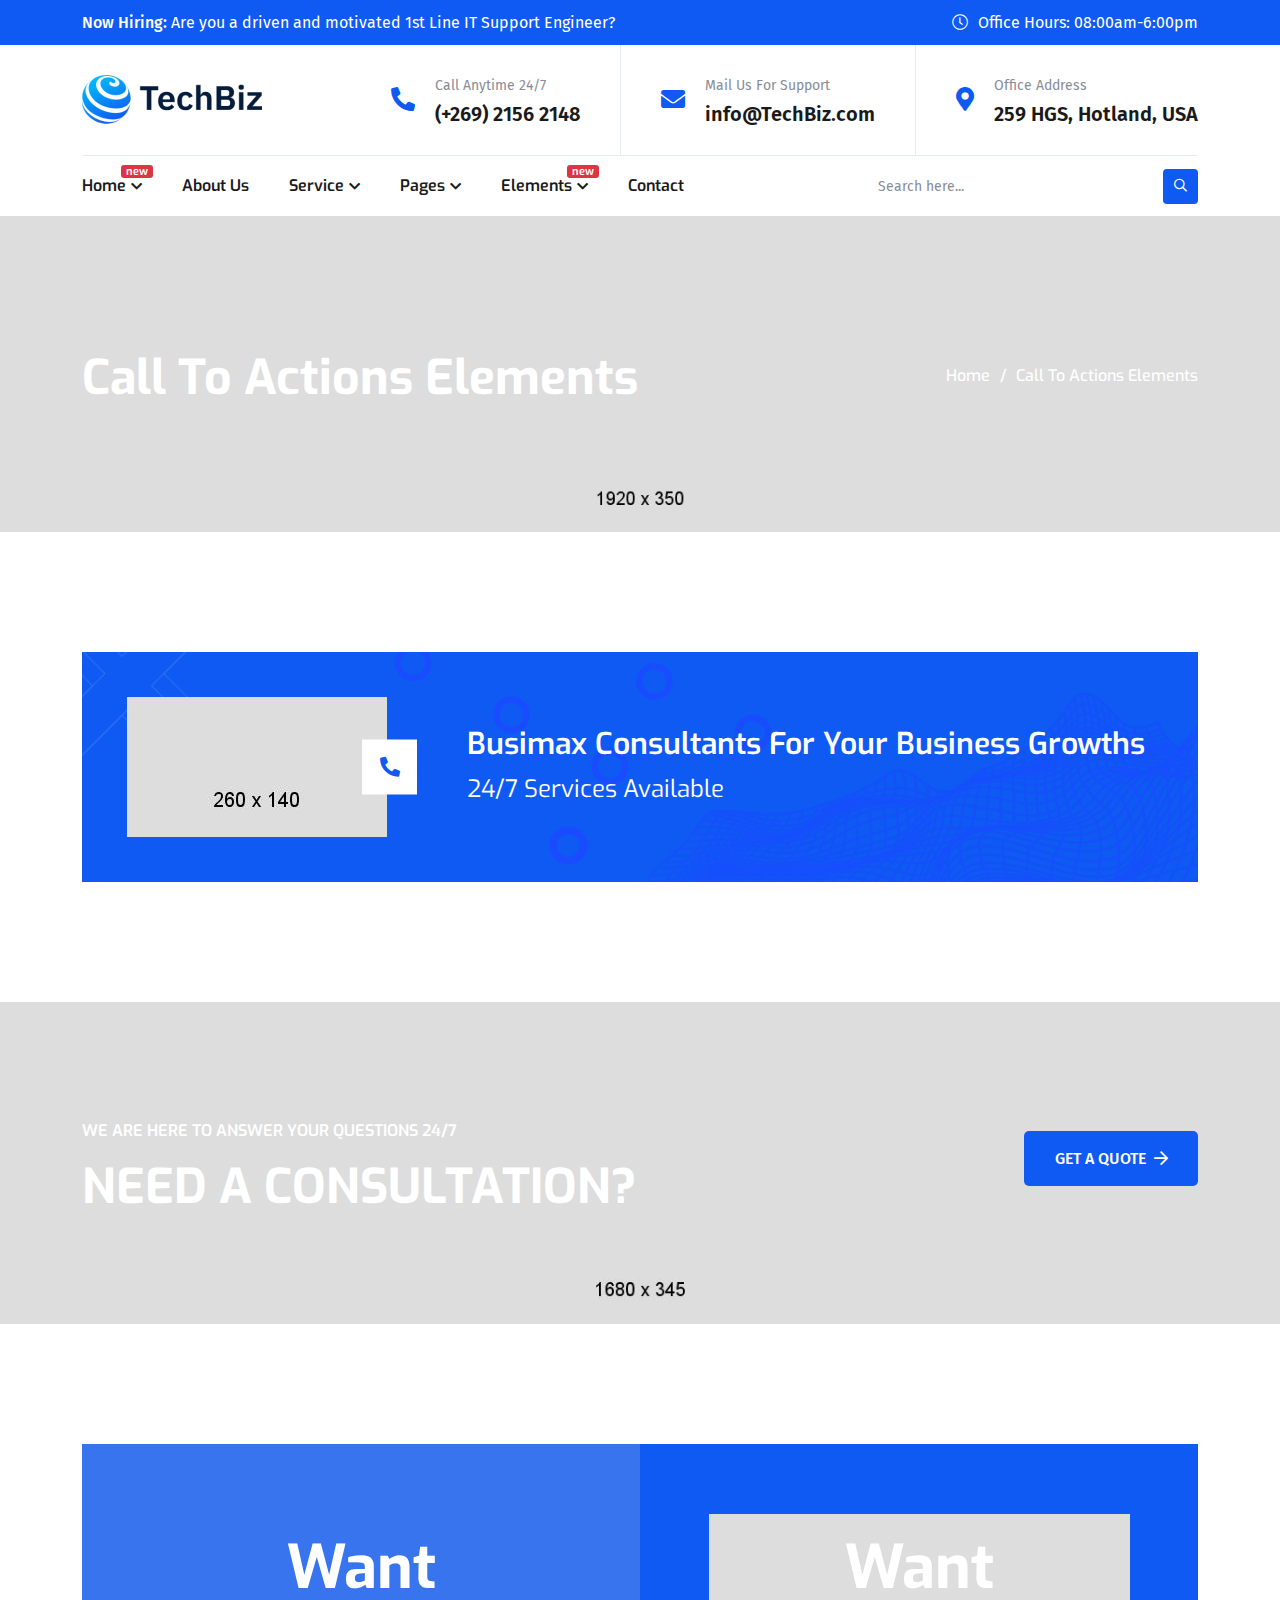
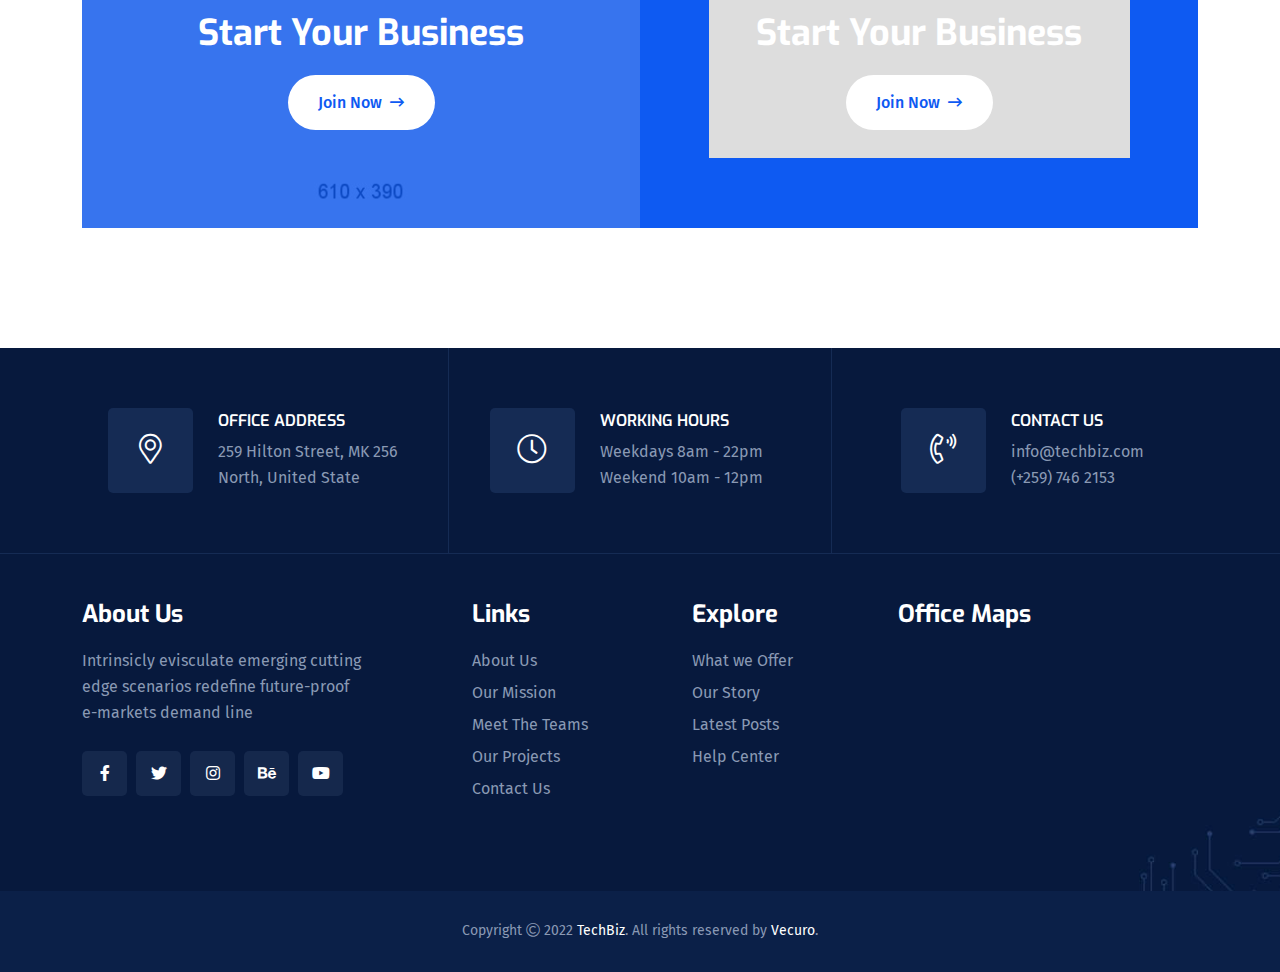
<file: element-ctas.html>
<!doctype html>
<html class="no-js" lang="zxx">

<head>
    <meta charset="utf-8">
    <meta http-equiv="x-ua-compatible" content="ie=edge">
    <title>TechBiz - IT Solution & Service HTML Template - Call To Actions Elements</title>
    <meta name="author" content="vecuro">
    <meta name="description" content="TechBiz - IT Solution & Service HTML Template">
    <meta name="keywords" content="TechBiz - IT Solution & Service HTML Template" />
    <meta name="robots" content="INDEX,FOLLOW">

    <!-- Mobile Specific Metas -->
    <meta name="viewport" content="width=device-width, initial-scale=1, shrink-to-fit=no">

    <!-- Favicons - Place favicon.ico in the root directory -->
    <link rel="apple-touch-icon" sizes="57x57" href="assets/img/favicons/apple-icon-57x57.png">
    <link rel="apple-touch-icon" sizes="60x60" href="assets/img/favicons/apple-icon-60x60.png">
    <link rel="apple-touch-icon" sizes="72x72" href="assets/img/favicons/apple-icon-72x72.png">
    <link rel="apple-touch-icon" sizes="76x76" href="assets/img/favicons/apple-icon-76x76.png">
    <link rel="apple-touch-icon" sizes="114x114" href="assets/img/favicons/apple-icon-114x114.png">
    <link rel="apple-touch-icon" sizes="120x120" href="assets/img/favicons/apple-icon-120x120.png">
    <link rel="apple-touch-icon" sizes="144x144" href="assets/img/favicons/apple-icon-144x144.png">
    <link rel="apple-touch-icon" sizes="152x152" href="assets/img/favicons/apple-icon-152x152.png">
    <link rel="apple-touch-icon" sizes="180x180" href="assets/img/favicons/apple-icon-180x180.png">
    <link rel="icon" type="image/png" sizes="192x192" href="assets/img/favicons/android-icon-192x192.png">
    <link rel="icon" type="image/png" sizes="32x32" href="assets/img/favicons/favicon-32x32.png">
    <link rel="icon" type="image/png" sizes="96x96" href="assets/img/favicons/favicon-96x96.png">
    <link rel="icon" type="image/png" sizes="16x16" href="assets/img/favicons/favicon-16x16.png">
    <link rel="manifest" href="assets/img/favicons/manifest.json">
    <meta name="msapplication-TileColor" content="#ffffff">
    <meta name="msapplication-TileImage" content="assets/img/favicons/ms-icon-144x144.png">
    <meta name="theme-color" content="#ffffff">

    <!--==============================
	  Google Fonts
	============================== -->
    <link rel="preconnect" href="https://fonts.googleapis.com">
    <link rel="preconnect" href="https://fonts.gstatic.com" crossorigin>
    <link href="https://fonts.googleapis.com/css2?family=Exo:wght@400;500;600;700&family=Fira+Sans:wght@400;500&display=swap" rel="stylesheet">

    <!--==============================
	    All CSS File
	============================== -->
    <!-- Bootstrap -->
    <!-- <link rel="stylesheet" href="assets/css/app.min.css"> -->
    <link rel="stylesheet" href="assets/css/bootstrap.min.css">
    <!-- Fontawesome Icon -->
    <link rel="stylesheet" href="assets/css/fontawesome.min.css">
    <!-- Layerslider -->
    <link rel="stylesheet" href="assets/css/layerslider.min.css">
    <!-- Magnific Popup -->
    <link rel="stylesheet" href="assets/css/magnific-popup.min.css">
    <!-- Slick Slider -->
    <link rel="stylesheet" href="assets/css/slick.min.css">
    <!-- Theme Custom CSS -->
    <link rel="stylesheet" href="assets/css/style.css">

</head>

<body>


    <!--[if lte IE 9]>
    	<p class="browserupgrade">You are using an <strong>outdated</strong> browser. Please <a href="https://browsehappy.com/">upgrade your browser</a> to improve your experience and security.</p>
  <![endif]-->



    <!--********************************
   		Code Start From Here 
	******************************** -->




    <!--==============================
     Preloader
  ==============================-->
    <div class="preloader  ">
        <button class="vs-btn preloaderCls">Cancel Preloader </button>
        <div class="preloader-inner">
            <span class="loader"></span>
        </div>
    </div>
    <!--==============================
    Mobile Menu
  ============================== -->
    <div class="vs-menu-wrapper">
        <div class="vs-menu-area text-center">
            <button class="vs-menu-toggle"><i class="fal fa-times"></i></button>
            <div class="mobile-logo">
                <a href="index.html"><img src="assets/img/logo.png" alt="TechBiz" class="logo"></a>
            </div>
            <div class="vs-mobile-menu">
                <ul>
                    <li class="menu-item-has-children">
                        <a href="index.html">Home</a>
                        <ul class="sub-menu">
                            <li><a href="index.html">Home 1 - Layerslider</a></li>
                            <li><a href="index-slickslider.html">Home 1 - Slickslider <span class="new-label">new</span></a></li>
                            <li><a href="index-2.html">Home 2 - Layerslider</a></li>
                            <li><a href="index-2-slickslider.html">Home 2 - Slickslider <span class="new-label">new</span></a></li>
                            <li><a href="index-3.html">Home 3 - Layerslider</a></li>
                            <li><a href="index-3-slickslider.html">Home 3 - Slickslider <span class="new-label">new</span></a></li>
                            <li><a href="index-4.html">Home 4 - Layerslider <span class="new-label">new</span></a></li>
                            <li><a href="index-4-slickslider.html">Home 4 - Slickslider <span class="new-label">new</span></a></li>
                            <li><a href="index-5.html">Home 5 - Layerslider <span class="new-label">new</span></a></li>
                            <li><a href="index-5-slickslider.html">Home 5 - Slickslider <span class="new-label">new</span></a></li>
                        </ul>
                    </li>
                    <li>
                        <a href="about.html">About Us</a>
                    </li>
                    <li class="menu-item-has-children">
                        <a href="blog.html">Blog</a>
                        <ul class="sub-menu">
                            <li><a href="blog.html">Blog List</a></li>
                            <li><a href="blog-grid.html">Blog Grid</a></li>
                            <li><a href="blog-details.html">Blog Details</a></li>
                        </ul>
                    </li>
                    <li class="menu-item-has-children">
                        <a href="#none">Pages</a>
                        <ul class="sub-menu">
                            <li><a href="price-plan.html">Pricing Plans</a></li>
                            <li><a href="project.html">Projects</a></li>
                            <li><a href="project-details.html">Projects Details</a></li>
                            <li><a href="service.html">Service</a></li>
                            <li><a href="service-details.html">Service Details</a></li>
                            <li><a href="team.html">Team</a></li>
                            <li><a href="team-details.html">Team Details</a></li>
                        </ul>
                    </li>
                    <li class="menu-item-has-children">
                        <a href="#none"><span class="has-new-lable">Elements<span class="new-label">new</span></span></a>
                        <ul class="sub-menu">
                            <li><a href="element-typography.html">Typography</a></li>
                            <li><a href="element-buttons.html">Buttons</a></li>
                            <li><a href="element-columns.html">Columns</a></li>
                            <li><a href="element-messagebox.html">Message Box</a></li>
                            <li><a href="element-separators.html">Separators</a></li>
                            <li><a href="element-services.html">Services Card</a></li>
                            <li><a href="element-testimonials.html">Testimonials</a></li>
                            <li><a href="element-projectbox.html">Project Box</a></li>
                            <li><a href="element-priceplan.html">Price Plan</a></li>
                            <li><a href="element-counters.html">Counters</a></li>
                            <li><a href="element-accordions.html">Accordions</a></li>
                            <li><a href="element-team.html">Team</a></li>
                            <li><a href="element-process.html">Process</a></li>
                            <li><a href="element-blogcard.html">Blog Card</a></li>
                            <li><a href="element-ctas.html">Call To Actions</a></li>
                            <li><a href="element-map.html">Google Map</a></li>
                        </ul>
                    </li>
                    <li>
                        <a href="contact.html">Contact Us</a>
                    </li>
                </ul>
            </div>
        </div>
    </div>
    <!--==============================
        Header Area
    ==============================-->
    <header class="vs-header header-layout1">
        <!-- Header Top -->
        <div class="header-top">
            <div class="container">
                <div class="row align-items-center justify-content-between gy-1 text-center text-lg-start">
                    <div class="col-lg-auto">
                        <p class="header-text"><span class="fw-medium">Now Hiring:</span> Are you a driven and motivated 1st Line IT Support Engineer?</p>
                    </div>
                    <div class="col-lg-auto">
                        <p class="header-text"><i class="fal fa-clock"></i>Office Hours: 08:00am-6:00pm</p>
                    </div>
                </div>
            </div>
        </div>
        <div class="container">
            <div class="menu-top">
                <div class="row justify-content-between align-items-center gx-sm-0">
                    <div class="col">
                        <div class="header-logo">
                            <a href="index.html"><img src="assets/img/logo.png" alt="TechBiz" class="logo"></a>
                        </div>
                    </div>
                    <div class="col-auto header-info ">
                        <div class="header-info_icon"><i class="fas fa-phone-alt"></i></div>
                        <div class="media-body">
                            <span class="header-info_label">Call Anytime 24/7</span>
                            <div class="header-info_link"><a href="tel:+26921562148">(+269) 2156 2148</a></div>
                        </div>
                    </div>
                    <div class="col-auto header-info d-none d-lg-flex">
                        <div class="header-info_icon"><i class="fas fa-envelope"></i></div>
                        <div class="media-body">
                            <span class="header-info_label">Mail Us For Support</span>
                            <div class="header-info_link"><a href="mailto:info@TechBiz.com">info@TechBiz.com</a></div>
                        </div>
                    </div>
                    <div class="col-auto header-info d-none d-xl-flex">
                        <div class="header-info_icon"><i class="fas fa-map-marker-alt"></i></div>
                        <div class="media-body">
                            <span class="header-info_label">Office Address</span>
                            <div class="header-info_link">259 HGS, Hotland, USA</div>
                        </div>
                    </div>
                </div>
            </div>
        </div>
        <div class="sticky-wrapper">
            <div class="sticky-active">
                <!-- Main Menu Area -->
                <div class="container">
                    <div class="row align-items-center justify-content-between">
                        <div class="col-auto">
                            <nav class="main-menu menu-style1 d-none d-lg-block">
                                <ul>
                                    <li class="menu-item-has-children">
                                        <a href="index.html"><span class="has-new-lable">Home<span class="new-label">new</span></span></a>
                                        <ul class="sub-menu">
                                            <li><a href="index.html">Home 1 - Layerslider</a></li>
                                            <li><a href="index-slickslider.html">Home 1 - Slickslider <span class="new-label">new</span></a></li>
                                            <li><a href="index-2.html">Home 2 - Layerslider</a></li>
                                            <li><a href="index-2-slickslider.html">Home 2 - Slickslider <span class="new-label">new</span></a></li>
                                            <li><a href="index-3.html">Home 3 - Layerslider</a></li>
                                            <li><a href="index-3-slickslider.html">Home 3 - Slickslider <span class="new-label">new</span></a></li>
                                            <li><a href="index-4.html">Home 4 - Layerslider <span class="new-label">new</span></a></li>
                                            <li><a href="index-4-slickslider.html">Home 4 - Slickslider <span class="new-label">new</span></a></li>
                                            <li><a href="index-5.html">Home 5 - Layerslider <span class="new-label">new</span></a></li>
                                            <li><a href="index-5-slickslider.html">Home 5 - Slickslider <span class="new-label">new</span></a></li>
                                        </ul>
                                    </li>
                                    <li>
                                        <a href="about.html">About Us</a>
                                    </li>
                                    <li class="menu-item-has-children">
                                        <a href="service.html">Service</a>
                                        <ul class="sub-menu">
                                            <li><a href="service.html">Service</a></li>
                                            <li><a href="service-details.html">Service Details</a></li>
                                        </ul>
                                    </li>
                                    <li class="menu-item-has-children mega-menu-wrap">
                                        <a href="#">Pages</a>
                                        <ul class="mega-menu">
                                            <li><a href="shop.html">Pagelist 1</a>
                                                <ul>
                                                    <li><a href="index.html">Home 1 - Layerslider</a></li>
                                                    <li><a href="index-slickslider.html">Home 1 - Slickslider <span class="new-label">new</span></a></li>
                                                    <li><a href="index-2.html">Home 2 - Layerslider</a></li>
                                                    <li><a href="index-2-slickslider.html">Home 2 - Slickslider <span class="new-label">new</span></a></li>
                                                    <li><a href="index-3.html">Home 3 - Layerslider</a></li>
                                                    <li><a href="index-3-slickslider.html">Home 3 - Slickslider <span class="new-label">new</span></a></li>
                                                </ul>
                                            </li>
                                            <li><a href="#">Pagelist 2</a>
                                                <ul>
                                                    <li><a href="index-4.html">Home 4 - Layerslider <span class="new-label">new</span></a></li>
                                                    <li><a href="index-4-slickslider.html">Home 4 - Slickslider <span class="new-label">new</span></a></li>
                                                    <li><a href="index-5.html">Home 5 - Layerslider <span class="new-label">new</span></a></li>
                                                    <li><a href="index-5-slickslider.html">Home 5 - Slickslider <span class="new-label">new</span></a></li>
                                                    <li><a href="about.html">About Us</a></li>
                                                    <li><a href="price-plan.html">Pricing Plans</a></li>
                                                </ul>
                                            </li>
                                            <li><a href="#">Pagelist 3</a>
                                                <ul>
                                                    <li><a href="blog.html">Blog List</a></li>
                                                    <li><a href="blog-grid.html">Blog Grid</a></li>
                                                    <li><a href="blog-details.html">Blog Details</a></li>
                                                    <li><a href="service.html">Service</a></li>
                                                    <li><a href="service-details.html">Service Details</a></li>
                                                    <li><a href="team.html">Team</a></li>
                                                </ul>
                                            </li>
                                            <li><a href="#">Pagelist 4</a>
                                                <ul>
                                                    <li><a href="team-details.html">Team Details</a></li>
                                                    <li><a href="project.html">Projects</a></li>
                                                    <li><a href="project-details.html">Projects Details</a></li>
                                                    <li><a href="contact.html">Contact Us</a></li>
                                                    <li><a href="error.html">Error Page</a></li>
                                                </ul>
                                            </li>
                                        </ul>
                                    </li>
                                    <li class="menu-item-has-children mega-menu-wrap">
                                        <a href="#"><span class="has-new-lable">Elements<span class="new-label">new</span></span></a>
                                        <ul class="mega-menu">
                                            <li><a href="shop.html">Elements</a>
                                                <ul>
                                                    <li><a href="element-typography.html">Typography</a></li>
                                                    <li><a href="element-buttons.html">Buttons</a></li>
                                                    <li><a href="element-columns.html">Columns</a></li>
                                                    <li><a href="element-messagebox.html">Message Box</a></li>
                                                </ul>
                                            </li>
                                            <li><a href="#">Elements</a>
                                                <ul>
                                                    <li><a href="element-separators.html">Separators</a></li>
                                                    <li><a href="element-services.html">Services Card</a></li>
                                                    <li><a href="element-testimonials.html">Testimonials</a></li>
                                                    <li><a href="element-projectbox.html">Project Box</a></li>

                                                </ul>
                                            </li>
                                            <li><a href="#">Elements</a>
                                                <ul>
                                                    <li><a href="element-priceplan.html">Price Plan</a></li>
                                                    <li><a href="element-counters.html">Counters</a></li>
                                                    <li><a href="element-accordions.html">Accordions</a></li>
                                                    <li><a href="element-team.html">Team</a></li>

                                                </ul>
                                            </li>
                                            <li><a href="#">Elements</a>
                                                <ul>
                                                    <li><a href="element-process.html">Process</a></li>
                                                    <li><a href="element-blogcard.html">Blog Card</a></li>
                                                    <li><a href="element-ctas.html">Call To Actions</a></li>
                                                    <li><a href="element-map.html">Google Map</a></li>
                                                </ul>
                                            </li>
                                        </ul>
                                    </li>
                                    <li>
                                        <a href="contact.html">Contact</a>
                                    </li>
                                </ul>
                            </nav>
                            <button class="vs-menu-toggle d-inline-block d-lg-none"><i class="fal fa-bars"></i></button>
                        </div>
                        <div class="col-auto ">
                            <form action="#" class="header-search">
                                <input type="text" placeholder="Search here...">
                                <button type="submit" aria-label="search-button"><i class="far fa-search"></i></button>
                            </form>
                        </div>
                    </div>
                </div>
            </div>
        </div>
    </header>
    <!--==============================
    Breadcumb
============================== -->
    <div class="breadcumb-wrapper " data-bg-src="assets/img/breadcumb/breadcumb-bg.jpg">
        <div class="container z-index-common">
            <div class="breadcumb-content">
                <h1 class="breadcumb-title">Call To Actions Elements</h1>
                <div class="breadcumb-menu-wrap">
                    <ul class="breadcumb-menu">
                        <li><a href="index.html">Home</a></li>
                        <li>Call To Actions Elements</li>
                    </ul>
                </div>
            </div>
        </div>
    </div>
    <!--==============================
    CTA Area
    ==============================-->
    <div class=" space">
        <div class="container">
            <div class="cta-wrap2 wow fadeInUp" data-wow-delay="0.2s" data-bg-src="assets/img/bg/cta-3-1.png">
                <div class="row gx-50 gy-30 justify-content-center justify-content-lg-start text-center text-lg-start">
                    <div class="col-auto">
                        <div class="img-box10">
                            <img src="assets/img/about/cta-3-1.jpg" alt="cta">
                            <a href="tel:0123456789" class="icon-btn style4"><i class="fas fa-phone-alt"></i></a>
                        </div>
                    </div>
                    <div class="col-xl col-xxl-auto align-self-center">
                        <h3 class="text-white fw-semibold h4 mb-1 mt-n1">Busimax Consultants For Your Business Growths</h3>
                        <h4 class="text-white fw-normal h5 mb-0">24/7 Services Available</h4>
                    </div>
                </div>
            </div>
        </div>
    </div>
    <!--==============================
    CTA Area
    ==============================-->
    <section class="z-index-common space" data-bg-src="assets/img/bg/cta-bg-1-1.jpg">
        <div class="container">
            <div class="row text-center text-lg-start align-items-center justify-content-between">
                <div class="col-lg-auto">
                    <span class="sec-subtitle text-white">We are here to answer your questions 24/7</span>
                    <h2 class="h1 sec-title cta-title1">Need A Consultation?</h2>
                </div>
                <div class="col-lg-auto">
                    <a href="contact.html" class="vs-btn">Get A Quote<i class="far fa-arrow-right"></i></a>
                </div>
            </div>
        </div>
    </section>
    <!--==============================
    CTA Area
    ==============================-->
    <div class=" space">
        <div class="container">
            <div class="row gx-0">
                <div class="col-xl-6">
                    <div class="cta-style1" data-bg-src="assets/img/bg/cta-bg-4-1.jpg" data-overlay="theme" data-opacity="8">
                        <h2 class="cta-title">Want</h2>
                        <h3 class="cta-title2">Start Your Business</h3>
                        <a href="contact.html" class="vs-btn style9">Join Now<i class="far fa-long-arrow-right"></i></a>
                    </div>
                </div>
                <div class="col-xl-6">
                    <div class="cta-style1 bg-center" data-bg-src="assets/img/bg/cta-bg-4-2.png">
                        <h2 class="cta-title">Want</h2>
                        <h3 class="cta-title2">Start Your Business</h3>
                        <a href="contact.html" class="vs-btn style9">Join Now<i class="far fa-long-arrow-right"></i></a>
                    </div>
                </div>
            </div>
        </div>
    </div>
    <!--==============================
			Footer Area
	==============================-->
    <footer class="footer-wrapper footer-layout1" data-bg-src="assets/img/shape/bg-footer-1-1.jpg">
        <div class="footer-top">
            <div class="container">
                <div class="row">
                    <div class="col-sm footer-info_group">
                        <div class="footer-info">
                            <div class="footer-info_icon"><i class="fal fa-map-marker-alt"></i></div>
                            <div class="media-body">
                                <span class="footer-info_label">Office Address</span>
                                <div class="footer-info_link">259 Hilton Street, MK 256 North, United State</div>
                            </div>
                        </div>
                    </div>
                    <div class="col-sm footer-info_group">
                        <div class="footer-info">
                            <div class="footer-info_icon"><i class="fal fa-clock"></i></div>
                            <div class="media-body">
                                <span class="footer-info_label">Working Hours</span>
                                <div class="footer-info_link">Weekdays 8am - 22pm Weekend 10am - 12pm</div>
                            </div>
                        </div>
                    </div>
                    <div class="col-sm footer-info_group">
                        <div class="footer-info">
                            <div class="footer-info_icon"><i class="fal fa-phone-volume"></i></div>
                            <div class="media-body">
                                <span class="footer-info_label">Contact Us</span>
                                <div class="footer-info_link"><a href="mailto:info@techbiz.com">info@techbiz.com</a><br><a href="tel:+2597462153">(+259) 746 2153</a></div>
                            </div>
                        </div>
                    </div>
                </div>
            </div>
        </div>
        <div class="widget-area">
            <div class="container">
                <div class="row justify-content-between">
                    <div class="col-md-6 col-lg-4 col-xl-auto">
                        <div class="widget footer-widget">
                            <h3 class="widget_title">About Us</h3>
                            <div class="vs-widget-about">
                                <p class="footer-text">Intrinsicly evisculate emerging cutting edge scenarios redefine future-proof e-markets demand line</p>
                                <div class="footer-social">
                                    <a href="#"><i class="fab fa-facebook-f"></i></a>
                                    <a href="#"><i class="fab fa-twitter"></i></a>
                                    <a href="#"><i class="fab fa-instagram"></i></a>
                                    <a href="#"><i class="fab fa-behance"></i></a>
                                    <a href="#"><i class="fab fa-youtube"></i></a>
                                </div>
                            </div>
                        </div>
                    </div>
                    <div class="col-md-6 col-lg-2 col-xl-auto">
                        <div class="widget widget_nav_menu  footer-widget">
                            <h3 class="widget_title">Links</h3>
                            <div class="menu-all-pages-container">
                                <ul class="menu">
                                    <li><a href="#">About Us</a></li>
                                    <li><a href="#">Our Mission</a></li>
                                    <li><a href="#">Meet The Teams</a></li>
                                    <li><a href="#">Our Projects</a></li>
                                    <li><a href="#">Contact Us</a></li>
                                </ul>
                            </div>
                        </div>
                    </div>
                    <div class="col-md-6 col-lg-2 col-xl-auto">
                        <div class="widget widget_nav_menu  footer-widget">
                            <h3 class="widget_title">Explore</h3>
                            <div class="menu-all-pages-container">
                                <ul class="menu">
                                    <li><a href="#">What we Offer</a></li>
                                    <li><a href="#">Our Story</a></li>
                                    <li><a href="#">Latest Posts</a></li>
                                    <li><a href="#">Help Center</a></li>
                                </ul>
                            </div>
                        </div>
                    </div>
                    <div class="col-md-6 col-lg-4 col-xl-auto">
                        <div class="widget footer-widget">
                            <h3 class="widget_title">Office Maps</h3>
                            <div class="footer-map">
                                <iframe title="office location map" src="https://www.google.com/maps/embed?pb=!1m18!1m12!1m3!1d163720.11965853968!2d8.496481908353967!3d50.121347879150306!2m3!1f0!2f0!3f0!3m2!1i1024!2i768!4f13.1!3m3!1m2!1s0x47bd096f477096c5%3A0x422435029b0c600!2sFrankfurt%2C%20Germany!5e0!3m2!1sen!2sbd!4v1651732317319!5m2!1sen!2sbd" width="200" height="180" style="border:0;" allowfullscreen="" loading="lazy" referrerpolicy="no-referrer-when-downgrade"></iframe>
                            </div>
                        </div>
                    </div>
                </div>
            </div>
        </div>
        <div class="copyright-wrap">
            <div class="container">
                <p class="copyright-text">Copyright <i class="fal fa-copyright"></i> 2022 <a class="text-white" href="index.html">TechBiz</a>. All rights reserved by <a class="text-white" href="https://themeforest.net/user/vecuro_themes">Vecuro</a>.</p>
            </div>
        </div>
    </footer>


    <!-- Scroll To Top -->
    <a href="#" class="scrollToTop scroll-btn"><i class="far fa-arrow-up"></i></a>



    <!--********************************
			Code End  Here 
	******************************** -->


    <!--==============================
        All Js File
    ============================== -->
    <!-- Jquery -->
    <script src="assets/js/vendor/jquery-3.6.0.min.js"></script>
    <!-- Slick Slider -->
    <!-- <script src="assets/js/app.min.js"></script> -->
    <script src="assets/js/slick.min.js"></script>
    <!-- Bootstrap -->
    <script src="assets/js/bootstrap.min.js"></script>
    <!-- WOW.js Animation -->
    <script src="assets/js/wow.min.js"></script>
    <!-- Magnific Popup -->
    <script src="assets/js/jquery.magnific-popup.min.js"></script>
    <!-- Isotope Filter -->
    <script src="assets/js/imagesloaded.pkgd.min.js"></script>
    <script src="assets/js/isotope.pkgd.min.js"></script>
    <!-- Main Js File -->
    <script src="assets/js/main.js"></script>


</body>

</html>
</file>
<file: assets/css/style.css>
/*
Template Name: TechBiz
Template URL: https://html.vecuro.com/techbiz
Description: TechBiz - IT Solution & Service HTML Template
Author: vecuro
Author URI: https://themeforest.net/user/vecuro_themes
Version: 1.0.0
*/
/*=================================
    CSS Index Here
==================================*/
/*

01. Theme Base
    1.1. Mixin
    1.2. Function
    1.3. Variable
    1.4. Typography
    1.5. Extend
    1.7. Wordpress Default
02. Reset
    2.1. Container
    2.2. Grid
    2.3. Input
    2.4. Slick Slider
    2.5. Mobile Menu
03. Utilities
    3.1. Preloader
    3.2. Buttons
    3.3. Titles
    3.4. Common
    3.6. Font
    3.7. Background
    3.8. Text Color
    3.9. Overlay
    3.10. Animation
04. Template Style
    4.1. Widget
    4.2. Header
    4.3. Footer
    4.4. Breadcumb
    4.5. Pagination
    4.6. Blog
    4.7. Comments
    4.8. Hero Area
    4.9. Error    
    4.10. Feature
    4.11. About
    4.12. Service
    4.13. Counter
    4.14. Team
    4.15. Process
    4.16. Accordion
    4.17. Simple Sections
    4.18. Testimonial
    4.19. Popup Side Menu
    4.20. Price Plan
    4.21. Forms Style
    4.22. Projects
    4.23. Contact
05. Spacing
06. Color Plate

*/
/*=================================
    CSS Index End
==================================*/
/*=================================
   01. Theme Base
==================================*/
/*------------------- 1.1. Mixin -------------------*/
/*------------------- 1.2. Function -------------------*/
/*------------------- 1.3. Variable-------------------*/
:root {
  --theme-color: #0e5af2;
  --title-color: #1a1a1a;
  --body-color: #878d97;
  --smoke-color: #eff1f5;
  --secondary-color: #eef2fb;
  --black-color: #000000;
  --white-color: #ffffff;
  --yellow-color: #fec624;
  --success-color: #28a745;
  --error-color: #dc3545;
  --border-color: #e0e0e0;
  --title-font: "Exo", sans-serif;
  --body-font: "Fira Sans", sans-serif;
  --icon-font: "Font Awesome 5 Pro";
  --main-container: 1220px;
  --container-gutters: 30px;
  --section-space: 120px;
  --section-space-mobile: 80px;
  --section-title-space: 80px;
  --ripple-ani-duration: 5s;
}

.home-five,
.home-four {
  --theme-color: #0037ff;
  --smoke-color: #f6f7fc;
}

/*------------------- 1.5. Typography -------------------*/
html,
body {
  scroll-behavior: auto !important;
}

body {
  font-family: var(--body-font);
  font-size: 16px;
  font-weight: 400;
  color: var(--body-color);
  line-height: 26px;
  overflow-x: hidden;
  -webkit-font-smoothing: antialiased;
  /* Small devices */
}
@media (max-width: 767px) {
  body {
    font-size: 14px;
    line-height: 24px;
  }
}

iframe {
  border: none;
  width: 100%;
}

.slick-slide:focus,
button:focus,
a:focus,
a:active,
input,
input:hover,
input:focus,
input:active,
textarea,
textarea:hover,
textarea:focus,
textarea:active {
  outline: none;
}

input:focus {
  outline: none;
  box-shadow: none;
}

img:not([draggable]),
embed,
object,
video {
  max-width: 100%;
  height: auto;
}

ul {
  list-style-type: disc;
}

ol {
  list-style-type: decimal;
}

table {
  margin: 0 0 1.5em;
  width: 100%;
  border-collapse: collapse;
  border-spacing: 0;
  border: 1px solid var(--border-color);
}

th {
  font-weight: 700;
  font-family: var(--title-font);
  color: var(--title-color);
}

td,
th {
  border: 1px solid var(--border-color);
  padding: 9px 12px;
}

a {
  color: var(--theme-color);
  text-decoration: none;
  outline: 0;
  transition: all ease 0.4s;
}
a:hover {
  color: var(--title-color);
}
a:active,
a:focus,
a:hover,
a:visited {
  text-decoration: none;
  outline: 0;
}

button {
  transition: all ease 0.4s;
}

img {
  border: none;
  max-width: 100%;
}

ins {
  text-decoration: none;
}

pre {
  background: #f5f5f5;
  color: #666;
  font-size: 14px;
  margin: 20px 0;
  overflow: auto;
  padding: 20px;
  white-space: pre-wrap;
  word-wrap: break-word;
}

span.ajax-loader:empty,
p:empty {
  display: none;
}

p {
  margin: 0 0 18px 0;
  color: var(--body-color);
  line-height: 1.63;
  /* Small devices */
}
@media (max-width: 767px) {
  p {
    line-height: 1.73;
  }
}

h1 a,
h2 a,
h3 a,
h4 a,
h5 a,
h6 a,
p a,
span a {
  font-size: inherit;
  font-family: inherit;
  font-weight: inherit;
  line-height: inherit;
}

.h1,
h1,
.h2,
h2,
.h3,
h3,
.h4,
h4,
.h5,
h5,
.h6,
h6 {
  font-family: var(--title-font);
  color: var(--title-color);
  text-transform: none;
  font-weight: 700;
  line-height: 1.5;
  margin: 0 0 15px 0;
}

.h1,
h1 {
  font-size: 48px;
}

.h2,
h2 {
  font-size: 40px;
}

.h3,
h3 {
  font-size: 36px;
}

.h4,
h4 {
  font-size: 30px;
}

.h5,
h5 {
  font-size: 24px;
}

.h6,
h6 {
  font-size: 20px;
}

/* Large devices */
@media (max-width: 1199px) {
  .h1,
  h1 {
    font-size: 40px;
  }

  .h2,
  h2 {
    font-size: 36px;
  }

  .h3,
  h3 {
    font-size: 30px;
  }

  .h4,
  h4 {
    font-size: 24px;
  }

  .h5,
  h5 {
    font-size: 20px;
  }

  .h6,
  h6 {
    font-size: 16px;
  }
}
/* Small devices */
@media (max-width: 767px) {
  .h1,
  h1 {
    font-size: 36px;
  }

  .h2,
  h2 {
    font-size: 30px;
  }

  .h3,
  h3 {
    font-size: 26px;
  }

  .h4,
  h4 {
    font-size: 22px;
  }

  .h5,
  h5 {
    font-size: 18px;
  }

  .h6,
  h6 {
    font-size: 16px;
  }
}
/*------------------- 1.6. Extend -------------------*/
/*------------------- 1.7. Wordpress Default -------------------*/
p.has-drop-cap {
  margin-bottom: 20px;
}

.page--item p:last-child .alignright {
  clear: right;
}

.blog-title,
.pagi-title,
.breadcumb-title {
  word-break: break-word;
}

.blocks-gallery-caption,
.wp-block-embed figcaption,
.wp-block-image figcaption {
  color: var(--body-color);
}

.bypostauthor,
.gallery-caption {
  display: block;
}

.page-links,
.clearfix {
  clear: both;
}

.page--item {
  margin-bottom: 30px;
}
.page--item p {
  line-height: 1.8;
}

.content-none-search {
  margin-top: 30px;
}

.wp-block-button.aligncenter {
  text-align: center;
}

.alignleft {
  display: inline;
  float: left;
  margin-bottom: 10px;
  margin-right: 1.5em;
}

.alignright {
  display: inline;
  float: right;
  margin-bottom: 10px;
  margin-left: 1.5em;
  margin-right: 1em;
}

.aligncenter {
  clear: both;
  display: block;
  margin-left: auto;
  margin-right: auto;
  max-width: 100%;
}

.gallery {
  margin-bottom: 1.5em;
  width: 100%;
}

.gallery-item {
  display: inline-block;
  text-align: center;
  vertical-align: top;
  width: 100%;
  padding: 0 5px;
}

.wp-block-columns {
  margin-bottom: 1em;
}

figure.gallery-item {
  margin-bottom: 10px;
  display: inline-block;
}

figure.wp-block-gallery {
  margin-bottom: 14px;
}

.gallery-columns-2 .gallery-item {
  max-width: 50%;
}

.gallery-columns-3 .gallery-item {
  max-width: 33.33%;
}

.gallery-columns-4 .gallery-item {
  max-width: 25%;
}

.gallery-columns-5 .gallery-item {
  max-width: 20%;
}

.gallery-columns-6 .gallery-item {
  max-width: 16.66%;
}

.gallery-columns-7 .gallery-item {
  max-width: 14.28%;
}

.gallery-columns-8 .gallery-item {
  max-width: 12.5%;
}

.gallery-columns-9 .gallery-item {
  max-width: 11.11%;
}

.gallery-caption {
  display: block;
  font-size: 12px;
  color: var(--body-color);
  line-height: 1.5;
  padding: 0.5em 0;
}

.wp-block-cover p:not(.has-text-color),
.wp-block-cover-image-text,
.wp-block-cover-text {
  color: var(--white-color);
}

.wp-block-cover {
  margin-bottom: 15px;
}

.wp-caption-text {
  text-align: center;
}

.wp-caption {
  margin-bottom: 1.5em;
  max-width: 100%;
}
.wp-caption .wp-caption-text {
  margin: 0.5em 0;
  font-size: 14px;
}

.wp-block-media-text,
.wp-block-media-text.alignwide,
figure.wp-block-gallery {
  margin-bottom: 30px;
}

.wp-block-media-text.alignwide {
  background-color: var(--smoke-color);
}

.editor-styles-wrapper .has-large-font-size,
.has-large-font-size {
  line-height: 1.4;
}

.wp-block-latest-comments a {
  color: inherit;
}

.wp-block-button {
  margin-bottom: 10px;
}
.wp-block-button:last-child {
  margin-bottom: 0;
}
.wp-block-button .wp-block-button__link {
  color: #fff;
}
.wp-block-button .wp-block-button__link:hover {
  color: #fff;
  background-color: var(--theme-color);
}
.wp-block-button.is-style-outline .wp-block-button__link {
  background-color: transparent;
  border-color: var(--title-color);
  color: var(--title-color);
}
.wp-block-button.is-style-outline .wp-block-button__link:hover {
  color: #fff;
  background-color: var(--theme-color);
  border-color: var(--theme-color);
}
.wp-block-button.is-style-squared .wp-block-button__link {
  border-radius: 0;
}

ol.wp-block-latest-comments li {
  margin: 15px 0;
}

ul.wp-block-latest-posts {
  padding: 0;
  margin: 0;
  margin-bottom: 15px;
}
ul.wp-block-latest-posts a {
  color: inherit;
}
ul.wp-block-latest-posts a:hover {
  color: var(--theme-color);
}
ul.wp-block-latest-posts li {
  margin: 15px 0;
}

.wp-block-search {
  display: flex;
  flex-wrap: wrap;
  margin-bottom: 30px;
}
.wp-block-search .wp-block-search__input {
  width: 100%;
  max-width: calc(100% - 120px);
  border: 1px solid rgba(0, 0, 0, 0.1);
  height: 50px;
  padding-left: 20px;
}
.wp-block-search .wp-block-search__button {
  margin: 0;
  width: 120px;
  border: none;
  height: 50px;
  color: #fff;
  background-color: var(--theme-color);
}
.wp-block-search .wp-block-search__button:hover {
  background-color: var(--title-color);
  opacity: 0.8;
}

ul.wp-block-rss a {
  color: inherit;
}

.wp-block-group.has-background {
  padding: 15px 15px 1px;
  margin-bottom: 30px;
}

.wp-block-table td,
.wp-block-table th {
  border-color: rgba(0, 0, 0, 0.1);
}

.wp-block-table.is-style-stripes {
  border: 1px solid rgba(0, 0, 0, 0.1);
  margin-bottom: 30px;
}

.logged-in .will-sticky .sticky-active.active,
.logged-in .preloader .vs-btn {
  top: 32px;
}
@media (max-width: 782px) {
  .logged-in .will-sticky .sticky-active.active,
  .logged-in .preloader .vs-btn {
    top: 46px;
  }
}
@media (max-width: 600px) {
  .logged-in .will-sticky .sticky-active.active,
  .logged-in .preloader .vs-btn {
    top: 0;
  }
}

.post-password-form .theme-input-group {
  display: flex;
  flex-wrap: wrap;
  margin-bottom: 30px;
  margin-top: 20px;
}
.post-password-form .theme-input-group .theme-input-style {
  width: 100%;
  max-width: calc(100% - 120px);
  border: 1px solid rgba(0, 0, 0, 0.1);
  height: 50px;
  padding-left: 20px;
}
.post-password-form .theme-input-group .submit-btn {
  margin: 0;
  width: 120px;
  border: none;
  height: 50px;
  color: #fff;
  background-color: var(--theme-color);
}
.post-password-form .theme-input-group .submit-btn:hover {
  background-color: var(--title-color);
  opacity: 0.8;
}

.page-links {
  clear: both;
  margin: 0 0 1.5em;
  padding-top: 1em;
}
.page-links > .page-links-title {
  margin-right: 10px;
}
.page-links > span:not(.page-links-title):not(.screen-reader-text),
.page-links > a {
  display: inline-block;
  padding: 5px 13px;
  background-color: var(--white-color);
  color: var(--title-color);
  border: 1px solid rgba(0, 0, 0, 0.08);
  margin-right: 10px;
}
.page-links > span:not(.page-links-title):not(.screen-reader-text):hover,
.page-links > a:hover {
  opacity: 0.8;
  color: var(--white-color);
  background-color: var(--theme-color);
  border-color: transparent;
}
.page-links > span:not(.page-links-title):not(.screen-reader-text).current,
.page-links > a.current {
  background-color: var(--theme-color);
  color: var(--white-color);
  border-color: transparent;
}
.page-links span.screen-reader-text {
  display: none;
}

.blog-single .wp-block-archives-dropdown {
  margin-bottom: 30px;
}
.blog-single.format-quote,
.blog-single.format-link,
.blog-single.tag-sticky-2,
.blog-single.sticky {
  border-color: transparent;
  position: relative;
}
.blog-single.format-quote .blog-content,
.blog-single.format-link .blog-content,
.blog-single.tag-sticky-2 .blog-content,
.blog-single.sticky .blog-content {
  background-color: var(--smoke-color);
  padding: 40px;
  border: none;
}
.blog-single.format-quote .blog-content:before,
.blog-single.format-link .blog-content:before,
.blog-single.tag-sticky-2 .blog-content:before,
.blog-single.sticky .blog-content:before {
  display: none;
}
.blog-single.format-quote:before,
.blog-single.format-link:before,
.blog-single.tag-sticky-2:before,
.blog-single.sticky:before {
  content: "\f0c1";
  position: absolute;
  font-family: "Font Awesome 5 Pro";
  font-size: 5rem;
  opacity: 0.3;
  right: 15px;
  line-height: 1;
  top: 15px;
  color: var(--theme-color);
  z-index: 1;
}
.blog-single.tag-sticky-2::before,
.blog-single.sticky::before {
  content: "Featured";
  right: 0;
  top: 0;
  font-size: 18px;
  color: var(--white-color);
  background-color: var(--theme-color);
  font-family: var(--title-font);
  opacity: 1;
  text-transform: capitalize;
  padding: 10px 23px;
  font-weight: 400;
}
.blog-single.format-quote:before {
  content: "\f10e";
}
.blog-single .blog-content .wp-block-categories-dropdown.wp-block-categories,
.blog-single .blog-content .wp-block-archives-dropdown {
  display: block;
  margin-bottom: 30px;
}

.blog-details .blog-single:before {
  display: none;
}
.blog-details .blog-single .blog-content {
  background-color: transparent;
  overflow: hidden;
}
.blog-details .blog-single.format-chat .blog-meta {
  margin-bottom: 20px;
}
.blog-details .blog-single.format-chat .blog-content > p:nth-child(2n) {
  background: var(--smoke-color);
  padding: 5px 20px;
}
.blog-details .blog-single.tag-sticky-2,
.blog-details .blog-single.sticky,
.blog-details .blog-single.format-quote,
.blog-details .blog-single.format-link {
  box-shadow: none;
  border: none;
  background-color: transparent;
}
.blog-details .blog-single.tag-sticky-2:before,
.blog-details .blog-single.sticky:before,
.blog-details .blog-single.format-quote:before,
.blog-details .blog-single.format-link:before {
  display: none;
}

.vs-search {
  background-color: #f3f3f3;
  margin-bottom: 30px;
  border: 1px solid #f3f3f3;
}
.vs-search .search-grid-content {
  padding: 30px;
  /* Small devices */
}
@media (max-width: 767px) {
  .vs-search .search-grid-content {
    padding: 20px;
  }
}
.vs-search .search-grid-title {
  font-size: 20px;
  margin-bottom: 5px;
  margin-top: -0.2em;
}
.vs-search .search-grid-title a {
  color: inherit;
}
.vs-search .search-grid-title a:hover {
  color: var(--theme-color);
}
.vs-search .search-grid-meta > * {
  display: inline-block;
  margin-right: 15px;
  font-size: 14px;
}
.vs-search .search-grid-meta > *:last-child {
  margin-right: 0;
}
.vs-search .search-grid-meta a,
.vs-search .search-grid-meta span {
  color: var(--body-color);
}

/* Large devices */
@media (max-width: 1199px) {
  .blog-single.format-quote:before,
  .blog-single.format-link:before,
  .blog-single.tag-sticky-2:before,
  .blog-single.sticky:before {
    font-size: 14px;
    padding: 8px 16px;
  }
  .blog-single.format-quote .blog-content,
  .blog-single.format-link .blog-content,
  .blog-single.tag-sticky-2 .blog-content,
  .blog-single.sticky .blog-content {
    padding: 30px;
  }
}
/* Small devices */
@media (max-width: 767px) {
  .blog-single.format-quote:before,
  .blog-single.format-link:before,
  .blog-single.tag-sticky-2:before,
  .blog-single.sticky:before {
    font-size: 14px;
    padding: 8px 16px;
  }
  .blog-single.format-quote .blog-content,
  .blog-single.format-link .blog-content,
  .blog-single.tag-sticky-2 .blog-content,
  .blog-single.sticky .blog-content {
    padding: 30px 15px;
  }
}
@media (max-width: 768px) {
  .wp-block-search .wp-block-search__input {
    max-width: 100%;
    margin-bottom: 20px;
  }

  .wp-block-latest-comments {
    padding-left: 10px;
  }

  .page--content.clearfix + .vs-comment-form {
    margin-top: 24px;
  }
}
/*=================================
    02. Reset
==================================*/
/*------------------- 2.1. Container -------------------*/
@media only screen and (min-width: 1300px) {
  .container-xxl,
  .container-xl,
  .container-lg,
  .container-md,
  .container-sm,
  .container {
    max-width: calc(var(--main-container) + var(--container-gutters));
    padding-left: calc(var(--container-gutters) / 2);
    padding-right: calc(var(--container-gutters) / 2);
  }
}
@media only screen and (max-width: 1600px) {
  .container-fluid.px-0 {
    padding-left: 15px !important;
    padding-right: 15px !important;
  }
  .container-fluid.px-0 .row {
    margin-left: 0 !important;
    margin-right: 0 !important;
  }
}
@media (min-width: 1399px) {
  .container-style2 {
    max-width: 1920px;
    overflow: hidden;
    padding-left: 0;
    padding-right: 0;
  }
}
.container-style3 {
  --main-container: 1445px;
}

@media (min-width: 1500px) and (max-width: 1921px) {
  .container-style1 {
    max-width: 1576px;
    overflow: hidden;
    margin-right: 0;
    padding-right: 0;
  }
}
/*------------------- 2.2. Grid -------------------*/
.slick-track > [class*="col"] {
  flex-shrink: 0;
  width: 100%;
  max-width: 100%;
  padding-right: calc(var(--bs-gutter-x) / 2);
  padding-left: calc(var(--bs-gutter-x) / 2);
  margin-top: var(--bs-gutter-y);
}

@media (min-width: 767px) {
  .row:not([class*="gx-"]) {
    --bs-gutter-x: 30px;
  }
}
.gy-gx {
  --bs-gutter-y: var(--bs-gutter-x);
}

.gy-30 {
  --bs-gutter-y: 30px;
}

.gx-15 {
  --bs-gutter-x: 15px;
}

@media (min-width: 1199px) {
  .gx-45 {
    --bs-gutter-x: 45px;
  }

  .gx-60 {
    --bs-gutter-x: 60px;
  }

  .gx-50 {
    --bs-gutter-x: 50px;
  }

  .gx-70 {
    --bs-gutter-x: 70px;
  }

  .gx-80 {
    --bs-gutter-x: 80px;
  }
}
@media (min-width: 1399px) {
  .gx-20 {
    --bs-gutter-x: 20px;
  }

  .gx-30 {
    --bs-gutter-x: 30px;
  }

  .gx-40 {
    --bs-gutter-x: 40px;
  }
}
/*------------------- 2.3. Input -------------------*/
select,
.form-control,
.form-select,
textarea,
input {
  height: 50px;
  padding: 0 30px 0 28px;
  padding-right: 45px;
  border: 1px solid #e0e0e0;
  color: var(--body-color);
  background-color: var(--white-color);
  border-radius: 9999px;
  border-radius: 0;
  font-size: 14px;
  width: 100%;
}
select:focus,
.form-control:focus,
.form-select:focus,
textarea:focus,
input:focus {
  outline: 0;
  box-shadow: none;
  background-color: var(--white-color);
}
select::-moz-placeholder,
.form-control::-moz-placeholder,
.form-select::-moz-placeholder,
textarea::-moz-placeholder,
input::-moz-placeholder {
  color: var(--body-color);
}
select:-ms-input-placeholder,
.form-control:-ms-input-placeholder,
.form-select:-ms-input-placeholder,
textarea:-ms-input-placeholder,
input:-ms-input-placeholder {
  color: var(--body-color);
}
select::-moz-placeholder,
.form-control::-moz-placeholder,
.form-select::-moz-placeholder,
textarea::-moz-placeholder,
input::-moz-placeholder {
  color: var(--body-color);
}
select:-ms-input-placeholder,
.form-control:-ms-input-placeholder,
.form-select:-ms-input-placeholder,
textarea:-ms-input-placeholder,
input:-ms-input-placeholder {
  color: var(--body-color);
}
select::placeholder,
.form-control::placeholder,
.form-select::placeholder,
textarea::placeholder,
input::placeholder {
  color: var(--body-color);
}
select.form-control-lg,
.form-control.form-control-lg,
.form-select.form-control-lg,
textarea.form-control-lg,
input.form-control-lg {
  height: 60px;
}
select.form-control-sm,
.form-control.form-control-sm,
.form-select.form-control-sm,
textarea.form-control-sm,
input.form-control-sm {
  height: 40px;
  font-size: 12px;
}
select[readonly],
.form-control[readonly],
.form-select[readonly],
textarea[readonly],
input[readonly] {
  color: var(--title-color);
}

.form-select,
select {
  display: block;
  width: 100%;
  line-height: 1.5;
  vertical-align: middle;
  background-image: url("data:image/svg+xml;charset=utf-8,%3Csvg xmlns='http://www.w3.org/2000/svg' viewBox='0 0 16 16'%3E%3Cpath fill='none' stroke='%23343a40' stroke-linecap='round' stroke-linejoin='round' stroke-width='2' d='M2 5l6 6 6-6'/%3E%3C/svg%3E");
  background-position: right 26px center;
  background-repeat: no-repeat;
  background-size: 16px 12px;
  -webkit-appearance: none;
  -moz-appearance: none;
  appearance: none;
  cursor: pointer;
}

input::-webkit-outer-spin-button,
input::-webkit-inner-spin-button {
  -webkit-appearance: none;
  margin: 0;
}

/* Firefox */
input[type="number"] {
  -moz-appearance: textfield;
}

textarea.form-control,
textarea {
  min-height: 150px;
  padding-top: 16px;
  padding-bottom: 17px;
  border-radius: 0;
}

input[type="checkbox"] {
  visibility: hidden;
  opacity: 0;
  display: inline-block;
  vertical-align: middle;
  width: 0;
  height: 0;
  display: none;
}
input[type="checkbox"]:checked ~ label:before {
  content: "\f00c";
  color: var(--white-color);
  background-color: var(--theme-color);
  border-color: var(--theme-color);
}
input[type="checkbox"] ~ label {
  position: relative;
  padding-left: 30px;
  cursor: pointer;
  display: block;
}
input[type="checkbox"] ~ label:before {
  content: "";
  font-family: var(--icon-font);
  font-weight: 700;
  position: absolute;
  left: 0px;
  top: 3.5px;
  background-color: var(--white-color);
  border: 1px solid var(--border-color);
  height: 18px;
  width: 18px;
  line-height: 18px;
  text-align: center;
  font-size: 12px;
}

input[type="radio"] {
  visibility: hidden;
  opacity: 0;
  display: inline-block;
  vertical-align: middle;
  width: 0;
  height: 0;
  display: none;
}
input[type="radio"] ~ label {
  position: relative;
  padding-left: 30px;
  cursor: pointer;
  line-height: 1;
  display: inline-block;
  font-weight: 600;
  margin-bottom: 0;
}
input[type="radio"] ~ label::before {
  content: "\f111";
  position: absolute;
  font-family: var(--icon-font);
  left: 0;
  top: -2px;
  width: 20px;
  height: 20px;
  padding-left: 0.5px;
  font-size: 0.6em;
  line-height: 19px;
  text-align: center;
  border: 1px solid var(--theme-color);
  border-radius: 100%;
  font-weight: 700;
  background: var(--white-color);
  color: transparent;
  transition: all 0.2s ease;
}
input[type="radio"]:checked ~ label::before {
  border-color: var(--theme-color);
  background-color: var(--theme-color);
  color: var(--white-color);
}

label {
  margin-bottom: 0.5em;
  margin-top: -0.3em;
  display: block;
  color: var(--title-color);
  font-family: var(--body-font);
  font-size: 16px;
}

.form-group {
  margin-bottom: var(--bs-gutter-x);
  position: relative;
}
.form-group > i {
  position: absolute;
  right: calc(var(--bs-gutter-x) / 2 + 30px);
  top: 18px;
  font-size: 14px;
  color: #a0abb4;
}
.form-group.has-label > i {
  top: 45px;
}

textarea.is-invalid,
select.is-invalid,
input.is-invalid,
.was-validated input:invalid {
  border: 1px solid var(--error-color) !important;
  background-position: right calc(0.375em + 0.8875rem) center;
  background-image: none;
}
textarea.is-invalid:focus,
select.is-invalid:focus,
input.is-invalid:focus,
.was-validated input:invalid:focus {
  outline: 0;
  box-shadow: none;
}

textarea.is-invalid {
  background-position: top calc(0.375em + 0.5875rem) right
    calc(0.375em + 0.8875rem);
}

.row.no-gutters > .form-group {
  margin-bottom: 0;
}

.form-messages {
  display: none;
}
.form-messages.mb-0 * {
  margin-bottom: 0;
}
.form-messages.success {
  color: var(--success-color);
  display: block;
}
.form-messages.error {
  color: var(--error-color);
  display: block;
}
.form-messages pre {
  padding: 0;
  background-color: transparent;
  color: inherit;
}

/*------------------- 2.4. Slick Slider -------------------*/
.slick-track > [class*="col"] {
  flex-shrink: 0;
  width: 100%;
  max-width: 100%;
  padding-right: calc(var(--bs-gutter-x) / 2);
  padding-left: calc(var(--bs-gutter-x) / 2);
  margin-top: var(--bs-gutter-y);
}

.slick-track {
  min-width: 100%;
}

.slick-slide img {
  display: inline-block;
}

.slick-dots {
  list-style-type: none;
  padding: 2px 0;
  margin: 38px 0 38px 0;
  line-height: 0;
  text-align: center;
  height: -webkit-max-content;
  height: -moz-max-content;
  height: max-content;
}
.slick-dots li {
  display: inline-block;
  margin-right: 25px;
}
.slick-dots li:last-child {
  margin-right: 0;
}
.slick-dots button {
  font-size: 0;
  padding: 0;
  background-color: transparent;
  width: 8px;
  height: 8px;
  line-height: 0;
  border-radius: 9999px;
  border: none;
  background-color: var(--dots-bg, #d8d8d8);
  transition: all ease 0.4s;
  position: relative;
}
.slick-dots button:hover {
  border-color: var(--theme-color);
}
.slick-dots button:before {
  content: "";
  position: absolute;
  left: 50%;
  top: 50%;
  width: 30px;
  height: 30px;
  margin: -15px 0 0 -15px;
  border: 2px solid var(--theme-color);
  border-radius: 50%;
  transition: all ease 0.4s;
  opacity: 0;
  visibility: hidden;
}
.slick-dots .slick-active button {
  background-color: var(--theme-color);
}
.slick-dots .slick-active button::before {
  opacity: 1;
  visibility: visible;
}

.slick-arrow {
  display: inline-block;
  padding: 0;
  background-color: var(--white-color);
  position: absolute;
  top: 50%;
  border: 1px solid var(--smoke-color);
  left: var(--pos-x, -100px);
  width: var(--icon-size, 50px);
  height: var(--icon-size, 50px);
  font-size: var(--icon-font-size, 18px);
  margin-top: calc(var(--icon-size, 50px) / -2);
  z-index: 2;
  border-radius: 50%;
}
.slick-arrow.default {
  position: relative;
  --pos-x: 0;
  margin-top: 0;
}
.slick-arrow.slick-next {
  right: var(--pos-x, -100px);
  left: auto;
}
.slick-arrow:hover {
  background-color: var(--theme-color);
  color: var(--white-color);
  border-color: transparent;
}

.arrow-margin .slick-arrow {
  top: calc(50% - 30px);
}

.arrow-wrap .slick-arrow {
  opacity: 0;
  visibility: hidden;
}
.arrow-wrap:hover .slick-arrow {
  opacity: 1;
  visibility: visible;
}

.dot-style2 .slick-dots {
  margin-top: 10px;
  margin-bottom: 30px;
}
.dot-style2 .slick-dots button {
  width: 10px;
  height: 10px;
  border-radius: 9999px;
  background-color: var(--theme-color);
}
.dot-style2 .slick-dots button:before {
  display: none;
}
.dot-style2 .slick-dots button:hover {
  background-color: var(--title-color);
}
.dot-style2 .slick-dots li {
  margin: 0 5px;
}
.dot-style2 .slick-dots li.slick-active button {
  width: 40px;
}

/* Extra large devices */
@media (max-width: 1500px) {
  .slick-arrow {
    --arrow-horizontal: -20px;
  }
}
/* Medium Large devices */
@media (max-width: 1399px) {
  .slick-arrow {
    --arrow-horizontal: 40px;
  }
}
/* Medium devices */
@media (max-width: 991px) {
  .slick-arrow {
    --icon-size: 40px;
    margin-right: 40px;
  }
  .slick-arrow.slick-next {
    margin-right: 0;
    margin-left: 40px;
  }

  .slick-dots {
    margin: 8px 0 38px 0;
  }
}
/*------------------- 2.5. Mobile Menu -------------------*/
.vs-menu-wrapper {
  position: fixed;
  top: 0;
  left: 0;
  bottom: 0;
  background-color: rgba(0, 0, 0, 0.6);
  z-index: 999999;
  width: 0;
  width: 100%;
  height: 100%;
  transition: all ease 0.8s;
  opacity: 0;
  visibility: hidden;
}
.vs-menu-wrapper .mobile-logo {
  padding-bottom: 30px;
  padding-top: 40px;
  display: block;
  text-align: center;
  background-color: rgba(28, 185, 200, 0.1);
}
.vs-menu-wrapper .mobile-logo svg {
  max-width: 185px;
}
.vs-menu-wrapper .vs-menu-toggle {
  border: none;
  font-size: 22px;
  position: absolute;
  right: 10px;
  top: 10px;
  padding: 0;
  line-height: 1;
  width: 33px;
  height: 33px;
  line-height: 33px;
  font-size: 18px;
  z-index: 1;
  border-radius: 50%;
}
.vs-menu-wrapper .vs-menu-toggle:hover {
  background-color: var(--title-color);
  color: var(--white-color);
}
.vs-menu-wrapper .vs-menu-area {
  width: 100%;
  max-width: 310px;
  background-color: #fff;
  border-right: 3px solid var(--theme-color);
  height: 100%;
  position: relative;
  left: -110%;
  opacity: 0;
  visibility: hidden;
  transition: all ease 1s;
  z-index: 1;
}
.vs-menu-wrapper.vs-body-visible {
  opacity: 1;
  visibility: visible;
}
.vs-menu-wrapper.vs-body-visible .vs-menu-area {
  left: 0;
  opacity: 1;
  visibility: visible;
}

.vs-mobile-menu {
  overflow-y: scroll;
  max-height: calc(100vh - 200px);
  padding-bottom: 40px;
  margin-top: 33px;
  text-align: left;
}
.vs-mobile-menu .new-label {
  margin-left: 5px;
  text-transform: capitalize;
  position: absolute;
  top: 50%;
  transform: translateY(-50%);
}
.vs-mobile-menu ul {
  margin: 0;
  padding: 0 0;
}
.vs-mobile-menu ul li {
  border-bottom: 1px solid #fdedf1;
  list-style-type: none;
}
.vs-mobile-menu ul li li:first-child {
  border-top: 1px solid #fdedf1;
}
.vs-mobile-menu ul li a {
  display: block;
  position: relative;
  padding: 12px 0;
  line-height: 1;
  font-size: 16px;
  text-transform: capitalize;
  color: var(--title-color);
}
.vs-mobile-menu ul li a:before {
  content: "\f105";
  font-family: var(--icon-font);
  position: relative;
  left: 0;
  top: 0;
  margin-right: 10px;
  display: inline-block;
}
.vs-mobile-menu ul li.vs-active > a {
  color: var(--theme-color);
}
.vs-mobile-menu ul li.vs-active > a:before {
  transform: rotate(90deg);
}
.vs-mobile-menu ul li ul li {
  padding-left: 10px;
}
.vs-mobile-menu ul li ul li:last-child {
  border-bottom: none;
}
.vs-mobile-menu ul .vs-item-has-children > a .vs-mean-expand {
  position: absolute;
  right: 0;
  top: 50%;
  font-weight: 400;
  font-size: 12px;
  width: 25px;
  height: 25px;
  line-height: 25px;
  margin-top: -12.5px;
  display: inline-block;
  text-align: center;
  background-color: var(--smoke-color);
  color: var(--title-color);
  box-shadow: 0 0 20px -8px rgba(173, 136, 88, 0.5);
  border-radius: 50%;
}
.vs-mobile-menu ul .vs-item-has-children > a .vs-mean-expand:before {
  content: "\f067";
  font-family: var(--icon-font);
}
.vs-mobile-menu ul .vs-item-has-children.vs-active > a .vs-mean-expand:before {
  content: "\f068";
}
.vs-mobile-menu > ul {
  padding: 0 40px;
}
.vs-mobile-menu > ul > li:last-child {
  border-bottom: none;
}

.vs-menu-toggle {
  width: 50px;
  height: 50px;
  padding: 0;
  font-size: 24px;
  border: none;
  display: inline-block;
  background-color: #f2f6ff;
  color: var(--theme-color);
  border-radius: 5px;
}
.vs-menu-toggle.style2 {
  background-color: var(--theme-color);
  border-radius: 50%;
  color: var(--white-color);
  width: 55px;
  height: 55px;
}

@media (max-width: 400px) {
  .vs-menu-wrapper .vs-menu-area {
    width: 100%;
    max-width: 270px;
  }

  .vs-mobile-menu > ul {
    padding: 0 20px;
  }
}
/*=================================
    03. Utilities
==================================*/
/*------------------- 3.1. Preloader -------------------*/
.preloader {
  position: fixed;
  left: 0;
  right: 0;
  top: 0;
  bottom: 0;
  z-index: 999;
  background-color: var(--white-color);
}
.preloader .vs-btn {
  padding: 15px 20px;
  border-radius: 0;
  font-size: 14px;
}

.preloader-inner {
  text-align: center;
  position: absolute;
  left: 50%;
  top: 50%;
  transform: translate(-50%, -50%);
  text-align: center;
}
.preloader-inner img {
  display: block;
  margin: 0 auto 10px auto;
}

.loader {
  -webkit-animation: loaderspin 1.5s infinite;
  animation: loaderspin 1.5s infinite;
  height: 50px;
  width: 50px;
  display: block;
}
.loader:before,
.loader:after {
  border-radius: 50%;
  content: "";
  display: block;
  height: 20px;
  width: 20px;
}
.loader:before {
  -webkit-animation: ball1 1.5s infinite;
  animation: ball1 1.5s infinite;
  background-color: var(--title-color);
  box-shadow: 30px 0 0 var(--theme-color);
  margin-bottom: 10px;
}
.loader:after {
  -webkit-animation: ball2 1.5s infinite;
  animation: ball2 1.5s infinite;
  background-color: var(--theme-color);
  box-shadow: 30px 0 0 var(--title-color);
}

@-webkit-keyframes loaderspin {
  0% {
    transform: rotate(0deg) scale(0.8);
  }
  50% {
    transform: rotate(360deg) scale(1);
  }
  100% {
    transform: rotate(720deg) scale(0.8);
  }
}

@keyframes loaderspin {
  0% {
    transform: rotate(0deg) scale(0.8);
  }
  50% {
    transform: rotate(360deg) scale(1);
  }
  100% {
    transform: rotate(720deg) scale(0.8);
  }
}
@-webkit-keyframes ball1 {
  0% {
    box-shadow: 30px 0 0 var(--theme-color);
  }
  50% {
    box-shadow: 0 0 0 var(--theme-color);
    margin-bottom: 0;
    transform: translate(15px, 15px);
  }
  100% {
    box-shadow: 30px 0 0 var(--theme-color);
    margin-bottom: 10px;
  }
}
@keyframes ball1 {
  0% {
    box-shadow: 30px 0 0 var(--theme-color);
  }
  50% {
    box-shadow: 0 0 0 var(--theme-color);
    margin-bottom: 0;
    transform: translate(15px, 15px);
  }
  100% {
    box-shadow: 30px 0 0 var(--theme-color);
    margin-bottom: 10px;
  }
}
@-webkit-keyframes ball2 {
  0% {
    box-shadow: 30px 0 0 var(--title-color);
  }
  50% {
    box-shadow: 0 0 0 var(--title-color);
    margin-top: -20px;
    transform: translate(15px, 15px);
  }
  100% {
    box-shadow: 30px 0 0 var(--title-color);
    margin-top: 0;
  }
}
@keyframes ball2 {
  0% {
    box-shadow: 30px 0 0 var(--title-color);
  }
  50% {
    box-shadow: 0 0 0 var(--title-color);
    margin-top: -20px;
    transform: translate(15px, 15px);
  }
  100% {
    box-shadow: 30px 0 0 var(--title-color);
    margin-top: 0;
  }
}
/*------------------- 3.2. Buttons -------------------*/
.vs-btn {
  position: relative;
  display: inline-block;
  border: none;
  text-transform: uppercase;
  text-align: center;
  background-color: var(--theme-color);
  color: var(--white-color);
  font-family: var(--body-font);
  font-size: 16px;
  font-weight: 500;
  line-height: 1;
  padding: 19px 30.5px;
  border-radius: 5px;
  z-index: 1;
  overflow: hidden;
}
.vs-btn::after,
.vs-btn::before {
  width: 100%;
  height: 100%;
  content: "";
  margin: auto;
  position: absolute;
  top: 0%;
  left: 0%;
  background: var(--title-color);
  transition: all ease 0.5s;
  z-index: -1;
  border-radius: inherit;
}
.vs-btn:before {
  transform: rotateX(90deg);
}
.vs-btn:after {
  transform: rotateY(90deg);
}
.vs-btn > i {
  margin-left: 8px;
}
.vs-btn.style2 {
  background-color: var(--white-color);
  color: var(--theme-color);
}
.vs-btn.style4,
.vs-btn.style3 {
  background-color: var(--smoke-color);
  color: var(--theme-color);
}
.vs-btn.style3 {
  padding: 14px 23.5px;
}
.vs-btn.style5 {
  background-color: #0844bc;
  color: var(--white-color);
}
.vs-btn.style6 {
  background-color: var(--title-color);
  color: var(--white-color);
}
.vs-btn.style6:after,
.vs-btn.style6::before {
  background-color: var(--theme-color);
}
.vs-btn.style7 {
  border-radius: 9999px;
  text-transform: capitalize;
}
.vs-btn.style8 {
  border: 2px solid var(--theme-color);
  color: var(--theme-color);
  background-color: transparent;
  border-radius: 9999px;
  padding: 17px 28px;
  text-transform: capitalize;
}
.vs-btn.style8:after,
.vs-btn.style8:before {
  display: none;
}
.vs-btn.style8:hover {
  background-color: var(--theme-color);
  color: var(--white-color);
}
.vs-btn.style9 {
  background-color: var(--white-color);
  color: var(--theme-color);
  border-radius: 9999px;
  text-transform: capitalize;
}
.vs-btn.style10 {
  border: 2px solid var(--white-color);
  color: var(--white-color);
  background-color: transparent;
  border-radius: 9999px;
  padding: 17px 28px;
  text-transform: capitalize;
}
.vs-btn.style10:hover {
  border-color: transparent;
}
.vs-btn:hover {
  color: var(--white-color);
}
.vs-btn:hover:before {
  transform: rotateX(0);
}
.vs-btn:hover:after {
  transform: rotateY(0);
}

.icon-btn,
.hero-layout4 .slick-arrow {
  display: inline-block;
  width: var(--btn-size, 67px);
  height: var(--btn-size, 67px);
  line-height: var(--btn-size, 67px);
  font-size: var(--btn-font-size, 20px);
  background-color: var(--theme-color);
  color: var(--white-color);
  border: none;
  text-align: center;
  border-radius: 50%;
  padding: 0;
}
.icon-btn.style2,
.hero-layout4 .style2.slick-arrow {
  border: 2px solid var(--white-color);
  color: var(--white-color);
  background-color: transparent;
}
.icon-btn.style2:hover,
.hero-layout4 .style2.slick-arrow:hover {
  background-color: var(--theme-color);
  color: var(--white-color);
}
.icon-btn.style4,
.hero-layout4 .style4.slick-arrow,
.icon-btn.style3,
.hero-layout4 .style3.slick-arrow {
  --btn-size: 55px;
  background-color: #f2f6ff;
  color: var(--theme-color);
  border-radius: 5px;
}
.icon-btn.style4,
.hero-layout4 .style4.slick-arrow {
  background-color: var(--white-color);
}
.icon-btn.style5,
.hero-layout4 .style5.slick-arrow {
  background-color: var(--white-color);
  color: var(--title-color);
  box-shadow: 0px 10px 24px rgba(0, 0, 0, 0.08);
}
.icon-btn.style5:hover,
.hero-layout4 .style5.slick-arrow:hover {
  background-color: var(--theme-color);
  color: var(--white-color);
  box-shadow: none;
}
.icon-btn.style6,
.hero-layout4 .style6.slick-arrow {
  background-color: var(--theme-color);
  color: var(--white-color);
  --btn-size: 55px;
  --btn-font-size: 17px;
}
.icon-btn:hover,
.hero-layout4 .slick-arrow:hover {
  background-color: var(--title-color);
  color: var(--white-color);
  border-color: transparent;
}

.play-btn {
  display: inline-block;
  position: relative;
  z-index: 1;
  border: none;
  background-color: transparent;
  padding: 0;
}
.play-btn > i {
  display: inline-block;
  width: var(--icon-size, 124px);
  height: var(--icon-size, 124px);
  line-height: var(--icon-size, 124px);
  font-size: var(--icon-font-size, 1.5em);
  text-align: center;
  background-color: var(--theme-color);
  color: var(--white-color);
  border-radius: 50%;
  z-index: 1;
  transition: all ease 0.4s;
}
.play-btn:after,
.play-btn:before {
  content: "";
  position: absolute;
  left: 0;
  top: 0;
  right: 0;
  bottom: 0;
  background-color: var(--theme-color);
  z-index: -1;
  border-radius: 50%;
  transition: all ease 0.4s;
}
.play-btn:after {
  -webkit-animation-delay: 2s;
  animation-delay: 2s;
}
.play-btn.style3 i,
.play-btn.style2 i {
  --icon-size: 60px;
  border-radius: 5px;
  --icon-font-size: 18px;
}
.play-btn.style2:after,
.play-btn.style2:before {
  border-radius: 5px;
}
.play-btn.style3 i {
  background-color: rgba(14, 89, 242, 0.7);
}
.play-btn.style3:after,
.play-btn.style3::before {
  display: none;
}
.play-btn.style4 {
  --icon-size: 120px;
  --icon-font-size: 30px;
}
.play-btn.style4:after,
.play-btn.style4:before,
.play-btn.style4 i {
  background-color: var(--white-color);
  color: var(--theme-color);
}
.play-btn.style5 i {
  border-radius: 0;
  --icon-size: 120px;
  --icon-font-size: 30px;
}
.play-btn.style5:after,
.play-btn.style5:before {
  border: 2px solid var(--theme-color);
  background-color: transparent;
  border-radius: 0;
}
.play-btn.style6 {
  --icon-size: 60px;
  --icon-font-size: 18px;
}
.play-btn:hover:after,
.play-btn:hover::before,
.play-btn:hover i {
  background-color: var(--title-color);
  color: var(--white-color);
}

.link-btn {
  font-weight: 500;
  font-size: 16px;
  display: inline-block;
  line-height: 0.8;
  position: relative;
  padding-bottom: 2px;
  margin-bottom: -2px;
  text-transform: uppercase;
}
.link-btn i {
  margin-left: 7px;
  font-size: 0.9rem;
}
.link-btn:before {
  content: "";
  position: absolute;
  left: 0;
  bottom: 0;
  width: 0;
  height: 1px;
  background-color: var(--theme-color);
  transition: all ease 0.4s;
}
.link-btn:hover {
  color: var(--theme-color);
}
.link-btn:hover::before {
  width: 100%;
}

.scroll-btn {
  position: fixed;
  bottom: 300px;
  right: 30px;
  z-index: 94;
  opacity: 0;
  visibility: hidden;
  display: inline-block;
  border-radius: 50%;
  /* Small devices */
}
.scroll-btn i {
  display: inline-block;
  background-color: var(--theme-color);
  color: var(--white-color);
  text-align: center;
  font-size: 16px;
  width: var(--btn-size, 50px);
  height: var(--btn-size, 50px);
  line-height: var(--btn-size, 50px);
  z-index: 2;
  border-radius: inherit;
  position: relative;
  transition: all ease 0.8s;
}
.scroll-btn:before {
  content: "";
  position: absolute;
  left: var(--extra-shape, -6px);
  top: var(--extra-shape, -6px);
  right: var(--extra-shape, -6px);
  bottom: var(--extra-shape, -6px);
  background-color: transparent;
  border-radius: inherit;
  z-index: 1;
  border: 2px dashed var(--theme-color);
  -webkit-animation: spin 13s infinite linear;
  animation: spin 13s infinite linear;
}
.scroll-btn:focus i,
.scroll-btn:hover i {
  background-color: var(--title-color);
  color: var(--white-color);
}
.scroll-btn.show {
  bottom: 120px;
  opacity: 1;
  visibility: visible;
}
@media (max-width: 767px) {
  .scroll-btn {
    --btn-size: 40px;
    --extra-shape: -4px;
    right: 15px;
    bottom: 50px;
  }
  .scroll-btn.show {
    bottom: 15px;
  }
}

.scrollToTop {
  position: fixed;
  right: 60px;
  bottom: 500px;
  opacity: 0;
  visibility: hidden;
  transition: all ease 0.4s;
  z-index: 96;
}
.scrollToTop.show {
  bottom: 60px;
  opacity: 1;
  visibility: visible;
}

/* Large devices */
@media (max-width: 1199px) {
  .play-btn.style4 {
    --icon-size: 80px;
    --icon-font-size: 20px;
  }
}
/* Small devices */
@media (max-width: 767px) {
  .play-btn {
    --icon-size: 60px;
  }

  .scrollToTop {
    right: 20px;
  }
  .scrollToTop.show {
    bottom: 20px;
  }
}
/*------------------- 3.3. Titles -------------------*/
.sec-title3,
.sec-title {
  text-transform: uppercase;
  line-height: 1.35;
  margin: -0.25em 0 18px 0;
}

.sec-title2 {
  font-size: 18px;
  font-weight: 700;
  text-transform: uppercase;
  margin: -0.3em 0 22px 0;
}

.sec-title3 {
  text-transform: capitalize;
}

.sec-title4 {
  font-size: 60px;
  line-height: 1.2;
}

.sec-subtitle2,
.sec-subtitle {
  text-transform: uppercase;
  display: block;
  color: var(--theme-color);
  font-family: var(--title-font);
  font-size: 16px;
  font-weight: 600;
  margin: -0.25em 0 23px 0;
}
.sec-subtitle2 > i,
.sec-subtitle > i {
  margin-right: 15px;
}

.sec-subtitle2 {
  text-transform: none;
  font-weight: 600;
  display: block;
  margin-bottom: 10px;
}
.sec-subtitle2 .fa-arrow-right {
  font-size: 1.1em;
  vertical-align: middle;
  transform: rotate(-30deg);
}

.title-area {
  margin-bottom: calc(var(--section-title-space) - 17px);
}

.sec-btns {
  padding: 13px 0 0 0;
  display: flex;
  flex-wrap: wrap;
  gap: 10px;
}
.sec-btns i.fa-arrow-left {
  margin-left: 0;
  margin-right: 10px;
}

.sec-btns2 {
  margin-bottom: calc(var(--section-title-space) - 5px);
}

.sec-line-wrap {
  display: flex;
  gap: 25px;
  align-items: center;
  margin: 0 0 80px 0;
}
.sec-line-wrap .sec-title2 {
  margin: -0.3em 0 -0.4em 0;
}

.sec-line {
  background-color: var(--theme-color);
  flex: 1;
  height: 2px;
}

.border-title {
  position: relative;
  padding: 0 0 5px 0;
  margin-bottom: 0;
}
.border-title-border {
  width: 48px;
  height: 2px;
  display: inline-block;
  background-color: var(--theme-color);
  margin-bottom: 25px;
}

/* Medium Large devices */
@media (max-width: 1399px) {
  .sec-title4 {
    font-size: 42px;
  }
}
/* Large devices */
@media (max-width: 1199px) {
  .sec-title4 {
    font-size: 36px;
    line-height: 1.4;
  }
}
/* Medium devices */
@media (max-width: 991px) {
  .sec-title3.h1,
  .sec-title.h1 {
    font-size: 36px;
  }

  .sec-line-wrap {
    margin: 0 0 60px 0;
  }

  .sec-subtitle2 {
    margin-bottom: 15px;
  }

  .title-area {
    margin-bottom: 40px;
  }
}
/* Small devices */
@media (max-width: 767px) {
  .sec-title3.h1,
  .sec-title.h1 {
    font-size: 30px;
  }

  .sec-subtitle {
    font-size: 16px;
  }

  .sec-line-wrap {
    margin: 0 0 40px 0;
    gap: 10px;
  }

  .sec-title4 {
    font-size: 30px;
    line-height: 1.4;
  }
}
/*------------------- 3.4. Common -------------------*/
.image-scale-hover {
  overflow: hidden;
}
.image-scale-hover img {
  transition: all ease 0.4s;
  transform: scale(1.001);
}
.image-scale-hover:hover img {
  transform: scale(1.2);
}

.alert-dismissible .btn-close {
  font-size: 18px;
  line-height: 1;
}

.z-index-step1 {
  position: relative;
  z-index: 4 !important;
}

.z-index-common {
  position: relative;
  z-index: 3;
}

.z-index-n1 {
  z-index: -1;
}

.media-body {
  flex: 1;
}

.badge {
  position: absolute;
  width: -webkit-fit-content;
  width: -moz-fit-content;
  width: fit-content;
  display: inline-block;
  text-align: center;
  background-color: var(--theme-color);
  color: var(--white-color);
  padding: 0.35em 0.55em;
  border-radius: 50%;
}

.hr-style1 {
  background-color: var(--white-color);
  margin: 20px 0 30px 0;
}

.new-label {
  font-size: 12px;
  background-color: var(--error-color);
  color: var(--white-color);
  line-height: 1;
  padding: 1px 5px;
  border-radius: 4px;
  text-transform: capitalize;
  position: relative;
  top: -1px;
}

.big-name {
  font-size: 450px;
  color: var(--white-color);
  -webkit-text-stroke: 2px #eef0ff;
  line-height: 1;
  letter-spacing: -0.08em;
  font-weight: 400;
  position: relative;
  z-index: 31;
  text-align: right;
  margin: -234px 30px -59px 0;
}

.sec-big-text2,
.sec-big-text {
  font-size: 160px;
  font-weight: 700;
  font-family: var(--title-font);
  line-height: 1;
  display: block;
  color: #f1f3f9;
  position: absolute;
  left: 0;
  right: 0;
  top: -37px;
  z-index: -1;
}

.sec-big-text2 {
  top: auto;
  left: auto;
  right: 120px;
  bottom: -26px;
}

.home-five-shape1 {
  position: absolute;
  left: 0;
  top: 0;
  bottom: 0;
  background-color: #f6f7fc;
  width: 100%;
  max-width: 1255px;
  z-index: -3;
}

.home-five-shape2 {
  position: absolute;
  left: -428px;
  bottom: 250px;
  width: 1024px;
  height: 1024px;
  border: 50px solid var(--theme-color);
  border-radius: 50%;
  z-index: -2;
}

.home-five-shape3 {
  position: absolute;
  right: 60px;
  bottom: 325px;
}

.home-five-wrap1 {
  position: relative;
  border-bottom: 7px solid var(--theme-color);
  z-index: 1;
}

/* Hight Resoulation devices */
@media (min-width: 1921px) {
  .ls-wrapper > .ls-layer.d-hd-none,
  .ls-wrapper > a > .ls-layer.d-hd-none,
  .d-hd-none {
    display: none !important;
  }
}
@media (min-width: 1500px) {
  .d-xxxl-block {
    display: block !important;
  }
}
/* Extra large devices */
@media (max-width: 1500px) {
  .big-name {
    font-size: 320px;
    margin: -168px 30px -59px 0;
  }

  .home-five-shape3 {
    right: 30px;
    bottom: 50px;
    max-width: 200px;
  }

  .home-five-shape2 {
    left: -18%;
    bottom: 34%;
    width: 500px;
    height: 500px;
  }

  .home-five-shape1 {
    max-width: 100%;
    right: 60px;
    width: auto;
  }

  .sec-big-text2,
  .sec-big-text {
    font-size: 130px;
  }
}
/* Medium Large devices */
@media (max-width: 1399px) {
  .big-name {
    font-size: 245px;
    margin: -128px 40px -42px 0;
  }

  .home-five-shape1 {
    right: 0;
  }
}
/* Large devices */
@media (max-width: 1199px) {
  .big-name {
    font-size: 190px;
    margin: -100px 40px -42px 0;
  }
}
/* Medium devices */
@media (max-width: 991px) {
  .big-name {
    font-size: 146px;
    margin: -78px 40px -25px 0;
  }
}
/* Small devices */
@media (max-width: 767px) {
  .big-name {
    font-size: 75px;
    margin: -20px 0 -12px 0;
    letter-spacing: 0;
    text-align: center;
  }
}
/*------------------- 3.6. Font -------------------*/
.font-icon {
  font-family: var(--icon-font);
}

.font-title {
  font-family: var(--title-font);
}

.font-body {
  font-family: var(--body-font);
}

.fw-light {
  font-weight: 300;
}

.fw-normal {
  font-weight: 400;
}

.fw-medium {
  font-weight: 500;
}

.fw-semibold {
  font-weight: 600;
}

.fw-bold {
  font-weight: 700;
}

.fw-extrabold {
  font-weight: 800;
}

.fs-md {
  font-size: 18px;
}

.fs-xs {
  font-size: 14px;
}

/*------------------- 3.7. Background -------------------*/
.bg-theme {
  background-color: var(--theme-color) !important;
}

.bg-smoke {
  background-color: var(--smoke-color) !important;
}

.bg-white {
  background-color: var(--white-color) !important;
}

.bg-black {
  background-color: var(--black-color) !important;
}

.bg-title {
  background-color: var(--title-color) !important;
}

.bg-gray {
  background-color: #e5e5e5;
}

.background-image,
[data-bg-src] {
  background-repeat: no-repeat;
  background-size: cover;
  background-position: center center;
}

.bg-fluid {
  background-repeat: no-repeat;
  background-size: 100% 100%;
  background-position: center center;
}

.bg-auto {
  background-size: auto auto;
}

/*------------------- 3.8. Text Color -------------------*/
.text-theme {
  color: var(--theme-color) !important;
}

.text-title {
  color: var(--title-color) !important;
}

.text-body {
  color: var(--body-color) !important;
}

.text-white {
  color: var(--white-color) !important;
}

.text-yellow {
  color: var(--yellow-color) !important;
}

.text-success {
  color: var(--success-color) !important;
}

.text-error {
  color: var(--error-color) !important;
}

.text-inherit,
.footer-layout5 .copyright-text a,
.footer-info-list .info a {
  color: inherit;
}
.text-inherit:hover,
.footer-layout5 .copyright-text a:hover,
.footer-info-list .info a:hover {
  color: var(--theme-color);
}

a.text-theme:hover,
.text-reset:hover {
  text-decoration: underline;
}

.text-light2 {
  color: #919398;
}

/*------------------- 3.9. Overlay -------------------*/
.overlay {
  position: absolute;
  top: 0;
  left: 0;
  height: 100%;
  width: 100%;
}

.position-center {
  position: absolute;
  left: 50%;
  top: 50%;
  transform: translate(-50%, -50%);
}

[data-overlay] {
  position: relative;
}
[data-overlay] [class^="col-"],
[data-overlay] [class*="col-"] {
  z-index: 1;
}

[data-overlay]:before {
  content: "";
  position: absolute;
  left: 0;
  top: 0;
  right: 0;
  bottom: 0;
  z-index: 1;
}

[data-overlay="theme"]:before {
  background-color: var(--theme-color);
}

[data-overlay="title"]:before {
  background-color: var(--title-color);
}

[data-overlay="white"]:before {
  background-color: var(--white-color);
}

[data-overlay="black"]:before {
  background-color: var(--black-color);
}

[data-opacity="1"]:before {
  opacity: 0.1;
}

[data-opacity="2"]:before {
  opacity: 0.2;
}

[data-opacity="3"]:before {
  opacity: 0.3;
}

[data-opacity="4"]:before {
  opacity: 0.4;
}

[data-opacity="5"]:before {
  opacity: 0.5;
}

[data-opacity="6"]:before {
  opacity: 0.6;
}

[data-opacity="7"]:before {
  opacity: 0.7;
}

[data-opacity="8"]:before {
  opacity: 0.8;
}

[data-opacity="9"]:before {
  opacity: 0.9;
}

[data-opacity="10"]:before {
  opacity: 1;
}

/*------------------- 3.10. Animation -------------------*/
.fadeInUp {
  -webkit-animation-name: fadeInUp;
  animation-name: fadeInUp;
}

.wow-animated {
  -webkit-animation-duration: 1s;
  animation-duration: 1s;
  -webkit-animation-fill-mode: both;
  animation-fill-mode: both;
}

.fadein {
  --animation-name: fadein-custom;
}

.slideinup {
  --animation-name: slideinup;
}

.slideindown {
  --animation-name: slideindown;
}

.slideinleft {
  --animation-name: slideinleft;
}

.slideinright {
  --animation-name: slideinright;
}

.animated,
.hero-layout5 .hero-info,
.hero-layout5 .hero-shape5,
.hero-layout5 .hero-shape4,
.hero-layout5 .hero-shape3,
.hero-layout5 .hero-shape2,
.hero-layout5 .hero-list li,
.hero-layout5 .hero-title,
.hero-layout5 .hero-subtitle,
.hero-layout4 .hero-title2,
.hero-layout4 .hero-title,
.hero-layout4 .hero-subtitle,
.hero-layout3 .hero-text,
.hero-layout3 .hero-title,
.hero-layout3 .hero-subtitle,
.hero-layout2 .hero-play,
.hero-layout2 .hero-shape2,
.hero-layout2 .hero-title,
.hero-layout2 .hero-subtitle,
.hero-layout2 .hero-bg-text,
.hero-layout1 .hero-text,
.hero-layout1 .hero-title,
.hero-btns {
  -webkit-animation-fill-mode: both;
  animation-fill-mode: both;
  -webkit-animation-iteration-count: 1;
  animation-iteration-count: 1;
  -webkit-animation-duration: 1s;
  animation-duration: 1s;
  -webkit-animation-delay: 0.3s;
  animation-delay: 0.3s;
  -webkit-animation-name: var(--animation-name);
  animation-name: var(--animation-name);
}

.ripple-animation,
.play-btn:after,
.play-btn:before {
  -webkit-animation-duration: var(--ripple-ani-duration);
  animation-duration: var(--ripple-ani-duration);
  -webkit-animation-timing-function: ease-in-out;
  animation-timing-function: ease-in-out;
  -webkit-animation-iteration-count: infinite;
  animation-iteration-count: infinite;
  -webkit-animation-name: ripple;
  animation-name: ripple;
}

@-webkit-keyframes ripple {
  0% {
    transform: scale(1);
    opacity: 0;
  }
  30% {
    opacity: 0.4;
  }
  100% {
    transform: scale(1.5);
    opacity: 0;
  }
}

@keyframes ripple {
  0% {
    transform: scale(1);
    opacity: 0;
  }
  30% {
    opacity: 0.4;
  }
  100% {
    transform: scale(1.5);
    opacity: 0;
  }
}
@-webkit-keyframes slideinup {
  0% {
    opacity: 0;
    transform: translateY(70px);
  }
  100% {
    transform: translateY(0);
  }
}
@keyframes slideinup {
  0% {
    opacity: 0;
    transform: translateY(70px);
  }
  100% {
    transform: translateY(0);
  }
}
@-webkit-keyframes slideindown {
  0% {
    opacity: 0;
    transform: translateY(-70px);
  }
  100% {
    transform: translateY(0);
  }
}
@keyframes slideindown {
  0% {
    opacity: 0;
    transform: translateY(-70px);
  }
  100% {
    transform: translateY(0);
  }
}
@-webkit-keyframes slideinleft {
  0% {
    opacity: 0;
    transform: translateX(-70px);
  }
  100% {
    transform: translateX(0);
  }
}
@keyframes slideinleft {
  0% {
    opacity: 0;
    transform: translateX(-70px);
  }
  100% {
    transform: translateX(0);
  }
}
@-webkit-keyframes slideinright {
  0% {
    opacity: 0;
    transform: translateX(70px);
  }
  100% {
    transform: translateX(0);
  }
}
@keyframes slideinright {
  0% {
    opacity: 0;
    transform: translateX(70px);
  }
  100% {
    transform: translateX(0);
  }
}
@-webkit-keyframes fadein-custom {
  0% {
    opacity: 0;
  }
  100% {
    opacity: 1;
  }
}
@keyframes fadein-custom {
  0% {
    opacity: 0;
  }
  100% {
    opacity: 1;
  }
}
@-webkit-keyframes fadeInUp {
  0% {
    opacity: 0;
    transform: translateY(20px);
  }
  100% {
    opacity: 1;
    transform: translateY(0);
  }
}
@keyframes fadeInUp {
  0% {
    opacity: 0;
    transform: translateY(20px);
  }
  100% {
    opacity: 1;
    transform: translateY(0);
  }
}
@-webkit-keyframes spin {
  to {
    transform: rotate(360deg);
  }
}
@keyframes spin {
  to {
    transform: rotate(360deg);
  }
}
/*=================================
    04. Template Style
==================================*/
/*------------------- 4.1. Widget  -------------------*/
.widget_nav_menu ul,
.widget_meta ul,
.widget_pages ul,
.widget_archive ul,
.widget_categories ul {
  list-style: none;
  margin: 0;
  padding: 0;
}
.widget_nav_menu > ul,
.widget_meta > ul,
.widget_pages > ul,
.widget_archive > ul,
.widget_categories > ul {
  margin: 0 0 -38px 0;
}
.widget_nav_menu a,
.widget_meta a,
.widget_pages a,
.widget_archive a,
.widget_categories a {
  display: block;
  background-color: transparent;
  color: var(--body-color);
  margin: 0 0 18px 0;
  padding: 0 0 17px 0;
  font-size: 16px;
  font-weight: 400;
  line-height: 1;
  border-bottom: 1px solid #dadfec;
}
.widget_nav_menu a::before,
.widget_meta a::before,
.widget_pages a::before,
.widget_archive a::before,
.widget_categories a::before {
  content: "\f178";
  position: absolute;
  right: 0;
  top: 0;
  font-family: var(--icon-font);
  font-weight: 400;
  color: var(--theme-color);
}
.widget_nav_menu a:hover,
.widget_meta a:hover,
.widget_pages a:hover,
.widget_archive a:hover,
.widget_categories a:hover {
  color: var(--theme-color);
}
.widget_nav_menu li,
.widget_meta li,
.widget_pages li,
.widget_archive li,
.widget_categories li {
  display: block;
  position: relative;
}
.widget_nav_menu li:last-child a,
.widget_meta li:last-child a,
.widget_pages li:last-child a,
.widget_archive li:last-child a,
.widget_categories li:last-child a {
  border-bottom: none;
}
.widget_nav_menu li > span,
.widget_meta li > span,
.widget_pages li > span,
.widget_archive li > span,
.widget_categories li > span {
  text-align: center;
  position: absolute;
  right: 0;
  top: -4.5px;
  font-size: 16px;
  transition: all ease 0.4s;
}
.widget_nav_menu li:hover > span,
.widget_meta li:hover > span,
.widget_pages li:hover > span,
.widget_archive li:hover > span,
.widget_categories li:hover > span {
  color: var(--theme-color);
}
.widget_nav_menu .children,
.widget_meta .children,
.widget_pages .children,
.widget_archive .children,
.widget_categories .children {
  margin-left: 10px;
}

.widget_nav_menu a,
.widget_meta a,
.widget_pages a {
  padding-right: 20px;
}

.widget_nav_menu .sub-menu {
  margin-left: 10px;
}

.wp-block-archives {
  list-style: none;
  margin: 0;
  padding: 0;
  margin-bottom: 20px;
}
.wp-block-archives a:not(:hover) {
  color: inherit;
}

.vs-blog ul.wp-block-archives li {
  margin: 5px 0;
}

/* Small devices */
@media (max-width: 767px) {
  .widget_nav_menu a,
  .widget_meta a,
  .widget_pages a,
  .widget_archive a,
  .widget_categories a {
    font-size: 14px;
  }
}
.widget {
  padding: var(--widget-padding-y, 40px) var(--widget-padding-x, 40px);
  background-color: var(--smoke-color);
  position: relative;
  margin-bottom: 40px;
  border: 6px;
}
.widget select,
.widget input {
  height: 55px;
  border: none;
  background-color: #fff;
  padding-left: 20px;
  font-weight: 400;
}

.widget_title {
  position: relative;
  font-size: 24px;
  font-weight: 700;
  line-height: 1em;
  margin: -0.07em 0 35px 0;
  font-family: var(--title-font);
}

.widget .search-form {
  position: relative;
  display: flex;
}
.widget .search-form input {
  flex: 1;
}
.widget .search-form button {
  border: none;
  background-color: var(--theme-color);
  color: var(--white-color);
  height: 55px;
  width: 55px;
  line-height: 55px;
  font-size: 17px;
}
.widget .search-form button:hover {
  background-color: var(--title-color);
  color: var(--white-color);
}

.wp-block-tag-cloud a,
.tagcloud a {
  display: inline-block;
  border: none;
  font-size: 16px;
  font-weight: 400;
  line-height: 1;
  padding: 9.5px 16.5px;
  margin-right: 5px;
  margin-bottom: 10px;
  color: var(--title-color);
  background-color: var(--smoke-color);
  border-radius: 4px;
}
.wp-block-tag-cloud a:hover,
.tagcloud a:hover {
  background-color: var(--theme-color);
  color: var(--white-color) !important;
}

.tagcloud {
  margin-right: -5px;
  margin-bottom: -10px;
}
.tagcloud a {
  background-color: var(--white-color);
  color: var(--title-color);
}

.recent-post {
  display: flex;
  align-items: center;
  margin-bottom: 18px;
}
.recent-post:last-child {
  margin-bottom: 0;
}
.recent-post .media-img {
  margin-right: 20px;
  width: 80px;
  overflow: hidden;
}
.recent-post .media-img img {
  width: 100%;
  border-radius: 4px;
  transition: all ease 0.4s;
}
.recent-post .post-title {
  font-weight: 600;
  font-size: 16px;
  line-height: 26px;
  margin: 0 0 5px 0;
}
.recent-post .recent-post-meta a {
  text-transform: capitalize;
  font-size: 14px;
  font-weight: 400;
  color: var(--body-color);
}
.recent-post .recent-post-meta a i {
  margin-right: 5px;
  color: var(--theme-color);
}
.recent-post:hover .media-img img {
  transform: scale(1.1);
}

.wp-block-calendar,
.calendar_wrap {
  position: relative;
  background-color: #fff;
  padding-bottom: 0;
  border: none;
}
.wp-block-calendar span[class*="wp-calendar-nav"],
.calendar_wrap span[class*="wp-calendar-nav"] {
  position: absolute;
  top: 8px;
  left: 20px;
  font-size: 14px;
  color: var(--title-color);
  font-weight: 500;
  z-index: 1;
}
.wp-block-calendar span[class*="wp-calendar-nav"] a,
.calendar_wrap span[class*="wp-calendar-nav"] a {
  color: inherit;
}
.wp-block-calendar span.wp-calendar-nav-next,
.calendar_wrap span.wp-calendar-nav-next {
  left: auto;
  right: 20px;
}
.wp-block-calendar caption,
.calendar_wrap caption {
  caption-side: top;
  text-align: center;
  color: var(--title-color);
  background-color: #f1dbbe;
}
.wp-block-calendar th,
.calendar_wrap th {
  font-size: 14px;
  padding: 5px 5px;
  border: none;
  text-align: center;
  border-right: 1px solid #fff;
  color: #01133c;
  font-weight: 500;
}
.wp-block-calendar th a,
.calendar_wrap th a {
  color: inherit;
}
.wp-block-calendar td,
.calendar_wrap td {
  font-size: 14px;
  padding: 5px;
  color: #01133c;
  border: 1px solid #ededed;
  text-align: center;
  background-color: transparent;
  transition: all ease 0.4s;
}
.wp-block-calendar #today,
.calendar_wrap #today {
  color: var(--theme-color);
  background-color: var(--white-color);
  border-color: #ededed;
}
.wp-block-calendar thead,
.calendar_wrap thead {
  background-color: #f6f6f6;
}
.wp-block-calendar .wp-calendar-table,
.calendar_wrap .wp-calendar-table {
  margin-bottom: 0;
}
.wp-block-calendar .wp-calendar-nav .pad,
.calendar_wrap .wp-calendar-nav .pad {
  display: none;
}

.sidebar-gallery {
  display: grid;
  grid-template-columns: repeat(3, 1fr);
  gap: 20px;
}
.sidebar-gallery .gallery-thumb {
  overflow: hidden;
  border-radius: 5px;
}
.sidebar-gallery .gallery-thumb img {
  width: 100%;
  transform: scale(1);
  transition: all ease 0.4s;
}
.sidebar-gallery .gallery-thumb:hover img {
  transform: scale(1.2);
}

.widget_shopping_cart {
  text-align: left;
}
.widget_shopping_cart ul {
  margin: 0;
  padding: 0;
  list-style-type: none;
}
.widget_shopping_cart .mini_cart_item {
  position: relative;
  border-bottom: 1px solid var(--border-color);
  padding: 0 0 32px 110px;
  margin: 0 0 27px 0;
  min-height: 90px;
}
.widget_shopping_cart .remove {
  position: absolute;
  right: 0;
  top: 0;
  color: var(--title-color);
  line-height: 1;
  font-size: 18px;
}
.widget_shopping_cart .remove:hover {
  color: var(--theme-color);
}
.widget_shopping_cart .img {
  position: absolute;
  left: 0;
  top: 3px;
  width: 90px;
  height: 90px;
  display: inline-block;
  border: 1px solid var(--border-color);
}
.widget_shopping_cart .product-title {
  font-size: 14px;
  color: var(--title-color);
  font-weight: 400;
  margin-bottom: 0;
  display: inline-block;
}
.widget_shopping_cart .amount {
  display: block;
  font-weight: 600;
  color: var(--title-color);
  font-size: 16px;
}
.widget_shopping_cart .quantity {
  display: inline-flex;
  margin-top: 12px;
}
.widget_shopping_cart .qut-btn {
  border: 1px solid var(--border-color);
  background-color: transparent;
  display: inline-block;
  background-color: transparent;
  width: 25px;
  height: 25px;
  padding: 0;
  font-size: 12px;
  z-index: 1;
  position: relative;
}
.widget_shopping_cart .qut-btn:hover {
  background-color: var(--title-color);
  border-color: transparent;
  color: var(--white-color);
}
.widget_shopping_cart .qty-input {
  border: 1px solid var(--border-color);
  text-align: center;
  width: -webkit-max-content;
  width: -moz-max-content;
  width: max-content;
  min-width: 40px;
  font-size: 12px;
  padding: 0;
  height: 25px;
  margin: 0 -1px;
}
.widget_shopping_cart .subtotal {
  float: right;
  text-align: right;
  font-size: 12px;
  margin-top: 19px;
}
.widget_shopping_cart .subtotal > span:not(.amount) {
  color: var(--body-color);
  font-weight: 300;
}
.widget_shopping_cart .subtotal .amount {
  font-size: 12px;
  display: inline-block;
}
.widget_shopping_cart .total {
  color: var(--title-color);
  text-transform: uppercase;
  line-height: 1;
  margin-bottom: 25px;
  font-size: 18px;
}
.widget_shopping_cart .total .amount {
  font-size: inherit;
  display: inline-block;
  color: var(--theme-color);
}
.widget_shopping_cart .vs-btn {
  border: 1px solid var(--title-color);
  color: var(--title-color);
  margin-right: 10px;
  text-transform: capitalize;
  height: 50px;
  line-height: 47px;
  padding: 0 35px;
  background-color: var(--title-color);
  color: var(--white-color);
  font-weight: 400;
}
.widget_shopping_cart .vs-btn:hover {
  background-color: transparent;
  color: var(--title-color);
}
.widget_shopping_cart .buttons {
  margin: 0;
}

.sidebar-area {
  margin-bottom: -10px;
}
.sidebar-area ul.wp-block-latest-posts {
  margin-bottom: 0;
}
.sidebar-area ul.wp-block-latest-posts li:last-child {
  margin-bottom: 0;
}
.sidebar-area .newsletter-form button {
  width: 100%;
  text-transform: capitalize;
  font-size: 16px;
  font-weight: 400;
  height: 60px;
  margin-top: 10px;
}
.sidebar-area .widget .wp-block-search {
  margin-bottom: 0;
}
.sidebar-area .wp-block-group__inner-container h2 {
  font-size: 20px;
  line-height: 1em;
  margin-bottom: 20px;
  margin-top: -0.07em;
}
.sidebar-area ol.wp-block-latest-comments {
  padding: 0;
  margin: 0;
}
.sidebar-area ol.wp-block-latest-comments li {
  line-height: 1.5;
  margin: 0 0 20px 0;
  border-bottom: 1px solid rgba(0, 0, 0, 0.1);
  padding-bottom: 20px;
}
.sidebar-area ol.wp-block-latest-comments li:last-child {
  margin-bottom: 0;
  padding-bottom: 0;
  border-bottom: none;
}

.recent-product {
  display: flex;
}
.recent-product .product-title {
  font-size: 16px;
}

.widget-workhours ul {
  margin: 0;
  padding: 0;
  list-style-type: none;
}
.widget-workhours li {
  background-color: var(--white-color);
  padding: 14.5px 20px;
  margin: 0 0 15px 0;
  font-family: var(--title-font);
  font-weight: 500;
}
.widget-workhours li:last-child {
  margin-bottom: 0;
}
.widget-workhours li i {
  margin-right: 10px;
}

.quote-box {
  position: relative;
  text-align: center;
  padding: 80px 30px;
  margin: 0 0 30px 0;
}
.quote-box:before {
  content: "";
  position: absolute;
  left: 0;
  top: 0;
  width: 100%;
  height: 100%;
  background-color: rgba(7, 26, 62, 0.7);
}
.quote-box__title {
  color: var(--white-color);
  position: relative;
  z-index: 1;
  max-width: 200px;
  margin: -0.3em auto 25px auto;
}

/* Large devices */
@media (max-width: 1199px) {
  .widget {
    --widget-padding-y: 30px;
    --widget-padding-x: 30px;
  }

  .widget_title {
    font-size: 20px;
    margin-bottom: 25px;
  }

  .recent-post .post-title {
    font-size: 14px;
    line-height: 22px;
  }
  .recent-post .recent-post-meta a {
    font-size: 12px;
  }

  .widget-workhours li {
    padding: 14.5px 20px;
    font-size: 14px;
  }
}
/* Medium devices */
@media (max-width: 991px) {
  .sidebar-area {
    padding-top: 30px;
  }

  .wp-block-tag-cloud a,
  .tagcloud a {
    padding: 10.5px 18px;
  }
}
/* Small devices */
@media (max-width: 767px) {
  .contact-widget .icon {
    --icon-size: 30px;
    --icon-font-size: 12px;
    top: 5px;
  }
  .contact-widget .contact {
    padding: 0 0 0 45px;
    margin: 0 0 20px 0;
    border-bottom: none;
  }

  .sidebar-gallery {
    gap: 10px;
  }
}
/* Extra small devices */
@media (max-width: 575px) {
  .widget {
    padding: 30px 20px;
  }
}
.footer-widget {
  margin-bottom: 40px;
}
.footer-widget,
.footer-widget .widget {
  padding: 0;
  border: none;
  padding-bottom: 0;
  background-color: transparent;
}
.footer-widget .widget_title {
  margin: 0 0 27px 0;
}
.footer-widget.widget_meta,
.footer-widget.widget_pages,
.footer-widget.widget_archive,
.footer-widget.widget_categories,
.footer-widget.widget_nav_menu {
  margin-bottom: 40px;
}
.footer-widget.widget_meta a,
.footer-widget.widget_pages a,
.footer-widget.widget_archive a,
.footer-widget.widget_categories a,
.footer-widget.widget_nav_menu a {
  width: -webkit-max-content;
  width: -moz-max-content;
  width: max-content;
  display: block;
  border: none;
  font-size: 16px;
  font-weight: 400;
  margin-bottom: 16px;
  max-width: 100%;
  padding: 0;
}
.footer-widget.widget_meta a:hover,
.footer-widget.widget_pages a:hover,
.footer-widget.widget_archive a:hover,
.footer-widget.widget_categories a:hover,
.footer-widget.widget_nav_menu a:hover {
  background-color: transparent;
  color: var(--theme-color);
}
.footer-widget.widget_meta a:before,
.footer-widget.widget_pages a:before,
.footer-widget.widget_archive a:before,
.footer-widget.widget_categories a:before,
.footer-widget.widget_nav_menu a:before {
  display: none;
}
.footer-widget.widget_meta li > span,
.footer-widget.widget_pages li > span,
.footer-widget.widget_archive li > span,
.footer-widget.widget_categories li > span,
.footer-widget.widget_nav_menu li > span {
  width: auto;
  height: auto;
  position: relative;
  background-color: transparent;
  color: var(--body-color);
  line-height: 1;
}
.footer-widget.widget_meta li:last-child a,
.footer-widget.widget_pages li:last-child a,
.footer-widget.widget_archive li:last-child a,
.footer-widget.widget_categories li:last-child a,
.footer-widget.widget_nav_menu li:last-child a {
  margin-bottom: 0;
}
.footer-widget .footer-links > ul {
  display: grid;
  grid-template-columns: repeat(2, 1fr);
}
.footer-widget .footer-links a {
  margin-bottom: 21px;
}

.footer-logo {
  margin-bottom: 15px;
}

.footer-text {
  margin: -0.3em 0 25px 0;
  max-width: 285px;
}

.footer-info {
  display: flex;
}
.footer-info_group {
  display: flex;
  justify-content: center;
  border-right: 1px solid #152b54;
  padding: 60px 0 60px 0;
}
.footer-info_group:last-child {
  border-right: none;
}
.footer-info_group.style2 {
  border: none;
}
.footer-info_group.style2 .footer-info_icon {
  background-color: transparent;
  border: 1px solid #35496f;
}
.footer-info_icon {
  width: 85px;
  height: 85px;
  line-height: 85px;
  text-align: center;
  background-color: #152b54;
  color: var(--white-color);
  font-size: 30px;
  margin: 0 25px 0 0;
  display: inline-block;
  border-radius: 5px;
}
.footer-info_label {
  color: var(--white-color);
  font-size: 16px;
  font-weight: 600;
  font-family: var(--title-font);
  text-transform: uppercase;
  display: block;
  margin: 0 0 5px 0;
}
.footer-info_link {
  max-width: 190px;
  color: #8a99b4;
  margin: 0 0 -0.15em 0;
}
.footer-info_link a {
  color: inherit;
}
.footer-info_link a:hover {
  color: var(--theme-color);
}

.footer-number {
  border-top: 1px solid #14284f;
  padding: 43px 0 0 0;
  margin: 34px 0 0 0;
  position: relative;
}
.footer-number:before {
  content: "";
  position: absolute;
  top: -1px;
  left: -60px;
  width: 9999px;
  height: 1px;
  border: inherit;
}
.footer-number .info {
  color: var(--body-color);
  margin: 0;
  line-height: 1;
  display: inline-block;
}
.footer-number .info:hover {
  color: var(--theme-color);
}
.footer-number .title {
  margin: 0 0 7px 0;
}

.footer-map {
  max-width: 400px;
  width: 100%;
}
.footer-map frame {
  max-width: 100%;
}

.footer-social .social-title {
  font-family: var(--title-font);
  color: var(--title-color);
  font-size: 20px;
  display: inline-block;
  margin-right: 20px;
  font-weight: 700;
}
.footer-social a {
  display: inline-block;
  width: 45px;
  height: 45px;
  line-height: 45px;
  font-size: 16px;
  margin: 0 5px 0 0;
  color: var(--white-color);
  background-color: #15284c;
  text-align: center;
  border-radius: 5px;
}
.footer-social a:last-child {
  margin-right: 0;
}
.footer-social a:hover {
  background-color: var(--theme-color);
  color: var(--white-color);
}
.footer-social.style2 a {
  background-color: var(--white-color);
  outline: 2px solid #e7e8ec;
  outline-offset: -2px;
  color: var(--body-color);
  box-shadow: 8px 13.856px 30px 0px rgba(132, 137, 154, 0.1);
}
.footer-social.style2 a:hover {
  background-color: var(--theme-color);
  color: var(--white-color);
  outline-color: transparent;
}

.footer-newsletter {
  display: flex;
}
.footer-newsletter input {
  background-color: transparent;
  border-radius: 5px 0 0 5px;
  border: 1px solid #14284f;
  height: 55px;
  color: var(--white-color);
  flex: 1;
}
.footer-newsletter input::-moz-placeholder {
  color: var(--white-color);
}
.footer-newsletter input:-ms-input-placeholder {
  color: var(--white-color);
}
.footer-newsletter input::placeholder {
  color: var(--white-color);
}
.footer-newsletter .vs-btn {
  border-radius: 0 5px 5px 0;
}
.footer-newsletter .vs-btn:hover {
  background-color: var(--theme-color);
  color: var(--white-color);
}
.footer-newsletter .vs-btn:after,
.footer-newsletter .vs-btn::before {
  display: none;
}

.footer-schedule table {
  border: none;
  margin: -0.3em 0 0 0;
}
.footer-schedule th,
.footer-schedule td {
  padding: 0 0 10px 0;
  color: var(--body-color);
  border: none;
  font-weight: 400;
}

.footer-number1 {
  font-size: 30px;
  font-weight: 700;
  color: var(--body-color);
  font-family: var(--title-font);
  margin-bottom: 25px;
  display: block;
  width: -webkit-max-content;
  width: -moz-max-content;
  width: max-content;
}

.footer-mail1,
.footer-address1 {
  padding-left: 25px;
  position: relative;
}
.footer-mail1 > i:first-child,
.footer-address1 > i:first-child {
  position: absolute;
  left: 0;
  top: 4px;
}

.footer-address1 {
  max-width: 250px;
}

.footer-mail1 {
  color: var(--body-color);
  text-decoration: underline;
}
.footer-mail1 i:first-child {
  top: 2px;
}

.footer-info-list {
  margin: 35px 0 22px 0;
}
.footer-info-list .info {
  position: relative;
  margin-bottom: 21px;
  padding-left: 30px;
  max-width: 250px;
}
.footer-info-list .info i:first-child {
  position: absolute;
  left: 0;
  top: 4px;
  color: var(--theme-color);
}
.newsletter-form2 .form_text {
  margin: -0.3em 0 22px 0;
  display: block;
  max-width: 300px;
}
.newsletter-form2 input {
  background-color: #ebecf1;
  margin-bottom: 15px;
  border-radius: 7px;
}

/* Medium Large devices */
@media (max-width: 1399px) {
  .menu-all-pages-container.footer-links {
    width: 330px;
    max-width: 100%;
  }

  .footer-number:before {
    display: none;
  }
}
/* Large devices */
@media (max-width: 1199px) {
  .footer-widget {
    margin-bottom: 40px;
  }
  .footer-widget .widget_title {
    font-size: 26px;
  }

  .footer-number {
    padding: 27px 0 0 0;
    margin: 17px 0 0 0;
  }

  .footer-info {
    display: block;
    text-align: center;
  }
  .footer-info_icon {
    margin: 0 0 20px 0;
  }
  .footer-info_group {
    padding: 0;
    border: none;
  }
}
@media (min-width: 991px) and (max-width: 1399px) {
  .footer-newsletter {
    display: block;
  }
  .footer-newsletter input {
    border-radius: 5px;
    margin-bottom: 20px;
  }
  .footer-newsletter .vs-btn {
    border-radius: 5px;
  }
}
/* Medium devices */
@media (max-width: 991px) {
  .footer-widget .widget_title {
    font-size: 22px;
  }

  .footer-layout1 .footer-widget.widget_meta a,
  .footer-layout1 .footer-widget.widget_pages a,
  .footer-layout1 .footer-widget.widget_archive a,
  .footer-layout1 .footer-widget.widget_categories a,
  .footer-layout1 .footer-widget.widget_nav_menu a {
    margin-left: auto;
    margin-right: auto;
  }
}
/* Small devices */
@media (max-width: 767px) {
  .footer-widget.widget_meta a,
  .footer-widget.widget_pages a,
  .footer-widget.widget_archive a,
  .footer-widget.widget_categories a,
  .footer-widget.widget_nav_menu a {
    font-size: 14px;
  }

  .footer-newsletter {
    display: block;
  }
  .footer-newsletter input {
    border-radius: 5px;
    margin-bottom: 20px;
  }
  .footer-newsletter .vs-btn {
    border-radius: 5px;
  }
}
/*------------------- 4.2. Header  -------------------*/
.vs-header {
  position: relative;
  z-index: 41;
}

.will-sticky .sticky-active {
  position: fixed;
  top: -100%;
  right: 0;
  left: 0;
  background-color: var(--white-color);
  transition: all ease 0.8s;
  box-shadow: 0 0 10px 0 rgba(0, 0, 0, 0.07);
}
.will-sticky .sticky-active.active {
  top: 0;
}

.main-menu a {
  display: block;
  position: relative;
  font-family: var(--title-font);
  font-weight: 600;
  font-size: 16px;
  color: var(--title-color);
}
.main-menu a:hover {
  color: var(--theme-color);
}
.main-menu > ul > li {
  margin: 0 18px;
}
.main-menu > ul > li > a .new-label {
  position: absolute;
  top: -10px;
  right: -27px;
  font-size: 11px;
  border-radius: 3px;
}
.main-menu > ul > li > a .has-new-lable {
  position: relative;
}
.main-menu ul {
  margin: 0;
  padding: 0;
}
.main-menu ul li {
  list-style-type: none;
  display: inline-block;
  position: relative;
}
.main-menu ul li.menu-item-has-children > a:after {
  content: "\f078";
  position: relative;
  font-family: var(--icon-font);
  margin-left: 5px;
  font-size: 0.8rem;
}
.main-menu ul li:last-child {
  margin-right: 0;
}
.main-menu ul li:first-child {
  margin-left: 0;
}
.main-menu ul li:hover > ul.sub-menu,
.main-menu ul li:hover ul.mega-menu {
  visibility: visible;
  opacity: 1;
  margin-top: 0;
  z-index: 9;
}
.main-menu ul.sub-menu,
.main-menu ul.mega-menu {
  position: absolute;
  text-align: left;
  top: 100%;
  left: 0;
  background-color: var(--white-color);
  box-shadow: 0 5px 10px 0 rgba(0, 0, 0, 0.1);
  visibility: hidden;
  min-width: 190px;
  width: -webkit-max-content;
  width: -moz-max-content;
  width: max-content;
  padding: 7px;
  left: -14px;
  margin-top: 50px;
  opacity: 0;
  z-index: -1;
  border-bottom: 3px solid var(--theme-color);
  box-shadow: 0px 10px 60px 0px rgba(0, 0, 0, 0.09),
    0px 3px 0px 0px rgba(231, 13, 60, 0.004);
  transform-origin: top center;
  transition: margin-top 0.4s ease-in-out 0s, visibility 0.4s ease-in-out 0s,
    opacity 0.4s ease-in-out 0s, z-index 0s;
}
.main-menu ul.sub-menu a,
.main-menu ul.mega-menu a {
  font-size: 16px;
  line-height: 30px;
}
.main-menu ul.sub-menu {
  padding: 18px 20px;
  left: -27px;
}
.main-menu ul.sub-menu:before {
  content: "";
  position: absolute;
  left: 34.5px;
  top: 30px;
  width: 1px;
  background-color: #ededed;
  height: calc(100% - 60px);
}
.main-menu ul.sub-menu li {
  display: block;
  margin: 0 0;
  padding: 3px 9px;
}
.main-menu ul.sub-menu li.menu-item-has-children > a:after {
  content: "\f105";
  float: right;
  top: 3px;
}
.main-menu ul.sub-menu li a {
  position: relative;
  padding-left: 21px;
}
.main-menu ul.sub-menu li a:before {
  content: "\f111";
  position: absolute;
  top: 2.5em;
  left: 0;
  font-family: var(--icon-font);
  width: 11px;
  height: 11px;
  text-align: center;
  border-radius: 50%;
  display: inline-block;
  font-size: 0.2em;
  line-height: 11.5px;
  color: var(--theme-color);
  font-weight: 700;
  background-color: var(--white-color);
  box-shadow: inset 0px 2px 4px 0px rgba(173, 136, 88, 0.4);
}
.main-menu ul.sub-menu li ul.sub-menu {
  left: 100%;
  right: auto;
  top: 0;
  margin: 0 0;
  margin-left: 20px;
}
.main-menu ul.sub-menu li ul.sub-menu li ul {
  left: 100%;
  right: auto;
}
.main-menu .mega-menu-wrap {
  position: static;
}
.main-menu ul.mega-menu {
  display: flex;
  justify-content: space-between;
  text-align: left;
  width: 100%;
  max-width: var(--main-container);
  padding: 20px 15px 23px 15px;
  left: 50%;
  transform: translateX(-50%);
}
.main-menu ul.mega-menu .main-menu ul.mega-menu > li > ul > li > a {
  position: relative;
}
.main-menu ul.mega-menu li {
  display: block;
  width: 100%;
  padding: 0 15px;
}
.main-menu ul.mega-menu li li {
  padding: 4px 0;
}
.main-menu ul.mega-menu li a {
  display: inline-block;
}
.main-menu ul.mega-menu > li > a {
  display: block;
  padding: 0;
  padding-bottom: 15px;
  margin-bottom: 10px;
  text-transform: capitalize;
  letter-spacing: 1px;
  font-weight: 700;
  color: var(--title-color);
  border-color: var(--theme-color);
}
.main-menu ul.mega-menu > li > a::after,
.main-menu ul.mega-menu > li > a::before {
  content: "";
  position: absolute;
  bottom: 0;
  left: 0;
  width: 15px;
  height: 1px;
  background-color: var(--theme-color);
}
.main-menu ul.mega-menu > li > a::after {
  width: calc(100% - 20px);
  left: 20px;
}
.main-menu ul.mega-menu > li > a:hover {
  padding-left: 0;
}
.main-menu ul.mega-menu > li > ul > li > a:before {
  content: "\f105";
  font-family: var(--icon-font);
  font-weight: 400;
  margin: 0 10px 0 0;
}

.menu-style1 > ul > li > a {
  padding: 16.5px 0;
}

.menu-style2 > ul > li > a {
  padding: 41.5px 0;
}

.menu-style3 > ul > li > a {
  padding: 45px 0;
}

.menu-style4 > ul > li > a {
  padding: 49.5px 0;
  position: relative;
}
.menu-style4 > ul > li > a:before {
  content: "";
  position: absolute;
  bottom: 0;
  left: 0;
  background-color: var(--theme-color);
  width: 100%;
  height: 2px;
  transition: all ease 0.4s;
  transform: scale(0);
  opacity: 0;
  visibility: hidden;
}
.menu-style4 > ul > li > a:hover:before {
  transform: scale(1);
  opacity: 1;
  visibility: visible;
}

.menu-style5 > ul > li {
  margin: 0 13px;
}
.menu-style5 > ul > li > a {
  padding: 51.5px 0;
}
.menu-style5 > ul > li:hover ul.mega-menu,
.menu-style5 > ul > li:hover ul.sub-menu {
  margin-top: -1px;
}

.header-text {
  margin: 0;
}
.header-text i {
  margin-right: 10px;
}

.header-info {
  display: flex;
  align-items: center;
  padding-top: 28px;
  padding-bottom: 28px;
  margin-left: 40px;
  padding-left: 40px;
  border-left: 1px solid #e7ebf3;
}
.header-info:nth-child(2) {
  margin-left: 0;
  padding-left: 0;
  border-left: none;
}
.header-info_icon {
  color: var(--theme-color);
  font-size: 24px;
  margin-right: 20px;
}
.header-info_label {
  font-size: 14px;
  color: var(--body-color);
  display: block;
  margin-bottom: 2px;
}
.header-info_link {
  color: var(--title-color);
  font-size: 20px;
  font-weight: 600;
  margin: 0;
}
.header-info_link a {
  color: inherit;
}
.header-info_link a:hover {
  color: var(--theme-color);
}
.header-info.style2 {
  padding: 0;
  border: none;
  margin: 0;
}
.header-info.style2 .header-info_icon {
  width: 60px;
  height: 60px;
  line-height: 56px;
  background-color: var(--theme-color);
  text-align: center;
  border-radius: 50%;
  margin-right: 15px;
}
.header-info.style2 .header-info_label {
  color: var(--title-color);
  text-transform: capitalize;
  font-weight: 500;
}
.header-info.style2 .header-info_link {
  color: var(--theme-color);
  font-weight: 400;
  font-size: 24px;
}
.header-info.style2 .header-info_link a:hover {
  color: var(--title-color);
}

.header-search {
  display: flex;
  width: 340px;
  max-width: 100%;
}
.header-search input {
  flex: 1;
  border: none;
  padding: 0 20px 0 20px;
  height: 35px;
  width: 100%;
  border-radius: 4px;
  transition: all ease 0.4s;
}
.header-search button {
  border: none;
  background-color: var(--theme-color);
  color: var(--white-color);
  font-size: 13px;
  width: 35px;
  height: 35px;
  border-radius: 4px;
}
.header-search button:hover {
  background-color: var(--title-color);
  color: var(--white-color);
}
.header-search input:focus {
  padding: 0 20px 0 20px;
  background-color: var(--smoke-color);
}

.header-links ul {
  margin: 0;
  padding: 0;
  list-style-type: none;
}
.header-links li {
  display: inline-block;
  font-size: 14px;
  font-weight: 500;
  color: var(--title-color);
  font-family: var(--title-font);
  padding: 0 30px 0 0;
  margin: 0 26px 0 0;
  border-right: 1px solid #cad4f1;
  line-height: 23px;
}
.header-links li:last-child {
  margin-right: 0;
  padding-right: 0;
  border-right: none;
}
.header-links i {
  color: var(--theme-color);
  margin: 0 10px 0 0;
}
.header-links a {
  color: inherit;
}
.header-links a:hover {
  color: var(--theme-color);
}
.header-links.style-white i,
.header-links.style-white li {
  color: var(--white-color);
  border-color: #558eff;
}

.header-social {
  font-size: 14px;
}
.header-social .social-title {
  color: var(--title-color);
  display: inline-block;
}
.header-social a {
  display: inline-block;
  color: var(--title-color);
  margin-left: 16px;
}
.header-social a:hover {
  color: var(--theme-color);
}
.header-social.style-white .social-title,
.header-social.style-white a {
  color: var(--white-color);
}
.header-social.style-white a:hover {
  color: var(--title-color);
}

.logo-style1 {
  background: linear-gradient(
    278.46deg,
    #00bcfa 0.91%,
    #0e59f2 71.89%,
    #0e59f2 100%
  );
  padding: 30px 35px 30px 35px;
  border-radius: 5px 0px 0px 5px;
  line-height: 0;
  margin: -1px 0;
}

.header-btns {
  display: flex;
  flex-wrap: wrap;
  gap: 20px;
}

.header-box {
  border: 10px solid var(--theme-color);
  background-color: var(--white-color);
  padding: 20px;
}
.header-box__icon {
  border-radius: 5px;
  margin: 0 15px 0 0;
  font-size: 18px;
  width: 43px;
  height: 43px;
  line-height: 43px;
  text-align: center;
  display: inline-block;
  background-color: var(--theme-color);
  color: var(--white-color);
}
.header-box__title {
  display: inline-block;
  color: var(--title-color);
  font-weight: 600;
  font-family: var(--title-font);
}
.header-box__number {
  display: block;
  width: -webkit-fit-content;
  width: -moz-fit-content;
  width: fit-content;
  font-family: var(--title-font);
  font-size: 22px;
  font-weight: 700;
  color: var(--theme-color);
  margin: 15px 0 0 0;
}

.header-dropdown > .dropdown-toggle {
  color: var(--title-color);
}
.header-dropdown > .dropdown-toggle i {
  margin: 0 10px 0 0;
}
.header-dropdown > .dropdown-toggle:after {
  content: "\f107";
  font-family: var(--icon-font);
  border: none;
  vertical-align: middle;
  position: relative;
  top: -1px;
  margin-left: 5px;
}
.header-dropdown > .dropdown-toggle:hover {
  color: var(--theme-color);
}
.header-dropdown ul.dropdown-menu {
  padding: 10px 15px;
  border: none;
  box-shadow: 0 0 15px 0 rgba(0, 0, 0, 0.07);
  margin: 0;
  margin-left: -15px !important;
  margin-top: 15px !important;
  width: -webkit-max-content;
  width: -moz-max-content;
  width: max-content;
  min-width: auto;
  position: relative;
  z-index: 1;
  border: none;
}
.header-dropdown ul.dropdown-menu li {
  margin-bottom: 10px;
}
.header-dropdown ul.dropdown-menu li:last-child {
  margin-bottom: 0;
}
.header-dropdown ul.dropdown-menu a {
  display: block;
  margin: 0 0;
  width: -webkit-max-content;
  width: -moz-max-content;
  width: max-content;
  padding: 2px 10px;
  color: var(--title-color);
  font-weight: 400;
  font-size: 14px;
}
.header-dropdown ul.dropdown-menu a:hover {
  color: var(--theme-color);
}
.header-dropdown ul.dropdown-menu a:first-child {
  margin-top: 0;
  padding-top: 0;
}
.header-dropdown ul.dropdown-menu a:last-of-type,
.header-dropdown ul.dropdown-menu a:last-child {
  padding-bottom: 0;
  margin-bottom: 0;
}
.header-dropdown ul.dropdown-menu:before {
  content: "";
  position: absolute;
  left: 47px;
  top: -7px;
  width: 14px;
  height: 14px;
  background-color: var(--white-color);
  z-index: -1;
  transform: rotate(45deg);
  border-top: 1px solid #ededed;
  border-left: 1px solid #ededed;
}
.header-dropdown.style-white > .dropdown-toggle {
  color: var(--white-color);
}
.header-dropdown.style-white > .dropdown-toggle:hover {
  text-decoration: underline;
  color: rgba(255, 255, 255, 0.7);
}

.login-tab {
  display: flex;
  border-radius: 9999px;
  position: relative;
  z-index: 1;
}
.login-tab:before {
  content: "";
  position: absolute;
  left: 0;
  top: 0;
  bottom: 0;
  right: 0;
  border-radius: inherit;
  border: 2px solid var(--theme-color);
  z-index: -1;
}
.login-tab a {
  display: inline-block;
  color: var(--theme-color);
  background-color: transparent;
  font-family: var(--title-font);
  text-transform: capitalize;
  font-weight: 600;
  font-size: 18px;
  padding: 18.5px 37px;
  line-height: 1;
  border-radius: inherit;
}
.login-tab a:hover,
.login-tab a.active {
  color: var(--white-color);
}
.login-tab .indicator {
  position: absolute;
  display: inline-block;
  left: 0;
  top: 0;
  background-color: var(--theme-color);
  z-index: -1;
  transition: all ease 0.4s;
  border-radius: inherit;
}

.header-layout3 .header-top,
.header-layout1 .header-top {
  background-color: var(--theme-color);
  padding: 9.5px 0;
}

.header-layout1 .menu-top {
  border-bottom: 1px solid #e7ebf3;
}
.header-layout1 .header-text {
  color: var(--white-color);
}

.header-layout2 {
  position: relative;
  margin-bottom: -55px;
}
.header-layout2 .header-shape {
  position: absolute;
  left: 0;
  top: 0;
  width: 100%;
  height: calc(100% - 55px);
  z-index: -1;
  background-color: #f6f7fa;
}
.header-layout2 .header-top {
  padding: 27px 0;
}
.header-layout2 .menu-area {
  background-color: var(--white-color);
  padding: 0 30px 0 0;
  border-radius: 5px;
  box-shadow: 0px 17px 29px rgba(32, 56, 105, 0.18);
}
.header-layout2 .vs-menu-toggle {
  border-radius: 5px;
}
.header-layout2 .will-sticky .sticky-active {
  box-shadow: none;
  background-color: transparent;
}

.header-layout3 {
  position: relative;
}
@media (min-width: 1199px) {
  .header-layout3 .header-box-wrap,
  .header-layout3 .header-top,
  .header-layout3 .sticky-wrapper:not(.will-sticky) {
    --box-width: 290px;
    --main-container: 1680px;
  }
  .header-layout3 .header-box-wrap .container,
  .header-layout3 .header-top .container,
  .header-layout3 .sticky-wrapper:not(.will-sticky) .container {
    padding-right: var(--box-width);
  }
  .header-layout3 .header-box {
    width: calc(var(--box-width) - 40px);
    position: absolute;
    right: 0;
    top: 0;
  }
}
@media (max-width: 1500px) and (min-width: 1199px) {
  .header-layout3 {
    --main-container: 1320px;
  }
  .header-layout3 .main-menu > ul > li {
    margin: 0 12px;
  }
}

.header-layout5 {
  position: relative;
}
@media (min-width: 1500px) {
  .header-layout5 {
    --main-container: 1430px;
  }
}
.header-layout5 .header-shape1 {
  position: absolute;
  left: 0;
  top: 0;
  width: 100%;
  height: calc(100% - 63px);
  background-color: var(--theme-color);
  z-index: -1;
}
.header-layout5 .menu-area {
  background-color: var(--white-color);
  z-index: 1;
}
@media (min-width: 1500px) {
  .header-layout5 .menu-area {
    max-width: 1518px;
    margin: 0 auto;
    padding: 0 20px;
  }
}
.header-layout5 .header-top {
  padding: 12.5px 0;
  position: relative;
  z-index: 2;
}
@media (min-width: 767px) {
  .header-layout5 .header-social {
    border-left: 1px solid #558eff;
    padding-left: 4px;
  }
}
.header-layout5 .header-social a:hover {
  color: rgba(255, 255, 255, 0.7);
}
.header-layout5 .header-links a:hover {
  color: rgba(255, 255, 255, 0.7);
}

.header-layout6 {
  position: absolute;
  left: 0;
  right: 0;
  top: 0;
  max-width: 1390px;
  margin-left: auto;
  margin-right: auto;
  --clip-total: 80px;
  --shape-gap: 17px;
}
.header-layout6 .shape1 {
  position: absolute;
  left: var(--pos, 0);
  right: var(--pos, 0);
  top: var(--pos, 0);
  bottom: var(--pos, 0);
  background-color: var(--white-color);
  z-index: -1;
  -webkit-clip-path: polygon(0 0, 100% 0, calc(100% - 80px) 99%, 80px 100%);
  clip-path: polygon(0 0, 100% 0, calc(100% - 80px) 99%, 80px 100%);
}
.header-layout6 .shape2 {
  position: absolute;
  border-bottom: 2px solid var(--white-color);
  left: calc(var(--clip-total) - var(--shape-gap));
  right: calc(var(--clip-total) - var(--shape-gap));
  bottom: calc(var(--shape-gap) / -1);
}
.header-layout6 .shape3:after,
.header-layout6 .shape3:before {
  content: "";
  position: absolute;
  right: calc((var(--shape-gap) + 11px) / -1);
  top: 0;
  width: 2px;
  height: calc(100% + 43px);
  background-color: var(--white-color);
  transform: rotate(32deg);
  transform-origin: top left;
}
.header-layout6 .shape3::before {
  right: auto;
  left: calc((var(--shape-gap) + 11px) / -1);
  transform: rotate(-32deg);
  transform-origin: top right;
}
@media (min-width: 1500px) {
  .header-layout6 .container {
    padding-left: 50px;
    padding-right: 50px;
  }
}

/* Hight Resoulation devices */
@media (min-width: 1921px) {
  .logo-style1 {
    margin-bottom: -1px;
  }
}
/* Extra large devices */
@media (max-width: 1500px) {
  .header-layout6 {
    position: relative;
  }
  .header-layout6 .shape3,
  .header-layout6 .shape2,
  .header-layout6 .shape1 {
    display: none;
  }
}
/* Medium Large devices */
@media (max-width: 1399px) {
  .header-layout3 .main-menu > ul > li {
    margin: 0 13px;
  }
}
/* Large devices */
@media (max-width: 1199px) {
  .header-search {
    width: 200px;
  }

  .main-menu > ul > li {
    margin: 0 14px;
  }

  .header-layout2 {
    margin: 0;
  }
  .header-layout2 .header-shape {
    height: 100%;
  }
}
/* Medium devices */
@media (max-width: 991px) {
  .header-links li {
    padding-right: 15px;
    margin-right: 10px;
  }

  .header-logo {
    padding: 15px 0;
  }

  .logo-style1 {
    padding: 20px 20px 20px 20px;
  }

  .header-layout1 .vs-menu-toggle {
    margin: 10px 0;
  }

  .header-layout2 .menu-area {
    padding: 0 20px 0 0;
  }
}
/* Extra small devices */
@media (max-width: 575px) {
  .header-info:nth-child(2) {
    padding-left: 10px;
  }
  .header-info_label {
    font-size: 12px;
  }
  .header-info_link {
    font-size: 14px;
  }
  .header-info_icon {
    font-size: 20px;
    margin-right: 10px;
  }

  .header-links li {
    padding-right: 10px;
    margin-right: 0;
    border-right: none;
    font-size: 12px;
  }
  .header-links li i {
    margin-right: 5px;
  }

  .logo-style1 {
    padding: 15px 15px 15px 15px;
    max-width: 200px;
  }

  .header-layout2 .header-top {
    padding: 13px 0;
  }
}
/*------------------- 4.3. Footer  -------------------*/
.widget-area {
  padding-top: 48px;
  padding-bottom: 10px;
}

.copyright-wrap {
  text-align: center;
  padding: 29px 0;
  background-color: #0b2048;
}

.copyright-text {
  margin: 0;
  font-size: 14px;
}

.footer-layout3,
.footer-layout2,
.footer-layout1 {
  --body-color: #8a99b4;
  --title-color: #fff;
}

.footer-layout1 {
  background-color: #071a3e;
}
.footer-layout1 .footer-top {
  border-bottom: 1px solid #152b54;
}

.footer-layout2 {
  background-color: #051634;
  overflow: hidden;
}
.footer-layout2 .footer-top {
  border-bottom: 1px solid #14284f;
  padding: 50px 0;
}
.footer-layout2 .footer-text {
  max-width: 390px;
  margin-bottom: 33px;
}
.footer-layout2 .widget-area {
  padding: 50px 0 0px 0;
}
@media (min-width: 1399px) {
  .footer-layout2 .footer-widget {
    padding: 0;
    margin: 0;
    height: 100%;
  }
  .footer-layout2 .widget-area {
    padding: 0;
  }
  .footer-layout2 .widget-area .row > div {
    padding-top: 50px;
    padding-bottom: 44px;
  }
  .footer-layout2 .widget-area .row > div:nth-child(2) {
    text-align: center;
    border-left: 1px solid #14284f;
    border-right: 1px solid #14284f;
    padding-left: 60px;
    padding-right: 60px;
  }
  .footer-layout2 .widget-area .row > div:nth-child(3) {
    padding-left: 60px;
  }
}

.footer-layout3 {
  background-color: #071a3e;
}
.footer-layout3 .footer-top {
  background-color: #0b2048;
}
.footer-layout3 .copyright-wrap {
  background-color: #0b1f44;
}

.footer-layout4 {
  padding-bottom: 60px;
  position: relative;
}
.footer-layout4 .shape1 {
  position: absolute;
  right: 0;
  top: 0;
  max-width: 550px;
}
.footer-layout4 .footer-top {
  padding-top: var(--section-space);
  padding-bottom: var(--section-space);
  border-bottom: 1px solid #436af7;
}
.footer-layout4 .widget-area {
  --title-color: #fff;
  --body-color: #e6ebff;
  padding-top: 80px;
  padding-bottom: 20px;
}
.footer-layout4 .widget-area a:hover {
  color: #fff;
}
.footer-layout4 .copyright-wrap {
  background-color: #1648ff;
  padding: 20.5px 40px;
}
.footer-layout4 .copyright-wrap .copyright-text {
  color: var(--white-color);
}
.footer-layout4 .widget_title {
  font-weight: 600;
  margin-bottom: 35px;
}
.footer-layout4 .post-title a {
  font-size: 14px;
  line-height: 24px;
  margin-bottom: 0;
  background-image: linear-gradient(white, white);
  background-size: 0 1px;
  background-repeat: no-repeat;
  background-position: left bottom;
}
.footer-layout4 .post-title a:hover {
  color: var(--white-color);
  background-size: 100% 1px;
}
.footer-layout4 .recent-post-meta a {
  font-size: 12px;
}
.footer-layout4 .recent-post-meta a i {
  color: inherit;
  margin-right: 10px;
}
.footer-layout4 .footer-widget.widget_nav_menu a {
  padding-left: 15px;
  margin-bottom: 23px;
}
.footer-layout4 .footer-widget.widget_nav_menu a:before {
  content: "\f105";
  display: block;
  right: auto;
  left: 0;
  top: -1px;
  color: var(--white-color);
}
.footer-layout4 .recent-post .post-title {
  max-width: 200px;
}
.footer-layout4 .gallery-thumb,
.footer-layout4 .gallery-thumb img,
.footer-layout4 .recent-post .media-img img {
  border-radius: 0;
}

.footer-layout5 {
  border-top: 2px solid var(--theme-color);
  background-color: #fafafb;
}
@media (min-width: 1199px) {
  .footer-layout5 {
    padding-top: 192px;
  }
}
.footer-layout5 .widget-area {
  padding-top: 88px;
  padding-bottom: 50px;
}
.footer-layout5 .widget_title {
  margin-bottom: 55px;
  margin-top: 10px;
  font-weight: 600;
}
.footer-layout5 .copyright-wrap {
  background-color: #fafafb;
  border-top: 1px solid #e6e8f2;
  padding: 24px 0;
}
.footer-layout5 .copyright-text {
  color: var(--body-color);
}
/* Extra large devices */
@media (max-width: 1500px) {
  .footer-layout4 .shape1 {
    max-width: 380px;
  }
}
/* Large devices */
@media (max-width: 1199px) {
  .footer-layout3 .footer-top,
  .footer-layout1 .footer-top {
    padding: 50px 0;
  }
  .footer-layout3 .footer-top .row,
  .footer-layout1 .footer-top .row {
    --bs-gutter-y: 40px;
  }

  .footer-layout5 .widget_title {
    margin-bottom: 30px;
  }

  .footer-layout4 .shape1 {
    max-width: 230px;
  }
}
/* Medium devices */
@media (max-width: 991px) {
  .footer-layout1 {
    text-align: center;
  }
  .footer-layout1 .footer-text {
    margin-left: auto;
    margin-right: auto;
  }

  .footer-layout2 .footer-text {
    max-width: 100%;
  }
  .footer-layout2 .footer-top-logo {
    text-align: center;
  }
  .footer-layout2 .widget-area {
    padding: 50px 0 10px 0;
  }
  .footer-layout2 .footer-widget {
    margin-bottom: 40px;
  }

  .footer-layout4 .shape1 {
    display: none;
  }
  .footer-layout4 .footer-top {
    padding-top: var(--section-space-mobile);
    padding-bottom: var(--section-space-mobile);
  }
}
/* Small devices */
@media (max-width: 767px) {
  .footer-layout2 .footer-social {
    text-align: center;
  }
  .footer-layout2 .footer-social .social-title {
    display: block;
    margin: 0 0 20px 0;
  }

  .footer-layout4 .copyright-wrap {
    padding: 20.5px 10px;
  }
}
/*------------------- 4.4. Breadcumb  -------------------*/
.breadcumb-menu {
  max-width: 100%;
  margin: -0.35em 0 -0.35em 0;
  padding: 0;
  list-style-type: none;
}
.breadcumb-menu li {
  display: inline-block;
  list-style: none;
  position: relative;
}
.breadcumb-menu li:after {
  content: "/";
  position: relative;
  margin: 0 5px 0 10px;
}
.breadcumb-menu li:last-child:after {
  display: none;
}
.breadcumb-menu li,
.breadcumb-menu a,
.breadcumb-menu span {
  white-space: normal;
  color: inherit;
  word-break: break-word;
  font-weight: 500;
  font-size: 16px;
  font-family: var(--title-font);
  color: var(--white-color);
}

.breadcumb-title {
  color: var(--white-color);
  margin: -0.3em 0 -0.35em 0;
  max-width: 60%;
  width: 100%;
}

.breadcumb-content {
  display: flex;

  align-items: center;
  justify-content: space-between;
  gap: 0 40px;
}

.breadcumb-wrapper {
  padding-top: 140px;
  padding-bottom: 135px;
  background-color: var(--title-color);
  /* Medium devices */
}
@media (max-width: 991px) {
  .breadcumb-wrapper {
    padding-top: 100px;
    padding-bottom: 100px;
  }
}

/* Medium devices */
@media (max-width: 991px) {
  .breadcumb-content {
    display: block;
  }

  .breadcumb-title {
    max-width: 100%;
  }

  .breadcumb-menu {
    margin-top: 15px;
  }
}
/*------------------- 4.5. Pagination  -------------------*/
.vs-pagination {
  margin-bottom: 30px;
}
.vs-pagination ul {
  margin: 0;
  padding: 0;
}
.vs-pagination li {
  display: inline-block;
  margin: 0 3px;
  list-style-type: none;
}
.vs-pagination li:last-child {
  margin-right: 0;
}
.vs-pagination li:first-child {
  margin-left: 0;
}
.vs-pagination span,
.vs-pagination a {
  display: inline-block;
  font-family: var(--body-font);
  color: var(--title-color);
  text-align: center;
  position: relative;
  border: none;
  width: 56px;
  height: 56px;
  line-height: 56px;
  font-weight: 400;
  font-size: 20px;
  z-index: 1;
  background-color: #f5f9ff;
  border-radius: 5px;
}
.vs-pagination span.active,
.vs-pagination span:hover,
.vs-pagination a.active,
.vs-pagination a:hover {
  color: var(--white-color);
  background-color: var(--theme-color);
  box-shadow: none;
}

.post-pagination {
  border-top: 1px solid #f0f0f0;
  border-bottom: 1px solid #f0f0f0;
  padding: 30px 0;
  margin: 30px 0;
}

.post-pagi-box {
  display: flex;
  align-items: center;
}
.post-pagi-box > a {
  color: var(--title-color);
  font-weight: 600;
  font-size: 16px;
  font-family: var(--title-font);
}
.post-pagi-box > a:hover {
  color: var(--theme-color);
}
.post-pagi-box img {
  width: 80px;
  margin-right: 25px;
}
.post-pagi-box.next {
  flex-direction: row-reverse;
}
.post-pagi-box.next img {
  margin-right: 0;
  margin-left: 25px;
}

.pagi-icon {
  color: #f0f0f0;
  font-size: 40px;
}

/* Small devices */
@media (max-width: 767px) {
  .vs-pagination span,
  .vs-pagination a {
    width: 35px;
    height: 35px;
    line-height: 35px;
    font-size: 14px;
    padding: 0 10px;
  }

  .post-pagi-box > a {
    font-size: 12px;
  }
  .post-pagi-box img {
    width: 40px;
    margin-right: 15px;
  }
  .post-pagi-box.next img {
    margin-right: 0;
    margin-left: 15px;
  }
}
/*------------------- 4.6. Blog  -------------------*/
blockquote {
  display: block;
  position: relative;
  overflow: hidden;
  font-size: 24px;
  line-height: 30px;
  font-weight: 700;
  font-family: var(--title-font);
  color: var(--title-color);
  background-color: var(--quote-bg, #eff1f5);
  border-left: 4px solid var(--theme-color);
  padding: 43px 50px 42px 35px;
  margin: 35px 0;
}
blockquote p {
  font-family: inherit;
  color: inherit;
  z-index: 3;
  width: 100%;
  margin-bottom: 0 !important;
  line-height: 1.5;
  position: relative;
}
blockquote:before {
  content: "\f10e";
  font-family: var(--icon-font);
  position: absolute;
  right: 40px;
  bottom: 30px;
  font-size: 3.5rem;
  font-weight: 300;
  line-height: 1;
  color: var(--theme-color);
  opacity: 0.3;
}
blockquote p {
  margin-bottom: 0;
}
blockquote p a {
  color: inherit;
}
blockquote cite {
  color: var(--theme-color);
  font-family: var(--title-font);
  font-size: 18px;
  font-weight: 600;
  display: inline-block;
  position: relative;
  padding-left: 45px;
  line-height: 1;
  margin-top: 20px;
  font-style: normal;
}
blockquote cite:before {
  content: "";
  position: absolute;
  left: 0;
  bottom: 8px;
  width: 30px;
  height: 2px;
  border-top: 2px solid var(--theme-color);
}

blockquote.vs-quote {
  text-align: center;
  padding: 40px 50px;
  border-left: 2px solid var(--theme-color);
}
blockquote.vs-quote:before {
  position: relative;
  bottom: 0;
  right: 0;
  font-weight: 300;
  opacity: 1;
  width: 80px;
  height: 80px;
  line-height: 80px;
  text-align: center;
  background-color: var(--theme-color);
  color: var(--white-color);
  font-size: 34px;
  display: inline-block;
  margin: 0 0 28px 0;
  border-radius: 50%;
}
blockquote.vs-quote cite {
  padding: 0;
  margin-top: 23px;
}
blockquote.vs-quote cite::before {
  display: none;
}
blockquote.vs-quote .quote-author {
  display: block;
  font-size: 14px;
  color: #74787c;
  font-family: var(--title-font);
  display: block;
  font-weight: 400;
}

.blog-meta span,
.blog-meta a {
  display: inline-block;
  margin-right: 16px;
  font-size: 16px;
  color: #8b919c;
}
.blog-meta span:last-child,
.blog-meta a:last-child {
  margin-right: 0;
}
.blog-meta span i,
.blog-meta a i {
  margin-right: 10px;
  color: var(--theme-color);
}
.blog-meta a:hover {
  color: var(--theme-color);
}

.blog-category {
  margin-bottom: -10px;
}
.blog-category a {
  display: inline-block;
  color: var(--white-color);
  padding: 4.5px 24.5px;
  margin-right: 5px;
  margin-bottom: 10px;
  border: 1px solid transparent;
  background-color: var(--theme-color);
}
.blog-category a:hover {
  background-color: var(--white-color);
  color: var(--body-color);
  border-color: var(--theme-color);
}

.blog-title a {
  color: inherit;
}
.blog-title a:hover {
  color: var(--theme-color);
}

.vs-blog {
  margin-bottom: 30px;
}

.blog-inner-title {
  font-size: 30px;
  margin-top: -0.2em;
  margin-bottom: 8px;
}

.blog-single {
  position: relative;
  margin-bottom: 40px;
  background: var(--white-color);
  box-shadow: 0px 10px 31px rgba(169, 177, 193, 0.17);
  border-radius: 5px;
  padding: 0.1px 0 0.1px 0;
}
.blog-single .blog-meta {
  margin: -0.2em 0 10px 0;
}
.blog-single .blog-title {
  font-size: 30px;
  margin-bottom: 17px;
}
.blog-single .link-btn {
  width: -webkit-fit-content;
  width: -moz-fit-content;
  width: fit-content;
  display: block;
  margin-top: 26px;
}
.blog-single .blog-date {
  color: var(--body-color);
}
.blog-single .blog-date i {
  color: var(--theme-color);
  margin: 0 10px 0 0;
}
.blog-single .share-links-title {
  font-size: 16px;
  font-weight: 600;
  color: var(--title-color);
  font-family: var(--title-font);
  margin: 0 15px 0 0;
  display: inline-block;
}
.blog-single .share-links {
  margin: 16px 0 0 0;
}
.blog-single .share-links .row {
  align-items: center;
  --bs-gutter-y: 15px;
}
.blog-single .share-links .tagcloud {
  display: inline-block;
}
.blog-single .share-links .tagcloud a {
  padding: 0;
  border-radius: 0;
  color: var(--body-color);
}
.blog-single .share-links .tagcloud a:not(:last-child):after {
  content: ",";
}
.blog-single .social-links {
  padding: 0;
  margin: 0;
  list-style-type: none;
  display: inline-block;
}
.blog-single .social-links li {
  display: inline-block;
  margin-right: 13px;
}
.blog-single .social-links li:last-child {
  margin-right: 0;
}
.blog-single .social-links a {
  line-height: 1;
  font-size: 16px;
  color: var(--body-color);
  text-align: center;
  display: block;
}
.blog-single .social-links a:hover {
  color: var(--theme-color);
}
.blog-single .blog-content {
  margin: var(--blog-space-y, 40px) var(--blog-space-x, 40px)
    var(--blog-space-y, 40px) var(--blog-space-x, 40px);
  padding: 0;
  position: relative;
  border-radius: 0 0 5px 5px;
}
.blog-single .blog-audio {
  line-height: 1;
}
.blog-single .blog-audio,
.blog-single .blog-img {
  position: relative;
  background-color: var(--smoke-color);
}
.blog-single .blog-audio img,
.blog-single .blog-audio > *,
.blog-single .blog-img img,
.blog-single .blog-img > * {
  border-radius: 5px 5px 0 0;
}
.blog-single .blog-img .slick-arrow {
  --pos-x: 30px;
  border: none;
  width: 40px;
  height: 40px;
  line-height: 40px;
  background-color: var(--theme-color);
  color: var(--white-color);
  border-radius: 5px;
}
.blog-single .blog-img .slick-arrow:hover {
  background-color: var(--theme-color);
  color: var(--white-color);
}
.blog-single .blog-img .play-btn {
  --icon-size: 80px;
  --icon-font-size: 24px;
  position: absolute;
  left: 50%;
  top: 50%;
  margin: calc(var(--icon-size) / -2) 0 0 calc(var(--icon-size) / -2);
}
.blog-single:hover .blog-img .slick-arrow {
  opacity: 1;
  visibility: visible;
}

.blog-author {
  background-color: var(--smoke-color);
  padding: 30px;
  display: flex;
  align-items: center;
  margin: var(--blog-space-y, 60px) 0;
}
.blog-author .media-img {
  width: 189px;
  margin: 0 30px 0 0;
}
.blog-author .author-name {
  font-size: 24px;
  font-weight: 700;
  margin: -0.3em 0 0px 0;
}
.blog-author .author-degi {
  color: var(--theme-color);
}
.blog-author .author-text {
  margin: 0 0 -0.1em 0;
}

.blog-details .blog-single {
  background: transparent;
  box-shadow: none;
  padding: 0;
}
.blog-details .blog-img {
  margin: 0 0 40px 0;
}
.blog-details .blog-img img {
  border-radius: 0;
}
.blog-details .blog-content {
  margin: 0;
}

.blog-style1 {
  background-color: var(--white-color);
  box-shadow: 0px 10px 31px rgba(169, 177, 193, 0.07);
  border-radius: 5px;
}
.blog-style1 .blog-meta {
  margin: 0 0 10px 0;
}
.blog-style1 .blog-content {
  padding: 35px 40px 33px 40px;
}

.blog-style2 {
  background-color: var(--white-color);
  box-shadow: none;
}
.blog-style2 .blog-meta {
  margin: 0 0 15px;
}
.blog-style2 .blog-text {
  margin: 0 0 20px 0;
}
.blog-style2 .blog-content {
  border: 2px solid #ecf2fd;
  border-top: none;
  padding: 35px 40px 40px 40px;
}

.blog-style3 .blog-img {
  overflow: hidden;
  margin: -2px;
}
.blog-style3 .blog-img img {
  transform: scale(1);
  transition: all ease 0.4s;
}
.blog-style3 .blog-body {
  border: 2px solid #f4f5f8;
}
.blog-style3:nth-child(odd) .blog-body {
  display: flex;
  flex-direction: column-reverse;
}
.blog-style3 .blog-content {
  padding: 35px 40px 30px 40px;
}
.blog-style3 .blog-meta {
  margin-bottom: 15px;
}
.blog-style3 .blog-meta i {
  color: var(--body-color);
}
.blog-style3 .blog-meta a {
  position: relative;
  line-height: 1;
  border-right: 1px solid #c8c8c8;
  margin-right: 12px;
  padding: 0 15px 0 0;
}
.blog-style3 .blog-meta a:last-child {
  margin-right: 0;
  padding-right: 0;
  border-right: none;
}
.blog-style3 .blog-title {
  font-size: 20px;
  font-weight: 600;
  line-height: 30px;
}
.blog-style3 .link-btn {
  text-transform: capitalize;
}
.blog-style3:hover .blog-img img {
  transform: scale(1.1);
}

.blog-style4 {
  box-shadow: 8.5px 0 60px 0px rgba(166, 170, 184, 0.05);
  border-radius: 20px;
  padding: 20px;
  border: 2px solid #eff2fb;
}
.blog-style4 .blog-content {
  padding: 0 20px 10px 20px;
}
.blog-style4 .blog-img {
  overflow: hidden;
  border-radius: 20px;
  margin: 0 0 32px 0;
}
.blog-style4 .blog-img img {
  transform: scale(1);
  transition: all ease 0.4s;
}
.blog-style4 .blog-meta {
  margin-bottom: 4px;
}
.blog-style4 .blog-meta i {
  color: var(--body-color);
}
.blog-style4 .blog-meta a {
  font-size: 14px;
}
.blog-style4 .blog-title {
  font-weight: 600;
  margin-bottom: 20px;
  font-size: 22px;
}
.blog-style4:hover .blog-img img {
  transform: scale(1.2);
}

@media (min-width: 1199px) {
  .blog-style4-slider {
    max-width: 775px;
  }
}
/* Medium Large devices */
@media (max-width: 1399px) {
  .blog-style2 .blog-content {
    padding: 30px 25px 35px 25px;
  }

  .blog-style1 .blog-content {
    padding: 35px 25px 33px 25px;
  }
  .blog-style1 .blog-title {
    font-size: 18px;
  }
}
/* Large devices */
@media (max-width: 1199px) {
  blockquote {
    font-size: 20px;
    padding: 23px 30px 26px 30px;
  }
  blockquote cite {
    font-size: 16px;
  }

  .blog-single {
    --blog-space-y: 40px;
    --blog-space-x: 30px;
  }
  .blog-single .blog-title {
    font-size: 24px;
  }

  .blog-meta span,
  .blog-meta a {
    font-size: 14px;
  }

  .blog-style3 .blog-content {
    padding: 25px 25px 30px 25px;
  }

  .blog-style4 {
    padding: 10px;
  }
  .blog-style4 .blog-content {
    padding: 0 15px 20px 15px;
  }
  .blog-style4 .blog-title {
    margin-bottom: 15px;
    font-size: 20px;
  }
}
/* Small devices */
@media (max-width: 767px) {
  blockquote.vs-quote {
    padding: 40px 15px;
  }
  blockquote.vs-quote p {
    line-height: 1.8;
  }
  blockquote.vs-quote cite {
    padding: 0;
    margin-top: 10px;
  }

  .blog-inner-title {
    font-size: 26px;
  }

  .blog-single {
    --blog-space-y: 40px;
    --blog-space-x: 20px;
  }
  .blog-single .blog-title {
    font-size: 20px;
  }
  .blog-single .blog-img .play-btn {
    --icon-size: 60px;
    --icon-font-size: 20px;
  }

  .blog-author {
    display: block;
    padding: 30px 15px;
  }
  .blog-author .media-img {
    margin: 0 0 30px 0;
    width: 100%;
  }
  .blog-author .media-img img {
    width: 100%;
  }
  .blog-author .author-name {
    font-size: 18px;
  }
  .blog-author .author-degi {
    margin-bottom: 10px;
  }
}
/*------------------- 4.7. Comments  -------------------*/
.comment-respond {
  margin: var(--blog-space-y, 60px) 0 30px 0;
  position: relative;
}
.comment-respond .form-title a#cancel-comment-reply-link {
  font-size: 0.7em;
  text-decoration: underline;
}
.comment-respond .custom-checkbox.notice {
  margin-top: 10px;
  margin-bottom: 25px;
}
.comment-respond .row {
  --bs-gutter-x: 20px;
}
.comment-respond .form-control {
  background-color: var(--white-color);
  border: none;
  height: 55px;
}
.comment-respond .form-group > i {
  top: 20.5px;
}
.comment-respond input[type="checkbox"] ~ label:before {
  background-color: var(--white-color);
  border: 1px solid var(--white-color);
  border-radius: 3px;
}
.comment-respond input[type="checkbox"]:checked ~ label:before {
  background-color: var(--theme-color);
  border-color: transparent;
}
.comment-respond .blog-inner-title {
  margin-bottom: 0px;
}
.comment-respond .form-text {
  margin-bottom: 25px;
}
.comment-respond .form-inner {
  background-color: var(--smoke-color);
  padding: 30px;
}
.comment-respond .vs-btn {
  width: 100%;
}

.question-form .comment-respond,
.review-form .comment-respond {
  margin: 0 0 20px 0;
}
.question-form .form-control,
.review-form .form-control {
  background-color: transparent;
  border: 1px solid #e4e4e4;
}
.question-form .rating-select,
.review-form .rating-select {
  display: flex;
  align-items: center;
}
.question-form .rating-select label,
.review-form .rating-select label {
  font-weight: 500;
  color: var(--title-color);
}

.review-form {
  display: none;
}

.vs-comments-wrap {
  margin: var(--blog-space-y, 60px) 0 var(--blog-space-y, 60px) 0;
}
.vs-comments-wrap .description p:last-child {
  margin-bottom: 0;
}
.vs-comments-wrap .comment-respond {
  margin: 30px 0;
}
.vs-comments-wrap pre {
  background: #ededed;
  color: #666;
  font-size: 14px;
  margin: 20px 0;
  overflow: auto;
  padding: 20px;
  white-space: pre-wrap;
  word-wrap: break-word;
}
.vs-comments-wrap blockquote {
  background-color: #eaf8f9;
}
.vs-comments-wrap li {
  margin: 0;
}
.vs-comments-wrap .vs-post-comment {
  border-bottom: 1px solid #f0f0f0;
  position: relative;
  display: flex;
  position: relative;
  padding: 0 0 30px 0;
  margin: 30px 0 30px 0;
}
.vs-comments-wrap ul.comment-list {
  list-style: none;
  margin: -10px 0 0 0;
  padding: 0;
}
.vs-comments-wrap ul.comment-list ul ul,
.vs-comments-wrap ul.comment-list ul ol,
.vs-comments-wrap ul.comment-list ol ul,
.vs-comments-wrap ul.comment-list ol ol {
  margin-bottom: 0;
}
.vs-comments-wrap .comment-avater {
  width: 110px;
  height: 110px;
  margin-right: 25px;
  overflow: hidden;
  background-color: var(--white-color);
}
.vs-comments-wrap .comment-avater img {
  width: 100%;
}
.vs-comments-wrap .comment-content {
  flex: 1;
  position: relative;
}
.vs-comments-wrap .commented-on {
  font-size: 14px;
  display: block;
  margin-bottom: 3px;
  margin-top: -0.25em;
  font-weight: 400;
  color: var(--body-color);
  font-family: var(--title-font);
}
.vs-comments-wrap .commented-on i {
  margin-right: 7px;
  font-size: 0.9rem;
}
.vs-comments-wrap .name {
  margin-bottom: 7px;
  font-size: 20px;
  font-weight: 600;
}
.vs-comments-wrap .comment-top {
  display: flex;
  justify-content: space-between;
}
.vs-comments-wrap .text:last-of-type {
  margin-bottom: 0;
}
.vs-comments-wrap .children {
  margin: 0;
  padding: 0;
  list-style-type: none;
  margin-left: 70px;
}
.vs-comments-wrap .reply_and_edit {
  position: absolute;
  right: 0;
  top: 15px;
  line-height: 1;
}
.vs-comments-wrap .replay-btn {
  font-weight: 600;
  font-size: 16px;
  display: inline-block;
  font-family: var(--title-font);
  color: var(--theme-color);
}
.vs-comments-wrap .replay-btn i {
  margin-right: 7px;
  font-size: 0.8em;
}
.vs-comments-wrap .replay-btn:hover {
  color: var(--title-color);
}
.vs-comments-wrap .star-rating {
  font-size: 12px;
  margin-bottom: 10px;
  position: absolute;
  top: 5px;
  right: 0;
  width: 80px;
}

.vs-comments-wrap.vs-comment-form {
  margin: 0;
}

/* Large devices */
@media (max-width: 1199px) {
  .vs-comments-wrap .vs-post-comment {
    display: block;
  }
  .vs-comments-wrap .star-rating {
    position: relative;
    top: 0;
    right: 0;
  }
  .vs-comments-wrap .comment-top {
    display: block;
  }
  .vs-comments-wrap .comment-avater {
    margin-right: 0;
    margin-bottom: 20px;
  }
  .vs-comments-wrap .children {
    margin-left: 40px;
  }
  .vs-comments-wrap .reply_and_edit {
    position: relative;
    top: 0;
    margin: 15px 0 0 0;
  }
}
/* Small devices */
@media (max-width: 767px) {
  .vs-comments-wrap .children {
    margin-left: 20px;
  }
  .vs-comments-wrap .name {
    font-size: 18px;
  }

  .comment-respond .form-inner {
    padding: 30px 15px;
  }
}
/*------------------- 4.8. Hero Area  -------------------*/
.ls-btn-group {
  display: flex;
  gap: 20px;
  min-width: -webkit-max-content;
  min-width: -moz-max-content;
  min-width: max-content;
}

.ls-arrow-vertical .icon-btn,
.ls-arrow-vertical .hero-layout4 .slick-arrow,
.hero-layout4 .ls-arrow-vertical .slick-arrow {
  display: block;
  margin-bottom: 20px;
}
.ls-arrow-vertical .icon-btn:last-child,
.ls-arrow-vertical .hero-layout4 .slick-arrow:last-child,
.hero-layout4 .ls-arrow-vertical .slick-arrow:last-child {
  margin-bottom: 0;
}

.ls-play-btn .play-btn {
  --icon-size: 100%;
  width: 100%;
  height: 100%;
}
.ls-play-btn .play-btn i {
  line-height: 1;
}
.ls-play-btn .play-btn i:before {
  position: absolute;
  left: 52%;
  top: 49%;
  transform: translate(-50%, -50%);
}

.hero-style3 .ls-inner {
  background-size: cover !important;
}

.ls-custom-dot {
  display: block;
  background-color: transparent;
  width: var(--icon-size, 55px);
  height: var(--icon-size, 55px);
  line-height: var(--icon-size, 52px);
  border: 2px solid var(--white-color);
  color: var(--white-color);
  font-size: 18px;
  font-weight: 700;
  font-family: var(--title-font);
  border-radius: 50%;
  margin: 20px 0;
}
.ls-custom-dot:first-child {
  margin-top: 0;
}
.ls-custom-dot:last-child {
  margin-bottom: 0;
}
.ls-custom-dot:focus {
  outline: none;
}
.ls-custom-dot:hover,
.ls-custom-dot.active {
  background-color: var(--white-color);
  color: var(--theme-color);
  border-color: transparent;
}
.ls-custom-dot.active {
  transform: scale(1.1);
}

.hero-btns {
  display: flex;
  flex-wrap: wrap;
  gap: 20px;
}

.hero-bg {
  position: absolute;
  left: 0;
  top: 0;
  width: 100%;
  height: 100%;
  background-size: cover;
  z-index: 1;
}

@media (min-width: 1500px) {
  .ls-hero-layout4 {
    margin-top: -63px;
  }
}
#ls-global .ls-hero-layout5.ls-v6 .ls-nav-prev,
#ls-global .ls-hero-layout5.ls-v6 .ls-nav-next {
  width: 80px;
  height: 80px;
  line-height: 80px;
  background-color: rgba(255, 255, 255, 0.2);
  color: var(--white-color);
  text-align: center;
  font-size: 24px;
  border-radius: 50%;
}
#ls-global .ls-hero-layout5.ls-v6 .ls-nav-prev:after,
#ls-global .ls-hero-layout5.ls-v6 .ls-nav-next:after {
  display: none;
}
#ls-global .ls-hero-layout5.ls-v6 .ls-nav-prev::before,
#ls-global .ls-hero-layout5.ls-v6 .ls-nav-next::before {
  content: "\f061";
  font-family: var(--icon-font);
}
#ls-global .ls-hero-layout5.ls-v6 .ls-nav-prev:hover,
#ls-global .ls-hero-layout5.ls-v6 .ls-nav-next:hover {
  transform: none;
  background-color: var(--theme-color);
  color: var(--white-color);
}
#ls-global .ls-hero-layout5.ls-v6 .ls-nav-prev {
  left: 150px;
}
#ls-global .ls-hero-layout5.ls-v6 .ls-nav-prev:before {
  content: "\f060";
}
#ls-global .ls-hero-layout5.ls-v6 .ls-nav-next {
  right: 150px;
}

.hero-layout1 .slick-arrow {
  --pos-x: 150px;
  --icon-font-size: 24px;
  --icon-size: 67px;
  background-color: transparent;
  line-height: 65px;
  color: var(--white-color);
  border: 2px solid var(--white-color);
  top: calc(50% - 37.5px);
}
.hero-layout1 .hero-inner {
  position: relative;
  min-height: 850px;
  display: flex;
  align-items: center;
  background-color: var(--title-color);
  padding-bottom: 75px;
  overflow: hidden;
}
.hero-layout1 .hero-content {
  position: relative;
  z-index: 4;
  padding: 80px 0;
}
.hero-layout1 .hero-title {
  color: var(--white-color);
  text-transform: uppercase;
  margin: -0.2em 0 20px 0;
  font-size: 60px;
  line-height: 1.3;
  -webkit-animation-delay: 0s;
  animation-delay: 0s;
}
.hero-layout1 .hero-text {
  color: var(--white-color);
  max-width: 690px;
  line-height: 28px;
  margin: 0 0 30px 0;
  -webkit-animation-delay: 0.2s;
  animation-delay: 0.2s;
}
.hero-layout1 .hero-btns {
  -webkit-animation-delay: 0.4s;
  animation-delay: 0.4s;
}
.hero-layout1 .hero-innertext {
  font-size: 18px;
  text-align: left;
  font-weight: 600;
  border: 2px solid var(--white-color);
  font-family: var(--title-font);
  color: var(--white-color);
  border-radius: 5px;
  padding: 9px 23.5px;
  vertical-align: middle;
  position: relative;
  top: -4px;
  margin-left: 15px;
  display: inline-block;
}
.hero-layout1 .hero-shape1 {
  position: absolute;
  top: -473px;
  left: 51px;
  z-index: 2;
  width: 300px;
  height: 1558px;
  background-color: rgba(14, 84, 245, 0.5);
  transform: rotate(43.46deg);
}
.hero-layout1 .hero-shape2 {
  position: absolute;
  transform: rotate(43.46deg);
  top: -485px;
  left: 406px;
  z-index: 2;
  width: 589px;
  height: 1819.7px;
  background: linear-gradient(
    172deg,
    rgba(5, 26, 79, 0.35) 21%,
    rgba(0, 0, 0, 0) 54%
  );
  background-position: 0% 0%;
  background-repeat: no-repeat;
}
.hero-layout1 .slick-current {
  --animation-name: slideinup;
}

.hero-layout2 {
  position: relative;
}
.hero-layout2 .hero-inner {
  min-height: 980px;
  display: flex;
  align-items: center;
  justify-content: center;
}
.hero-layout2 .hero-bg-text {
  text-align: center;
  text-transform: uppercase;
  position: absolute;
  left: 50%;
  top: 50%;
  transform: translate(-50%, -50%);
  font-weight: 600;
  font-size: 300px;
  z-index: 1;
  font-family: var(--title-font);
  color: rgba(255, 255, 255, 0.05);
  -webkit-text-stroke: 1px rgba(255, 255, 255, 0.1);
  display: inline-block;
  -webkit-animation-delay: 1s;
  animation-delay: 1s;
}
.hero-layout2 .hero-subtitle {
  color: var(--white-color);
  font-family: var(--title-font);
  font-size: 20px;
  font-weight: 600;
  display: block;
  text-align: center;
  text-transform: uppercase;
  margin-bottom: 30px;
  position: relative;
  z-index: 5;
}
.hero-layout2 .hero-title {
  color: var(--white-color);
  text-align: center;
  font-weight: 700;
  font-size: 72px;
  line-height: 1.2;
  max-width: 810px;
  margin: 0 auto 40px auto;
  -webkit-animation-delay: 0.5s;
  animation-delay: 0.5s;
  position: relative;
  z-index: 5;
}
.hero-layout2 .hero-btns {
  justify-content: center;
  -webkit-animation-delay: 0.8s;
  animation-delay: 0.8s;
  position: relative;
  z-index: 5;
}
.hero-layout2 .hero-shape2,
.hero-layout2 .hero-shape1 {
  position: absolute;
  left: 0;
  bottom: -1px;
  width: 100%;
  z-index: 3;
  line-height: 1;
}
.hero-layout2 .hero-shape1 img {
  width: 100%;
}
.hero-layout2 .hero-shape2 {
  z-index: 2;
  -webkit-animation-delay: 1.5s;
  animation-delay: 1.5s;
}
.hero-layout2 .hero-play {
  position: absolute;
  left: 16.5%;
  bottom: 18.6%;
  z-index: 4;
  display: flex;
  align-items: center;
  -webkit-animation-delay: 1s;
  animation-delay: 1s;
}
.hero-layout2 .hero-play .play-btn {
  margin-right: 30px;
}
.hero-layout2 .hero-play__title {
  color: var(--white-color);
  text-transform: capitalize;
  font-size: 24px;
  font-weight: 700;
  font-family: var(--title-font);
  display: block;
  margin: 3px 0 3px 0;
}
.hero-layout2 .hero-play__label {
  color: var(--white-color);
  font-size: 16px;
  font-family: var(--title-font);
  margin: 0;
}
.hero-layout2 .slick-current {
  --animation-name: slideinup;
}
.hero-layout2 .slick-current .hero-bg-text {
  --animation-name: fadein-custom;
}
.hero-layout2 .slick-current .hero-shape2 {
  --animation-name: slideinleft;
}
.hero-layout2 .slick-current .hero-play {
  --animation-name: slideinright;
}

.hero-layout3 .hero-img img {
  border-radius: 22px;
}
.hero-layout3 .hero-inner {
  min-height: 850px;
  padding: 100px 0;
  display: flex;
  align-items: center;
  flex-wrap: wrap;
}
.hero-layout3 .hero-subtitle {
  color: var(--white-color);
  font-size: 18px;
  font-weight: 600;
  font-family: var(--title-font);
  display: block;
  margin: -0.2em 0 15px 0;
}
.hero-layout3 .hero-title {
  color: var(--white-color);
  font-size: 60px;
  font-weight: 700;
  line-height: 1.27;
  margin: 0 0 25px 0;
  -webkit-animation-delay: 0.5s;
  animation-delay: 0.5s;
}
.hero-layout3 .inner-text {
  font-weight: 300;
}
.hero-layout3 .hero-btns {
  -webkit-animation-delay: 1s;
  animation-delay: 1s;
}
.hero-layout3 .hero-text {
  color: var(--white-color);
  font-family: var(--title-font);
  line-height: 28px;
  margin: 0 0 30px 0;
  -webkit-animation-delay: 0.8s;
  animation-delay: 0.8s;
}
.hero-layout3 .slick-dots {
  position: absolute;
  top: 50%;
  left: 225px;
  margin: 0;
  transform: translateY(-50%);
}
.hero-layout3 .slick-dots button {
  font-size: 30px;
  width: 55px;
  height: 55px;
  border-radius: 50%;
  background-color: transparent;
  color: var(--white-color);
  border: 2px solid var(--white-color);
  font-family: var(--title-font);
  font-size: 20px;
  font-weight: 700;
}
.hero-layout3 .slick-dots button::before {
  display: none;
}
.hero-layout3 .slick-dots li {
  display: block;
  margin: 0 0 20px 0;
}
.hero-layout3 .slick-dots li.slick-active button {
  transform: scale(1.1);
  background-color: var(--white-color);
  color: var(--theme-color);
}
.hero-layout3 .slick-dots li:last-child {
  margin-bottom: 0;
}
.hero-layout3 .slick-current {
  --animation-name: slideinup;
}

.hero-layout4 {
  margin-top: -65px;
}
.hero-layout4 .hero-content {
  position: relative;
  z-index: 4;
}
.hero-layout4 .hero-inner {
  min-height: 950px;
  max-width: 1518px;
  padding: 87px 0 100px 0;
  margin: 0 auto;
  display: flex;
  align-items: center;
  flex-wrap: wrap;
  position: relative;
}
.hero-layout4 .hero-shape2 {
  position: absolute;
  right: 0;
  top: 0;
  z-index: 1;
}
.hero-layout4 .hero-shape1 {
  position: absolute;
  width: var(--shape-size, 540px);
  height: var(--shape-size, 540px);
  right: calc(var(--shape-size, 540px) / -2);
  bottom: calc((var(--shape-size, 540px) - 460px) / -1);
  z-index: 1;
  background-color: var(--theme-color);
  border-radius: 65% 0% 65% 0%/65% 0% 65% 0%;
}
.hero-layout4 .hero-subtitle {
  font-size: 24px;
  font-weight: 500;
  font-family: var(--title-color);
  color: var(--white-color);
  display: block;
  margin: 0 0 30px 0;
}
.hero-layout4 .hero-title {
  font-size: 110px;
  color: var(--white-color);
  margin: 0 0 12px 0;
  line-height: 1;
  -webkit-animation-delay: 0.5s;
  animation-delay: 0.5s;
}
.hero-layout4 .hero-title2 {
  font-size: 72px;
  color: var(--white-color);
  line-height: 1;
  margin: 0 0 50px 0;
  -webkit-animation-delay: 0.8s;
  animation-delay: 0.8s;
}
.hero-layout4 .hero-img {
  position: absolute;
  right: 8%;
  bottom: 0;
  z-index: 2;
  max-width: 920px;
}
.hero-layout4 .hero-btns {
  -webkit-animation-delay: 1.2s;
  animation-delay: 1.2s;
}
.hero-layout4 .slick-arrow {
  --btn-size: 60px;
  --icon-gap: 20px;
  top: calc(50% - (var(--btn-size) + var(--icon-gap)) / 2);
  left: 180px;
  border: 2px solid var(--white-color);
  color: var(--white-color);
  background-color: transparent;
}
.hero-layout4 .slick-arrow.slick-next {
  top: calc(50% + (var(--btn-size) + var(--icon-gap)) / 2);
}
@media (max-width: 1800px) {
  .hero-layout4 .slick-arrow {
    left: 60px;
  }
}
.hero-layout4 .slick-current {
  --animation-name: slideinup;
}

.hero-info {
  display: flex;
  align-items: center;
}
.hero-info .media-icon {
  margin-right: 25px;
}
.hero-info .media-label {
  font-size: 22px;
  font-family: var(--title-font);
  color: #7190ff;
  display: block;
  margin-bottom: 20px;
}
.hero-info .media-link {
  font-size: 36px;
  font-weight: 700;
  color: var(--white-color);
  font-family: var(--title-font);
}
.hero-info .media-link a {
  color: inherit;
}
.hero-info .media-link a:hover {
  color: var(--theme-color);
}

.hero-layout5 .hero-inner {
  padding: 250px 0 100px 0;
  min-height: 950px;
  display: flex;
  flex-wrap: wrap;
  align-items: center;
}
.hero-layout5 .hero-content {
  position: relative;
  z-index: 4;
}
.hero-layout5 .hero-subtitle {
  font-size: 40px;
  font-weight: 700;
  color: var(--white-color);
  font-family: var(--title-font);
  letter-spacing: -0.2px;
  display: block;
  margin-bottom: 17px;
}
.hero-layout5 .hero-title {
  font-size: 100px;
  color: var(--white-color);
  letter-spacing: -0.5px;
  font-weight: 700;
  margin: 0 0 7px 0;
  -webkit-animation-delay: 0.4s;
  animation-delay: 0.4s;
}
.hero-layout5 .hero-list ul {
  margin: 0 0 43px 0;
  padding: 0;
  list-style-type: none;
}
.hero-layout5 .hero-list li {
  font-size: 20px;
  font-weight: 500;
  font-family: var(--title-font);
  color: var(--white-color);
  margin-bottom: 20px;
  -webkit-animation-delay: 0.8s;
  animation-delay: 0.8s;
}
.hero-layout5 .hero-list li:nth-child(2) {
  -webkit-animation-delay: 1.2s;
  animation-delay: 1.2s;
}
.hero-layout5 .hero-list li > i:first-child {
  margin-right: 15px;
}
.hero-layout5 .hero-shape1 {
  position: absolute;
  left: 0;
  top: 0;
  width: 1210px;
  height: 1030px;
  z-index: 1;
  opacity: 0.7;
  background-color: #001c82;
  -webkit-clip-path: polygon(0px 0px, 100% 0px, 63.5% 100%, 0% 100%);
  clip-path: polygon(0px 0px, 100% 0px, 63.5% 100%, 0% 100%);
}
.hero-layout5 .hero-shape2 {
  position: absolute;
  z-index: 2;
  top: -11px;
  right: 0;
  -webkit-animation-delay: 1.4s;
  animation-delay: 1.4s;
  max-width: 30%;
}
.hero-layout5 .hero-shape3 {
  position: absolute;
  z-index: 2;
  top: 248px;
  left: -15px;
  -webkit-animation-delay: 1.6s;
  animation-delay: 1.6s;
}
.hero-layout5 .hero-shape4 {
  position: absolute;
  z-index: 2;
  top: 166px;
  left: 40%;
  -webkit-animation-delay: 1.8s;
  animation-delay: 1.8s;
}
.hero-layout5 .hero-shape5 {
  position: absolute;
  z-index: 2;
  top: 430px;
  left: -13px;
  -webkit-animation-delay: 2s;
  animation-delay: 2s;
}
.hero-layout5 .hero-info {
  position: absolute;
  right: 80px;
  bottom: 95px;
  z-index: 3;
  -webkit-animation-delay: 1.2s;
  animation-delay: 1.2s;
}
.hero-layout5 .slick-arrow {
  width: 80px;
  height: 80px;
  line-height: 80px;
  background-color: rgba(255, 255, 255, 0.2);
  color: var(--white-color);
  text-align: center;
  font-size: 24px;
  border-radius: 50%;
  --pos-x: 150px;
  border: none;
}
@media (max-width: 1800px) {
  .hero-layout5 .slick-arrow {
    --pos-x: 70px;
  }
}
.hero-layout5 .slick-arrow:hover {
  background-color: var(--theme-color);
  color: var(--white-color);
}
.hero-layout5 .hero-btns {
  -webkit-animation-delay: 1.6s;
  animation-delay: 1.6s;
}
.hero-layout5 .slick-current {
  --animation-name: slideinup;
}
.hero-layout5 .slick-current .hero-info {
  --animation-name: slideinright;
}
.hero-layout5 .slick-current .hero-shape5,
.hero-layout5 .slick-current .hero-shape4,
.hero-layout5 .slick-current .hero-shape3,
.hero-layout5 .slick-current .hero-shape2 {
  --animation-name: fadein-custom;
}

/* Hight Resoulation devices */
@media (min-width: 1921px) {
  .hero-layout4 .hero-img {
    right: 16%;
  }
}
/* Extra large devices */
@media (max-width: 1500px) {
  .ls-wrapper .icon-btn.style2,
  .ls-wrapper .hero-layout4 .style2.slick-arrow,
  .hero-layout4 .ls-wrapper .style2.slick-arrow {
    --btn-size: 40px;
    --btn-font-size: 14px;
  }

  .ls-custom-dot {
    --icon-size: 40px;
    font-size: 14px;
    line-height: 36px;
    margin: 10px 0;
  }

  .hero-layout2 .hero-shape2 {
    max-width: 450px;
  }
  .hero-layout2 .hero-play {
    left: 14.5%;
    bottom: 13.6%;
  }
  .hero-layout2 .hero-bg-text {
    font-size: 220px;
  }
  .hero-layout2 .hero-title {
    font-size: 60px;
    max-width: 700px;
  }
  .hero-layout2 .hero-subtitle {
    font-size: 18px;
  }
  .hero-layout2 .hero-inner {
    min-height: 800px;
  }
  .hero-layout2 .hero-play .play-btn {
    --icon-size: 100px;
    --icon-font-size: 24px;
  }

  #ls-global .ls-hero-layout5.ls-v6 .ls-nav-next {
    right: 60px;
  }

  #ls-global .ls-hero-layout5.ls-v6 .ls-nav-prev {
    left: 60px;
  }

  .hero-layout3 .slick-dots {
    top: auto;
    bottom: 40px;
    left: 50%;
    transform: translateX(-50%);
  }
  .hero-layout3 .slick-dots button {
    width: 40px;
    height: 40px;
    line-height: 38px;
    font-size: 16px;
  }
  .hero-layout3 .slick-dots li {
    display: inline-block;
    margin: 0 10px 0 0;
  }
  .hero-layout3 .slick-dots li:last-child {
    margin-right: 0;
  }
  .hero-layout3 .slick-dots li.slick-active button {
    transform: none;
  }

  .hero-layout4 {
    margin-top: 0;
  }
  .hero-layout4 .hero-img {
    right: 0;
    max-width: 850px;
  }
  .hero-layout4 .hero-shape2 {
    right: 2%;
    max-width: 450px;
  }
  .hero-layout4 .hero-inner {
    min-height: 850px;
    max-width: 100%;
    padding: 100px 0 100px 0;
  }
  .hero-layout4 .hero-title {
    font-size: 90px;
  }
  .hero-layout4 .hero-title2 {
    font-size: 60px;
  }
  .hero-layout4 .hero-subtitle {
    font-size: 20px;
  }

  .hero-layout5 .hero-inner {
    padding: 100px 0 100px 0;
    min-height: 750px;
  }
  .hero-layout5 .hero-subtitle {
    font-size: 30px;
    margin-bottom: 6px;
  }
  .hero-layout5 .hero-title {
    font-size: 72px;
  }
  .hero-layout5 .hero-shape1 {
    max-width: 770px;
  }
  .hero-layout5 .hero-list li {
    font-size: 16px;
    margin-bottom: 10px;
  }
  .hero-layout5 .hero-list ul {
    margin: 0 0 33px 0;
  }
  .hero-layout5 .hero-subtitle {
    font-size: 24px;
  }
  .hero-layout5 .hero-info {
    right: 40px;
    bottom: 40px;
  }
}
/* Medium Large devices */
@media (max-width: 1399px) {
  .hero-layout2 .hero-inner {
    min-height: 700px;
  }
  .hero-layout2 .hero-shape2 {
    max-width: 350px;
  }
  .hero-layout2 .hero-play {
    left: 10.5%;
    bottom: 10.6%;
  }
  .hero-layout2 .hero-play .play-btn {
    margin-right: 20px;
  }
  .hero-layout2 .hero-play__title {
    font-size: 18px;
  }
  .hero-layout2 .hero-play__label {
    font-size: 14px;
  }
  .hero-layout2 .hero-title {
    font-size: 48px;
    max-width: 635px;
  }
  .hero-layout2 .hero-subtitle {
    font-size: 16px;
    margin-bottom: 15px;
  }
  .hero-layout2 .hero-bg-text {
    font-size: 190px;
  }

  .hero-layout3 .hero-title {
    font-size: 48px;
  }
  .hero-layout3 .hero-inner {
    min-height: 750px;
  }

  .hero-layout4 .hero-img {
    max-width: 700px;
  }
  .hero-layout4 .hero-shape2 {
    max-width: 380px;
  }
  .hero-layout4 .hero-shape1 {
    --shape-size: 400px;
    bottom: -100px;
  }
  .hero-layout4 .hero-title {
    font-size: 66px;
  }
  .hero-layout4 .hero-title2 {
    font-size: 48px;
  }
  .hero-layout4 .hero-inner {
    min-height: 700px;
    padding: 100px 0 100px 0;
  }
}
/* Large devices */
@media (max-width: 1199px) {
  .ls-btn-group .vs-btn {
    padding: 15px 25px;
    font-size: 14px;
  }

  .ls-layer .icon-btn.style4,
  .ls-layer .hero-layout4 .style4.slick-arrow,
  .hero-layout4 .ls-layer .style4.slick-arrow,
  .ls-layer .icon-btn.style3,
  .ls-layer .hero-layout4 .style3.slick-arrow,
  .hero-layout4 .ls-layer .style3.slick-arrow {
    --btn-size: 45px;
  }

  #ls-global .ls-hero-layout5.ls-v6 .ls-nav-next,
  #ls-global .ls-hero-layout5.ls-v6 .ls-nav-prev {
    display: none;
  }

  .hero-layout1 .hero-inner {
    min-height: 600px;
    padding-bottom: 0;
  }
  .hero-layout1 .hero-title {
    font-size: 46px;
  }
  .hero-layout1 .hero-innertext {
    font-size: 14px;
    padding: 7px 18px;
  }
  .hero-layout1 .hero-shape1 {
    top: -645px;
    left: 10px;
    width: 200px;
    height: 1490px;
  }
  .hero-layout1 .hero-shape2 {
    display: none;
  }

  .hero-layout3 .hero-inner {
    min-height: initial;
  }
  .hero-layout3 .hero-title {
    font-size: 42px;
  }

  .hero-layout4 .hero-img {
    max-width: 510px;
  }
  .hero-layout4 .hero-inner {
    min-height: 550px;
    padding: 80px 0 80px 0;
  }
  .hero-layout4 .hero-title {
    font-size: 60px;
  }
  .hero-layout4 .hero-title2 {
    font-size: 46px;
    margin: 0 0 30px 0;
  }
  .hero-layout4 .hero-subtitle {
    margin: 0 0 18px 0;
  }
  .hero-layout4 .hero-shape1 {
    --shape-size: 330px;
  }
  .hero-layout4 .hero-shape2 {
    max-width: 280px;
  }

  .hero-layout5 .hero-inner {
    min-height: auto;
  }
  .hero-layout5 .hero-title {
    font-size: 60px;
  }
  .hero-layout5 .hero-subtitle {
    font-size: 20px;
  }
  .hero-layout5 .hero-shape1 {
    max-width: 600px;
  }
  .hero-layout5 .hero-info .media-link {
    font-size: 24px;
  }
  .hero-layout5 .hero-info .media-label {
    font-size: 18px;
    margin-bottom: 15px;
  }
  .hero-layout5 .hero-info .media-icon {
    margin-right: 15px;
    max-width: 50px;
  }
  .hero-layout5 .hero-shape4 {
    top: 20%;
    left: 40%;
    max-width: 30%;
  }
  .hero-layout5 .hero-shape5 {
    top: 40%;
    max-width: 12%;
  }
  .hero-layout5 .hero-shape3 {
    top: 10%;
    max-width: 10%;
  }
}
/* Medium devices */
@media (max-width: 991px) {
  .hero-layout1 {
    text-align: center;
  }
  .hero-layout1 .hero-inner {
    min-height: auto;
  }
  .hero-layout1 .hero-title {
    font-size: 36px;
    margin-bottom: 15px;
  }
  .hero-layout1 .hero-innertext {
    font-size: 12px;
    padding: 5px 15px;
    top: 0;
  }
  .hero-layout1 .hero-btns {
    justify-content: center;
  }

  .hero-layout2 .hero-inner {
    padding: 70px 0 100px 0;
    min-height: initial;
  }
  .hero-layout2 .hero-shape2 {
    max-width: 200px;
  }
  .hero-layout2 .hero-bg-text {
    font-size: 130px;
  }
  .hero-layout2 .hero-play {
    position: relative;
    bottom: 0;
    left: 0;
    width: -webkit-max-content;
    width: -moz-max-content;
    width: max-content;
    margin: 30px auto 0 auto;
    display: flex;
    flex-direction: column-reverse;
    text-align: center;
  }
  .hero-layout2 .hero-play .play-btn {
    --icon-font-size: 18px;
    --icon-size: 60px;
    margin: 0 0 20px 0;
  }
  .hero-layout2 .hero-play__label,
  .hero-layout2 .hero-play__title {
    display: none;
  }
  .hero-layout2 .hero-title {
    font-size: 40px;
    max-width: 530px;
  }

  .hero-layout3 .hero-img {
    margin-bottom: 40px;
  }
  .hero-layout3 .hero-img img {
    width: 100%;
  }
  .hero-layout3 .hero-content {
    text-align: center;
  }
  .hero-layout3 .hero-btns {
    justify-content: center;
  }

  .hero-layout4 .hero-img {
    max-width: 360px;
  }
  .hero-layout4 .hero-inner {
    min-height: 400px;
  }
  .hero-layout4 .hero-shape2 {
    max-width: 200px;
  }
  .hero-layout4 .hero-title {
    font-size: 48px;
  }
  .hero-layout4 .hero-title2 {
    font-size: 36px;
  }
  .hero-layout4 .hero-shape1 {
    --shape-size: 260px;
  }

  .hero-layout5 .hero-title {
    font-size: 46px;
  }
  .hero-layout5 .hero-subtitle {
    font-size: 18px;
  }
  .hero-layout5 .hero-list li {
    font-size: 14px;
  }
  .hero-layout5 .hero-shape1 {
    max-width: 450px;
  }
}
/* Small devices */
@media (max-width: 767px) {
  .ls-btn-group {
    justify-content: center;
    gap: 10px;
  }
  .ls-btn-group .vs-btn {
    padding: 11.5px 14px;
    font-size: 12px;
  }

  .vs-btn.style10.mobile-white {
    background-color: var(--white-color);
    border-color: transparent;
    color: var(--title-color);
  }

  .hero-layout1 .hero-title {
    font-size: 30px;
  }
  .hero-layout1 .hero-innertext {
    border: none;
    padding: 0;
    display: inline;
    font-size: inherit;
    margin: 0;
    vertical-align: top;
    text-decoration: underline;
  }

  .hero-layout2 .hero-title {
    font-size: 34px;
    margin-bottom: 30px;
  }
  .hero-layout2 .hero-subtitle {
    font-size: 14px;
  }
  .hero-layout2 .hero-bg-text {
    font-size: 70px;
  }
  .hero-layout2 .hero-shape2 {
    max-width: 150px;
  }

  .hero-layout3 .hero-subtitle {
    font-size: 16px;
  }
  .hero-layout3 .hero-title {
    font-size: 30px;
    margin-bottom: 20px;
  }

  .hero-layout4 .hero-content {
    text-align: center;
  }
  .hero-layout4 .hero-img,
  .hero-layout4 .hero-shape2 {
    display: none;
  }
  .hero-layout4 .hero-btns {
    justify-content: center;
  }
  .hero-layout4 .hero-subtitle {
    font-size: 16px;
  }
  .hero-layout4 .hero-title {
    font-size: 36px;
  }
  .hero-layout4 .hero-title2 {
    font-size: 30px;
  }
  .hero-layout4 .hero-shape1 {
    --shape-size: 200px;
  }

  .hero-layout5 .hero-title {
    font-size: 34px;
  }
  .hero-layout5 .hero-info {
    display: none;
  }
  .hero-layout5 .hero-shape1 {
    max-width: 100%;
    height: 100%;
    -webkit-clip-path: none;
    clip-path: none;
  }
  .hero-layout5 .hero-list li > i:first-child {
    margin-right: 10px;
  }
}
/*------------------- 4.9. Error  -------------------*/
.error-number {
  font-size: 274px;
  font-weight: 700;
  line-height: 1;
  margin-bottom: 3px;
  margin-top: -0.1em;
}

.error-title {
  font-size: 36px;
  margin-bottom: 8px;
}

.error-text {
  max-width: 600px;
  margin: 0 auto 32px auto;
}

/* Medium devices */
@media (max-width: 991px) {
  .error-number {
    font-size: 200px;
  }

  .error-title {
    font-size: 20px;
  }
}
/* Small devices */
@media (max-width: 767px) {
  .error-number {
    font-size: 110px;
  }
}
/*------------------- 4.10. Feature  -------------------*/
.feature-style1 {
  background-color: var(--white-color);
  padding: 50px 40px;
  box-shadow: 0px 18px 13px rgba(234, 240, 250, 0.5);
  border-radius: 5px;
  position: relative;
  margin-bottom: 30px;
}
.feature-style1:before {
  content: "";
  position: absolute;
  left: 40px;
  bottom: 0;
  height: 3px;
  width: calc(100% - 80px);
  background-color: var(--theme-color);
}
.feature-style1 .feature-icon {
  margin: 0 0 15px 0;
}
.feature-style1 .feature-title {
  margin: 0 0 13px 0;
}
.feature-style1 .feature-text {
  margin: 0 0 20px 0;
}
.feature-style1:hover .vs-btn {
  background-color: var(--theme-color);
  color: var(--white-color);
}

.feature-style2 {
  background-color: var(--white-color);
  padding: 40px 40px 32px 40px;
  border-radius: 5px;
  box-shadow: 0px 10px 31px rgba(169, 177, 193, 0.17);
  margin: 0 0 30px 0;
}
.feature-style2 .feature-icon {
  background-color: var(--smoke-color);
  width: 110px;
  height: 90px;
  line-height: 90px;
  text-align: center;
  border-radius: 5px;
  margin: 0 0 22px 0;
  transition: all ease 0.4s;
  display: inline-block;
}
.feature-style2 .feature-icon img {
  transition: all ease 0.4s;
  filter: none;
}
.feature-style2 .feature-title {
  margin: 0 0 10px 0;
}
.feature-style2:hover .feature-icon {
  background-color: var(--theme-color);
}
.feature-style2:hover .feature-icon img {
  /* Safari 6.0 - 9.0 */
  filter: brightness(0) invert(1);
}

.feature-slide2 {
  margin-top: -30px;
  margin-bottom: -30px;
}
.feature-slide2 .feature-style2 {
  box-shadow: 0px 10px 21px rgba(169, 177, 193, 0.15);
  margin: 30px 0 30px 0;
}

@media (min-width: 1199px) {
  .feature-wrap1.space-top {
    padding-top: 1px;
  }
  .feature-wrap1 > .container {
    position: relative;
    z-index: 36;
    margin-top: -75px;
  }
}
/* Large devices */
@media (max-width: 1199px) {
  .feature-slide2 .feature-style2 {
    box-shadow: 0px 10px 21px rgba(169, 177, 193, 0.15);
  }
}
/* Medium devices */
@media (max-width: 991px) {
  .feature-style1 {
    padding: 40px 30px;
  }
}
/* Small devices */
@media (max-width: 767px) {
  .feature-style1 {
    padding: 40px 20px;
  }

  .feature-style2 {
    padding: 40px 25px 32px 25px;
  }
}
/*------------------- 4.11. About  -------------------*/
.img-box1 .img-1 img {
  filter: drop-shadow(0px 5px 32px rgba(21, 40, 76, 0.08));
}
.img-box1 .img-2 {
  z-index: 1;
  margin: -200px 0 0 auto;
  max-width: 100%;
  width: -webkit-fit-content;
  width: -moz-fit-content;
  width: fit-content;
  position: relative;
}
.img-box1 img {
  border-radius: 5px;
}

.img-box2 {
  position: relative;
  margin: 0 0 30px 0;
}
.img-box2 .img-1 {
  position: relative;
  margin-left: -200px;
}
.img-box2 .img-2 {
  position: absolute;
  right: 0;
  bottom: 0;
  background-color: var(--white-color);
  border-radius: 10px 0 0 0;
  padding: 10px 0 0 10px;
}

.img-box3 {
  position: relative;
}
.img-box3 img {
  border-radius: 5px;
}
.img-box3 .img-1 {
  text-align: right;
}
.img-box3 .img-2 {
  margin: -300px 0 0 0;
}
.img-box3 .award-box {
  position: absolute;
  left: 0;
  right: 80px;
  bottom: 30px;
  margin: 0 0 0 auto;
  width: -webkit-fit-content;
  width: -moz-fit-content;
  width: fit-content;
}

.img-box4 {
  position: relative;
}
.img-box4 .img-1 {
  margin: -120px 0 0 0;
}
.img-box4 .img-2 {
  margin: -178px 0 0 auto;
  width: -webkit-fit-content;
  width: -moz-fit-content;
  width: fit-content;
  max-width: 100%;
}

.img-box5 {
  width: -webkit-max-content;
  width: -moz-max-content;
  width: max-content;
  margin-left: auto;
  position: relative;
  max-width: 100%;
  padding: 40px 40px 0 0;
}
.img-box5 img {
  border-radius: 5px;
  position: relative;
  z-index: 1;
}
.img-box5 .img-1 {
  text-align: right;
  margin-bottom: 20px;
}
.img-box5 .img-bottom {
  display: flex;
  align-items: flex-start;
}
.img-box5 .img-3 {
  margin: -47px 0 0 20px;
  box-shadow: 0px 4px 32px rgba(61, 79, 115, 0.19);
}
.img-box5 .shape1 {
  position: absolute;
  top: 0;
  right: 0;
  width: 350px;
  max-width: 100%;
  height: 470px;
  max-height: 100%;
  border: 5px solid rgba(14, 89, 242, 0.1);
  border-radius: 50px 5px 5px 5px;
}

.img-box6 {
  margin-bottom: 30px;
}
.img-box6 img {
  border-radius: 15px;
}

.img-box7 img {
  border-radius: 7px;
}

.img-box8 {
  position: relative;
}
.img-box8 .play-btn {
  left: -30px;
  top: 90px;
  position: absolute;
}

.img-box9 {
  display: grid;
  grid-template-columns: repeat(2, auto);
  position: relative;
  margin-right: -120px;
  padding-bottom: 55px;
}
.img-box9 img {
  width: 100%;
}
.img-box9 .img-1 {
  display: inline-block;
  margin: 65px 30px 0 0;
}
.img-box9 .img-2 {
  position: relative;
  display: inline-block;
  z-index: 1;
  right: 40px;
}
.img-box9 .img-2:before {
  content: "";
  position: absolute;
  right: -40px;
  top: 0px;
  bottom: 78px;
  width: 45px;
  background-color: #e9ebf5;
  z-index: -1;
}
.img-box9 .img-3 {
  position: absolute;
  left: 150px;
  bottom: 0;
  z-index: 2;
  width: 50%;
}

.img-box10 {
  position: relative;
  padding-right: 30px;
}
.img-box10 .icon-btn,
.img-box10 .hero-layout4 .slick-arrow,
.hero-layout4 .img-box10 .slick-arrow {
  border-radius: 0;
  position: absolute;
  top: 50%;
  right: 0;
  transform: translateY(-50%);
}

.exp-media {
  display: flex;
  margin: 0 0 15px 0;
}
.exp-media__total {
  display: inline-block;
  text-align: center;
  background-color: var(--white-color);
  color: var(--theme-color);
  font-family: var(--title-font);
  font-weight: 700;
  font-size: 36px;
  width: 80px;
  height: 100px;
  line-height: 100px;
  border-radius: 5px;
  box-shadow: 0px 8px 15px rgba(91, 118, 175, 0.15);
  margin: 0 20px 0 0;
}
.exp-media__title {
  font-size: 18px;
  font-weight: 600;
  line-height: 1;
  color: var(--theme-color);
  margin: -0.1em 0 10px 0;
}

.list-style1 ul {
  margin: 20px 0 27px 0;
  padding: 42px 0 0 0;
  list-style-type: none;
  border-top: 1px solid #e9effb;
  display: grid;
  grid-template-columns: repeat(2, 1fr);
}
.list-style1 li {
  position: relative;
  color: var(--title-color);
  color: var(--black-color);
  margin: 0 0 10px 0;
  padding: 0 0 0 33px;
}
.list-style1 li > i:first-child {
  position: absolute;
  left: 0;
  color: var(--theme-color);
  top: 3px;
}

.list-style2 ul {
  margin: 0 0 40px 0;
  padding: 0;
  list-style-type: none;
  display: grid;
  grid-template-columns: repeat(2, 1fr);
  gap: 20px;
}
.list-style2 li {
  position: relative;
  border: 1px solid #eaeef4;
  color: var(--title-color);
  font-family: var(--title-font);
  font-weight: 500;
  padding: 16px 25px;
}
.list-style2 li > i:first-child {
  color: var(--theme-color);
  margin-right: 10px;
}

.list-style3 ul {
  margin: 0;
  padding: 0;
  list-style-type: none;
}
.list-style3 li {
  margin: 0 0 7px 0;
}
.list-style3 i {
  color: var(--theme-color);
  margin: 0 10px 0 0;
}

.list-style4 ul {
  margin: 0;
  padding: 43px 40px 46px 39px;
  list-style-type: none;
  background-color: var(--theme-color);
  color: var(--white-color);
}
.list-style4 li {
  font-size: 18px;
  font-weight: 500;
  padding: 0 0 0 50px;
  position: relative;
  margin: 0 0 27px 0;
}
.list-style4 li:last-child {
  margin-bottom: 0;
}
.list-style4 li i:first-child {
  display: inline-block;
  width: 35px;
  height: 35px;
  line-height: 35px;
  background-color: var(--white-color);
  color: var(--theme-color);
  border-radius: 50%;
  text-align: center;
  z-index: 1;
  position: absolute;
  top: -3px;
  left: 0;
}

.list-style5 ul {
  display: grid;
  grid-template-columns: repeat(2, 1fr);
  margin: 37px 0 0 0;
  gap: 25px;
}
.list-style5 li {
  background-color: var(--white-color);
  color: var(--title-color);
  font-weight: 500;
  border: 2px solid #f0f2fa;
  box-shadow: 7.5px 12.99px 60px 0px rgba(9, 34, 126, 0.07);
  padding: 20px 20px;
  text-align: center;
}
.list-style5 li i {
  color: var(--theme-color);
  margin-right: 10px;
}

.quote-media {
  display: flex;
  align-items: center;
  position: relative;
  z-index: 1;
  border-top: 1px solid #e9ebf3;
  margin-top: 40px;
  padding-top: 40px;
}
.quote-media .media-icon {
  margin-right: 40px;
  position: relative;
}
.quote-media .media-icon::before {
  content: "";
  position: absolute;
  top: -20px;
  left: 20px;
  width: 67px;
  height: 67px;
  background-color: var(--theme-color);
  opacity: 0.05;
  border-radius: 50%;
  z-index: -1;
}
.quote-media .media-title {
  font-weight: 400;
  font-size: 18px;
}

.award-box {
  background-color: #f4f7fc;
  position: relative;
  padding: 60px 60px 57px 60px;
  display: flex;
  border-radius: 5px;
}
.award-box > * {
  position: relative;
  z-index: 2;
}
.award-box__shape {
  position: absolute;
  left: 20px;
  right: 20px;
  top: 20px;
  bottom: 20px;
  background-color: var(--theme-color);
  box-shadow: 0px 4px 20px rgba(14, 89, 242, 0.33);
  border-radius: 5px;
  z-index: 1;
}
.award-box__icon {
  position: relative;
  color: var(--white-color);
  font-size: 42px;
  line-height: 1;
  margin: 0 20px 0 0;
}
.award-box__number {
  line-height: 1;
  margin: 0 0 8px 0;
  font-size: 40px;
  font-weight: 700;
  font-family: var(--title-font);
  color: var(--white-color);
}
.award-box__text {
  font-weight: 700;
  font-size: 16px;
  font-family: var(--title-font);
  text-transform: uppercase;
  margin: 0;
  color: var(--white-color);
  line-height: 1;
}

.about-media {
  display: flex;
}
.about-media__icon {
  margin: 0 20px 0 0;
}

.call-media {
  display: flex;
  align-items: center;
  padding: 10px 40px 10px 10px;
  box-shadow: 0px 10px 31px rgba(169, 177, 193, 0.17);
  border-radius: 5px;
  width: -webkit-fit-content;
  width: -moz-fit-content;
  width: fit-content;
  max-width: 100%;
  margin: 0 0 40px 0;
  background-color: var(--white-color);
}
.call-media__icon {
  background-color: var(--smoke-color);
  box-shadow: 0px 7px 37px rgba(96, 125, 185, 0.11);
  border-radius: 5px;
  width: 95px;
  height: 95px;
  line-height: 95px;
  border-radius: 5px;
  text-align: center;
  margin: 0 20px 0 0;
}
.call-media__label {
  text-transform: uppercase;
  font-family: var(--title-font);
  font-size: 14px;
  font-weight: 400;
  line-height: 1;
  display: block;
  margin: 0 0 12px 0;
}
.call-media__info {
  color: var(--title-color);
  font-family: var(--title-font);
  font-weight: 700;
  line-height: 1;
  display: block;
  margin: 0;
}
.call-media__info a {
  color: inherit;
}
.call-media__info a:hover {
  color: var(--theme-color);
}

.media-order {
  display: flex;
  margin: 0 0 5px 0;
}
.media-order__number {
  width: 60px;
  height: 60px;
  line-height: 60px;
  font-size: 20px;
  font-weight: 700;
  font-family: var(--title-font);
  background-color: var(--theme-color);
  color: var(--white-color);
  text-align: center;
  display: inline-block;
  margin: 0 30px 0 0;
  border-radius: 5px;
}
.media-order__title {
  margin: -0.25em 0 10px 0;
}

.progress-box {
  margin: 0 0 25px 0;
}
.progress-box__number,
.progress-box__title {
  font-size: 16px;
  font-weight: 600;
  line-height: 1;
  text-transform: uppercase;
  font-family: var(--title-font);
  color: var(--title-color);
  display: inline-block;
  margin: 0 0 17px 0;
}
.progress-box__number {
  float: right;
  margin: 5px 0 0 0;
}
.progress-box__progress {
  box-shadow: 0px 10px 31px rgba(169, 177, 193, 0.17);
  border: 1px solid #d5e0f5;
  height: 16px;
  padding: 4px;
  border-radius: 5px;
  background-color: var(--white-color);
}
.progress-box__bar {
  height: 100%;
  background-color: var(--theme-color);
  border-radius: inherit;
  box-shadow: 0px 10px 31px rgba(169, 177, 193, 0.17);
  border-radius: 5px;
}

.about-wrap1 {
  border-top: 1px solid #e8ebf6;
  position: relative;
}

.about-shape1 {
  font-size: 150px;
  font-weight: 400;
  font-family: var(--title-font);
  line-height: 1;
  display: inline-block;
  -ms-writing-mode: tb-rl;
  writing-mode: tb-rl;
  text-transform: uppercase;
  transform: rotate(180deg);
  position: absolute;
  right: 95px;
  bottom: 120px;
  color: rgba(14, 89, 242, 0.07);
}

.about-shape2 {
  position: absolute;
  right: 0;
  top: 0;
  width: 100%;
  height: 100%;
  max-width: 1567px;
  max-height: 620px;
  z-index: -1;
  /* Hight Resoulation devices */
}
@media (min-width: 1921px) {
  .about-shape2 {
    max-width: 80%;
  }
}

.about-shape3 {
  background-color: #f6f7fc;
  position: absolute;
  right: 0;
  top: 0;
  bottom: 0;
  width: 100%;
  max-width: 620px;
  /* Hight Resoulation devices */
}
@media (min-width: 1921px) {
  .about-shape3 {
    max-width: 34%;
  }
}

.contact-media {
  display: flex;
  align-items: center;
}
.contact-media__icon {
  width: 60px;
  height: 60px;
  line-height: 60px;
  background-color: var(--theme-color);
  color: var(--white-color);
  display: inline-block;
  text-align: center;
  font-size: 26px;
  border-radius: 7px;
  position: relative;
  z-index: 1;
}
.contact-media__label {
  text-transform: uppercase;
  font-family: var(--title-font);
  font-size: 13px;
  font-weight: 400;
  line-height: 1;
  display: block;
  margin: 0 0 9px 0;
}
.contact-media__info {
  color: var(--title-color);
  font-family: var(--title-font);
  font-weight: 700;
  display: block;
  margin: 0 0 -0.25em 0;
  font-size: 15px;
  line-height: 24px;
}
.contact-media__info a {
  color: inherit;
}
.contact-media .media-body {
  background-color: var(--white-color);
  height: 100px;
  display: flex;
  flex-direction: column;
  justify-content: center;
  padding: 10px 10px 10px 50px;
  margin-left: -30px;
  border-radius: 5px;
}

.about-call {
  display: flex;
  align-items: center;
  border-right: 2px solid var(--theme-color);
  padding: 0 40px 0 0;
  margin: 0 40px 0 0;
}
.about-call__icon {
  background-color: var(--white-color);
  color: var(--theme-color);
  text-align: center;
  width: 60px;
  height: 60px;
  line-height: 60px;
  margin-right: 20px;
  font-size: 20px;
  border-radius: 50%;
}
.about-call__label {
  font-size: 14px;
  color: var(--black-color);
  display: block;
}
.about-call__number {
  margin: 0;
  font-size: 20px;
  font-weight: 600;
  font-family: var(--title-font);
  color: var(--theme-color);
}

.about-box1 .about-subtitle {
  font-weight: 500;
  line-height: 1;
  display: block;
  font-family: var(--title-font);
  color: var(--theme-color);
  display: flex;
  align-items: center;
  max-width: 280px;
  margin: 0 0 33px 0;
}
.about-box1 .about-subtitle:after {
  content: "";
  position: relative;
  right: 0;
  height: 1px;
  width: 100%;
  flex: 1;
  background-color: var(--theme-color);
  display: inline-block;
  margin: 0 0 0 10px;
}
.about-box1 .about-text {
  margin: 0 0 33px 0;
}
.about-box1 .about-title {
  margin-top: -0.3em;
}

.about-box2 {
  padding: var(--section-space, 120px) 0;
  max-width: 560px;
}
.about-box2 .author-degi {
  font-family: var(--title-font);
  font-size: 14px;
  margin-bottom: 0;
  font-weight: 500;
}
.about-box2 .author-name {
  margin-bottom: 0;
}

.about-box3 {
  max-width: 620px;
  padding-left: 50px;
  position: relative;
}
.about-box3 .sec-title4 {
  margin-bottom: 44px;
}
.about-box3 .vs-btn {
  margin-top: 40px;
}
@media (min-width: 1800px) {
  .about-box3 .vs-btn {
    position: absolute;
    right: -59%;
    bottom: 71px;
    margin: 0;
  }
}

.about-box3-btn {
  padding-left: 100px;
  padding-bottom: 140px;
}

.skill-about {
  margin-bottom: 22px;
}
.skill-about .skill-percentage {
  font-size: 60px;
  font-weight: 700;
  color: var(--title-color);
  line-height: 1;
  margin-bottom: 6px;
}
.skill-about .skill-title {
  font-size: 18px;
  font-weight: 300;
  margin-bottom: 27px;
}
.skill-about .progress {
  border-radius: 0;
  height: 10px;
  background-color: #363940;
  margin-bottom: 20px;
}
.skill-about .progress .progress-bar {
  background-color: var(--theme-color);
}
.skill-about .skill-text {
  margin-bottom: 0;
}

/* Extra large devices */
@media (max-width: 1500px) {
  .about-shape1 {
    font-size: 80px;
    right: 50px;
    bottom: 70px;
  }

  .img-box2 .img-1 {
    margin-left: 0;
  }
  .img-box2 .img-2 {
    position: relative;
    width: -webkit-fit-content;
    width: -moz-fit-content;
    width: fit-content;
    margin: -100px 30px 0 auto;
    padding: 10px;
    border-radius: 10px;
  }

  .img-box9 {
    margin-right: 0;
  }

  .about-box2 {
    max-width: 500px;
  }
}
/* Medium Large devices */
@media (max-width: 1399px) {
  .img-box8 .play-btn {
    left: 0;
    top: 0;
    position: absolute;
  }
  .img-box8 .play-btn:after,
  .img-box8 .play-btn:before {
    display: none;
  }
  .img-box8 .img-1 img {
    width: 100%;
  }

  .about-shape3 {
    max-width: 29%;
  }

  .play-btn.style5 i {
    --icon-size: 70px;
    --icon-font-size: 22px;
  }

  .about-box3 {
    max-width: 100%;
    padding-left: 0;
  }

  .list-style4 ul {
    padding: 30px 40px 36px 32px;
  }
  .list-style4 ul li {
    font-size: 16px;
  }

  .about-shape2 {
    max-width: 100%;
    max-height: 100%;
  }

  .about-wrap2 {
    padding-bottom: var(--section-space);
  }
}
/* Large devices */
@media (max-width: 1199px) {
  .img-box3 {
    width: 100%;
    max-width: 700px;
    margin: 0 auto;
  }

  .img-box9 .img-2:before {
    display: none;
  }

  .img-box4 .img-1 {
    margin: 0;
  }
  .img-box4 .img-2 {
    margin: -100px 0 0 auto;
    max-width: 70%;
  }

  .about-box3 .sec-title4 {
    margin-bottom: 30px;
  }

  .list-style2 li {
    padding: 14px 20px;
    font-size: 14px;
  }

  .list-style4 ul {
    background-color: transparent;
    padding: 0;
  }
  .list-style4 li {
    color: var(--title-color);
  }
}
/* Medium devices */
@media (max-width: 991px) {
  .about-box2 {
    padding: 40px 0 var(--section-space-mobile, 80px) 0;
  }

  .about-wrap2 {
    padding-bottom: var(--section-space-mobile);
  }

  .img-box1 .img-1 img {
    width: 100%;
  }

  .img-box5 {
    width: 100%;
  }
  .img-box5 .img-1 img {
    width: 100%;
  }
  .img-box5 .img-bottom {
    justify-content: center;
  }

  .skill-about .skill-percentage {
    font-size: 48px;
  }
}
/* Small devices */
@media (max-width: 767px) {
  .img-box10 {
    padding-right: 0;
  }

  .img-box2 .img-2,
  .img-box1 .img-2 {
    margin: 20px 0 0 0;
    width: 100%;
  }
  .img-box2 .img-2 img,
  .img-box1 .img-2 img {
    width: 100%;
  }

  .img-box5 {
    padding: 0;
  }
  .img-box5 .shape1 {
    display: none;
  }

  .img-box9 {
    display: block;
    margin-bottom: 0;
    padding-bottom: 0;
  }
  .img-box9 img {
    width: 100%;
  }
  .img-box9 .img-1 {
    display: block;
    margin: 0 0 30px 0;
  }
  .img-box9 .img-3 {
    display: block;
    position: relative;
    left: 0;
    bottom: 0;
    margin: 30px 0 0 0;
  }

  .list-style2 ul {
    display: block;
  }
  .list-style2 ul li:not(:last-child) {
    margin: 0 0 20px 0;
  }

  .list-style5 ul {
    display: block;
  }
  .list-style5 ul li:not(:last-child) {
    margin-bottom: 20px;
  }

  .quote-media .media-icon {
    margin-right: 20px;
  }

  .media-order {
    display: block;
  }
  .media-order__number {
    margin: 0 0 20px 0;
  }

  .img-box3 img {
    width: 100%;
  }
  .img-box3 .img-2 {
    margin: 30px 0 0 0;
  }

  .call-media__icon {
    width: 60px;
    height: 60px;
    line-height: 60px;
    margin: 0 10px 0 0;
  }
  .call-media__icon img {
    max-width: 25px;
  }
  .call-media__label {
    font-size: 12px;
  }

  .award-box {
    padding: 30px;
  }
  .award-box__shape {
    top: 0;
    right: 0;
    bottom: 0;
    left: 0;
  }

  .img-box3 .award-box {
    position: relative;
    bottom: 0;
    right: 0;
    margin: 30px 0 0 0;
    width: 100%;
    box-shadow: none;
  }

  .exp-media {
    margin-top: 30px;
  }

  .list-style1 ul {
    display: block;
    margin: 0 0 30px 0;
    padding: 30px 0 0 0;
  }

  .list-style4 ul li {
    font-size: 14px;
    padding-left: 35px;
    margin-bottom: 15px;
  }
  .list-style4 ul li i:first-child {
    width: 25px;
    height: 25px;
    line-height: 26px;
    font-size: 12px;
    top: -1px;
  }
}
/* Extra small devices */
@media (max-width: 575px) {
  .about-call {
    padding: 0;
    border-right: none;
    margin-top: 20px;
  }
}
/*------------------- 4.12. Service  -------------------*/
.service-style1 {
  padding: 40px;
  background-color: var(--white-color);
  box-shadow: 0px 16px 47px rgba(78, 111, 178, 0.07);
  border-radius: 5px;
  position: relative;
  transition: all ease 0.4s;
  overflow: hidden;
  margin: 0 0 30px 0;
}
.service-style1 .service-icon {
  display: inline-block;
  width: 70px;
  height: 70px;
  line-height: 70px;
  text-align: center;
  background-color: var(--smoke-color);
  border-radius: 50%;
  margin: 0 0 28px 0;
}
.service-style1 .service-text {
  margin: 0 0 20px 0;
}
.service-style1 .service-title a {
  color: var(--title-color);
  transition: all ease 0.3s;
  position: relative;
  z-index: 3;
}
.service-style1 .service-number,
.service-style1 .link-btn,
.service-style1 .service-icon,
.service-style1 .service-text {
  position: relative;
  z-index: 3;
  transition: all ease 0.4s;
}
.service-style1 .service-bg {
  position: absolute;
  left: 0;
  top: 0;
  width: 100%;
  height: 100%;
  border-radius: inherit;
  opacity: 0;
  visibility: hidden;
  transition: all ease 0.4s;
  transform: scale(1.15);
}
.service-style1 .service-number {
  line-height: 1;
  color: rgba(14, 89, 242, 0.1);
  font-size: 60px;
  font-weight: 700;
  font-family: var(--title-font);
  margin-top: 4px;
  opacity: 1;
  visibility: visible;
}
.service-style1 .service-top {
  display: flex;
  justify-content: space-between;
  align-items: center;
  margin: 0 0 27px 0;
}
.service-style1 .service-top .service-icon {
  margin: 0;
}
.service-style1:hover {
  box-shadow: 0px 16px 47px rgba(14, 89, 242, 0.2);
  background-color: var(--theme-color);
}
.service-style1:hover .service-number {
  opacity: 0;
  visibility: hidden;
}
.service-style1:hover .service-icon {
  background-color: var(--white-color);
}
.service-style1:hover .link-btn,
.service-style1:hover .service-title a,
.service-style1:hover .service-text {
  color: var(--white-color);
}
.service-style1:hover .vs-btn {
  background-color: var(--white-color);
}
.service-style1:hover .service-bg {
  opacity: 1;
  visibility: visible;
  transform: scale(1);
}
.service-style1.layout2 {
  box-shadow: none;
  border: 1px solid #eaf2fe;
}
.service-style1.layout2:hover {
  box-shadow: 0px 16px 47px rgba(14, 89, 242, 0.2);
}
.service-style1.layout3 {
  box-shadow: none;
  border: 1px solid #ecf0f6;
  padding: 50px;
  border-radius: 0;
}
.service-style1.layout3 .service-icon {
  width: 80px;
  height: 80px;
  line-height: 80px;
}

.service-style2 {
  display: flex;
  align-items: center;
  margin: 0 0 30px 0;
}
.service-style2 .service-img {
  width: 160px;
  position: relative;
  background-color: var(--smoke-color);
  z-index: 1;
  border-radius: 5px;
  overflow: hidden;
}
.service-style2 .service-img img {
  border-radius: 5px;
}
.service-style2 .service-number {
  display: inline-block;
  width: 40px;
  height: 40px;
  line-height: 40px;
  font-size: 18px;
  font-weight: 500;
  font-family: var(--title-font);
  color: var(--theme-color);
  background-color: var(--white-color);
  text-align: center;
  border-radius: 5px 0;
  position: absolute;
  left: 0;
  top: 0;
}
.service-style2 .service-title {
  margin: 0 0 10px 0;
}
.service-style2 .service-title a {
  color: var(--title-color);
  transition: all ease 0.4s;
}
.service-style2 .service-text {
  margin: 0 0 12px 0;
}
.service-style2 .service-content {
  flex: 1;
  position: relative;
  border-radius: 5px;
  padding: 31px 40px 30px 130px;
  margin: 0 0 0 -105px;
  transition: all ease 0.4s;
  overflow: hidden;
  background-color: var(--white-color);
}
.service-style2 .service-content > * {
  position: relative;
  z-index: 1;
  transition: all ease 0.4s;
}
.service-style2 .service-shape {
  position: absolute;
  top: 0;
  right: 0;
  bottom: 0;
  left: 0;
  border-radius: 5px;
  transition: all ease 0.4s;
  transform: scale(1.1);
  background-color: var(--theme-color);
  opacity: 0;
  visibility: hidden;
  z-index: 0;
}
.service-style2:hover .service-text,
.service-style2:hover .service-title a,
.service-style2:hover .link-btn {
  color: var(--white-color);
}
.service-style2:hover .service-content {
  border-color: transparent;
}
.service-style2:hover .service-shape {
  opacity: 1;
  visibility: visible;
  transform: scale(1);
}

.service-style3 {
  text-align: center;
  margin: 0 0 30px 0;
  position: relative;
}
.service-style3 .service-img img {
  width: 100%;
}
.service-style3 .service-icon {
  display: block;
  width: var(--icon-size, 120px);
  height: var(--icon-size, 120px);
  line-height: calc(var(--icon-size, 120px) - var(--icon-shape, 10px) * 2);
  text-align: center;
  background-color: var(--smoke-color);
  border: 10px solid var(--white-color);
  margin: 0 auto 15px auto;
  border-radius: 50%;
  z-index: 1;
  position: relative;
}
.service-style3 .service-title {
  margin: 0;
}
.service-style3 .service-title a {
  color: inherit;
}
.service-style3 .service-text {
  margin: 0 0 15px 0;
  color: #bed4ff;
}
.service-style3 .service-content {
  padding: 0 30px 37px 30px;
}
.service-style3 .service-front {
  transform: rotateX(0deg) rotateY(0deg);
  transform-style: preserve-3d;
  -webkit-backface-visibility: hidden;
  backface-visibility: hidden;
  transition: all 0.4s ease-in-out;
  z-index: 900;
  position: absolute;
  top: 0;
  height: 100%;
  width: 100%;
  overflow: hidden;
  background-color: var(--white-color);
  box-shadow: 0px 10px 31px rgba(169, 177, 193, 0.17);
  border-radius: 5px;
}
.service-style3 .service-front .service-icon {
  margin-top: calc(var(--icon-size, 120px) / -2);
}
.service-style3 .service-back {
  z-index: 1000;
  transform: rotateY(-180deg);
  transform-style: preserve-3d;
  -webkit-backface-visibility: hidden;
  backface-visibility: hidden;
  transition: all 0.4s ease-in-out;
  background-color: var(--theme-color);
  border-radius: 5px;
  overflow: hidden;
}
.service-style3 .service-back .service-content {
  padding: 40px 30px 37px 30px;
}
.service-style3 .service-back .service-icon {
  background-color: var(--theme-color);
}
.service-style3 .service-back .service-icon img {
  filter: brightness(0) invert(1);
}
.service-style3 .service-back .service-title {
  color: var(--white-color);
  margin: 0 0 10px 0;
}
.service-style3 .service-back .link-btn {
  color: var(--white-color);
}
.service-style3:hover .service-front {
  z-index: 900;
  transform: rotateY(180deg);
  box-shadow: none;
}
.service-style3:hover .service-back {
  z-index: 1000;
  transform: rotateX(0deg) rotateY(0deg);
}

.service-style4 {
  background-color: var(--theme-color);
  padding: 40px 45px 45px 45px;
  margin-bottom: 30px;
}
.service-style4 .service-top {
  display: flex;
  justify-content: space-between;
  border-bottom: 1px solid #6486ff;
  margin-bottom: 25px;
}
.service-style4 .service-title {
  color: var(--white-color);
  font-weight: 600;
  text-transform: uppercase;
  font-size: 20px;
}
.service-style4 .service-title a {
  color: inherit;
}
.service-style4 .service-title a:hover {
  color: rgba(255, 255, 255, 0.7);
}
.service-style4 .service-btn {
  font-size: 24px;
  color: var(--white-color);
}
.service-style4 .service-btn:hover {
  color: rgba(255, 255, 255, 0.7);
}
.service-style4 .service-text {
  color: #beccff;
  margin-bottom: 28px;
}
.service-style4 .service-img {
  overflow: hidden;
}
.service-style4 .service-img img {
  width: 100%;
  transition: all ease 0.4s;
  transform: scale(1);
}
.service-style4:hover .service-img img {
  transform: scale(1.16);
}

.service-style5 {
  margin-bottom: 30px;
}
.service-style5 .service-img {
  margin-bottom: 28px;
  border-bottom: 7px solid var(--theme-color);
  overflow: hidden;
}
.service-style5 .service-img img {
  width: 100%;
  transition: all ease 0.4s;
  transform: scale(1);
}
.service-style5 .service-text {
  margin-bottom: 25px;
}
.service-style5 .service-title {
  margin-bottom: 15px;
}
.service-style5 .icon-btn,
.service-style5 .hero-layout4 .slick-arrow,
.hero-layout4 .service-style5 .slick-arrow {
  background-color: #dbe2fc;
  border-radius: 50%;
}
.service-style5 .icon-btn:hover,
.service-style5 .hero-layout4 .slick-arrow:hover,
.hero-layout4 .service-style5 .slick-arrow:hover {
  background-color: var(--theme-color);
  color: var(--white-color);
}
.service-style5:hover .service-img img {
  transform: scale(1.1);
}

.service-list-box {
  background-color: var(--smoke-color);
  height: 100%;
  display: flex;
  flex-direction: column;
  justify-content: center;
  padding: 35px 40px;
}
.service-list-box .title {
  margin: 0 0 27px 0;
}
.service-list-box .list-style3 li:last-child {
  margin-bottom: 2.5px;
}

.service-tab-menu {
  display: flex;
  margin: 0 0 60px 0;
  justify-content: center;
  gap: 30px;
  flex-wrap: wrap;
}
.service-tab-menu .btn-img {
  display: block;
  width: 120px;
  height: 120px;
  line-height: 100px;
  background-color: var(--smoke-color);
  border: 10px solid var(--white-color);
  border-radius: 50%;
  margin: -60px auto 30px auto;
  transition: all ease 0.4s;
}
.service-tab-menu .btn-img img {
  filter: none;
  transition: all ease 0.3s;
}
.service-tab-menu .btn-title {
  display: block;
  margin: 0 0 6px 0;
  color: var(--title-color);
  transition: all ease 0.4s;
}
.service-tab-menu .btn-text {
  color: var(--body-color);
  transition: all ease 0.4s;
  display: block;
}
.service-tab-menu .nav-link {
  border: none;
  flex: 1;
  max-width: 300px;
  display: inline-block;
  text-align: center;
  margin: 60px 0 0 0;
  padding: 0 0 38px 0;
  background-color: var(--white-color);
  box-shadow: 0px 10px 31px rgba(169, 177, 193, 0.17);
  border-radius: 5px;
  min-width: 210px;
  transition: all ease 0.4s;
}
.service-tab-menu .nav-link.active,
.service-tab-menu .nav-link:hover {
  background-color: var(--theme-color);
  box-shadow: 0px 6px 15px rgba(14, 90, 242, 0.18);
}
.service-tab-menu .nav-link.active .btn-title,
.service-tab-menu .nav-link:hover .btn-title {
  color: var(--white-color);
}
.service-tab-menu .nav-link.active .btn-text,
.service-tab-menu .nav-link:hover .btn-text {
  color: #bed4ff;
}
.service-tab-menu .nav-link.active .btn-img,
.service-tab-menu .nav-link:hover .btn-img {
  border-color: #f6f7fa;
  background-color: var(--theme-color);
}
.service-tab-menu .nav-link.active .btn-img img,
.service-tab-menu .nav-link:hover .btn-img img {
  filter: brightness(0) invert(1);
}

.service-shape1 {
  position: absolute;
  left: 120px;
  right: 120px;
  top: 0;
  height: 100%;
  max-height: 454px;
  background-color: #f6f7fa;
  z-index: -1;
}

.service-sidebar .widget_nav_menu a::before,
.service-sidebar .widget_meta a::before,
.service-sidebar .widget_pages a::before,
.service-sidebar .widget_archive a::before,
.service-sidebar .widget_categories a::before {
  content: "\f061";
  color: var(--body-color);
}
.service-sidebar .widget_nav_menu a:hover:before,
.service-sidebar .widget_meta a:hover:before,
.service-sidebar .widget_pages a:hover:before,
.service-sidebar .widget_archive a:hover:before,
.service-sidebar .widget_categories a:hover:before {
  color: var(--theme-color);
}

/* Extra large devices */
@media (max-width: 1500px) {
  .service-shape1 {
    left: 0;
    right: 0;
  }
}
/* Medium Large devices */
@media (max-width: 1399px) {
  .service-style3 .service-back .service-content {
    padding: 40px 20px 37px 20px;
  }
}
/* Large devices */
@media (max-width: 1199px) {
  .service-style1 {
    padding: 40px 20px;
  }
  .service-style1 .service-icon {
    margin: 0 0 18px 0;
  }
  .service-style1.layout3 {
    padding: 40px 30px;
  }

  .service-list-box .title {
    margin: 0 0 17px 0;
  }

  .service-style5 .service-title {
    margin-bottom: 15px;
    font-size: 26px;
  }
}
/* Medium devices */
@media (max-width: 991px) {
  .service-sidebar {
    margin-top: 30px;
  }

  .service-list-box {
    padding: 35px 20px;
  }

  .service-style3 .service-img {
    max-height: 205px;
    overflow: hidden;
  }

  .service-shape1 {
    max-height: 800px;
  }

  .service-tab-menu .nav-link {
    min-width: 45%;
  }

  .service-style4 {
    padding: 40px 30px 45px 30px;
  }
  .service-style4 .service-title {
    font-size: 18px;
  }
  .service-style4 .service-text {
    font-size: 14px;
  }
}
/* Small devices */
@media (max-width: 767px) {
  .service-style2 {
    display: block;
    text-align: center;
  }
  .service-style2 .service-img {
    margin: 0 auto;
  }
  .service-style2 .service-content {
    padding: 99px 30px 30px 30px;
    margin: -69px 0 0 0;
  }

  .service-style4 {
    padding: 30px 20px 35px 20px;
  }
  .service-style4 .service-title {
    font-size: 18px;
  }
  .service-style4 .service-text {
    font-size: 14px;
  }
}
/*------------------- 4.13. Counter  -------------------*/
.counter-media {
  display: flex;
  align-items: center;
}
.counter-media__icon {
  display: inline-block;
  width: 90px;
  height: 90px;
  line-height: 90px;
  text-align: center;
  margin: 0 25px 0 0;
  background-color: var(--theme-color);
  border-radius: 5px;
}
.counter-media__number {
  line-height: 1;
  margin: -0.04em 0 7px 0;
  display: block;
}
.counter-media__title {
  font-family: var(--title-font);
  font-size: 16px;
  font-weight: 600;
  margin: 0;
  line-height: 1;
  text-transform: uppercase;
}

.counter-style2 {
  display: flex;
}
.counter-style2 .media-icon {
  color: var(--theme-color);
  font-size: 40px;
  line-height: 1;
  margin-right: 20px;
}
.counter-style2 .media-label {
  font-size: 60px;
  line-height: 1;
  display: block;
  font-family: var(--title-font);
  color: var(--title-color);
  font-weight: 700;
  margin: -0.03em 0 0 0;
}
.counter-style2 .media-link {
  color: var(--theme-color);
  font-size: 20px;
}

.counter-shape1 {
  background-color: rgba(17, 33, 62, 0.07);
  position: absolute;
  left: 0;
  right: 0;
  bottom: -60px;
  top: -60px;
  -webkit-clip-path: polygon(0 0, 100% 120px, 100% 100%, 0 calc(100% - 120px));
  clip-path: polygon(0 0, 100% 120px, 100% 100%, 0 calc(100% - 120px));
}

.counter-wrap1 {
  background-color: var(--white-color);
  box-shadow: 0px 13px 29px rgba(131, 150, 188, 0.1);
  border-radius: 5px;
}

/* Large devices */
@media (max-width: 1199px) {
  .counter-media {
    display: block;
    text-align: center;
  }
  .counter-media__icon {
    margin: 0 0 20px 0;
  }

  .counter-style2 .media-label {
    font-size: 46px;
  }
  .counter-style2 .media-icon {
    font-size: 30px;
  }
  .counter-style2 .media-link {
    font-size: 16px;
  }
}
/* Medium devices */
@media (max-width: 991px) {
  .counter-style2 {
    display: block;
    text-align: center;
  }
  .counter-style2 .media-icon {
    margin-right: 0;
    margin-bottom: 20px;
  }
}
/* Small devices */
@media (max-width: 767px) {
  .counter-media__icon {
    width: 70px;
    height: 70px;
    line-height: 70px;
  }
  .counter-media__icon img {
    max-width: 40px;
  }
  .counter-media__title {
    font-size: 12px;
  }
  .counter-media__number {
    font-size: 30px;
  }
}
/*------------------- 4.14. Team  -------------------*/
.team-style2 .team-social,
.team-style1 .team-social {
  position: absolute;
  left: 30px;
  right: 30px;
  bottom: 0;
  background-color: var(--theme-color);
  text-align: center;
  padding: 16.5px 10px;
  line-height: 1;
  opacity: 0;
  visibility: hidden;
  transition: all ease 0.6s;
}
.team-style2 .team-social a,
.team-style1 .team-social a {
  display: inline-block;
  color: #bbd1ff;
  margin: 0 18px 0 0;
  opacity: 0;
  visibility: hidden;
  transition: all ease 0.4s;
  transform: translateY(-15px);
}
.team-style2 .team-social a:last-child,
.team-style1 .team-social a:last-child {
  margin-right: 0;
}
.team-style2 .team-social a:hover,
.team-style1 .team-social a:hover {
  color: var(--white-color);
}
.team-style2:hover .team-social,
.team-style1:hover .team-social {
  opacity: 1;
  visibility: visible;
}
.team-style2:hover .team-social a,
.team-style1:hover .team-social a {
  opacity: 1;
  visibility: visible;
  transform: translateY(0);
}
.team-style2:hover .team-social a:nth-of-type(1),
.team-style1:hover .team-social a:nth-of-type(1) {
  transition-delay: 0s;
}
.team-style2:hover .team-social a:nth-of-type(2),
.team-style1:hover .team-social a:nth-of-type(2) {
  transition-delay: 0.1s;
}
.team-style2:hover .team-social a:nth-of-type(3),
.team-style1:hover .team-social a:nth-of-type(3) {
  transition-delay: 0.2s;
}
.team-style2:hover .team-social a:nth-of-type(4),
.team-style1:hover .team-social a:nth-of-type(4) {
  transition-delay: 0.3s;
}
.team-style2:hover .team-social a:nth-of-type(5),
.team-style1:hover .team-social a:nth-of-type(5) {
  transition-delay: 0.4s;
}

.team-style1 {
  overflow: hidden;
  background-color: var(--white-color);
  box-shadow: 0px 10px 31px rgba(169, 177, 193, 0.17);
  border-radius: 5px;
  margin: 0 0 30px 0;
  transition: all ease 0.4s;
}
.team-style1 .team-img {
  overflow: hidden;
  position: relative;
}
.team-style1 .team-img img {
  width: 100%;
  transition: all ease 0.4s;
  transform: scale(1);
}
.team-style1 .team-content {
  padding: 30px 0 23px 0;
  text-align: center;
}
.team-style1 .team-title {
  font-size: 20px;
  line-height: 1;
  margin: 0 0 10px 0;
}
.team-style1 .team-degi {
  color: var(--theme-color);
  margin: 0;
  font-size: 14px;
}
.team-style1:hover {
  background-color: #f6f7fa;
  box-shadow: none;
}
.team-style1:hover .team-img img {
  transform: scale(1.1);
}
.team-style1.layout2 {
  padding: 30px;
  background-color: var(--white-color);
  margin: 0 0 30px 0;
}
.team-style1.layout2 .team-content {
  padding: 38px 0 4px 0;
  box-shadow: none;
}
.team-style1.layout2 .team-img {
  overflow: hidden;
  border-radius: 5px;
}
.team-style1.layout2 .team-title {
  text-transform: uppercase;
  font-size: 24px;
}
.team-style1.layout2 .team-degi {
  font-size: 16px;
  font-weight: 500;
  font-family: var(--title-font);
}

.team-style2 {
  margin: 0 0 30px 0;
}
.team-style2 .team-img {
  overflow: hidden;
  position: relative;
  z-index: 1;
  margin: 0 30px -60px 30px;
  border-radius: 5px;
}
.team-style2 .team-img img {
  width: 100%;
  border-radius: 5px;
  transition: all ease 0.4s;
  filter: none;
}
.team-style2 .team-shape2,
.team-style2 .team-shape1 {
  position: absolute;
  left: 15%;
  top: -55%;
  width: 373.37px;
  height: 549.99px;
  background: rgba(21, 30, 50, 0.41);
  transform: rotate(-34.46deg) translateX(110%);
  transition: all ease 0.4s;
  z-index: 1;
  opacity: 0;
  visibility: hidden;
}
.team-style2 .team-shape2 {
  width: 206.12px;
  height: 391px;
  background: rgba(14, 89, 242, 0.41);
  left: 74%;
  top: -29%;
}
.team-style2 .team-social {
  left: 50px;
  right: 50px;
  bottom: 50px;
  border-radius: 5px;
  z-index: 4;
}
.team-style2 .team-social a {
  color: #abc7fd;
}
.team-style2 .team-social a:hover {
  color: var(--white-color);
}
.team-style2 .team-title {
  text-transform: uppercase;
  margin: 0 0 8px 0;
}
.team-style2 .team-degi {
  color: var(--theme-color);
  margin: 0;
  line-height: 1;
}
.team-style2 .team-content {
  background-color: var(--white-color);
  box-shadow: 0px 10px 31px rgba(169, 177, 193, 0.17);
  border-radius: 5px;
  padding: 97px 0 42px 0;
  text-align: center;
  transition: all ease 0.4s;
}
.team-style2:hover .team-content {
  background-color: #f6f7fa;
  box-shadow: none;
}
.team-style2:hover .team-shape1,
.team-style2:hover .team-shape2 {
  transform: rotate(-34.46deg) translateX(0);
  opacity: 1;
  visibility: visible;
}
.team-style2:hover .team-img img {
  filter: grayscale(100%);
}

.team-style3 {
  margin-bottom: 30px;
}
.team-style3 .team-img {
  border-radius: 20px;
  overflow: hidden;
}
.team-style3 .team-img img {
  width: 100%;
  transition: all ease 0.4s;
  transform: scale(1);
}
.team-style3 .team-content {
  background-color: var(--white-color);
  text-align: center;
  padding: 30px 0 40px 0;
  margin: -105px 40px 0 40px;
  position: relative;
  z-index: 1;
  box-shadow: 5px 8.66px 60px 0px rgba(149, 163, 213, 0.18);
  border-radius: 30px;
}
.team-style3 .team-title {
  font-size: 20px;
  font-weight: 600;
  margin: 0 0 5px 0;
}
.team-style3 .team-degi {
  font-size: 14px;
  color: var(--theme-color);
  font-weight: 400;
  display: block;
}
.team-style3 .team-social a i {
  display: inline-block;
  width: 38px;
  height: 38px;
  line-height: 38px;
  text-align: center;
  background-color: var(--theme-color);
  color: var(--white-color);
  font-size: 14px;
  border-radius: 50%;
  margin: 0 1.5px;
  transition: all ease 0.4s;
}
.team-style3 .team-social a i.fa-facebook-f {
  background-color: #d0e5ff;
  color: #2c6bc0;
}
.team-style3 .team-social a i.fa-facebook-f:hover {
  color: #fff;
  background-color: #2c6bc0;
}
.team-style3 .team-social a i.fa-youtube {
  background-color: #ffd6dc;
  color: #ff0024;
}
.team-style3 .team-social a i.fa-youtube:hover {
  color: #fff;
  background-color: #ff0024;
}
.team-style3 .team-social a i.fa-twitter {
  background-color: #c4e9ff;
  color: #1da1f2;
}
.team-style3 .team-social a i.fa-twitter:hover {
  color: #fff;
  background-color: #1da1f2;
}
.team-style3 .team-social a i.fa-basketball-ball {
  background-color: #ffdbe9;
  color: #ea4c89;
}
.team-style3 .team-social a i.fa-basketball-ball:hover {
  color: #fff;
  background-color: #ea4c89;
}
.team-style3:hover .team-img img {
  transform: scale(1.1);
}

.slick-slide .team-style2 .team-content,
.slick-slide .team-style1 {
  box-shadow: 0px 10px 31px rgba(169, 177, 193, 0.07);
}

.team-about .team-name {
  margin: -0.3em 0 0 0;
}
.team-about .team-degi {
  color: var(--theme-color);
  display: block;
  margin: 0 0 27px 0;
}
.team-about .team-text {
  margin: 0 0 35px 0;
}
.team-about .vs-btn {
  margin: 23px 0 0 0;
}

.team-inner {
  padding: 110px 0 93px 0;
  margin: 90px auto 120px auto;
  max-width: 1680px;
  width: 100%;
}

.team-media {
  display: flex;
  align-items: center;
  margin: 0 0 18px 0;
}
.team-media__icon {
  display: inline-block;
  width: var(--icon-size, 50px);
  height: var(--icon-size, 50px);
  line-height: var(--icon-size, 50px);
  border: 1px solid #e8eefc;
  text-align: center;
  color: var(--theme-color);
  margin: 0 20px 0 0;
  font-size: 18px;
  border-radius: 50%;
}
.team-media__label {
  font-size: 14px;
}
.team-media__info {
  font-size: 18px;
  font-weight: 500;
  font-family: var(--body-font);
  margin: 0;
}
.team-media__info a {
  color: inherit;
}
.team-media__info a:hover {
  color: var(--theme-color);
}

.team-zigzag .team-style3:nth-child(even) {
  margin-top: 50px;
}

/* Large devices */
@media (max-width: 1199px) {
  .team-style2 .team-social {
    left: 10px;
    right: 10px;
    bottom: 0;
  }

  .team-style3 .team-content {
    padding: 30px 0 40px 0;
    margin: -70px 20px 0 20px;
  }

  .team-zigzag .team-style3:nth-child(even) {
    margin-top: 0;
  }

  .team-style1.layout2 {
    padding: 15px 15px 25px 15px;
  }
  .team-style1.layout2 .team-title {
    font-size: 20px;
  }
  .team-style1.layout2 .team-degi {
    font-size: 14px;
  }
}
/* Medium devices */
@media (max-width: 991px) {
  .team-about .team-degi {
    margin: 0 0 17px 0;
  }
  .team-about .team-text {
    margin: 0 0 25px 0;
  }
  .team-about .vs-btn {
    margin: 13px 0 0 0;
  }

  .team-inner {
    padding: 70px 0 53px 0;
    margin: 50px auto 80px auto;
  }
}
/*------------------- 4.15. Process  -------------------*/
.process-style1 {
  text-align: center;
  margin: 0 0 5px 0;
  position: relative;
}
.process-style1 .process-arrow {
  position: absolute;
  right: -53px;
  top: 0;
}
.process-style1:nth-child(even) {
  margin-top: 60px;
}
.process-style1:nth-child(even) .process-arrow {
  transform: rotateX(190deg);
}
.process-style1:last-child .process-arrow {
  display: none;
}
.process-style1 .process-icon {
  position: relative;
  text-align: center;
  width: var(--icon-size, 130px);
  height: var(--icon-size, 130px);
  line-height: var(--icon-size, 130px);
  box-shadow: 0px 0px 77px 10px rgba(170, 170, 170, 0.13);
  background-color: var(--white-color);
  border-radius: 50%;
  margin: 0 auto 30px auto;
}
.process-style1 .process-number {
  text-align: center;
  display: inline-block;
  width: 35px;
  height: 35px;
  line-height: 26px;
  background-color: var(--theme-color);
  color: var(--white-color);
  border-radius: 50%;
  position: relative;
  border: 5px solid var(--white-color);
  position: absolute;
  top: 0;
  right: 0;
  font-size: 12px;
  font-weight: 700;
  font-family: var(--title-font);
}
.process-style1 .process-title {
  margin: 0 0 10px 0;
}

.process-style2 {
  text-align: center;
  max-width: 290px;
  position: relative;
  margin: 0 0 5px 0;
}
.process-style2 .process-icon {
  width: 100px;
  height: 100px;
  line-height: 100px;
  text-align: center;
  position: relative;
  display: inline-block;
  background-color: var(--white-color);
  margin: 22.5px 0 25px 0;
  box-shadow: 0px 10px 31px rgba(169, 177, 193, 0.17);
  border-radius: 5px;
}
.process-style2 .process-number {
  display: inline-block;
  width: 45px;
  height: 45px;
  line-height: 45px;
  font-size: 16px;
  font-weight: 700;
  font-family: var(--title-font);
  position: absolute;
  right: 0;
  top: 0;
  background-color: var(--theme-color);
  color: var(--white-color);
  margin: -22.5px -22.5px 0 0;
  border-radius: 50%;
}
.process-style2 .process-arrow {
  position: absolute;
  right: -55%;
  top: 10%;
}
.process-style2:last-child .process-arrow {
  display: none;
}

@media (min-width: 1500px) {
  .process-wrap1 {
    margin-left: 120px;
    margin-right: 120px;
  }
}
/* Large devices */
@media (max-width: 1199px) {
  .process-style1,
  .process-style1:nth-child(even) {
    margin-top: 0;
  }
  .process-style1 .process-arrow {
    right: -45px;
    top: 25px;
    max-width: 80px;
  }

  .process-style2 .process-arrow {
    right: -23%;
    top: 15%;
    max-width: 90px;
  }
}
/* Medium devices */
@media (max-width: 991px) {
  .process-style1 .process-arrow {
    display: none;
  }
  .process-style1 .process-icon {
    --icon-size: 100px;
    margin: 0 auto 20px auto;
  }
  .process-style1 .process-icon img {
    max-width: 40px;
  }

  .process-style2 {
    max-width: 100%;
  }
  .process-style2 .process-arrow {
    display: none;
  }
}
/*------------------- 4.16. Accordion  -------------------*/
.accordion-style1 {
  margin: 0 0 30px 0;
}
.accordion-style1 .accordion-item {
  margin: 0 0 20px 0;
  padding: 0 25px 0 25px;
  background-color: var(--white-color);
  box-shadow: 0px 13px 17px rgba(0, 0, 0, 0.13);
  border-radius: 5px;
}
.accordion-style1 .accordion-button {
  background-color: transparent;
  border: none;
  padding: 14.5px 0;
  font-size: 18px;
  font-weight: 600;
  font-family: var(--title-font);
  color: var(--title-color);
  text-align: left;
}
.accordion-style1 .accordion-button:after {
  content: "\f061";
  font-family: var(--icon-font);
  font-weight: 400;
  color: var(--title-color);
  border: none;
  width: auto;
  height: auto;
  background-image: none;
}
.accordion-style1 .accordion-button:focus {
  box-shadow: none;
}
.accordion-style1 .accordion-button:not(.collapsed):after {
  transform: rotate(0);
}
.accordion-style1 .accordion-body {
  border-top: 1px solid #ebebeb;
  padding: 17px 0 20px 0;
}
.accordion-style1 .accordion-body p:last-child {
  margin-bottom: 0;
}
.accordion-style1 .accordion-collapse {
  border: none;
}
.accordion-style1.layout2 .accordion-item {
  padding: 0;
  box-shadow: none;
}
.accordion-style1.layout2 .accordion-button {
  padding: 14.5px 25px;
  font-size: 16px;
  background-color: var(--theme-color);
  color: var(--white-color);
  border-radius: 0;
}
.accordion-style1.layout2 .accordion-button:after {
  color: var(--white-color);
}
.accordion-style1.layout2 .accordion-button.collapsed {
  background-color: var(--smoke-color);
  color: var(--title-color);
}
.accordion-style1.layout2 .accordion-button.collapsed:after {
  color: var(--theme-color);
}
.accordion-style1.layout2 .accordion-body {
  border: none;
  background-color: var(--smoke-color);
  padding: 25px 25px 23px 25px;
}

.accordion-style2 .accordion-item {
  margin: 0 0 20px 0;
  padding: 0 35px 6.5px 35px;
  background-color: var(--white-color);
  box-shadow: 7.5px 12.99px 30px 0px rgba(148, 171, 255, 0.05);
  border-radius: 30px;
}
.accordion-style2 .accordion-button {
  background-color: transparent;
  border: none;
  padding: 24.5px 0 18px 0;
  font-size: 17px;
  font-weight: 600;
  font-family: var(--title-font);
  color: var(--title-color);
  text-align: left;
}
.accordion-style2 .accordion-button:after {
  content: "\f35a";
  font-family: var(--icon-font);
  font-weight: 400;
  color: var(--title-color);
  border: none;
  width: auto;
  height: auto;
  background-image: none;
  transform: rotate(0);
}
.accordion-style2 .accordion-button:focus {
  box-shadow: none;
}
.accordion-style2 .accordion-button:not(.collapsed):after {
  transform: rotate(90deg);
}
.accordion-style2 .accordion-button:hover {
  color: var(--theme-color);
}
.accordion-style2 .accordion-body {
  padding: 0 0 20px 0;
}
.accordion-style2 .accordion-body p {
  font-size: 14px;
}
.accordion-style2 .accordion-body p:last-child {
  margin-bottom: 0;
}
.accordion-style2 .accordion-collapse {
  border: none;
}

.faq-wrap1 {
  padding-top: 240px;
  padding-bottom: 90px;
  position: relative;
}

.faq-shape1 {
  position: absolute;
  right: 0;
  top: 120px;
  bottom: 0;
  width: 100%;
  max-width: 1120px;
  border-radius: 5px 0 0 5px;
  z-index: -1;
}

.faq-shape2 {
  position: absolute;
  left: 0;
  top: 0;
  width: 100%;
  height: 100%;
  max-width: 945px;
  max-height: 570px;
  z-index: -2;
  border-radius: 0 5px 5px 0;
}

/* Hight Resoulation devices */
@media (min-width: 1921px) {
  .faq-shape1 {
    max-width: 60%;
  }

  .faq-shape2 {
    max-width: 49%;
  }
}
/* Extra large devices */
@media (max-width: 1500px) {
  .faq-wrap1 {
    padding-top: var(--section-space, 120px);
    padding-bottom: calc(var(--section-space, 120px) - 30px);
  }

  .faq-shape2 {
    max-height: initial;
    bottom: 0;
    display: none;
  }

  .faq-shape1 {
    max-width: 70%;
    top: 0;
  }
}
/* Medium Large devices */
@media (max-width: 1399px) {
  .faq-wrap1 {
    padding-top: var(--section-space, 120px);
  }

  .faq-shape2 {
    max-height: initial;
    bottom: 0;
    display: none;
  }

  .faq-shape1 {
    max-width: 70%;
    top: 0;
  }

  .accordion-style1 .accordion-button {
    font-size: 16px;
  }
  .accordion-style1 .accordion-body {
    font-size: 14px;
  }
}
/* Medium devices */
@media (max-width: 991px) {
  .faq-wrap1 {
    padding-top: var(--section-space-mobile, 80px);
    padding-bottom: calc(var(--section-space-mobile, 80px) - 30px);
  }

  .faq-shape1 {
    max-width: 100%;
  }
}
/* Small devices */
@media (max-width: 767px) {
  .accordion-style1 .accordion-item {
    padding: 0 20px 0px 20px;
  }
  .accordion-style1.layout2 .accordion-button {
    padding: 14.5px 20px;
    font-size: 16px;
  }
  .accordion-style1.layout2 .accordion-body {
    padding: 25px 20px 23px 20px;
  }

  .accordion-style2 .accordion-item {
    padding: 0 30px 6.5px 30px;
  }
}
/*------------------- 4.17. Simple Sections  -------------------*/
.brand-slide-nav {
  display: flex;
  justify-content: space-between;
  margin-top: 50px;
}
.brand-slide-nav button {
  position: relative;
  border: none;
  text-transform: uppercase;
  background-color: var(--theme-color);
  color: var(--white-color);
  width: 50%;
  padding: 12px 20px;
}
.brand-slide-nav button .fa-long-arrow-left {
  margin-right: 10px;
}
.brand-slide-nav button .fa-long-arrow-right {
  margin-left: 10px;
}
.brand-slide-nav button:after {
  content: "";
  position: absolute;
  right: 0;
  top: 50%;
  height: 20px;
  width: 1px;
  background-color: rgba(255, 255, 255, 0.5);
  margin-top: -10px;
}
.brand-slide-nav button:last-child:after {
  display: none;
}
.brand-slide-nav button:hover {
  background-color: var(--title-color);
  color: var(--white-color);
}

.vs-brand1 img {
  transition: all ease 0.4s;
  filter: grayscale(100%) invert(0.8);
}
.vs-brand1 img:hover,
.vs-brand1.slick-current img {
  filter: grayscale(0) invert(0);
}

.brand-wrap1 {
  padding: 80px 60px;
  background-color: var(--theme-color);
  text-align: center;
  background-size: auto;
  background-position: center center;
}

/* Small devices */
@media (max-width: 767px) {
  .brand-wrap1 {
    padding: 60px 25px;
  }
}
/*------------------- 4.18. Testimonial  -------------------*/
.test-wrap1 {
  position: relative;
  border-bottom: 2px solid #f4f6fc;
}

.testi-style1 {
  background-color: #f8f8f9;
  padding: 1px 40px 35px 40px;
  margin: 15px 0 30px 0;
  border-radius: 5px;
  transition: all ease 0.4s;
}
.testi-style1:hover {
  background-color: var(--white-color);
  box-shadow: 0px 10px 31px rgba(169, 177, 193, 0.17);
}
.testi-style1 .testi-icon {
  padding: 10px;
  width: -webkit-fit-content;
  width: -moz-fit-content;
  width: fit-content;
  background-color: var(--white-color);
  border-radius: 5px;
  margin: -25px 0 20px 0;
}
.testi-style1 .testi-icon i {
  width: var(--icon-size, 60px);
  height: var(--icon-size, 60px);
  line-height: var(--icon-size, 60px);
  color: var(--white-color);
  font-size: 24px;
  border-radius: inherit;
  background-color: var(--theme-color);
  text-align: center;
  display: inline-block;
}
.testi-style1 .testi-text {
  margin: 0 0 22px 0;
}
.testi-style1 .testi-name {
  margin: 0;
}
.testi-style1 .testi-degi {
  font-size: 14px;
  display: block;
  color: var(--theme-color);
}

.testi-style2 {
  background-color: var(--white-color);
  box-shadow: 0px 10px 31px rgba(169, 177, 193, 0.17);
  border-radius: 5px;
  padding: 50px 50px 40px 50px;
  margin: 0 0 30px 0;
}
.testi-style2 .testi-body {
  display: flex;
  margin: 0 0 12px 0;
}
.testi-style2 .author-img {
  width: 80px;
  height: 80px;
  overflow: hidden;
  margin: 0 30px 0 0;
  border-radius: 5px;
}
.testi-style2 .testi-text {
  font-family: var(--title-font);
  line-height: 30px;
  font-size: 16px;
  font-style: italic;
}
.testi-style2 .testi-name {
  font-size: 18px;
  font-weight: 600;
  margin: 0 0 2px 0;
}
.testi-style2 .testi-degi {
  font-size: 14px;
  font-family: var(--title-font);
  color: var(--theme-color);
}

.testi-style2-slide {
  margin-top: -30px;
}
.testi-style2-slide .testi-style2 {
  box-shadow: 0px 10px 21px rgba(169, 177, 193, 0.15);
  margin-top: 30px;
}

.author-style1 {
  display: flex;
  border-radius: 15px;
  position: relative;
  padding: 30px;
  margin: 0 0 30px 0;
  transition: all ease 0.4s;
  box-shadow: none;
  background-color: transparent;
  cursor: pointer;
}
.author-style1:before {
  content: "";
  position: absolute;
  left: 0;
  top: 50%;
  width: 5px;
  height: 20px;
  background-color: var(--theme-color);
  border-radius: 9999px;
  margin: -10px 0 0 0;
  transition: all ease 0.4s;
  opacity: 0;
  visibility: hidden;
}
.author-style1 .author-name {
  margin: 0;
}
.author-style1 .author-degi {
  color: var(--theme-color);
  font-size: 14px;
}
.author-style1 .author-img {
  margin: 0 15px 0 0;
  width: 60px;
  border-radius: 50%;
  overflow: hidden;
}

.slick-current .author-style1,
.author-style1:hover {
  background-color: var(--white-color);
  box-shadow: 0px 17px 20px #eeeff1;
}

.slick-current .author-style1::before {
  opacity: 1;
  visibility: visible;
}

.testi-text-slide .testi-text {
  font-size: 18px;
  margin: 10px 0 30px 0;
}

.testimonial-arrow {
  position: absolute;
  right: -126px;
  top: 50%;
  transform: translateY(-50%);
}
.testimonial-arrow .icon-btn,
.testimonial-arrow .hero-layout4 .slick-arrow,
.hero-layout4 .testimonial-arrow .slick-arrow {
  display: block;
  margin: 0 0 20px 0;
}
.testimonial-arrow .icon-btn:last-child,
.testimonial-arrow .hero-layout4 .slick-arrow:last-child,
.hero-layout4 .testimonial-arrow .slick-arrow:last-child {
  margin-bottom: 0;
}

.testi-shape1 {
  position: absolute;
  left: 0;
  top: 0;
  width: 100%;
  height: 100%;
  z-index: -2;
  max-width: 1567px;
  max-height: 684px;
}

.testi-shape2 {
  position: absolute;
  right: 0;
  bottom: 0;
  top: var(--section-space);
  width: 100%;
  background-color: var(--white-color);
  max-width: 1670px;
  z-index: -1;
}

.test-wrap1 {
  padding-top: calc(var(--section-space) * 2);
  padding-bottom: calc(var(--section-space) - 30px);
  position: relative;
}

.testi-inner1 {
  width: 750px;
}

.testi-style3 {
  background-color: var(--white-color);
  padding: 40px 40px 32px 40px;
  border-radius: 50px;
  box-shadow: 5px 8.66px 60px 0px rgba(187, 191, 204, 0.18);
  margin-bottom: 30px;
}
.testi-style3 .testi-author {
  display: flex;
  align-items: center;
  margin: 0 0 20px 0;
}
.testi-style3 .author-img {
  width: 60px;
  height: 60px;
  border-radius: 50%;
  overflow: hidden;
  margin-right: 15px;
}
.testi-style3 .author-img img {
  width: 100%;
}
.testi-style3 .testi-name {
  font-size: 18px;
  font-weight: 600;
  margin: 0;
}
.testi-style3 .testi-degi {
  color: var(--theme-color);
  font-size: 14px;
}
.testi-style3 .testi-rating {
  font-weight: 600;
  font-family: var(--title-font);
  color: var(--title-color);
  border-top: 1px solid #e3e9ff;
  padding-top: 20px;
  margin-top: 22px;
}
.testi-style3 .testi-rating i {
  color: #feb519;
  margin-left: 5px;
  font-size: 14px;
}
.testi-style3 .testi-rating i:first-child {
  margin-left: 15px;
}

.testi-style4 {
  background-color: var(--white-color);
  padding: 50px 50px 40px 50px;
  transform: skewY(-5deg);
  border-radius: 30px;
  margin: 26px 0 56px 0;
  box-shadow: 4px 5px 60px 0px rgba(178, 180, 187, 0.05);
}
.testi-style4 .testi-body {
  transform: skewY(5deg);
}
.testi-style4 .author-img {
  width: 100px;
  height: 100px;
  position: relative;
  margin-bottom: 30px;
}
.testi-style4 .author-img img {
  border-radius: 50%;
  width: 100%;
}
.testi-style4 .quote {
  background-color: var(--white-color);
  display: inline-block;
  color: var(--theme-color);
  line-height: 1;
  width: 30px;
  height: 30px;
  line-height: 32px;
  text-align: center;
  position: absolute;
  right: 0;
  bottom: 0;
  font-size: 14px;
  transform: skewY(-10deg);
  border-radius: 5px;
  box-shadow: 3.5px 6.062px 40px 0px rgba(0, 0, 0, 0.21);
}
.testi-style4 .quote i::before {
  transform: skewY(10deg);
  display: block;
}
.testi-style4 .testi-name {
  font-weight: 600;
  margin: 0 0 0px 0;
}
.testi-style4 .testi-degi {
  font-size: 14px;
  color: var(--theme-color);
  margin: 0;
}

/* Hight Resoulation devices */
@media (min-width: 1921px) {
  .testi-shape1 {
    max-width: 85%;
  }

  .testi-shape2 {
    max-width: 90%;
  }
}
@media (max-width: 1800px) {
  .test-wrap1 .offset-xxl-1 {
    margin-left: 0;
  }

  .testi-inner1 {
    width: auto;
    margin-right: -150px;
  }
}
/* Extra large devices */
@media (max-width: 1500px) {
  .testi-shape1 {
    max-width: initial;
    width: auto;
    right: 50px;
  }

  .testi-shape2 {
    max-width: 100%;
    width: auto;
    left: 50px;
  }
}
/* Medium Large devices */
@media (max-width: 1399px) {
  .author-style1 {
    padding: 20px;
  }
  .author-style1 .author-name {
    margin: 0;
    font-size: 18px;
  }

  .testi-inner1 {
    margin-right: -100px;
  }

  .testi-style3 {
    padding: 40px 30px 32px 30px;
  }

  .testi-shape2,
  .testi-shape1 {
    display: none;
  }

  .test-wrap1 {
    padding-top: 0;
  }

  .testi-style4 {
    padding: 35px 30px 30px 30px;
  }
}
/* Large devices */
@media (max-width: 1199px) {
  .testi-style1 {
    padding: 1px 25px 35px 25px;
  }

  .testi-style2 {
    padding: 40px 40px 30px 40px;
    text-align: center;
  }
  .testi-style2 .author-img {
    margin: 0 auto 15px auto;
  }
  .testi-style2 .testi-body {
    display: flex;
    margin: 0 0 0 0;
    flex-direction: column-reverse;
  }

  .testi-inner1 {
    margin-right: 0;
  }

  .sec-big-text2,
  .sec-big-text {
    font-size: 100px;
  }

  .sec-big-text {
    top: -4px;
  }

  .sec-big-text2 {
    right: 70px;
    bottom: -0.18em;
  }
}
/* Medium devices */
@media (max-width: 991px) {
  .testi-style2 {
    padding: 30px;
  }

  .test-wrap1 {
    padding-bottom: calc(var(--section-space-mobile) - 30px);
  }
}
/* Small devices */
@media (max-width: 767px) {
  .sec-big-text2,
  .sec-big-text {
    font-size: 50px;
  }

  .sec-big-text2 {
    right: 0;
    bottom: -0.15em;
    left: 0;
    text-align: center;
  }

  .testi-style4 {
    transform: none;
  }
  .testi-style4 .testi-body {
    transform: none;
  }
  .testi-style4 .author-img {
    width: 70px;
    height: 70px;
    margin-bottom: 20px;
  }
}
/*------------------- 4.19. Popup Side Menu  -------------------*/
.sidemenu-wrapper {
  position: fixed;
  z-index: 99999;
  right: 0;
  top: 0;
  height: 100%;
  width: 0;
  background-color: rgba(0, 0, 0, 0.75);
  opacity: 0;
  visibility: hidden;
  transition: all ease 0.8s;
}
.sidemenu-wrapper .closeButton {
  display: inline-block;
  border: none;
  color: var(--white-color);
  background-color: var(--theme-color);
  width: 40px;
  height: 40px;
  line-height: 40px;
  font-size: 18px;
  padding: 0;
  position: absolute;
  top: 15px;
  right: 15px;
  border-radius: 50%;
  transform: rotate(0);
  transition: all ease 0.4s;
}
.sidemenu-wrapper .closeButton:hover {
  background-color: var(--title-color);
  color: var(--white-color);
  transform: rotate(90deg);
}
.sidemenu-wrapper .sidemenu-content {
  background-color: var(--white-color);
  width: 450px;
  margin-left: auto;
  padding: 40px;
  height: 100%;
  overflow: scroll;
  position: relative;
  right: -500px;
  cursor: auto;
  transition-delay: 1s;
  transition: right ease 1s;
}
.sidemenu-wrapper .sidemenu-content::-webkit-scrollbar-track {
  box-shadow: inset 0 0 1px rgba(0, 0, 0, 0.1);
  background-color: #f5f5f5;
}
.sidemenu-wrapper .sidemenu-content::-webkit-scrollbar {
  width: 2px;
  background-color: #f5f5f5;
}
.sidemenu-wrapper .widget {
  padding: 0;
  border: none;
  margin: 0 0 40px 0;
  background-color: transparent;
}
.sidemenu-wrapper .widget_title {
  border-bottom: 1px solid var(--border-color);
  padding: 0 0 20px 0;
  margin: 0 0 25px 0;
}
.sidemenu-wrapper.show {
  opacity: 1;
  visibility: visible;
  width: 100%;
  transition: all ease 0.8s;
}
.sidemenu-wrapper.show .sidemenu-content {
  right: 0;
  opacity: 1;
  visibility: visible;
}

/*------------------- 4.20. Price Plan  -------------------*/
.price-style1 {
  position: relative;
  background-color: #f6f7fa;
  padding: 50px 60px 60px 60px;
  overflow: hidden;
  border-radius: 5px;
  margin: 0 0 30px 0;
}
.price-style1 .price-shape {
  background-color: var(--theme-color);
  position: absolute;
  left: 0;
  top: 0;
  width: 100%;
  height: 100%;
  border-radius: 5px;
  transition: all ease 0.4s;
  opacity: 0;
  visibility: hidden;
  z-index: 1;
  transform: scale(1.1);
}
.price-style1 .price-package {
  margin: 0 0 3px 0;
}
.price-style1 .price-amount {
  color: var(--theme-color);
}
.price-style1 .price-duration {
  font-size: 16px;
  color: var(--title-color);
  font-weight: 500;
}
.price-style1 .price-features {
  background-color: var(--white-color);
  padding: 28px 30px 22px 30px;
  margin: 0 0 30px 0;
  border-radius: 5px;
}
.price-style1 .price-features ul {
  margin: 0;
  padding: 0;
  list-style-type: none;
}
.price-style1 .price-features li {
  margin: 0 0 5px 0;
}
.price-style1 .price-features i {
  color: var(--theme-color);
  margin: 0 10px 0 0;
}
.price-style1 .vs-btn {
  width: 100%;
}
.price-style1 .vs-btn,
.price-style1 .price-features,
.price-style1 .price-duration,
.price-style1 .price-amount,
.price-style1 .price-package {
  transition: all ease 0.4s;
  position: relative;
  z-index: 2;
}

.slick-center .price-style1 .price-shape,
.price-style1:hover .price-shape {
  opacity: 1;
  visibility: visible;
  transform: scale(1);
}
.slick-center .price-style1 .price-duration,
.slick-center .price-style1 .price-amount,
.slick-center .price-style1 .price-package,
.price-style1:hover .price-duration,
.price-style1:hover .price-amount,
.price-style1:hover .price-package {
  color: var(--white-color);
}
.slick-center .price-style1 .vs-btn,
.price-style1:hover .vs-btn {
  background-color: var(--white-color);
  color: var(--theme-color);
}
.slick-center .price-style1 .vs-btn:hover,
.price-style1:hover .vs-btn:hover {
  color: var(--white-color);
}

.package-style2 .package-inner {
  position: relative;
  display: flex;
  background-color: var(--white-color);
  padding: 48px 60px 42px 60px;
  border-radius: 25px;
  margin-top: 20px;
  margin-bottom: 50px;
}
.package-style2:last-child .package-inner {
  margin-bottom: 30px;
}
.package-style2 .package-head {
  flex: 1;
}
.package-style2 .package-body {
  display: flex;
  flex-direction: column;
  justify-content: center;
  flex-wrap: wrap;
  align-items: center;
  padding-left: 50px;
}
.package-style2 .package-discount {
  line-height: 1;
  display: inline-block;
  position: absolute;
  left: 65px;
  top: -15px;
  color: var(--white-color);
  background-color: var(--theme-color);
  padding: 8px 18px;
  font-size: 14px;
  border-radius: 9999px;
  box-shadow: 0 0 0 5px white;
}
.package-style2 .package-amount {
  font-size: 60px;
  font-weight: 700;
  font-family: var(--title-font);
  color: var(--title-color);
  line-height: 1;
  margin: -0.2em 0 24px 0;
}
.package-style2 .package-amount .duration {
  font-size: 18px;
  color: var(--body-color);
  vertical-align: middle;
  font-weight: 400;
  margin: 23px 0 0 5px;
  display: inline-block;
}
.package-style2 .package-list ul {
  margin: 0;
  padding: 0;
  list-style-type: none;
}
.package-style2 .package-list li {
  font-size: 16px;
  color: var(--title-color);
  position: relative;
  border-bottom: 1px solid #f1f2f7;
  padding-bottom: 18px;
  margin-bottom: 18px;
  padding-right: 30px;
}
.package-style2 .package-list li i:first-child {
  position: absolute;
  right: 0;
  top: 3.5px;
  color: var(--theme-color);
}
.package-style2 .package-list li i.fa-times-circle {
  color: var(--title-color);
}
.package-style2 .package-list li:last-child {
  padding-bottom: 0;
  margin-bottom: 0;
  border-bottom: none;
}

.price-wrap1 {
  position: relative;
  padding-top: calc(var(--section-space) * 2);
  padding-bottom: calc(var(--section-space) - 30px);
}

.price-shape1 {
  position: absolute;
  right: 0;
  left: 230px;
  top: var(--section-space);
  bottom: 0;
}

.shape-1 {
  width: 1690px;
  height: 882px;
}

/* Extra large devices */
@media (max-width: 1500px) {
  .price-shape1 {
    left: 50px;
  }
}
/* Medium Large devices */
@media (max-width: 1399px) {
  .price-style1 {
    padding: 30px 20px 40px 20px;
  }
  .price-style1 .price-features {
    padding: 28px 20px 22px 20px;
  }
  .price-style1 .price-features li {
    font-size: 14px;
  }
  .price-style1 .price-amount.h1 {
    font-size: 30px;
  }

  .price-wrap1 {
    padding-top: var(--section-space);
  }

  .price-shape1 {
    top: 0;
    left: 0;
  }

  .package-style2 .package-inner {
    padding: 38px 30px 32px 30px;
  }
  .package-style2 .package-amount {
    font-size: 48px;
  }
  .package-style2 .package-amount .duration {
    font-size: 16px;
  }
}
/* Large devices */
@media (max-width: 1199px) {
  .package-style2 .package-inner {
    padding: 38px 25px 32px 25px;
  }
  .package-style2 .package-list li {
    padding-bottom: 10px;
    margin-bottom: 10px;
    padding-right: 25px;
    font-size: 14px;
  }
  .package-style2 .package-body {
    padding-left: 30px;
  }
  .package-style2 .package-amount {
    font-size: 36px;
    margin-bottom: 20px;
  }
  .package-style2 .package-amount .duration {
    font-size: 14px;
    margin-top: 8px;
  }
  .package-style2 .vs-btn {
    padding: 14px 19px;
    font-size: 14px;
  }
}
/* Medium devices */
@media (max-width: 991px) {
  .package-style2 .package-inner {
    display: block;
  }
  .package-style2 .package-body {
    flex: 1;
    padding-left: 0;
    padding-top: 30px;
  }
  .package-style2 .package-discount {
    left: 50%;
    transform: translateX(-50%);
  }

  .price-wrap1 {
    padding-top: var(--section-space-mobile);
    padding-bottom: calc(var(--section-space-mobile) - 30px);
  }
}
/*------------------- 4.21. Forms Style  -------------------*/
.form-style1 {
  background-color: var(--theme-color);
  --bs-gutter-x: 20px;
  padding: 70px 80px 80px 80px;
}
.form-style1 .form-title {
  color: var(--white-color);
  text-align: center;
  margin: 0 0 27px 0;
  padding: 0 0 17px 0;
  position: relative;
}
.form-style1 .form-title:before {
  content: "";
  position: absolute;
  bottom: 0;
  left: 0;
  width: 100%;
  height: 1px;
  border-radius: 5px;
  background-color: #0844bc;
  background-color: var(--white-color);
  opacity: 0.3;
}
.form-style1 .vs-btn {
  width: 100%;
}
.form-style1 textarea,
.form-style1 input {
  height: 55px;
  background-color: var(--white-color);
  font-size: 16px;
  font-family: var(--body-font);
  color: var(--body-color);
  border-radius: 5px;
}
.form-style1 textarea {
  min-height: 180px;
  resize: none;
}

.form-style2 {
  margin-bottom: 30px;
}
.form-style2 textarea,
.form-style2 select,
.form-style2 input {
  background-color: var(--smoke-color);
  border: none;
  font-size: 16px;
  padding-left: 25px;
}

.form-style3 .form-title {
  margin: 0 0 40px 0;
}
.form-style3 .form-group {
  display: flex;
  background-color: var(--white-color);
  padding: 12.5px;
  flex-wrap: wrap;
  align-items: center;
  border-radius: 9999px;
  margin: 0;
}
.form-style3 .form-group input {
  flex: 1;
  border: none;
  border-left: 2px solid #d8e0ff;
  background-color: transparent;
  height: 30px;
  font-size: 16px;
  color: var(--title-color);
  font-weight: 500;
}
.form-style3 .form-group input::-moz-placeholder {
  color: var(--title-color);
}
.form-style3 .form-group input:-ms-input-placeholder {
  color: var(--title-color);
}
.form-style3 .form-group input::placeholder {
  color: var(--title-color);
}
.form-style3 .form-group input:first-child {
  border-left: none;
}

.form-style4 {
  z-index: 1;
  position: relative;
}
.form-style4 .form-title {
  margin: -0.3em 0 22px 0;
}
.form-style4 .form-inner {
  background-color: var(--white-color);
  box-shadow: 5px 8.66px 25px 0px rgba(196, 201, 228, 0.2);
  border-radius: 10px;
  padding: 32.5px 60px;
  position: relative;
  margin-bottom: 20px;
}
.form-style4 .form-inner:before {
  content: "";
  position: absolute;
  left: 20px;
  right: 20px;
  bottom: -20px;
  top: 20px;
  background-color: var(--white-color);
  opacity: 0.6;
  z-index: -1;
  box-shadow: 5px 8.66px 25px 0px rgba(206, 211, 234, 0.1);
  border-radius: inherit;
}
.form-style4 .form-select,
.form-style4 .form-control {
  height: 30px;
  border: none;
  font-size: 16px;
  background-color: transparent;
  background-image: none;
  padding-left: 60px;
}
.form-style4 .form-group {
  margin-bottom: 0;
  border-left: 1px solid #dfdfdf;
}
.form-style4 .form-group i {
  position: absolute;
  right: auto;
  left: 30px;
  top: 50%;
  transform: translateY(-50%);
  font-size: 16px;
}
.form-style4 .form-group i.fa-angle-down {
  font-size: 18px;
}
.form-style4 .form-group:first-child {
  border-left: none;
}
.form-style4 .form-group:first-child .form-control,
.form-style4 .form-group:first-child .form-select {
  padding-left: 35px;
}
.form-style4 .form-group:first-child i {
  left: 0;
}

/* Medium devices */
@media (max-width: 991px) {
  .form-style4 .form-select,
  .form-style4 .form-control {
    height: 55px;
    border: 1px solid #e0e0e0;
    font-size: 16px;
    padding-left: 45px;
    border-radius: 9999px;
  }
  .form-style4 .form-group {
    border-left: none;
  }
  .form-style4 .form-group i {
    left: 30px;
  }
  .form-style4 .form-group:first-child .form-control,
  .form-style4 .form-group:first-child .form-select {
    padding-left: 45px;
  }
  .form-style4 .form-group:first-child i {
    left: 30px;
  }
}
/* Small devices */
@media (max-width: 767px) {
  .form-style1 {
    padding: 40px 20px 40px 20px;
  }
  .form-style1 select,
  .form-style1 .form-control,
  .form-style1 .form-select,
  .form-style1 textarea,
  .form-style1 input {
    padding-left: 20px;
    font-size: 14px;
  }

  .form-style3 .form-title {
    margin: 0 0 20px 0;
    font-size: 30px;
    line-height: 1.3;
  }
  .form-style3 .form-group {
    display: block;
    border-radius: 0;
    background-color: transparent;
  }
  .form-style3 .form-group input {
    border: none;
    background-color: var(--white-color);
    height: 50px;
    margin-bottom: 12px;
    border-radius: 6px;
    font-size: 14px;
  }
  .form-style3 .form-group .vs-btn {
    background-color: var(--title-color);
  }
  .form-style3 .form-group .vs-btn:after,
  .form-style3 .form-group .vs-btn:before {
    background-color: var(--white-color);
  }
  .form-style3 .form-group .vs-btn:hover {
    color: var(--title-color);
  }

  .form-style4 .form-inner {
    padding: 32.5px 20px;
  }
}
/*------------------- 4.22. Projects  -------------------*/
.filter-menu1 {
  background-color: var(--white-color);
  position: relative;
  width: -webkit-max-content;
  width: -moz-max-content;
  width: max-content;
  margin: 0 auto 50px auto;
  max-width: 100%;
  border-radius: 9999px;
  text-align: center;
  padding: 15px 60px;
  box-shadow: 7.5px 12.99px 60px 0px rgba(9, 34, 126, 0.07);
}
.filter-menu1 button {
  border: none;
  background-color: transparent;
  font-size: 16px;
  line-height: 1;
  font-weight: 500;
  display: inline-block;
  position: relative;
  padding: 17px 31px;
  border-radius: 9999px;
}
.filter-menu1 button:hover {
  color: var(--theme-color);
}
.filter-menu1 button.active {
  background-color: var(--theme-color);
  color: var(--white-color);
}

.project-style1 {
  background-color: var(--white-color);
  box-shadow: 0px 10px 31px rgba(169, 177, 193, 0.17);
  border-radius: 5px;
  margin: 0 0 30px 0;
}
.project-style1 .project-img {
  position: relative;
  overflow: hidden;
  border-radius: 5px 5px 0 0;
}
.project-style1 .project-img:before {
  content: "";
  position: absolute;
  left: 0;
  top: 0;
  width: 100%;
  height: 100%;
  transform: scale(1.1);
  background-color: var(--theme-color);
  opacity: 0;
  visibility: hidden;
  transition: all ease 0.4s;
  z-index: 1;
}
.project-style1 .project-img img {
  transition: all ease 0.4s;
  transform: scale(1);
}
.project-style1 .project-content {
  padding: 25px 30px 30px 30px;
}
.project-style1:hover .vs-btn.style3 {
  background-color: var(--theme-color);
  color: var(--white-color);
}
.project-style1:hover .project-img:before {
  transform: scale(1);
  opacity: 0.5;
  visibility: visible;
}
.project-style1:hover .project-img img {
  transform: scale(1.1);
}

.slick-slide .project-style1 {
  box-shadow: 0px 10px 21px rgba(169, 177, 193, 0.15);
}

.project-style2 {
  position: relative;
  margin: 0 0 30px 0;
}
.project-style2 .project-img {
  overflow: hidden;
  position: relative;
}
.project-style2 .project-img img {
  transition: all ease 0.4s;
  transform: scale(1);
  width: 100%;
}
.project-style2 .project-shape {
  position: absolute;
  top: 30px;
  right: 30px;
  bottom: 30px;
  left: 30px;
  background-color: var(--theme-color);
  z-index: 1;
  opacity: 0;
  visibility: hidden;
  transition: all ease 0.4s;
}
.project-style2 .icon-btn,
.project-style2 .hero-layout4 .slick-arrow,
.hero-layout4 .project-style2 .slick-arrow {
  position: absolute;
  left: 50%;
  top: 50%;
  transform: translate(-50%, -50%);
  z-index: 3;
  background-color: var(--white-color);
  color: var(--theme-color);
  opacity: 0;
  visibility: hidden;
}
.project-style2 .icon-btn:hover,
.project-style2 .hero-layout4 .slick-arrow:hover,
.hero-layout4 .project-style2 .slick-arrow:hover {
  background-color: var(--title-color);
  color: var(--white-color);
}
.project-style2 .project-title {
  color: var(--white-color);
  margin: 0;
}
.project-style2 .project-label {
  font-size: 16px;
  font-weight: 600;
  font-family: var(--title-font);
  color: var(--white-color);
  display: block;
  margin: 0 0 5px 0;
}
.project-style2 .project-label,
.project-style2 .project-title {
  opacity: 0;
  visibility: hidden;
  transform: translateY(-50px);
  transition: all ease 0.4s;
}
.project-style2 .project-content {
  position: absolute;
  left: 70px;
  bottom: 60px;
  z-index: 3;
}
.project-style2:hover .project-shape {
  opacity: 0.8;
  visibility: visible;
}
.project-style2:hover .project-img img {
  transform: scale(1.1);
}
.project-style2:hover .icon-btn,
.project-style2:hover .hero-layout4 .slick-arrow,
.hero-layout4 .project-style2:hover .slick-arrow {
  opacity: 1;
  visibility: visible;
  transition-delay: 0.2s;
}
.project-style2:hover .project-title,
.project-style2:hover .project-label {
  opacity: 1;
  visibility: visible;
  transform: translateY(0);
  transition-delay: 0.1s;
}
.project-style2:hover .icon-btn,
.project-style2:hover .hero-layout4 .slick-arrow,
.hero-layout4 .project-style2:hover .slick-arrow,
.project-style2:hover .project-label {
  transition-delay: 0.2s;
}

.project-box {
  background-color: var(--smoke-color);
  padding: 45px 40px;
  margin: 0 0 30px 0;
}
.project-box__title {
  margin: -0.3em 0 25px 0;
}
.project-box__icon {
  width: 50px;
  height: 50px;
  line-height: 50px;
  text-align: center;
  background-color: var(--white-color);
  text-align: center;
  color: var(--theme-color);
  margin: 0 20px 0 0;
  font-size: 18px;
  border-radius: 50%;
}
.project-box__label {
  font-size: 14px;
  display: block;
  margin: 0 0 10px 0;
  line-height: 1;
}
.project-box__info {
  font-size: 16px;
  font-weight: 600;
  color: var(--theme-color);
  margin: 0;
}
.project-box__item {
  display: flex;
  align-items: center;
}
.project-box__item:not(:last-child) {
  border-bottom: 1px solid #dadfec;
  margin: 0 0 30px 0;
  padding: 0 0 30px 0;
}

.project-contact {
  background-color: var(--theme-color);
  padding: 32px 40px 20px 40px;
}
.project-contact__title {
  color: var(--white-color);
  margin: 0 0 10px 0;
}
.project-contact__text {
  color: var(--white-color);
  margin: 0 0 22px 0;
}
.project-contact__info {
  color: var(--white-color);
  font-size: 18px;
  font-weight: 500;
  position: relative;
  margin: 0 0 10px 0;
  padding: 0 0 0 33px;
}
.project-contact__info a {
  color: inherit;
}
.project-contact__info i {
  margin: 0 15px 0 0;
  position: absolute;
  left: 0;
  top: 3.5px;
}

.project-style3 {
  position: relative;
  margin-bottom: 30px;
}
.project-style3 .project-img {
  overflow: hidden;
  border-radius: 10px;
}
.project-style3 .project-img img {
  transform: scale(1);
  transition: all ease 0.4s;
  width: 100%;
}
.project-style3 .project-bottom {
  position: absolute;
  left: 30px;
  right: 30px;
  bottom: 30px;
  display: flex;
  align-items: center;
  justify-content: space-between;
  flex-wrap: wrap;
  gap: 20px;
  background-color: var(--theme-color);
  border-radius: 10px;
  transition: all ease 0.4s;
  padding: 30px 35px 28px 35px;
  opacity: 0;
  visibility: hidden;
}
.project-style3 .icon-btn,
.project-style3 .hero-layout4 .slick-arrow,
.hero-layout4 .project-style3 .slick-arrow,
.project-style3 .project-category,
.project-style3 .project-title {
  transform: translateY(10px);
  transition: all ease 0.4s;
  opacity: 0;
  visibility: hidden;
}
.project-style3 .project-title {
  font-size: 20px;
  font-weight: 600;
  color: var(--white-color);
  margin: 0 0 2px 0;
}
.project-style3 .project-category {
  font-size: 16px;
  color: #7c98ff;
  margin: 0;
}
.project-style3 .icon-btn,
.project-style3 .hero-layout4 .slick-arrow,
.hero-layout4 .project-style3 .slick-arrow {
  --btn-size: 40px;
  --btn-font-size: 16px;
  transform: translateX(10px);
}
.project-style3:hover .project-bottom {
  opacity: 1;
  visibility: visible;
}
.project-style3:hover .icon-btn,
.project-style3:hover .hero-layout4 .slick-arrow,
.hero-layout4 .project-style3:hover .slick-arrow,
.project-style3:hover .project-title,
.project-style3:hover .project-category {
  opacity: 1;
  visibility: visible;
  transform: translateY(0);
  transition-delay: 0.1s;
}
.project-style3:hover .icon-btn,
.project-style3:hover .hero-layout4 .slick-arrow,
.hero-layout4 .project-style3:hover .slick-arrow {
  transition-delay: 0.15s;
}
.project-style3:hover .project-category {
  transition-delay: 0.2s;
}
.project-style3:hover .project-img img {
  transform: scale(1.1);
}

/* Extra large devices */
@media (max-width: 1500px) {
  .project-style2 .icon-btn,
  .project-style2 .hero-layout4 .slick-arrow,
  .hero-layout4 .project-style2 .slick-arrow {
    top: 60px;
    right: 60px;
    left: auto;
    transform: none;
    --btn-size: 40px;
    --btn-font-size: 18px;
  }
}
/* Medium Large devices */
@media (max-width: 1399px) {
  .project-box {
    padding: 35px 25px;
  }

  .project-contact {
    padding: 32px 25px 20px 25px;
  }

  .project-style1 .project-img img {
    width: 100%;
  }
  .project-style1 .project-content {
    padding-left: 25px;
    padding-right: 25px;
  }

  .project-style3 .project-bottom {
    left: 15px;
    right: 15px;
    bottom: 15px;
    padding: 20px 20px 20px 20px;
    gap: 15px;
  }
  .project-style3 .project-title {
    font-size: 18px;
  }
}
/* Medium devices */
@media (max-width: 991px) {
  .project-style2 .project-shape {
    right: 0;
    top: 0;
    bottom: 0;
    left: 0;
  }
  .project-style2 .project-content {
    left: 20px;
    bottom: 20px;
  }
  .project-style2 .icon-btn,
  .project-style2 .hero-layout4 .slick-arrow,
  .hero-layout4 .project-style2 .slick-arrow {
    top: 20px;
    right: 20px;
  }
}
/* Small devices */
@media (max-width: 767px) {
  .filter-menu1 {
    padding: 15px 15px;
    border-radius: 10px;
  }
  .filter-menu1 button {
    font-size: 14px;
    padding: 15px 22px;
  }
}
/* Extra small devices */
@media (max-width: 575px) {
  .project-style1 .project-content {
    padding: 25px 20px 30px 20px;
  }
}
/*------------------- 4.23. Contact  -------------------*/
.contact-tab-menu {
  display: flex;
  flex-wrap: wrap;
  gap: 30px;
  margin: 0 0 60px 0;
}
.contact-tab-menu .btn-img {
  width: 120px;
  float: left;
  margin: 0 20px 0 0;
}
.contact-tab-menu .btn-title {
  display: inline-block;
  font-size: 18px;
  font-weight: 600;
  font-family: var(--title-font);
  margin: 4px 0 0 0;
  transition: all ease 0.4s;
}
.contact-tab-menu .btn-text {
  display: inline-block;
  color: var(--body-color);
  font-size: 14px;
  font-family: var(--title-font);
  margin: 2px 0 0 0;
  transition: all ease 0.4s;
}
.contact-tab-menu button {
  padding: 20px;
  position: relative;
  width: 100%;
  flex: 1;
  text-align: left;
  background-color: transparent;
  border: 1px solid #f0f0f0;
}
.contact-tab-menu button.active,
.contact-tab-menu button:hover {
  background-color: var(--theme-color);
  border-color: transparent;
}
.contact-tab-menu button.active .btn-text,
.contact-tab-menu button.active .btn-title,
.contact-tab-menu button:hover .btn-text,
.contact-tab-menu button:hover .btn-title {
  color: var(--white-color);
}

.contact-box {
  background-color: var(--smoke-color);
  padding: 60px;
  height: 100%;
}
.contact-box__title {
  margin: -0.4em 0 10px 0;
}
.contact-box__text {
  margin: 0 0 37px 0;
}
.contact-box__item {
  display: flex;
}
.contact-box__item:not(:last-child) {
  padding: 0 0 30px 0;
  margin: 0 0 30px 0;
  border-bottom: 1px solid #dadfec;
}
.contact-box__icon {
  font-size: 30px;
  line-height: 1;
  color: var(--theme-color);
  align-self: flex-start;
  margin: 0 15px 0 0;
}
.contact-box__label {
  font-size: 18px;
  margin: -0.3em 0 8px 0;
}
.contact-box__info {
  max-width: 235px;
  margin: 0 0 -0.5em 0;
}
.contact-box__info a {
  display: inline-block;
  color: inherit;
}
.contact-box__form .form-group {
  line-height: 1;
}
.contact-box__form textarea,
.contact-box__form select,
.contact-box__form input {
  height: 55px;
  font-size: 16px;
  border-radius: 5px;
  border: none;
  background-position: right 21px center;
}
.contact-box__form i {
  top: 19px;
  right: calc(var(--bs-gutter-x) / 2 + 24px);
  font-size: 16px;
}

/* Medium Large devices */
@media (max-width: 1399px) {
  .contact-box {
    padding: 40px;
  }
  .contact-box__title {
    margin: -0.3em 0 10px 0;
  }
  .contact-box__form textarea,
  .contact-box__form select,
  .contact-box__form input {
    font-size: 14px;
  }

  .contact-tab-menu button {
    text-align: center;
  }
  .contact-tab-menu .btn-title {
    display: block;
  }
  .contact-tab-menu .btn-img {
    float: none;
    margin: 0 auto 10px auto;
    display: block;
  }
}
/* Medium devices */
@media (max-width: 991px) {
  .contact-tab-menu .btn-title {
    font-size: 16px;
  }
}
/* Extra small devices */
@media (max-width: 575px) {
  .contact-box {
    padding: 40px 20px;
  }
  .contact-box__label {
    font-size: 16px;
  }
  .contact-box__icon {
    font-size: 20px;
  }
}
/*------------------- 4.24. Event  -------------------*/
.event-table__head {
  background-color: var(--theme-color);
  width: 100%;
  display: flex;
  flex-wrap: wrap;
  padding: 29px 60px;
}
.event-table__item {
  display: flex;
  flex-wrap: wrap;
  align-items: center;
  border-bottom: 1px solid #eaeaf0;
  background-color: #f8f8f9;
  padding: 35px 60px 32px 60px;
}
.event-table__item:last-child {
  padding-bottom: 52px;
  border-bottom: none;
}
.event-table__col {
  width: 100%;
}
.event-table__col:nth-child(1) {
  max-width: 20%;
}
.event-table__col:nth-child(2) {
  max-width: 40%;
}
.event-table__col:nth-child(3) {
  max-width: 25%;
}
.event-table__col:nth-child(4) {
  max-width: 15%;
}
.event-table__coltitle {
  color: var(--white-color);
  font-size: 16px;
  font-weight: 400;
  margin: 0;
}
.event-table__date {
  font-size: 20px;
  font-weight: 500;
  color: var(--title-color);
}
.event-table__media {
  display: flex;
  align-items: center;
}
.event-table__img {
  width: 100px;
  border-radius: 50%;
  margin-right: 25px;
  overflow: hidden;
}
.event-table__img img {
  width: 100%;
}
.event-table__title {
  font-size: 20px;
  font-weight: 600;
  margin: 0 0 3px 0;
}
.event-table__title a {
  color: inherit;
}
.event-table__title a:hover {
  color: var(--theme-color);
}
.event-table__text {
  font-size: 14px;
  margin: 0;
}
.event-table__author {
  display: flex;
  align-items: center;
}
.event-table__avater {
  width: 60px;
  height: 60px;
  border-radius: 50%;
  overflow: hidden;
  margin-right: 15px;
}
.event-table__avater img {
  width: 100%;
}
.event-table__name {
  font-weight: 600;
  font-size: 18px;
  margin: 0;
}
.event-table__degi {
  font-size: 14px;
  margin: 0;
  display: block;
}

/* Large devices */
@media (max-width: 1199px) {
  .event-table__head {
    padding: 16px 40px;
  }
  .event-table__item {
    padding-left: 40px;
    padding-right: 40px;
  }
  .event-table__date {
    font-size: 14px;
  }
  .event-table__img {
    width: 80px;
    margin-right: 20px;
  }
  .event-table__title {
    font-size: 18px;
  }
  .event-table__name {
    font-size: 16px;
  }
  .event-table__avater {
    width: 50px;
    height: 50px;
  }
  .event-table__btn.vs-btn {
    padding: 0;
    width: 130px;
    height: 50px;
    line-height: 47px;
  }
}
/* Medium devices */
@media (max-width: 991px) {
  .event-table__item {
    position: relative;
    padding-left: 0;
    padding-right: 0;
  }
  .event-table__head {
    padding: 20px 0;
  }
  .event-table__coltitle {
    font-size: 14px;
  }
  .event-table__col:nth-child(1) {
    max-width: 10%;
    padding-left: 15px;
  }
  .event-table__col:nth-child(2) {
    max-width: 50%;
  }
  .event-table__col:nth-child(3) {
    max-width: 20%;
    text-align: center;
  }
  .event-table__col:nth-child(4) {
    max-width: 20%;
    text-align: center;
    padding-right: 15px;
  }
  .event-table__author {
    display: block;
    text-align: center;
  }
  .event-table__avater {
    margin: 0 auto 10px auto;
  }
  .event-table__date {
    -ms-writing-mode: tb-rl;
    writing-mode: tb-rl;
    transform: rotate(-180deg) translateY(50%);
    background-color: var(--theme-color);
    color: var(--white-color);
    padding: 10px 3px;
    position: absolute;
    left: 0;
    top: 50%;
    border-radius: 9px 0 0 9px;
    height: -webkit-max-content;
    height: -moz-max-content;
    height: max-content;
    display: block;
  }
  .event-table__btn.vs-btn {
    width: -webkit-max-content;
    width: -moz-max-content;
    width: max-content;
    height: auto;
    line-height: 1;
    font-size: 14px;
    border: none;
  }
  .event-table__btn.vs-btn:hover {
    background-color: transparent;
  }
}
/* Small devices */
@media (max-width: 767px) {
  .event-table__head {
    display: none;
  }
  .event-table__item {
    padding: 0 30px 20px 30px;
    border: none;
    margin-bottom: 20px;
  }
  .event-table__date {
    -ms-writing-mode: lr-tb;
    writing-mode: lr-tb;
    left: 50%;
    top: 0;
    transform: translateX(-50%);
    border-radius: 0 0 10px 10px;
    padding: 5px 10px;
  }
  .event-table__media {
    text-align: center;
    display: block;
    border-bottom: 1px solid #eaeaf0;
    margin-bottom: 25px;
    padding-bottom: 20px;
  }
  .event-table__img {
    width: 100%;
    height: 100%;
    border-radius: 0;
    margin-bottom: 15px;
    margin-right: 0;
  }
  .event-table__author {
    display: flex;
    text-align: left;
  }
  .event-table__avater {
    margin-right: 15px;
  }
  .event-table__btn.vs-btn {
    border: 1px solid var(--theme-color);
    width: 100px;
    height: 40px;
    line-height: 38px;
  }
  .event-table__col:nth-child(1) {
    max-width: 0;
  }
  .event-table__col:nth-child(2) {
    max-width: 100%;
  }
  .event-table__col:nth-child(3) {
    max-width: 50%;
  }
  .event-table__col:nth-child(4) {
    max-width: 50%;
    text-align: right;
    padding: 0;
  }
}
/* Extra small devices */
@media (max-width: 575px) {
  .event-table__author {
    display: block;
    text-align: left;
  }
  .event-table__avater {
    margin-left: 0;
  }
}
/*------------------- 4.25. CTA  -------------------*/
@media (min-width: 1500px) {
  .cta-wrap1 {
    margin-left: 110px;
    margin-right: 110px;
  }
}
.cta-wrap2 {
  background-color: var(--theme-color);
  padding: 80px;
}

.cta-title1 {
  margin-bottom: -1rem;
  color: var(--white-color);
}

.cta-style1 {
  background-color: var(--theme-color);
  padding: 94px 0 90px 0;
  text-align: center;
}
.cta-style1 .vs-btn,
.cta-style1 .cta-title,
.cta-style1 .cta-title2 {
  position: relative;
  z-index: 2;
}
.cta-style1 .cta-title {
  color: var(--white-color);
  font-size: 60px;
  line-height: 1;
  margin: 0 0 8px 0;
}
.cta-style1 .cta-title2 {
  color: var(--white-color);
}
.cta-style1.bg-center {
  background-position: center center;
  background-size: auto;
}

.cta-wrap3 {
  padding-bottom: var(--section-space);
}
@media (min-width: 1199px) {
  .cta-wrap3 {
    margin-bottom: -192px;
    padding-bottom: 0;
  }
}

/* Extra large devices */
@media (max-width: 1500px) {
  .cta-wrap2 {
    padding: 60px;
  }
}
/* Medium Large devices */
@media (max-width: 1399px) {
  .cta-wrap2 {
    padding: 45px;
  }
}
/* Large devices */
@media (max-width: 1199px) {
  .cta-title1 {
    margin-bottom: -0.7rem;
  }
}
/* Medium devices */
@media (max-width: 991px) {
  .cta-title1 {
    margin: -0.5em 0 30px 0;
  }

  .cta-wrap3 {
    padding-bottom: var(--section-space-mobile);
  }
}
/* Small devices */
@media (max-width: 767px) {
  .cta-wrap2 {
    padding: 45px 20px;
  }
}
/*=================================
    05. Spacing
==================================*/
/*-- Padding Left And Right --*/
.px-5 {
  padding-right: 5px;
  padding-left: 5px;
}

.px-10 {
  padding-right: 10px;
  padding-left: 10px;
}

.px-15 {
  padding-right: 15px;
  padding-left: 15px;
}

.px-20 {
  padding-right: 20px;
  padding-left: 20px;
}

.px-25 {
  padding-right: 25px;
  padding-left: 25px;
}

.px-30 {
  padding-right: 30px;
  padding-left: 30px;
}

/*-- Padding Top And Bottom --*/
.py-5 {
  padding-top: 5px;
  padding-bottom: 5px;
}

.py-10 {
  padding-top: 10px;
  padding-bottom: 10px;
}

.py-15 {
  padding-top: 15px;
  padding-bottom: 15px;
}

.py-20 {
  padding-top: 20px;
  padding-bottom: 20px;
}

.py-25 {
  padding-top: 25px;
  padding-bottom: 25px;
}

.py-30 {
  padding-top: 30px;
  padding-bottom: 30px;
}

/*-- Padding Top --*/
.pt-5 {
  padding-top: 5px;
}

.pt-10 {
  padding-top: 10px;
}

.pt-15 {
  padding-top: 15px;
}

.pt-20 {
  padding-top: 20px;
}

.pt-25 {
  padding-top: 25px;
}

.pt-30 {
  padding-top: 30px;
}

/*-- Padding Bottom --*/
.pb-5 {
  padding-bottom: 5px;
}

.pb-10 {
  padding-bottom: 10px;
}

.pb-15 {
  padding-bottom: 15px;
}

.pb-20 {
  padding-bottom: 20px;
}

.pb-25 {
  padding-bottom: 25px;
}

.pb-30 {
  padding-bottom: 30px;
}

/*-- Padding Left --*/
.pl-5 {
  padding-left: 5px;
}

.pl-10 {
  padding-left: 10px;
}

.pl-15 {
  padding-left: 15px;
}

.pl-20 {
  padding-left: 20px;
}

.pl-25 {
  padding-left: 25px;
}

.pl-30 {
  padding-left: 30px;
}

/*-- Padding Right --*/
.pr-5 {
  padding-right: 5px;
}

.pr-10 {
  padding-right: 10px;
}

.pr-15 {
  padding-right: 15px;
}

.pr-20 {
  padding-right: 20px;
}

.pr-25 {
  padding-right: 25px;
}

.pr-30 {
  padding-right: 30px;
}

/*-- margin Left And Right --*/
.mx-5 {
  margin-right: 5px;
  margin-left: 5px;
}

.mx-10 {
  margin-right: 10px;
  margin-left: 10px;
}

.mx-15 {
  margin-right: 15px;
  margin-left: 15px;
}

.mx-20 {
  margin-right: 20px;
  margin-left: 20px;
}

.mx-25 {
  margin-right: 25px;
  margin-left: 25px;
}

.mx-30 {
  margin-right: 30px;
  margin-left: 30px;
}

/*-- margin Top And Bottom --*/
.my-5 {
  margin-top: 5px;
  margin-bottom: 5px;
}

.my-10 {
  margin-top: 10px;
  margin-bottom: 10px;
}

.my-15 {
  margin-top: 15px;
  margin-bottom: 15px;
}

.my-20 {
  margin-top: 20px;
  margin-bottom: 20px;
}

.my-25 {
  margin-top: 25px;
  margin-bottom: 25px;
}

.my-30 {
  margin-top: 30px;
  margin-bottom: 30px;
}

/*-- margin Top --*/
.mt-5 {
  margin-top: 5px;
}

.mt-10 {
  margin-top: 10px;
}

.mt-15 {
  margin-top: 15px;
}

.mt-20 {
  margin-top: 20px;
}

.mt-25 {
  margin-top: 25px;
}

.mt-30 {
  margin-top: 30px;
}

/*-- margin Bottom --*/
.mb-5 {
  margin-bottom: 5px;
}

.mb-10 {
  margin-bottom: 10px;
}

.mb-15 {
  margin-bottom: 15px;
}

.mb-20 {
  margin-bottom: 20px;
}

.mb-25 {
  margin-bottom: 25px;
}

.mb-30 {
  margin-bottom: 30px;
}

/*-- margin Left --*/
.ml-5 {
  margin-left: 5px;
}

.ml-10 {
  margin-left: 10px;
}

.ml-15 {
  margin-left: 15px;
}

.ml-20 {
  margin-left: 20px;
}

.ml-25 {
  margin-left: 25px;
}

.ml-30 {
  margin-left: 30px;
}

/*-- margin Right --*/
.mr-5 {
  margin-right: 5px;
}

.mr-10 {
  margin-right: 10px;
}

.mr-15 {
  margin-right: 15px;
}

.mr-20 {
  margin-right: 20px;
}

.mr-25 {
  margin-right: 25px;
}

.mr-30 {
  margin-right: 30px;
}

.mt-n1 {
  margin-top: -0.25rem;
}

.mt-n2 {
  margin-top: -0.5rem;
}

.mt-n3 {
  margin-top: -1rem;
}

.mt-n4 {
  margin-top: -1.5rem;
}

.mt-n5 {
  margin-top: -3rem;
}

.mb-n1 {
  margin-bottom: -0.25rem;
}

.mb-n2 {
  margin-bottom: -0.5rem;
}

.mb-n3 {
  margin-bottom: -1rem;
}

.mb-n4 {
  margin-bottom: -1.5rem;
}

.mb-n5 {
  margin-bottom: -3rem;
}

.mb-40 {
  margin-bottom: 40px;
}

.mb-50 {
  margin-bottom: 50px;
}

.space,
.space-top {
  padding-top: var(--section-space);
}

.space,
.space-bottom {
  padding-bottom: var(--section-space);
}

.space-extra,
.space-extra-top {
  padding-top: calc(var(--section-space) - 30px);
}

.space-extra,
.space-extra-bottom {
  padding-bottom: calc(var(--section-space) - 30px);
}

/* Medium devices */
@media (max-width: 991px) {
  .space,
  .space-top {
    padding-top: var(--section-space-mobile);
  }

  .space,
  .space-bottom {
    padding-bottom: var(--section-space-mobile);
  }

  .space-extra,
  .space-extra-top {
    padding-top: calc(var(--section-space-mobile) - 30px);
  }

  .space-extra,
  .space-extra-bottom {
    padding-bottom: calc(var(--section-space-mobile) - 30px);
  }

  .space-top-md-none {
    padding-top: 0;
  }
}
/*=================================
    06. Color Plate
==================================*/
/* Color Plate */
.vs-color-plate {
  position: fixed;
  display: block;
  z-index: 91;
  padding: 20px;
  width: 240px;
  background: #fff;
  left: 0;
  text-align: left;
  top: 30%;
  transition: all 0.4s ease;
  box-shadow: -3px 0px 10px -2px rgba(0, 0, 0, 0.1);
  direction: ltr;
  transform: translateX(-100%);
}
.vs-color-plate.open {
  transform: translateX(0);
}
.vs-color-plate .color-plate-icon {
  position: absolute;
  right: -48px;
  width: 48px;
  height: 45px;
  line-height: 45px;
  font-size: 21px;
  border-radius: 0 5px 5px 0;
  text-align: center;
  color: var(--white-color);
  top: 0;
  cursor: pointer;
  border: none;
  padding: 0;
  box-shadow: -4px 0px 5px rgba(0, 0, 0, 0.2117647059);
  background-color: var(--theme-color);
}
.vs-color-plate h4 {
  display: block;
  font-size: 18px;
  margin-bottom: 0px;
  font-weight: 500;
}
.vs-color-plate p {
  font-size: 12px;
  margin-bottom: 15px;
  line-height: 20px;
}
.vs-color-plate .reset-btn {
  border: none;
  padding: 0;
  height: 20px;
  font-size: 14px;
  text-transform: capitalize;
  color: var(--title-color);
  background-color: var(--smoke-color);
  width: 100%;
  height: 40px;
}
.vs-color-plate .reset-btn:hover {
  background-color: var(--title-color);
  color: var(--white-color);
}
.vs-color-plate input[type="color"] {
  border: none;
  padding: 0;
}

.default-color-btn {
  border: none;
  background-color: #000;
  color: var(--white-color);
  font-weight: 400;
  font-family: var(--body-font);
  text-align: center;
  width: 100%;
  font-size: 14px;
  margin: 0 0 10px 0;
  padding: 5px 0;
}
/*# sourceMappingURL=style.css.map */
</file>
<file: assets/css/layerslider.min.css>
.ls-container{visibility:hidden;position:relative}.ls-inner{height:100%;background-position:50%;z-index:30}.ls-inner,.ls-wp-fullwidth-container{position:relative;width:100%}.ls-wp-fullwidth-helper{position:absolute}.ls-background-videos,.ls-bg-video-overlay,.ls-layers,.ls-slide-backgrounds,.ls-slide-effects{width:100%;height:100%;position:absolute;left:0;top:0;overflow:hidden;transform:translateZ(0)}.ls-wrapper{padding:0!important;visibility:visible!important;border:0!important;z-index:1}.ls-background-videos{z-index:1}.ls-bg-video-overlay{z-index:21;background-repeat:repeat;background-position:50%}.ls-slide-backgrounds{z-index:2}.ls-slide-effects{z-index:4}.ls-layers{z-index:35}.ls-in-out,.ls-parallax,.ls-z{position:absolute!important}.ls-parallax,.ls-z{width:0!important;height:0!important;top:0!important;left:0!important;bottom:auto!important;right:auto!important;display:block!important;overflow:visible!important}.ls-in-out{display:none}.ls-clip,.ls-loop{position:absolute!important;display:block!important}.ls-in-out,.ls-loop,.ls-parallax,.ls-z{background:none!important}.ls-bg-wrap,.ls-loop,.ls-parallax{margin:0!important}.ls-wrapper>.ls-layer,.ls-wrapper>a>.ls-layer .ls-wrapper>.ls-bg{line-height:normal;white-space:nowrap;word-wrap:normal;margin-right:0!important;margin-bottom:0!important}.ls-wrapper>.ls-layer,.ls-wrapper>a>.ls-layer{position:static!important;display:block!important;transform:translateZ(1px)}.ls-bg-outer,.ls-bg-wrap{width:100%;height:100%;position:absolute;left:0;top:0}.ls-bg-wrap{display:none}.ls-bg-outer{overflow:hidden!important}.ls-wrapper>a.ls-layer-link{cursor:pointer!important;display:block!important;position:absolute!important;left:0!important;top:0!important;width:100%!important;height:100%!important;z-index:10;transform:translateZ(100px);background:url([data-uri])!important}.ls-gui-element{z-index:40;text-decoration:none!important}.ls-loading-container{position:absolute!important;display:none;left:50%!important;top:50%!important}.ls-loading-indicator{margin:0 auto}.ls-media-unmute{visibility:hidden;position:absolute;left:16px;top:16px;width:30px;height:30px;cursor:pointer;opacity:.65}.ls-media-unmute-active{visibility:visible}.ls-media-unmute-bg{position:absolute;left:0;top:0;right:0;bottom:0;border-radius:30px;border:0 solid #fff;transform:scale(.1);background:rgba(0,0,0,.25);box-shadow:0 3px 10px rgba(0,0,0,.2)}.ls-icon-muted,.ls-icon-unmuted{position:absolute;left:0;top:0;width:100%;height:100%;background-repeat:no-repeat;background-position:50%;background-size:20px;transform:scale(.1)}.ls-media-unmute-active .ls-media-unmute-bg{border:2px solid #fff}.ls-media-unmute-active .ls-icon-muted,.ls-media-unmute-active .ls-icon-unmuted,.ls-media-unmute-active .ls-media-unmute-bg{transform:scale(1)!important}.ls-icon-muted{background-image:url(../img/icon-muted-white.png);opacity:1}.ls-icon-unmuted{background-image:url(../img/icon-unmuted-white.png);opacity:0}.ls-media-unmute:hover{opacity:1}.ls-media-unmute:hover .ls-icon-muted{opacity:0}.ls-media-unmute:hover .ls-icon-unmuted{opacity:1}.ls-icon-muted,.ls-icon-unmuted,.ls-media-unmute,.ls-media-unmute-bg{transition:all .3s ease-in-out!important}.ls-bottom-slidebuttons{text-align:left}.ls-below-thumbnails,.ls-bottom-nav-wrapper{height:0;position:relative;text-align:center;margin:0 auto}.ls-below-thumbnails{display:none}.ls-bottom-nav-wrapper a,.ls-nav-next,.ls-nav-prev{outline:none}.ls-bottom-slidebuttons,.ls-nav-sides,.ls-nav-start,.ls-nav-stop{position:relative}.ls-nothumb{text-align:center!important}.ls-link,.ls-link:hover{position:absolute!important;width:100%!important;height:100%!important;left:0!important;top:0!important}.ls-link{display:none}.ls-link-on-top{z-index:999999!important}.ls-link,.ls-wrapper>a>*{background-image:url("[data-uri]")}.ls-bottom-nav-wrapper,.ls-nav-next,.ls-nav-prev,.ls-thumbnail-wrapper{visibility:hidden}.ls-bar-timer{position:absolute;width:0;height:2px;background:#fff;border-bottom:2px solid #555;opacity:.55;top:0}.ls-circle-timer{width:16px;height:16px;position:absolute;right:10px;top:10px;opacity:.65;display:none}.ls-container .ls-circle-timer,.ls-container .ls-circle-timer *{box-sizing:border-box!important}.ls-ct-half{border:4px solid #fff}.ls-ct-left,.ls-ct-right{width:50%;height:100%;overflow:hidden;position:absolute}.ls-ct-left{left:0}.ls-ct-right{left:50%}.ls-ct-rotate{width:200%;height:100%;position:absolute;top:0}.ls-ct-left .ls-ct-rotate,.ls-ct-right .ls-ct-half,.ls-ct-right .ls-ct-hider{left:0}.ls-ct-left .ls-ct-half,.ls-ct-left .ls-ct-hider,.ls-ct-right .ls-ct-rotate{right:0}.ls-ct-half,.ls-ct-hider{position:absolute;top:0}.ls-ct-hider{width:50%;height:100%;overflow:hidden}.ls-ct-half{width:200%;height:100%}.ls-ct-center{width:100%;height:100%;left:0;top:0;position:absolute;border:4px solid #000;opacity:.2}.ls-ct-center,.ls-ct-half{border-radius:100px;-moz-border-radius:100px;-webkit-border-radius:100px}.ls-slidebar-container{margin:10px auto}.ls-slidebar,.ls-slidebar-container{position:relative}.ls-progressbar,.ls-slidebar-slider-container{position:absolute;left:0;top:0}.ls-progressbar{width:0;height:100%;z-index:1}.ls-slidebar-slider-container{z-index:2}.ls-slidebar-slider{position:static!important;cursor:pointer}.ls-slidebar{height:10px;background-color:#ddd}.ls-progressbar,.ls-slidebar{border-radius:10px}.ls-progressbar{background-color:#bbb}.ls-slidebar-slider-container{top:50%}.ls-slidebar-slider{width:20px;height:20px;border-radius:20px;background-color:#999}.ls-slidebar-light .ls-slidebar{height:8px;background-color:#fff;border:1px solid #ddd;border-top:1px solid #ccc}.ls-slidebar-light .ls-progressbar,.ls-slidebar-light .ls-slidebar{border-radius:10px}.ls-slidebar-light .ls-progressbar{background-color:#eee}.ls-slidebar-light .ls-slidebar-slider-container{top:50%}.ls-slidebar-light .ls-slidebar-slider{width:18px;height:18px;border-radius:20px;background-color:#eee;border:1px solid #bbb;border-top:1px solid #ccc;border-bottom:1px solid #999}.ls-tn{display:none!important}.ls-thumbnail-hover{display:none;position:absolute;left:0}.ls-thumbnail-hover-inner{display:none}.ls-thumbnail-hover-bg,.ls-thumbnail-hover-inner{width:100%;height:100%;position:absolute;left:0;top:0}.ls-thumbnail-hover-img{position:absolute;overflow:hidden}.ls-thumbnail-hover img{max-width:none!important;position:absolute;display:inline-block;visibility:visible!important;left:50%;top:0}.ls-thumbnail-hover span{left:50%;top:100%;width:0;height:0;display:block;position:absolute;border-left-color:transparent!important;border-right-color:transparent!important;border-bottom-color:transparent!important}.ls-thumbnail-wrapper{width:100%}.ls-thumbnail,.ls-thumbnail-wrapper{position:relative;margin:0 auto}.ls-thumbnail-inner,.ls-thumbnail-slide-container{width:100%}.ls-thumbnail-slide-container{overflow:hidden!important;position:relative}.ls-thumbnail-slide{text-align:center;white-space:nowrap;float:left;position:relative}.ls-thumbnail-slide a{overflow:hidden;display:inline-block;width:0;height:0;position:relative}.ls-thumbnail-slide img{max-width:none!important;max-height:100%!important;height:100%;visibility:visible!important}.ls-touchscroll{overflow-x:auto!important}.ls-shadow{display:none;position:absolute;z-index:10!important;top:100%;width:100%;left:0;overflow:hidden!important;visibility:hidden}.ls-shadow img{width:100%!important;height:auto!important;position:absolute!important;left:0!important;bottom:0!important}.ls-media-layer{overflow:hidden}.ls-videopreview,.ls-vpcontainer{width:100%;height:100%;position:absolute;left:0;top:0;cursor:pointer}.ls-videopreview{background-size:cover;background-position:50%;z-index:1}.ls-playvideo{position:absolute;left:50%;top:50%;cursor:pointer;z-index:2}.ls-autoplay .ls-playvideo,.ls-forcehide{display:none!important}.ls-yourlogo{position:absolute;z-index:50}.ls-slide-transition-wrapper{width:100%;height:100%;position:absolute;left:0;top:0;z-index:3}.ls-slide-transition-wrapper,.ls-slide-transition-wrapper *{text-align:left!important}.ls-slide-transition-tile{position:relative;float:left}.ls-slide-transition-tile img{visibility:visible;margin:0!important}.ls-curtiles{overflow:hidden}.ls-curtiles,.ls-nexttiles{position:absolute;width:100%;height:100%;left:0;top:0}.ls-curtile,.ls-nexttile{overflow:hidden;width:100%!important;height:100%!important;transform:translateZ(0)}.ls-nexttile{display:none}.ls-3d-container{position:relative;overflow:visible!important;-ms-perspective:none!important;perspective:none!important}.ls-3d-box,.ls-3d-box div{position:absolute}.ls-3d-box div{overflow:hidden;margin:0;padding:0;background-color:#888}.ls-3d-box .ls-3d-bottom,.ls-3d-box .ls-3d-top{background-color:#555}.ls-slide-transition-tile,.ls-slide-transition-wrapper{-ms-perspective:1500px;perspective:1500px}.ls-3d-box,.ls-curtiles,.ls-nexttiles,.ls-slide-transition-tile{transform-style:preserve-3d}.ls-3d-box,.ls-3d-box div,.ls-curtile,.ls-nexttile{-webkit-backface-visibility:hidden;backface-visibility:hidden}.ls-fullsize:not(.ls-hidden),.ls-fullwidth:not(.ls-hidden){max-width:100%}.ls-visible{overflow:visible!important}.ls-unselectable{user-select:none;-o-user-select:none;-ms-user-select:none;-moz-user-select:none;-webkit-user-select:none}.ls-overflow-hidden{overflow:hidden}.ls-overflowx-hidden{overflow-x:hidden}.ls-overflow-visible{overflow:visible!important}.ls-overflowy-hidden{overflow-y:hidden}.ls-hidden{width:0!important;height:0!important;position:absolute;left:-5000px;top:-5000px;z-index:-1;overflow:hidden!important}.ls-hidden,.ls-slide{visibility:hidden!important;display:block!important}.ls-slide{position:absolute!important;overflow:hidden;top:0!important;left:0!important;bottom:auto!important;right:auto!important;background:none;border:none!important;margin:0!important;padding:0!important}.ls-slide>.ls-bg,.ls-slide>.ls-l,.ls-slide>.ls-layer,.ls-slide>a>.ls-bg,.ls-slide>a>.ls-l,.ls-slide>a>.ls-layer{position:absolute!important;white-space:nowrap}.ls-fullscreen{margin:0!important;padding:0!important;width:auto!important;height:auto!important}.ls-fullscreen .ls-container{background-color:#000;margin:0 auto!important}.ls-fullscreen .ls-fullscreen-wrapper{width:100%!important;height:100%!important;margin:0!important;padding:0!important;border:0!important;background-color:#000;overflow:hidden!important;position:relative!important}.ls-fullscreen .ls-fullscreen-wrapper .ls-container,.ls-fullscreen .ls-fullscreen-wrapper .ls-wp-container{position:absolute!important;top:50%!important;left:50%!important;transform:translate(-50%,-50%)!important}.ls-layer .split-item{font-weight:inherit!important;font-family:inherit!important;font-size:inherit;color:inherit}#ls-global .ls-bottom-nav-wrapper a,#ls-global .ls-container .ls-fullscreen,#ls-global .ls-container img,#ls-global .ls-nav-next,#ls-global .ls-nav-prev,#ls-global .ls-thumbnail a,html body .ls-bottom-nav-wrapper a,html body .ls-container .ls-fullscreen,html body .ls-container img,html body .ls-nav-next,html body .ls-nav-prev,html body .ls-thumbnail a{transition:none;-ms-transition:none;-webkit-transition:none;line-height:normal;outline:none;padding:0;border:0}#ls-global .ls-slide .ls-layer,#ls-global .ls-slide a .ls-layer,#ls-global .ls-wrapper .ls-bg,#ls-global .ls-wrapper .ls-layer,#ls-global .ls-wrapper>a,#ls-global .ls-wrapper>div,#ls-global .ls-wrapper>h1,#ls-global .ls-wrapper>h2,#ls-global .ls-wrapper>h3,#ls-global .ls-wrapper>h4,#ls-global .ls-wrapper>h5,#ls-global .ls-wrapper>img,#ls-global .ls-wrapper>p,#ls-global .ls-wrapper>span,html body .ls-slide .ls-layer,html body .ls-slide a .ls-layer,html body .ls-wrapper .ls-bg,html body .ls-wrapper .ls-layer,html body .ls-wrapper>a,html body .ls-wrapper>div,html body .ls-wrapper>h1,html body .ls-wrapper>h2,html body .ls-wrapper>h3,html body .ls-wrapper>h4,html body .ls-wrapper>h5,html body .ls-wrapper>img,html body .ls-wrapper>p,html body .ls-wrapper>span{transition:none;-ms-transition:none;-webkit-transition:none;line-height:normal;outline:none;padding:0;margin:0;border-width:0}#ls-global .ls-container img,html body .ls-container img{background:none!important;min-width:0!important;max-width:none!important;border-radius:0;box-shadow:none;border:0;padding:0}#ls-global .ls-wp-container .ls-wrapper>a>*,html body .ls-wp-container .ls-wrapper>a>*{margin:0}#ls-global .ls-wp-container .ls-wrapper>a,html body .ls-wp-container .ls-wrapper>a{text-decoration:none}.ls-container,.ls-gui-element,.ls-gui-element *,.ls-layer,.ls-slide,.ls-slide>*,.ls-wp-fullwidth-container,.ls-wp-fullwidth-helper,.ls-wrapper{box-sizing:content-box!important}#ls-global .ls-yourlogo,html body .ls-yourlogo{margin:0}#ls-global .ls-tn,html body .ls-tn{display:none}.ls-bottom-nav-wrapper,.ls-bottom-nav-wrapper a,.ls-bottom-nav-wrapper span{line-height:0;font-size:0}#ls-global .ls-container video,html body .ls-container video{max-width:none!important;object-fit:cover!important}#ls-global .ls-container.ls-wp-container,#ls-global .ls-fullscreen-wrapper,html body .ls-container.ls-wp-container,html body .ls-fullscreen-wrapper{max-width:none}#ls-global .ls-container,#ls-global .ls-container .ls-bottom-nav-wrapper,#ls-global .ls-container .ls-bottom-nav-wrapper *,#ls-global .ls-container .ls-bottom-nav-wrapper span *,#ls-global .ls-container .ls-slide-transition-wrapper,#ls-global .ls-container .ls-slide-transition-wrapper *,#ls-global .ls-direction-fix,html body .ls-container,html body .ls-container .ls-bottom-nav-wrapper,html body .ls-container .ls-bottom-nav-wrapper *,html body .ls-container .ls-bottom-nav-wrapper span *,html body .ls-container .ls-slide-transition-wrapper,html body .ls-container .ls-slide-transition-wrapper *,html body .ls-direction-fix{direction:ltr!important}#ls-global .ls-container,html body .ls-container{float:none!important}.ls-slider-notification{position:relative;margin:10px auto;padding:10px 10px 15px 88px;border-radius:5px;min-height:60px;background:#de4528;color:#fff!important;font-family:Open Sans,arial,sans-serif!important}.ls-slider-notification a{color:#fff!important;text-decoration:underline!important}.ls-slider-notification-logo{position:absolute;top:16px;left:17px;width:56px;height:56px;font-size:49px;line-height:53px;border-radius:56px;background-color:#fff;color:#de4528;font-style:normal;font-weight:800;text-align:center}.ls-slider-notification strong{color:#fff!important;display:block;font-size:20px;line-height:26px;font-weight:400!important}.ls-slider-notification span{display:block;font-size:13px;line-height:16px;text-align:justify!important}@media screen and (max-width:767px){.ls-container .ls-background-videos .ls-hide-on-phone audio,.ls-container .ls-background-videos .ls-hide-on-phone iframe,.ls-container .ls-background-videos .ls-hide-on-phone video,.ls-container .ls-layers>.ls-hide-on-phone{display:none!important}}@media screen and (min-width:768px) and (max-width:1024px){.ls-container .ls-background-videos .ls-hide-on-tablet audio,.ls-container .ls-background-videos .ls-hide-on-tablet iframe,.ls-container .ls-background-videos .ls-hide-on-tablet video,.ls-container .ls-layers>.ls-hide-on-tablet{display:none!important}}@media screen and (min-width:1025px){.ls-container .ls-background-videos .ls-hide-on-desktop audio,.ls-container .ls-background-videos .ls-hide-on-desktop iframe,.ls-container .ls-background-videos .ls-hide-on-desktop video,.ls-container .ls-layers>.ls-hide-on-desktop{display:none!important}}.ls-container .ls-background-videos .ls-vpcontainer{z-index:10}.ls-container .ls-background-videos .ls-videopreview{background-size:cover!important}.ls-container .ls-background-videos audio,.ls-container .ls-background-videos iframe,.ls-container .ls-background-videos video{position:relative;z-index:20}@media (-ms-transform-3d),(-webkit-transform-3d),(transform-3d){#ls-test3d{position:absolute;left:9px;height:3px}}[data-ls-animating-in],[data-ls-animating-out]{will-change:transform,opacity}.ls-loop{will-change:transform}
</file>
